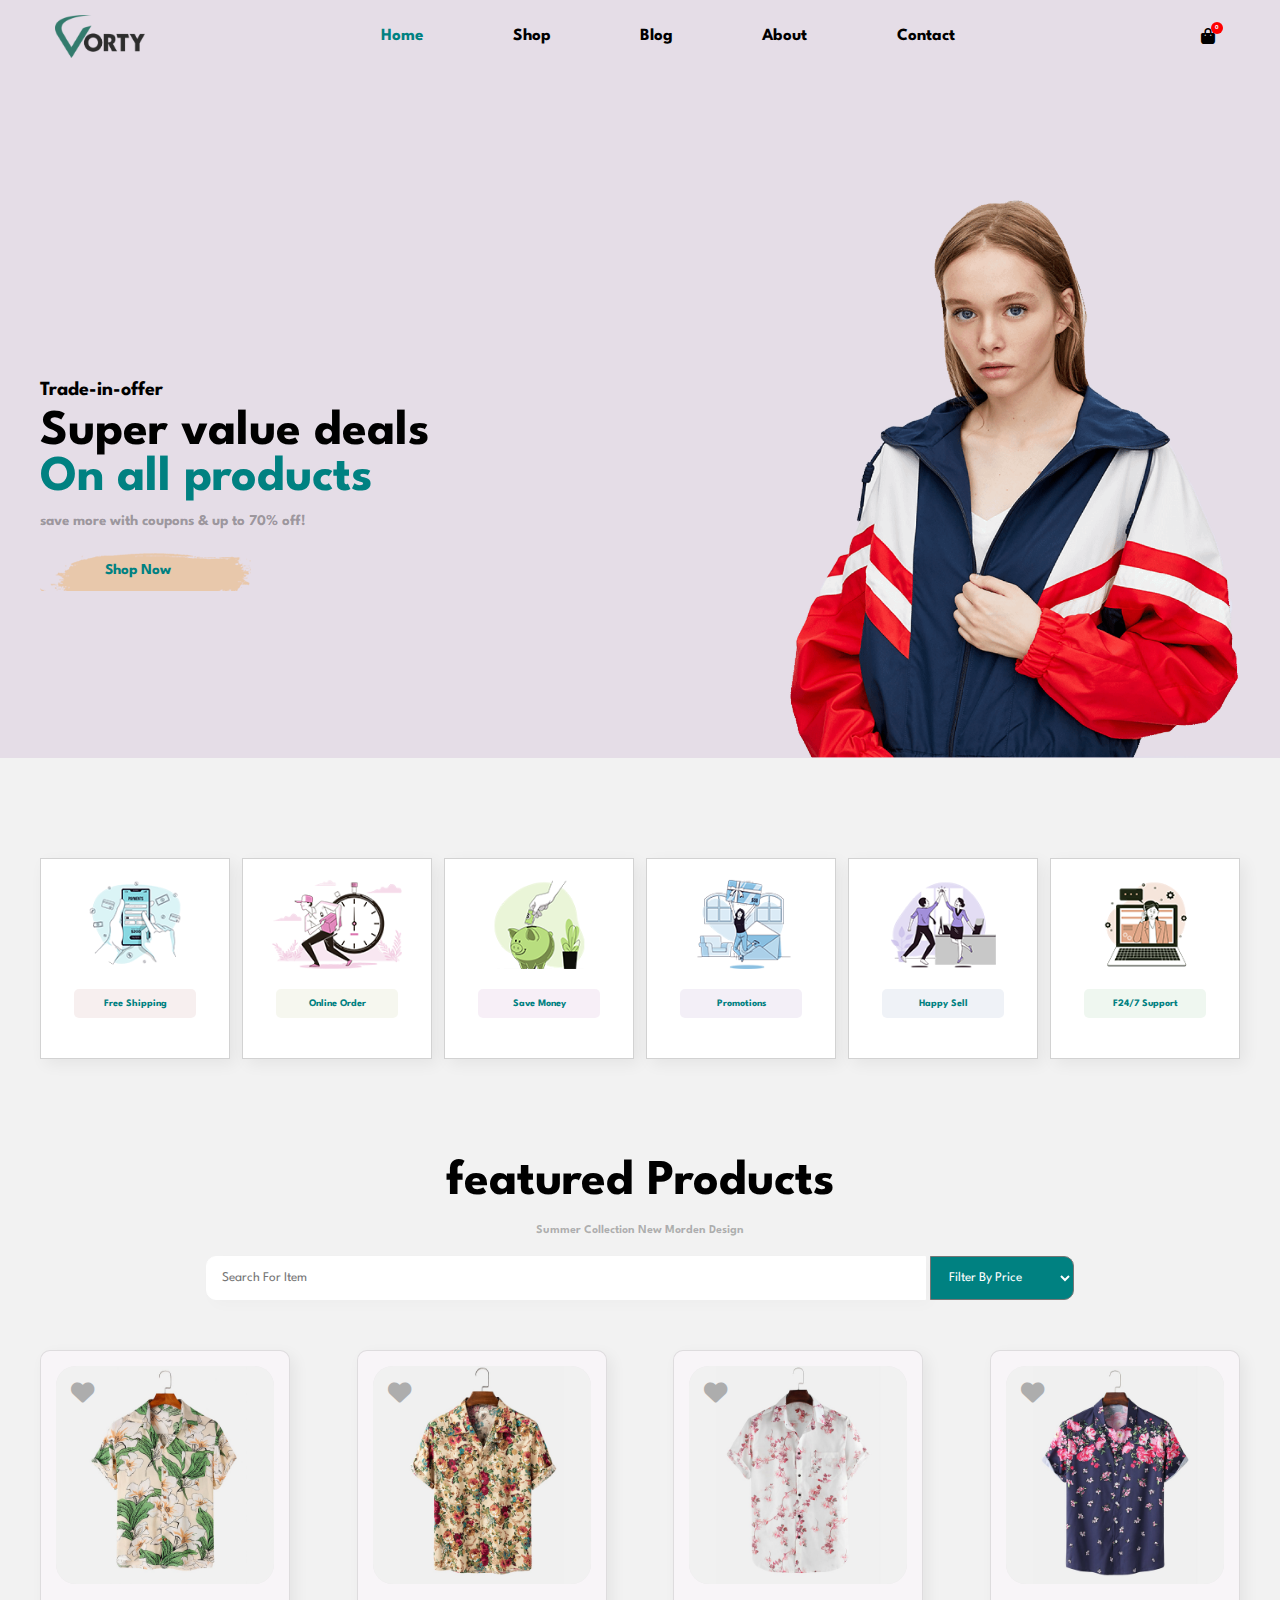
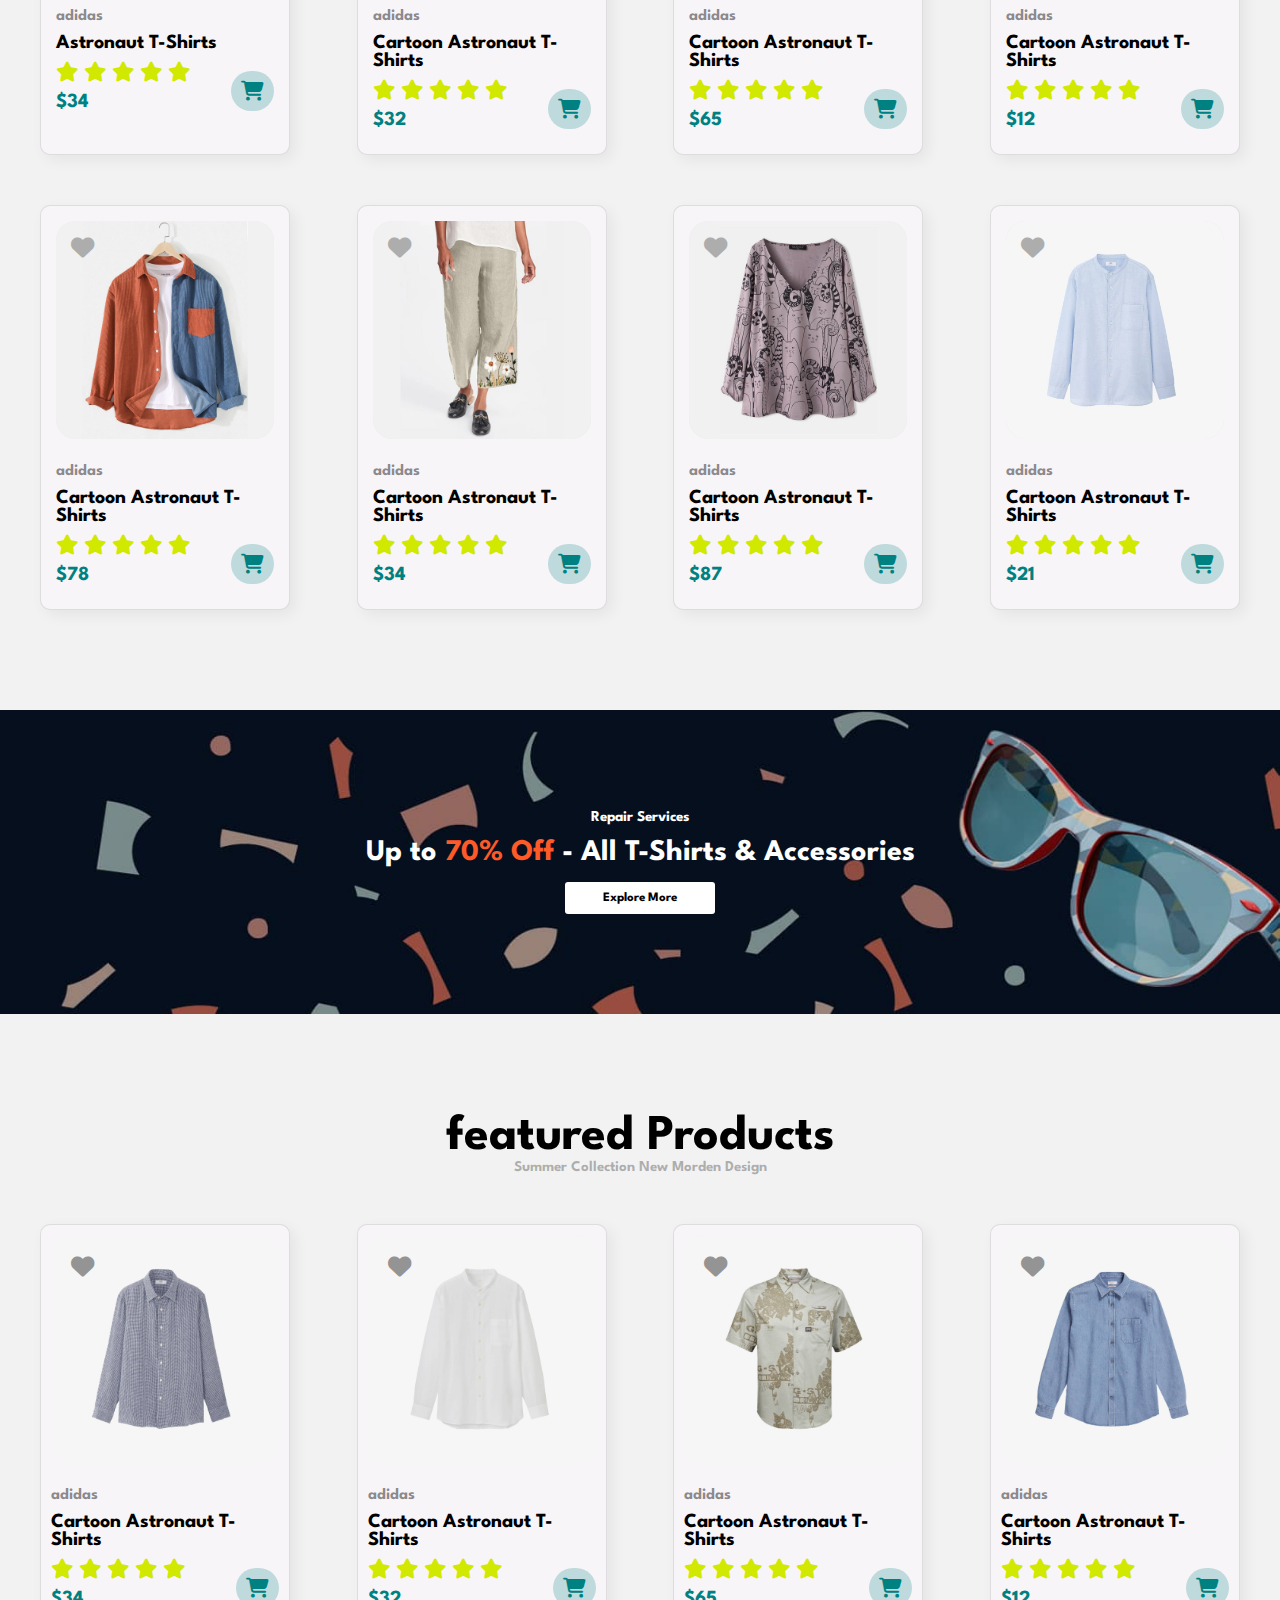
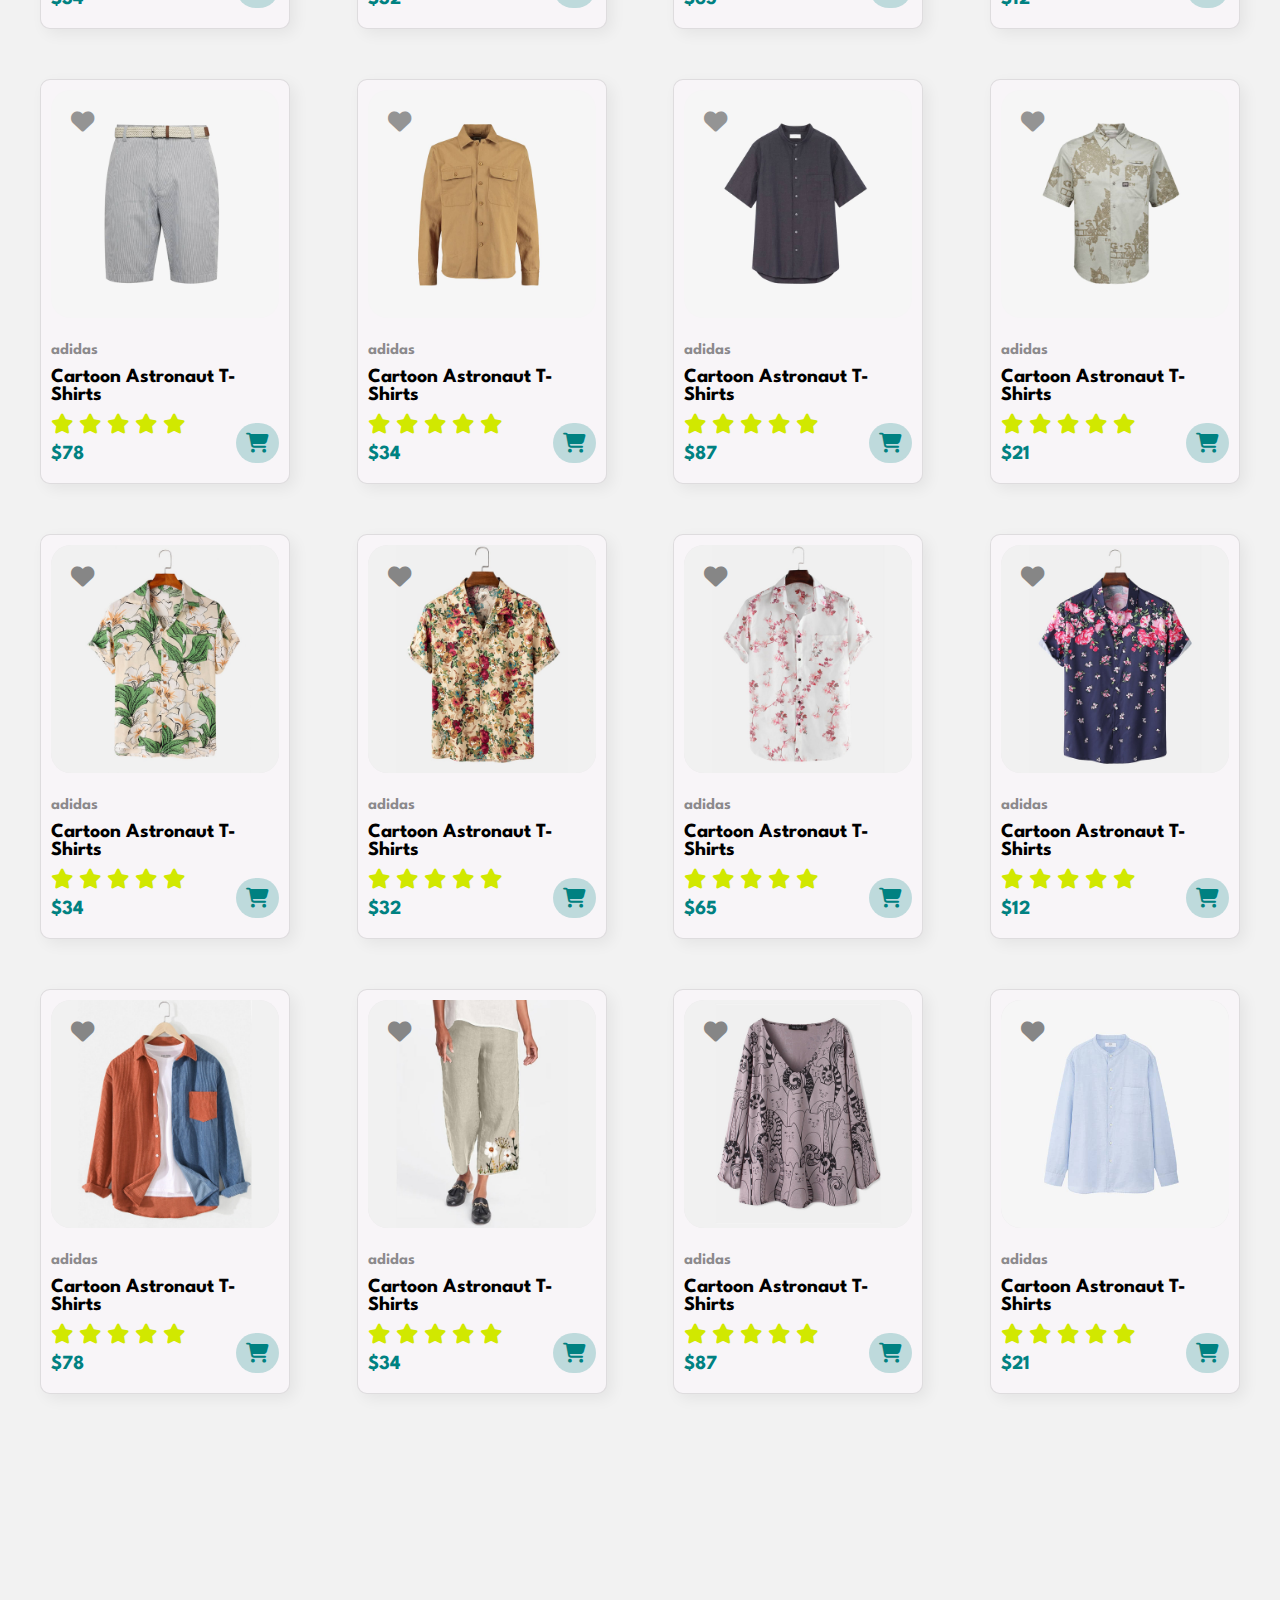
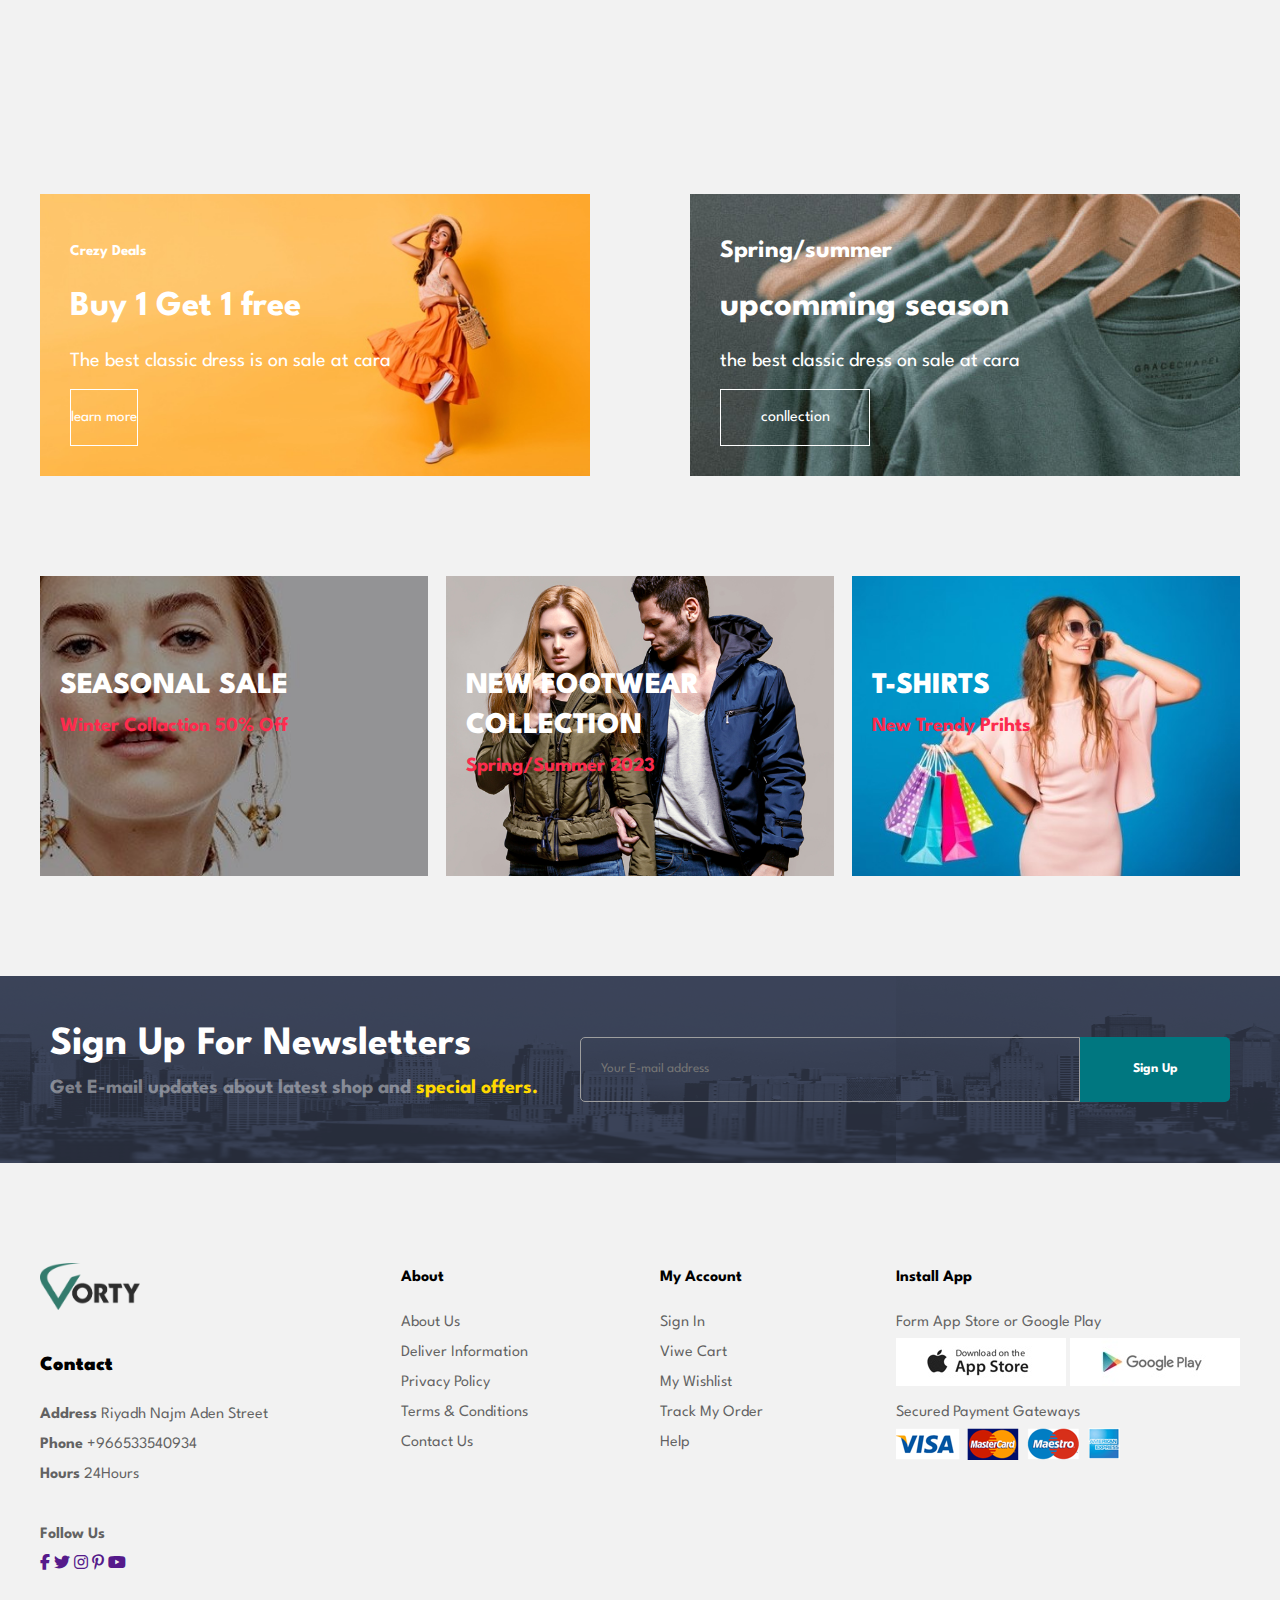
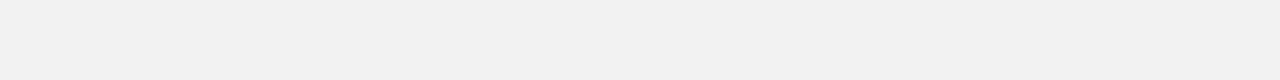
<file: index.html>
<html lang="en">
<head>
    <meta charset="UTF-8">
    <meta name="viewport" content="width=device-width, initial-scale=1.0">
    <title>VORTY</title>
    <link rel="stylesheet" href="index.css">
    <link rel="stylesheet" href="https://cdnjs.cloudflare.com/ajax/libs/font-awesome/6.2.0/css/all.min.css">
</head>

<!-- Navbar -->




<body>

    <!-- cart alert -->
    <section id="cart-alert">
        <div class="content container">
            <h1><strong>The item has been added to the cart</strong></h1>
            <div>
                <button class="button">Continue Shopping</button>
                <button class="cart"><a href="./Cart/cart.html"><i class="fa-solid fa-cart-shopping"></i></a></button>
            </div>
        </div>
    </section>


    <section id="navbar">
        <nav class="content container">
            <a href=""><img src="./images/logo.png" alt=""></a>
            <ul >
                <div class="links">         
                    <i class="fa-solid fa-xmark close__icon"></i>
                    <a class="page__active" href="./main/main.html"><strong>Home</strong></a>
                    <a href="./Shop/shop.html"><strong>Shop</strong></a>
                    <a href="./Blog/blog.html"><strong>Blog</strong></a>
                    <a href="./About/about.html"><strong>About</strong></a>
                    <a href="./Contact/contact.html"><strong>Contact</strong></a>
                </div>
            </ul>
            <div class="mobile">
                <div class="cart-icon">
                    <strong><i class="fa-solid fa-bag-shopping"></i></strong>
                    <span id="badge"></span>
                </div>
                <i class="fa-solid fa-grip-lines list__icon"></i>
            </div>
        </nav>
</section>







<section class="cart-section" >

    <section id="cart" >

        <div class="header">
            <a href="#" id="close-cart"><i class="fa-regular fa-circle-xmark"></i></a>
            <h1>Cart</h1>
        </div>

        <table>
            <tbody>
            </tbody>
        </table>

        
        <section id="add-to-cart">
            <div class="content">
        
                <!-- <div class="box-one">
                    <h1>Apply Coupon</h1>
                    <div>
                        <input type="text" placeholder="Enter Your Coupon">
                        <button class= button>Apply</button>
                    </div>
                </div> -->
        
        
                <div class="box-two">
                    <!-- <h1>Cart Total</h1>
                    <table>
                        <tr>
                            <td>Cart Subtotal</td>
                            <td>$ 335</td>
                        </tr>                
                        
                        <tr>
                            <td>Shipping</td>
                            <td>Free</td>
                        </tr>
        
                        <tr>
                            <td><strong>Total</strong></td>
                            <td><strong>$ 335</strong></td>
                        </tr>
                    </table> -->
                    <a href="./Cart/cart.html"><button class= "button" >View all products</button></a>
                    
                </div>
        
            </div>
        
        </section>
    </section>
</section>

<!-- Header  -->

<section id="main-header">
        <div class="content container">
            <div class="LiftSide"> 
                <h1>Trade-in-offer</h1>
                <p><strong>Super value deals<br><span>On all products</span></strong></p>
                <h2>save more with coupons & up to 70% off!</h2>
                <div>
                    <strong>Shop Now</strong>
                </div>
            </div>
            <div class="RightSide"><img src="./images/hero4.png" alt=""></div>
        </div>
</section>

<!-- Features -->



<section id="features">
        <div class="content container">
            <div>
                <img src="./images/f1.png" alt="">
                <h1 class="one" >Free Shipping</h1>
            </div>
            <div>
                <img  src="./images/f2.png" alt="">
                <h1 class="two" >Online Order</h1>
            </div>
            <div>
                <img  src="./images/f3.png" alt="">
                <h1 class="three" >Save Money</h1>
            </div>
            <div>
                <img  src="./images/f4.png" alt="">
                <h1 class="four" >Promotions</h1>
            </div>
            <div>
                <img  src="./images/f5.png" alt="">
                <h1 class="five" >Happy Sell</h1>
            </div>
            <div>
                <img  src="./images/f6.png" alt="">
                <h1 class="sex" >F24/7 Support</h1>
            </div>
        </div>
</section>

<!-- Products -->

<section id="search-for-item">
</section>



<section id="products">
    <div class="content container">
        <header>
            <h1>featured Products</h1>
            <h2>Summer Collection New Morden Design</h2>    
            <div>
                <input type="text" name="" id="search" placeholder="Search For Item">  
                <select id="price-filter">
                    <option value="" hidden> Filter By Price</option>
                    <option value="all items">All Items</option>
                    <option value="more than $100">More Than $100</option>
                    <option value="lower than $100">Lower Than $100</option>
                </select>
            </div>
        </header>
        <div class="content-box">
        </div>
    </div>
</section>





<!-- Repair Service -->

<section id="repair-service">
    <div class="content container">
        <h1>Repair Services</h1>
        <h2>Up to <span>70% Off</span> - All T-Shirts & Accessories</h2>
        <p>Explore More</p>
    </div>
</section>

<!-- Products -->

<section id="featured-Products" >
    <div class="content container">
        <header>
            <h1>featured Products</h1>
            <h2>Summer Collection New Morden Design</h2>      
        </header>
  
        <div class="content-box"></div>
        <div class="content-box2"></div>
    </div>
</section>


<section id="more-info">
    <section id="products">
        <div class="content container">

            <div class="chackCartPart"></div>
            <div class="content-box"></div>

        </div>
    </section>
</section>
<!-- Offers and news -->

<section id="offers-news" >

    <div class="content container">

        <div  class="LiftSide">
            <h1>Crezy Deals</h1>
            <h2>Buy 1 Get 1 free</h2>
            <p>The best classic dress is on sale at cara</p>
            <div>learn more</div></div>
            
        <div class="RightSide">
            <h1>Spring/summer</h1>
            <h2>upcomming season</h2>
            <p>the best classic dress on sale at cara</p>
            <div>conllection</div>
        </div>

    </div>
</section>

<!-- offers-news-part-two -->

<section id="offers-news-part-two">
    <div class="content container">

        <div  class="box1">
            <h1>seasonal sale</h1>
            <h2>Winter Collaction 50% Off</h2>
        </div>

        <div class="box2">
            <h1>new footwear collection</h1>
            <h2>Spring/Summer 2023</h2>
        </div>

        <div class="box3">
            <h1>t-shirts</h1>
            <h2>New Trendy Prihts</h2>
        </div>

    </div>
</section>

<!-- newsletters -->

<section id="newsletters">
    <div class="content">
        <div class="LiftSide">
            <h1>Sign Up For Newsletters</h1>
            <p>Get E-mail updates about latest shop and <span>special offers.</span></p>
        </div>
            <div class="RightSide">
                <input class="input" type="text" placeholder="Your E-mail address">
                <button class="button" type="">Sign Up</button>
            </div>
        </div>
</section>

<!-- footer -->

    <section id="footer">
        <div class="content container">

            <div class="box1">
                <img src="./images/logo.png" alt="">
                <h1><strong>Contact</strong></h1>
                <p>
                    <span><strong>Address</strong></span> Riyadh Najm Aden Street <br> 
                    <span><strong>Phone</strong></span> +966533540934 <br>
                    <span><strong>Hours</strong></span> 24Hours <br><br>
                    <span><strong>Follow Us</strong></span><br>
                    <span>
                        <a href=""><i class="fa-brands fa-facebook-f"></i></a>
                        <a href=""><i class="fa-brands fa-twitter"></i></a>
                        <a href=""><i class="fa-brands fa-instagram"></i></a>
                        <a href=""><i class="fa-brands fa-pinterest-p"></i></a>
                        <a href=""><i class="fa-brands fa-youtube"></i></a>
                    </span>
                </p>
            </div>

            <div class="box2">
                <header><strong>About</strong></header>
                <p>
                    About Us <br>
                    Deliver Information <br> 
                    Privacy Policy <br>
                    Terms & Conditions <br>
                    Contact Us <br>
                </p>
            </div>

            <div class="box2">
                <header><strong>My Account</strong></header>
                <p>
                    Sign In<br>
                    Viwe Cart<br> 
                    My Wishlist<br>
                    Track My Order<br>
                    Help<br>
                </p>
            </div>


            <div class="box4">
                <header><strong>Install App</strong></header>
                <p>
                    Form App Store or Google Play 
                </p>
                <div class="fist-Img-box">
                    <img src="./images/app.jpg" alt="">
                    <img src="./images/play.jpg" alt="">
                </div>
                <p>
                    Secured Payment Gateways
                </p>                
                <div class="second-img-box">
                    <img src="./images/pay.png" alt="">
                </div>
            </div>

        </div>
</section>  
<script src="index.js"></script>
</body>
</file>
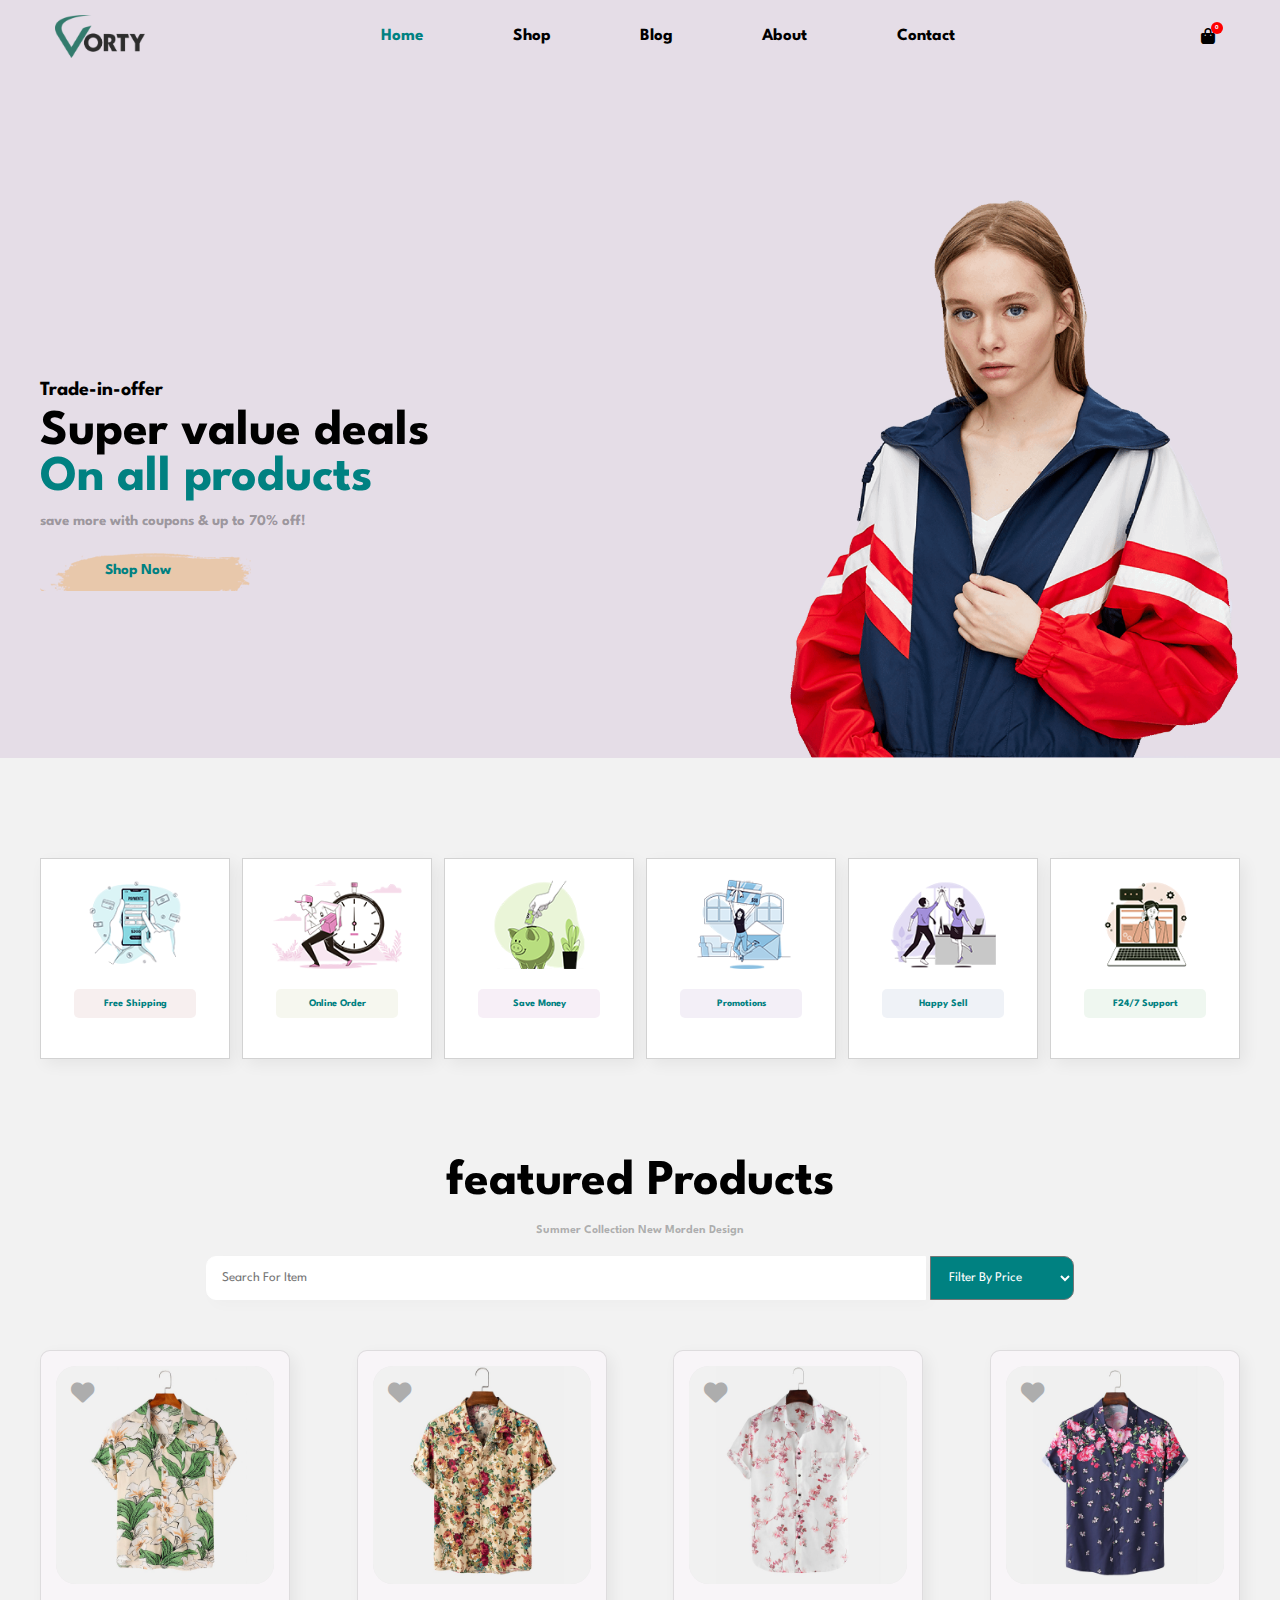
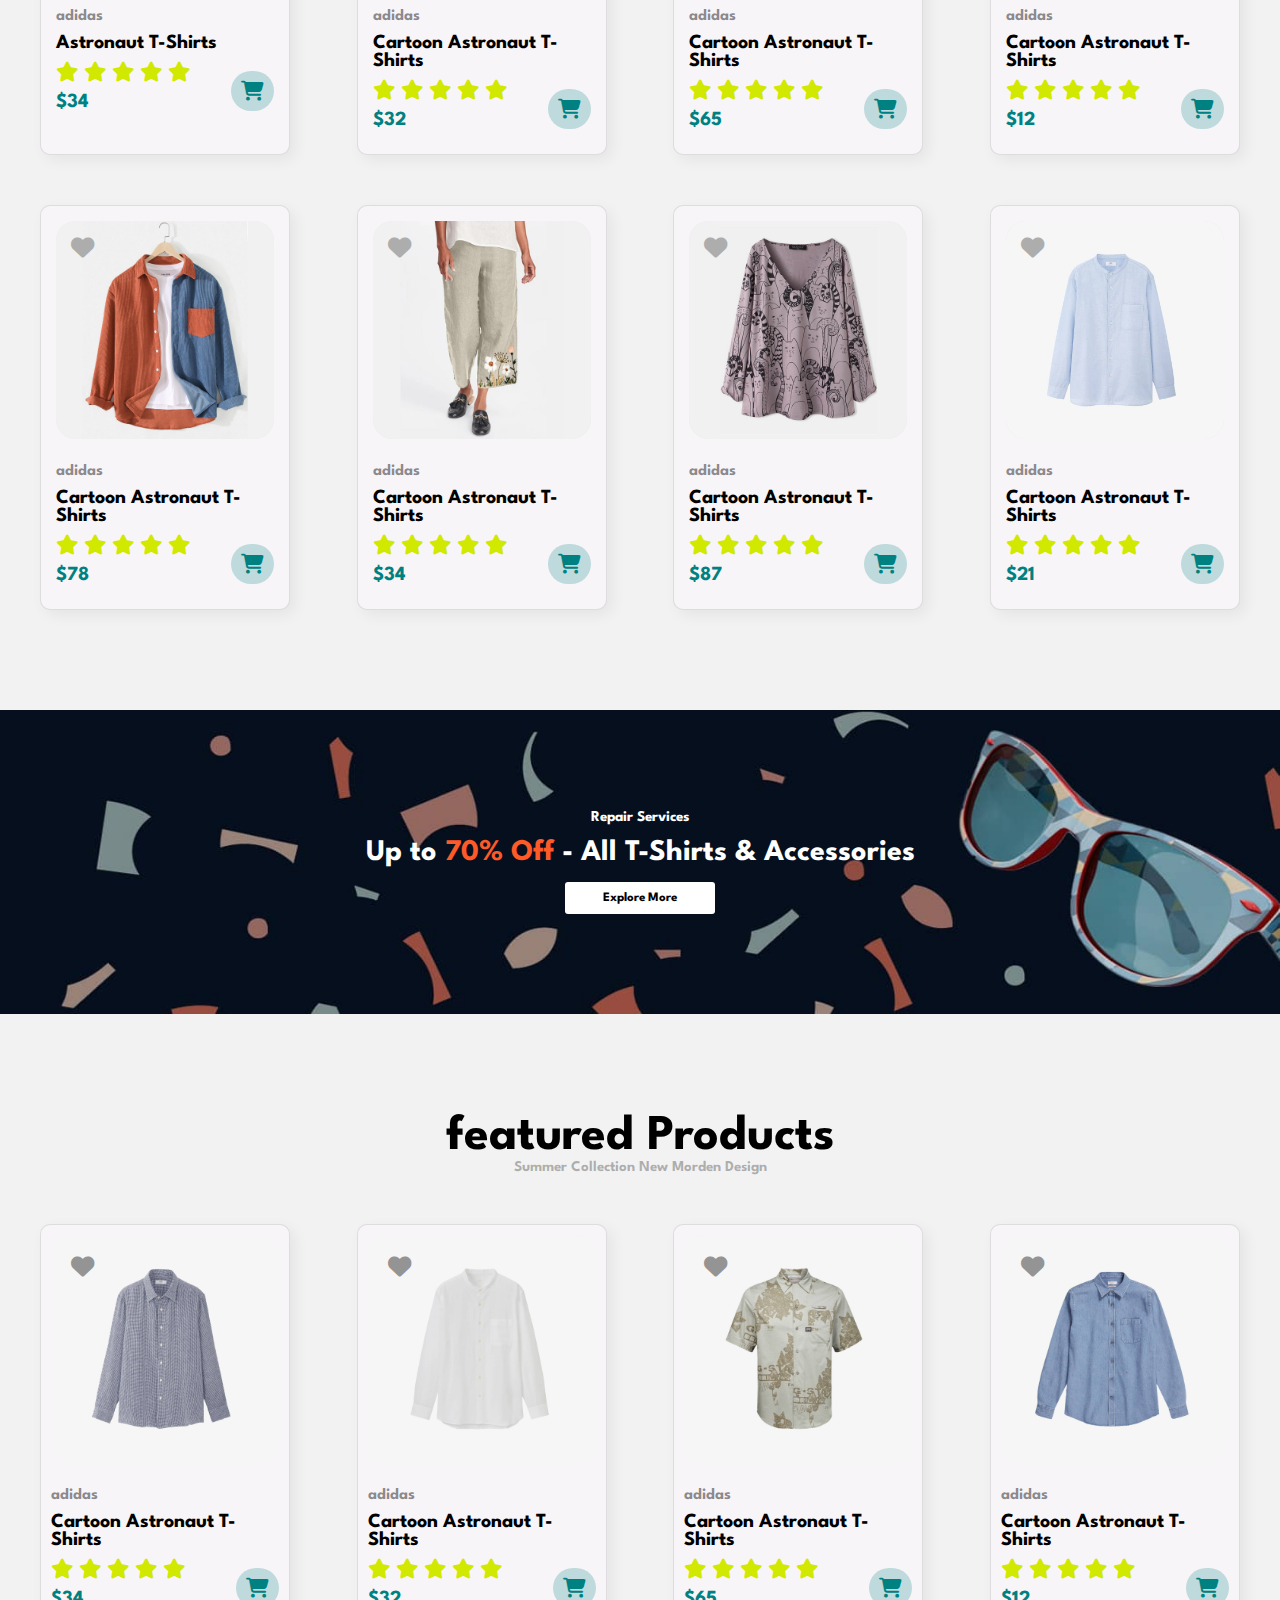
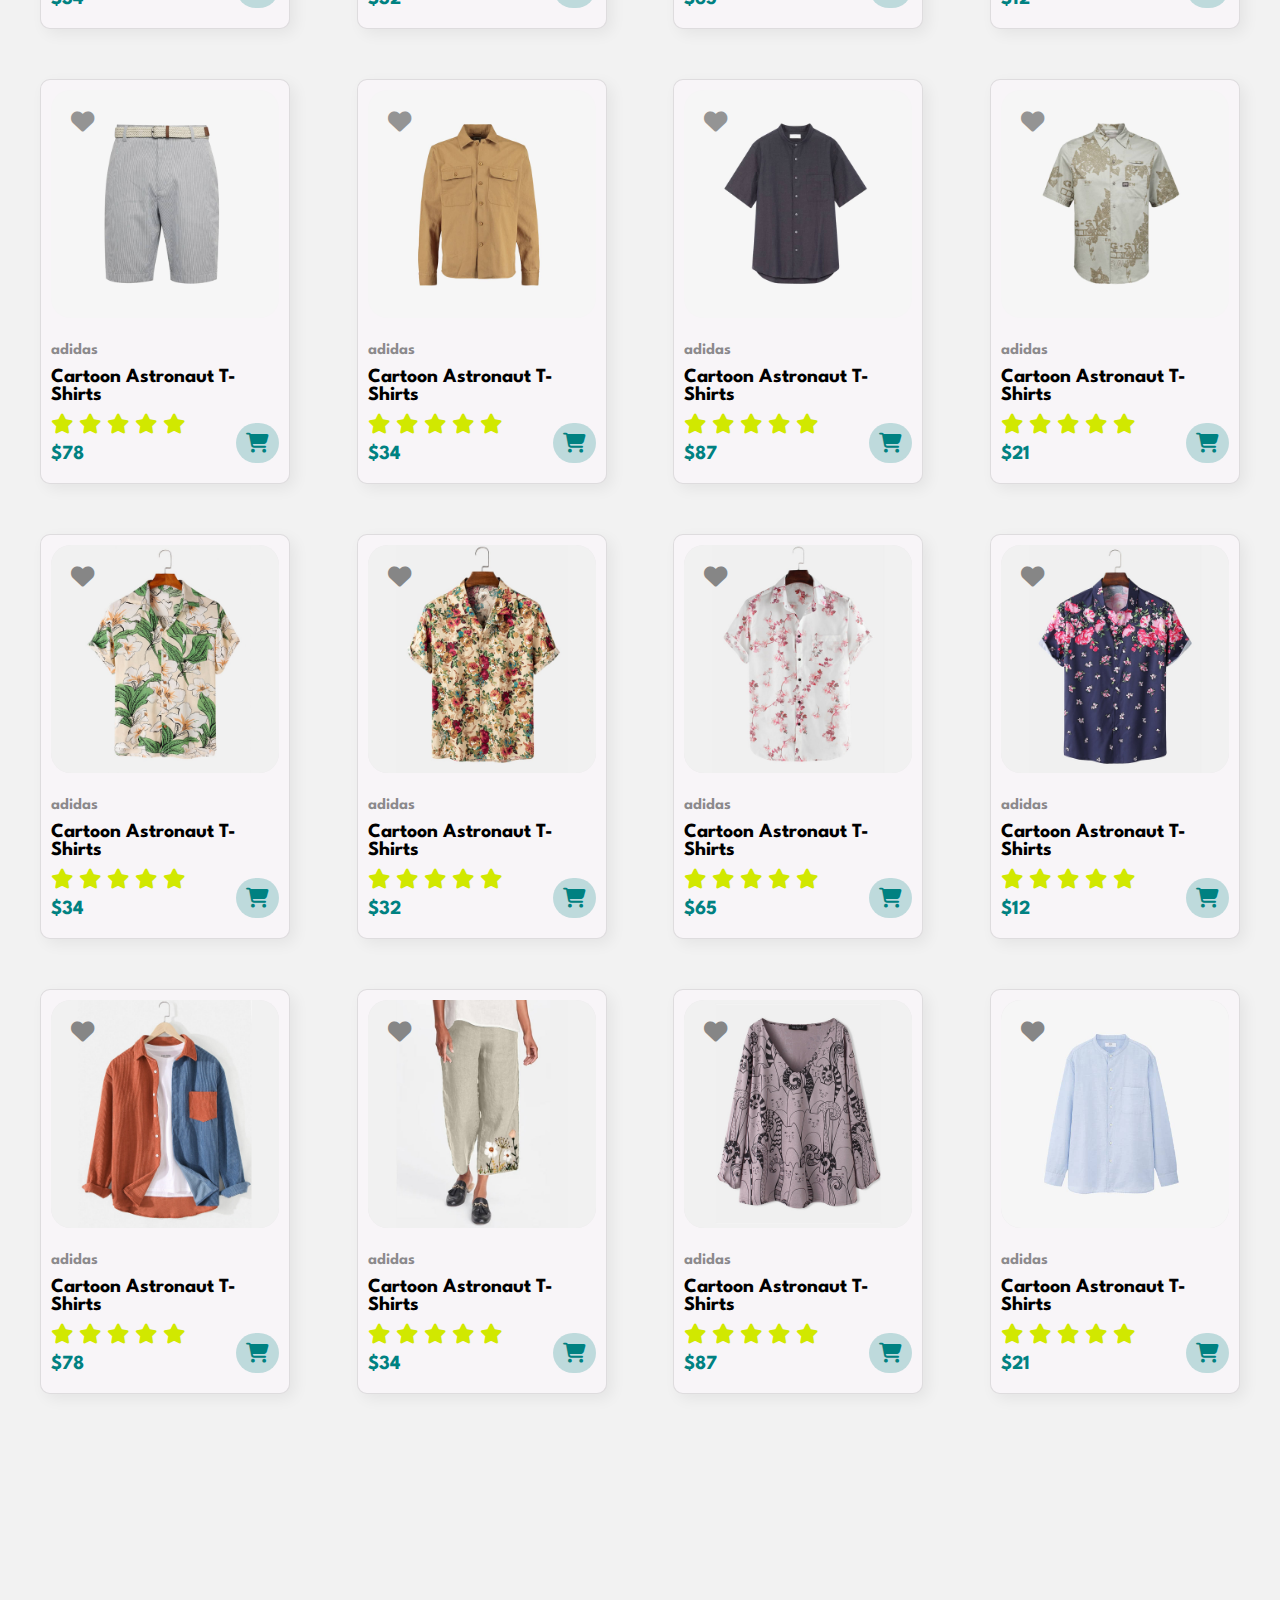
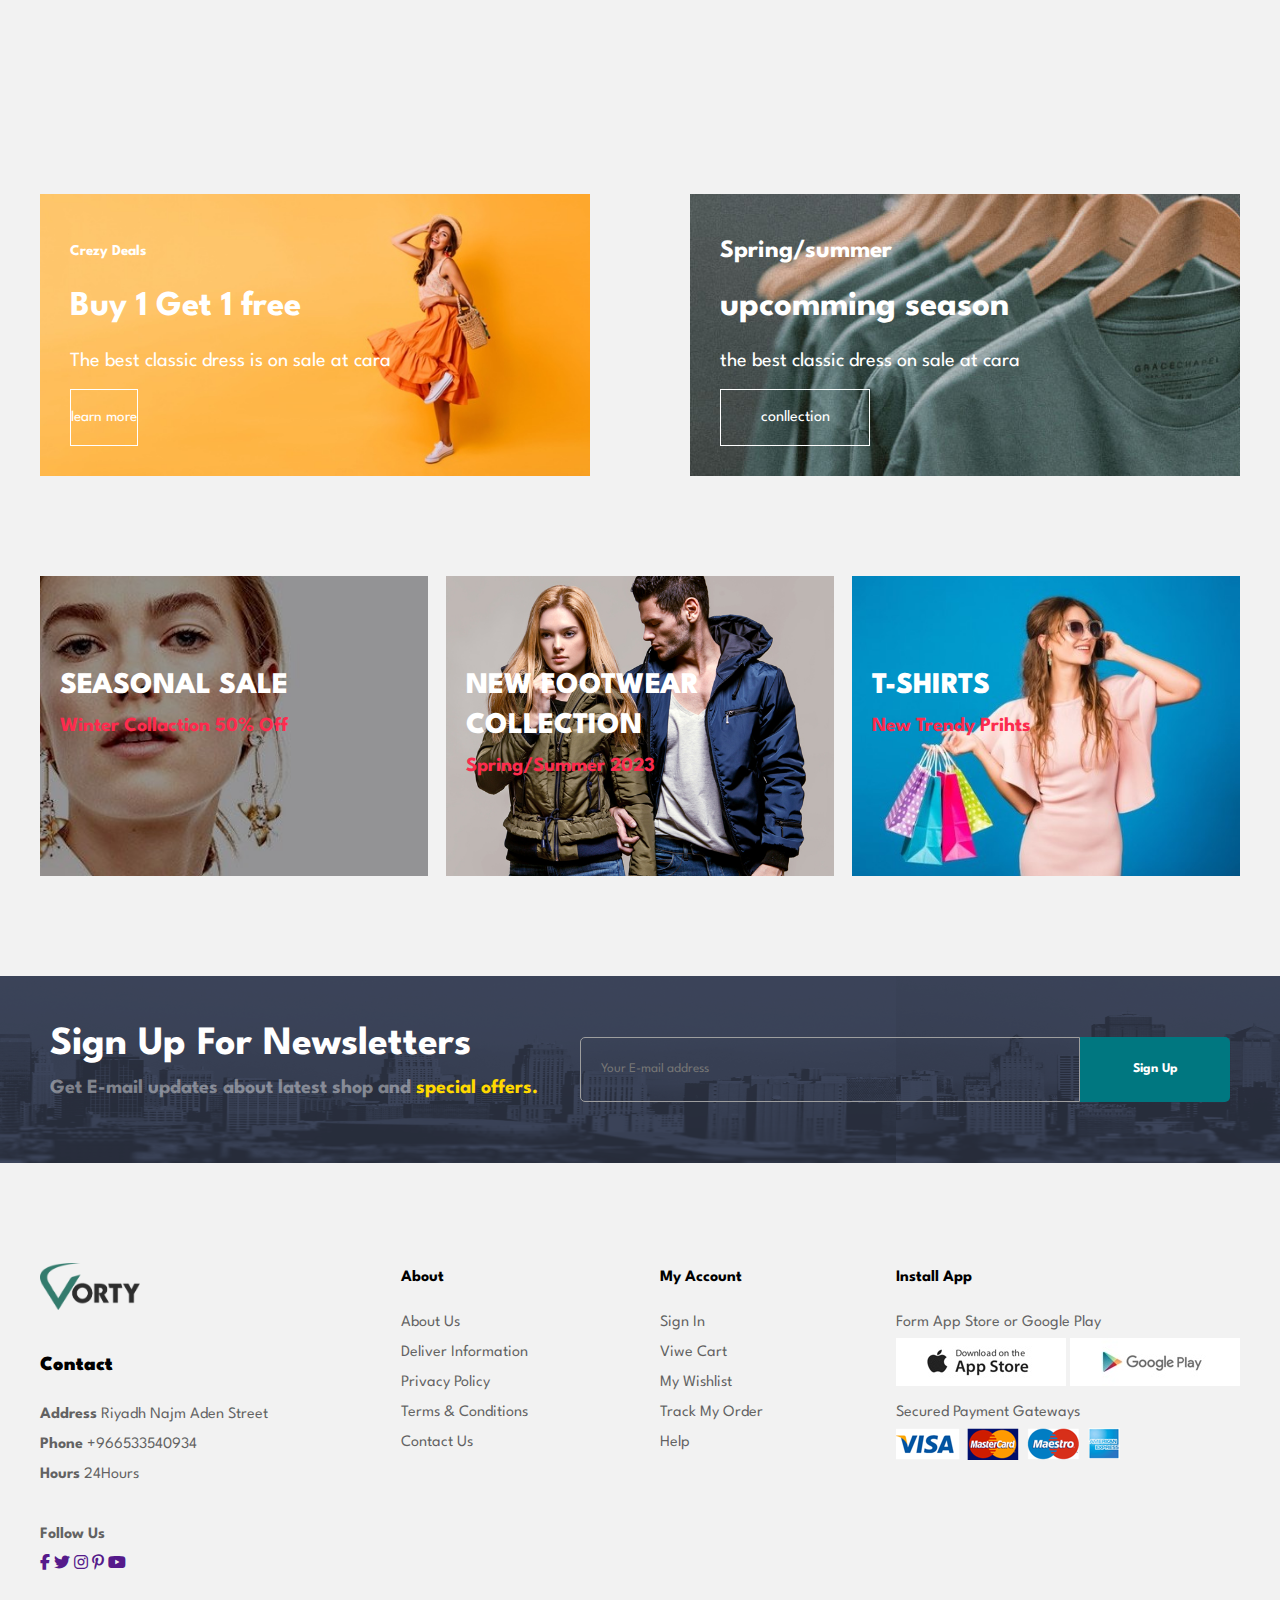
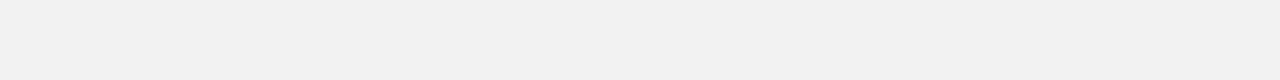
<file: main/index.html>
<html lang="en">
<head>
    <meta charset="UTF-8">
    <meta name="viewport" content="width=device-width, initial-scale=1.0">
    <title>VORTY</title>
    <link rel="stylesheet" href="index.css">
    <link rel="stylesheet" href="https://cdnjs.cloudflare.com/ajax/libs/font-awesome/6.2.0/css/all.min.css">
</head>

<!-- Navbar -->




<body>

    <!-- cart alert -->
    <section id="cart-alert">
        <div class="content container">
            <h1><strong>The item has been added to the cart</strong></h1>
            <div>
                <button class="button">Continue Shopping</button>
                <button class="cart"><a href="../Cart/cart.html"><i class="fa-solid fa-cart-shopping"></i></a></button>
            </div>
        </div>
    </section>


    <section id="navbar">
        <nav class="content container">
            <a href=""><img src="../images/logo.png" alt=""></a>
            <ul >
                <div class="links">         
                    <i class="fa-solid fa-xmark close__icon"></i>
                    <a class="page__active" href="../main/main.html"><strong>Home</strong></a>
                    <a href="../Shop/shop.html"><strong>Shop</strong></a>
                    <a href="../Blog/blog.html"><strong>Blog</strong></a>
                    <a href="../About/about.html"><strong>About</strong></a>
                    <a href="../Contact/contact.html"><strong>Contact</strong></a>
                </div>
            </ul>
            <div class="mobile">
                <div class="cart-icon">
                    <strong><i class="fa-solid fa-bag-shopping"></i></strong>
                    <span id="badge"></span>
                </div>
                <i class="fa-solid fa-grip-lines list__icon"></i>
            </div>
        </nav>
</section>







<section class="cart-section" >

    <section id="cart" >

        <div class="header">
            <a href="#" id="close-cart"><i class="fa-regular fa-circle-xmark"></i></a>
            <h1>Cart</h1>
        </div>

        <table>
            <tbody>
            </tbody>
        </table>

        
        <section id="add-to-cart">
            <div class="content">
        
                <!-- <div class="box-one">
                    <h1>Apply Coupon</h1>
                    <div>
                        <input type="text" placeholder="Enter Your Coupon">
                        <button class= button>Apply</button>
                    </div>
                </div> -->
        
        
                <div class="box-two">
                    <!-- <h1>Cart Total</h1>
                    <table>
                        <tr>
                            <td>Cart Subtotal</td>
                            <td>$ 335</td>
                        </tr>                
                        
                        <tr>
                            <td>Shipping</td>
                            <td>Free</td>
                        </tr>
        
                        <tr>
                            <td><strong>Total</strong></td>
                            <td><strong>$ 335</strong></td>
                        </tr>
                    </table> -->
                    <a href="../Cart/cart.html"><button class= "button" >View all products</button></a>
                    
                </div>
        
            </div>
        
        </section>
    </section>
</section>

<!-- Header  -->

<section id="main-header">
        <div class="content container">
            <div class="LiftSide"> 
                <h1>Trade-in-offer</h1>
                <p><strong>Super value deals<br><span>On all products</span></strong></p>
                <h2>save more with coupons & up to 70% off!</h2>
                <div>
                    <strong>Shop Now</strong>
                </div>
            </div>
            <div class="RightSide"><img src="../images/hero4.png" alt=""></div>
        </div>
</section>

<!-- Features -->



<section id="features">
        <div class="content container">
            <div>
                <img src="../images/f1.png" alt="">
                <h1 class="one" >Free Shipping</h1>
            </div>
            <div>
                <img  src="../images/f2.png" alt="">
                <h1 class="two" >Online Order</h1>
            </div>
            <div>
                <img  src="../images/f3.png" alt="">
                <h1 class="three" >Save Money</h1>
            </div>
            <div>
                <img  src="../images/f4.png" alt="">
                <h1 class="four" >Promotions</h1>
            </div>
            <div>
                <img  src="../images/f5.png" alt="">
                <h1 class="five" >Happy Sell</h1>
            </div>
            <div>
                <img  src="../images/f6.png" alt="">
                <h1 class="sex" >F24/7 Support</h1>
            </div>
        </div>
</section>

<!-- Products -->

<section id="search-for-item">
</section>



<section id="products">
    <div class="content container">
        <header>
            <h1>featured Products</h1>
            <h2>Summer Collection New Morden Design</h2>    
            <div>
                <input type="text" name="" id="search" placeholder="Search For Item">  
                <select id="price-filter">
                    <option value="" hidden> Filter By Price</option>
                    <option value="all items">All Items</option>
                    <option value="more than $100">More Than $100</option>
                    <option value="lower than $100">Lower Than $100</option>
                </select>
            </div>
        </header>
        <div class="content-box">
        </div>
    </div>
</section>





<!-- Repair Service -->

<section id="repair-service">
    <div class="content container">
        <h1>Repair Services</h1>
        <h2>Up to <span>70% Off</span> - All T-Shirts & Accessories</h2>
        <p>Explore More</p>
    </div>
</section>

<!-- Products -->

<section id="featured-Products" >
    <div class="content container">
        <header>
            <h1>featured Products</h1>
            <h2>Summer Collection New Morden Design</h2>      
        </header>
  
        <div class="content-box"></div>
        <div class="content-box2"></div>
    </div>
</section>


<section id="more-info">
    <section id="products">
        <div class="content container">

            <div class="chackCartPart"></div>
            <div class="content-box"></div>

        </div>
    </section>
</section>
<!-- Offers and news -->

<section id="offers-news" >

    <div class="content container">

        <div  class="LiftSide">
            <h1>Crezy Deals</h1>
            <h2>Buy 1 Get 1 free</h2>
            <p>The best classic dress is on sale at cara</p>
            <div>learn more</div></div>
            
        <div class="RightSide">
            <h1>Spring/summer</h1>
            <h2>upcomming season</h2>
            <p>the best classic dress on sale at cara</p>
            <div>conllection</div>
        </div>

    </div>
</section>

<!-- offers-news-part-two -->

<section id="offers-news-part-two">
    <div class="content container">

        <div  class="box1">
            <h1>seasonal sale</h1>
            <h2>Winter Collaction 50% Off</h2>
        </div>

        <div class="box2">
            <h1>new footwear collection</h1>
            <h2>Spring/Summer 2023</h2>
        </div>

        <div class="box3">
            <h1>t-shirts</h1>
            <h2>New Trendy Prihts</h2>
        </div>

    </div>
</section>

<!-- newsletters -->

<section id="newsletters">
    <div class="content">
        <div class="LiftSide">
            <h1>Sign Up For Newsletters</h1>
            <p>Get E-mail updates about latest shop and <span>special offers.</span></p>
        </div>
            <div class="RightSide">
                <input class="input" type="text" placeholder="Your E-mail address">
                <button class="button" type="">Sign Up</button>
            </div>
        </div>
</section>

<!-- footer -->

    <section id="footer">
        <div class="content container">

            <div class="box1">
                <img src="../images/logo.png" alt="">
                <h1><strong>Contact</strong></h1>
                <p>
                    <span><strong>Address</strong></span> Riyadh Najm Aden Street <br> 
                    <span><strong>Phone</strong></span> +966533540934 <br>
                    <span><strong>Hours</strong></span> 24Hours <br><br>
                    <span><strong>Follow Us</strong></span><br>
                    <span>
                        <a href=""><i class="fa-brands fa-facebook-f"></i></a>
                        <a href=""><i class="fa-brands fa-twitter"></i></a>
                        <a href=""><i class="fa-brands fa-instagram"></i></a>
                        <a href=""><i class="fa-brands fa-pinterest-p"></i></a>
                        <a href=""><i class="fa-brands fa-youtube"></i></a>
                    </span>
                </p>
            </div>

            <div class="box2">
                <header><strong>About</strong></header>
                <p>
                    About Us <br>
                    Deliver Information <br> 
                    Privacy Policy <br>
                    Terms & Conditions <br>
                    Contact Us <br>
                </p>
            </div>

            <div class="box2">
                <header><strong>My Account</strong></header>
                <p>
                    Sign In<br>
                    Viwe Cart<br> 
                    My Wishlist<br>
                    Track My Order<br>
                    Help<br>
                </p>
            </div>


            <div class="box4">
                <header><strong>Install App</strong></header>
                <p>
                    Form App Store or Google Play 
                </p>
                <div class="fist-Img-box">
                    <img src="../images/app.jpg" alt="">
                    <img src="../images/play.jpg" alt="">
                </div>
                <p>
                    Secured Payment Gateways
                </p>                
                <div class="second-img-box">
                    <img src="../images/pay.png" alt="">
                </div>
            </div>

        </div>
</section>  
<script src="index.js"></script>
</body>
</file>
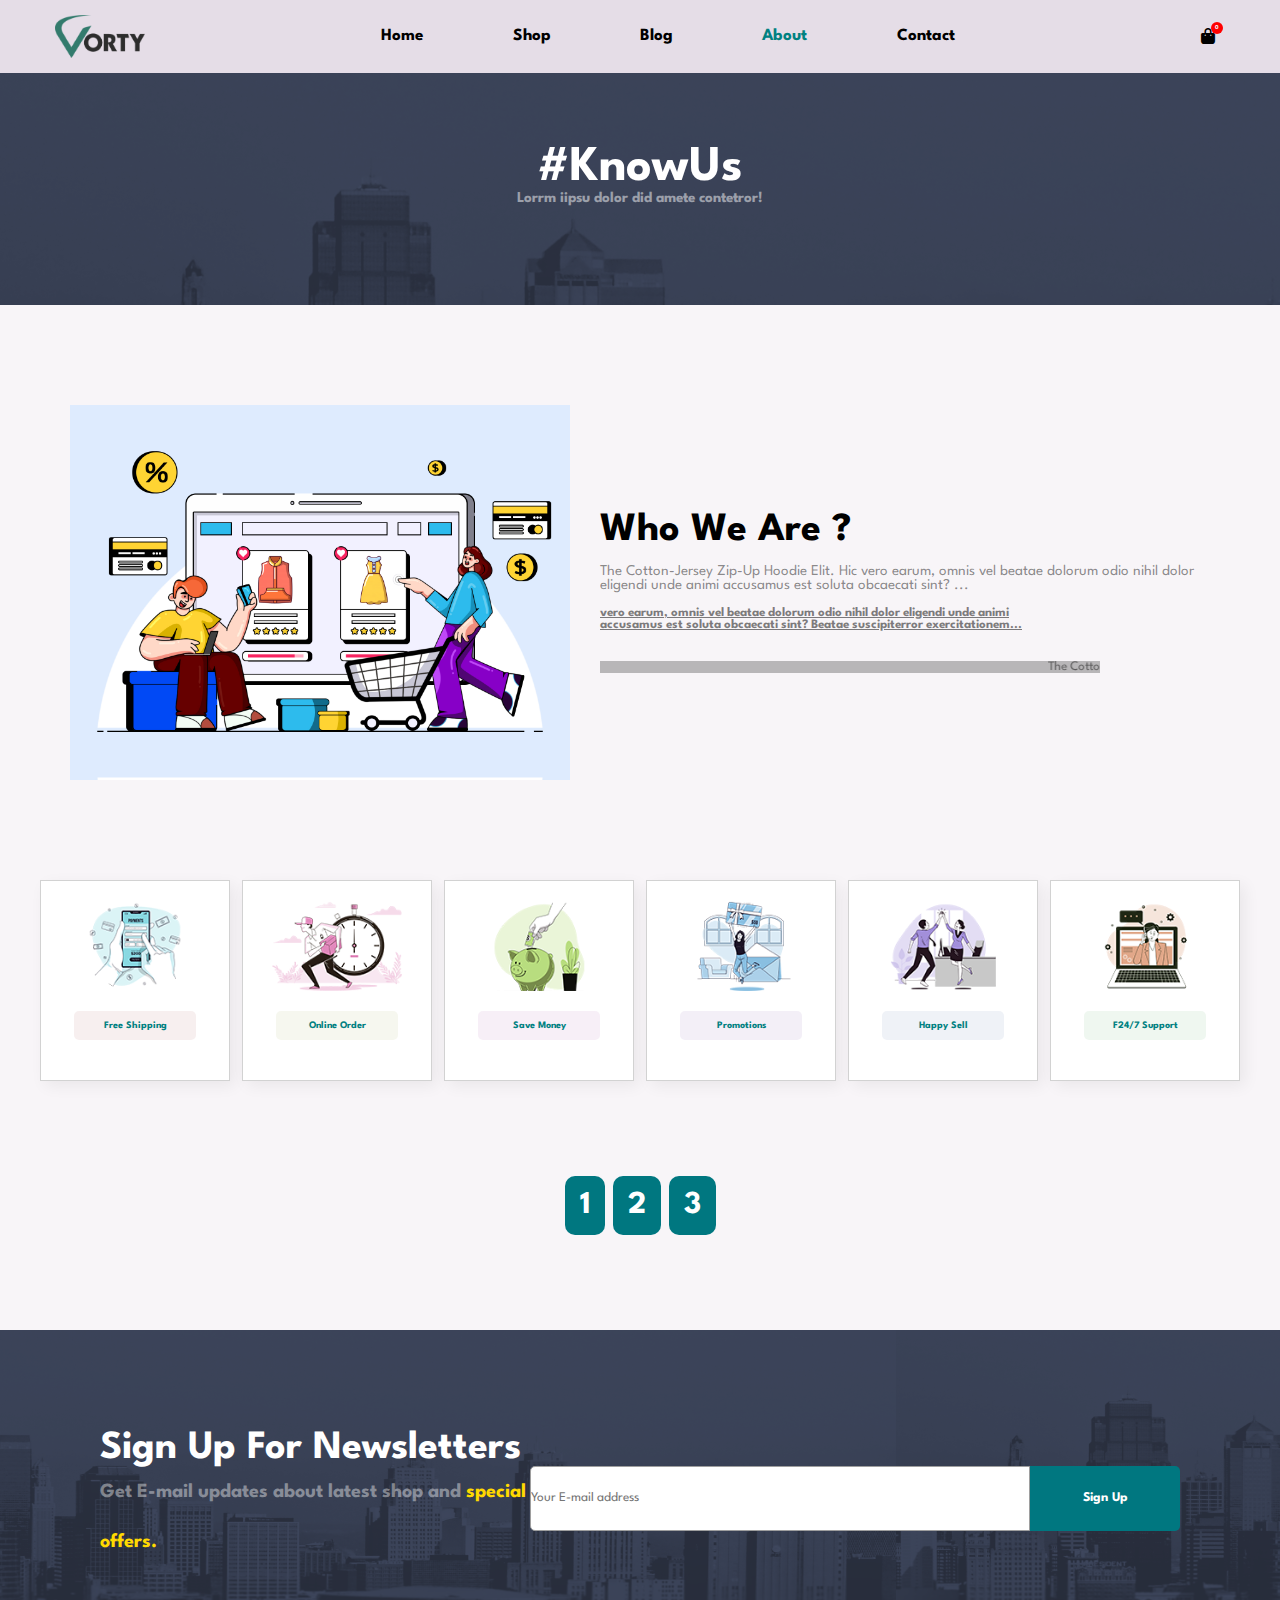
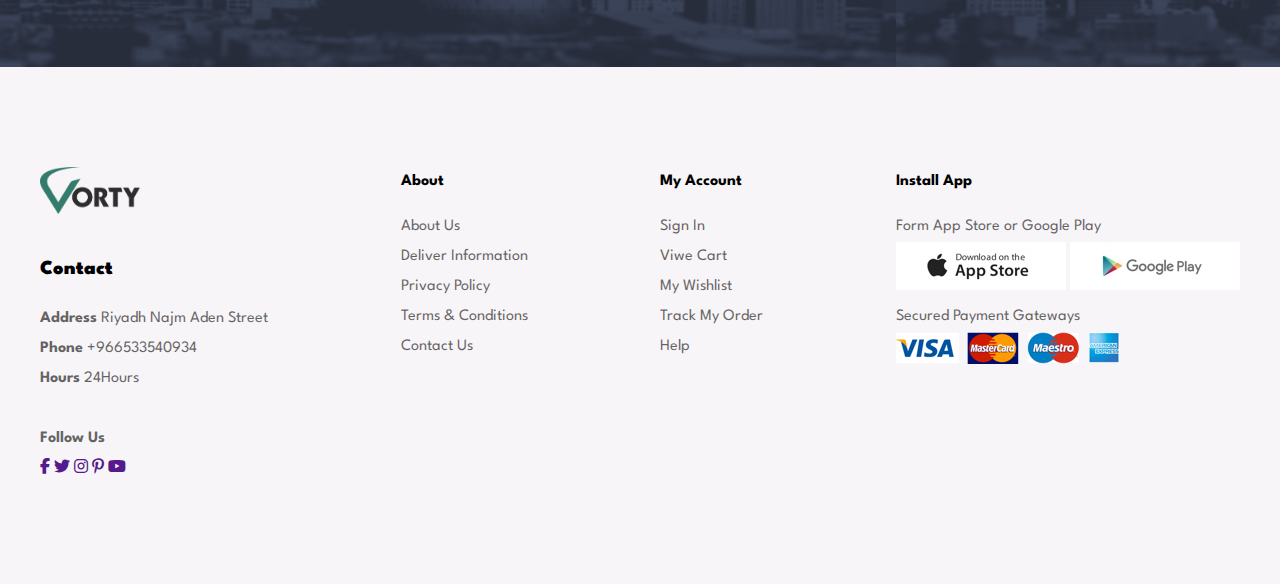
<file: About/about.html>
<html lang="en">
<head>
    <meta charset="UTF-8">
    <meta name="viewport" content="width=device-width, initial-scale=1.0">
    <title>VORTY</title>
    <link rel="stylesheet" href="about.css">
    <link rel="stylesheet" href="https://cdnjs.cloudflare.com/ajax/libs/font-awesome/6.2.0/css/all.min.css">
</head>
<body>
    <!-- navbar -->
    <section id="navbar">
        <nav class="content container">
            <a href=""><img src="../images/logo.png" alt=""></a>
            <ul >
                <div class="links">         
                    <i class="fa-solid fa-xmark close__icon"></i>
                    <a href="../index.html"><strong>Home</strong></a>
                    <a href="../Shop/shop.html"><strong>Shop</strong></a>
                    <a href="../Blog/blog.html"><strong>Blog</strong></a>
                    <a class="page__active" href="../About/about.html"><strong>About</strong></a>
                    <a href="../Contact/contact.html"><strong>Contact</strong></a>
                </div>
            </ul>
            <div class="mobile">
                <div class="cart-icon">
                    <strong><i class="fa-solid fa-bag-shopping"></i></strong>
                    <span id="badge"></span>
                </div>
                <i class="fa-solid fa-grip-lines list__icon"></i>
            </div>
        </nav>
</section>


    <section class="cart-section">

        <section id="cart">

            <div class="header">
                <a href="#" id="close-cart"><i class="fa-regular fa-circle-xmark"></i></a>
                <h1>Cart</h1>
            </div>

            <table>
                <tbody>
                </tbody>
            </table>

            <section id="add-to-cart">
    
                <div class="content">
            
                    <div class="box-one">
                        <h1>Apply Coupon</h1>
                        <div>
                            <input type="text" placeholder="Enter Your Coupon">
                            <button class= button>Apply</button>
                        </div>
                    </div>
            
            
                    <div class="box-two">
                        <h1>Cart Total</h1>
                        <table>
                            <tr>
                                <td>Cart Subtotal</td>
                                <td>$ 335</td>
                            </tr>                
                            
                            <tr>
                                <td>Shipping</td>
                                <td>Free</td>
                            </tr>
            
                            <tr>
                                <td><strong>Total</strong></td>
                                <td><strong>$ 335</strong></td>
                            </tr>
                        </table>
                        <button class= "button" >Proceed to checkout</button>
                    </div>
            
                </div>
            
            </section>
        </section>
    </section>

    <!-- header -->
    <section id="header">
        <div class="content">
            <header>
                <h1>#KnowUs</h1>
                <h2>Lorrm iipsu dolor did amete contetror!</h2>      
            </header>  
        </div>
    </section>
    <section id="who-we-are">
            <div class="content container">
                <div class="box">
                    <img src="../images/a6.jpg" alt="">
                    <div class="text">
                        <h1>Who We Are ?</h1>
                        <p>
                            The Cotton-Jersey Zip-Up Hoodie Elit. Hic 
                            vero earum, omnis vel beatae dolorum odio 
                            nihil dolor eligendi unde animi accusamus est soluta obcaecati sint? 
                            ... 
                        </p>
                        <h2>vero earum, omnis vel beatae dolorum odio 
                            nihil dolor eligendi unde animi<br> accusamus est soluta obcaecati sint? 
                            Beatae suscipiterror exercitationem...</h2>

                        <br><br>
                        
                        <marquee behavior="" direction="">                            The Cotton-Jersey Zip-Up Hoodie Elit. Hic 
                            vero earum, omnis vel beatae dolorum odio 
                            nihil dolor eligendi unde animi accusamus est soluta obcaecati sint? 
                            Beatae suscipiterror exercitationem...</marquee>
                    </div>
                </div>          
            </div>
    </section>
    <section id="features">
        <div class="content container">
            <div>
                <img src="../images/f1.png" alt="">
                <h1 class="one" >Free Shipping</h1>
            </div>
            <div>
                <img  src="../images/f2.png" alt="">
                <h1 class="two" >Online Order</h1>
            </div>
            <div>
                <img  src="../images/f3.png" alt="">
                <h1 class="three" >Save Money</h1>
            </div>
            <div>
                <img  src="../images/f4.png" alt="">
                <h1 class="four" >Promotions</h1>
            </div>
            <div>
                <img  src="../images/f5.png" alt="">
                <h1 class="five" >Happy Sell</h1>
            </div>
            <div>
                <img  src="../images/f6.png" alt="">
                <h1 class="sex" >F24/7 Support</h1>
            </div>
        </div>
</section>
    <section>
        <div class="contant4">
            <h1><a href="">1</a> <a href="">2</a> <a href="">3</a></h1>
        </div>
    </section>
    <section id="newsletters">
        <div class="content">
            <div class="LiftSide">
                <h1>Sign Up For Newsletters</h1>
                <p>Get E-mail updates about latest shop and <span>special offers.</span></p>
            </div>
                <div class="RightSide">
                    <input class="input" type="text" placeholder="Your E-mail address">
                    <button class="button" type="">Sign Up</button>
                </div>
            </div>
    </section>
    <section id="footer">
        <div class="content container">
    
            <div class="box1">
                <img src="../images/logo.png" alt="">
                <h1><strong>Contact</strong></h1>
                <p>
                    <span><strong>Address</strong></span> Riyadh Najm Aden Street <br> 
                    <span><strong>Phone</strong></span> +966533540934 <br>
                    <span><strong>Hours</strong></span> 24Hours <br><br>
                    <span><strong>Follow Us</strong></span><br>
                    <span>
                        <a href=""><i class="fa-brands fa-facebook-f"></i></a>
                        <a href=""><i class="fa-brands fa-twitter"></i></a>
                        <a href=""><i class="fa-brands fa-instagram"></i></a>
                        <a href=""><i class="fa-brands fa-pinterest-p"></i></a>
                        <a href=""><i class="fa-brands fa-youtube"></i></a>
                    </span>
                </p>
            </div>
    
            <div class="box2">
                <header><strong>About</strong></header>
                <p>
                    About Us <br>
                    Deliver Information <br> 
                    Privacy Policy <br>
                    Terms & Conditions <br>
                    Contact Us <br>
                </p>
            </div>
    
            <div class="box2">
                <header><strong>My Account</strong></header>
                <p>
                    Sign In<br>
                    Viwe Cart<br> 
                    My Wishlist<br>
                    Track My Order<br>
                    Help<br>
                </p>
            </div>
    
    
            <div class="box4">
                <header><strong>Install App</strong></header>
                <p>
                    Form App Store or Google Play 
                </p>
                <div class="fist-Img-box">
                    <img src="../images/app.jpg" alt="">
                    <img src="../images/play.jpg" alt="">
                </div>
                <p>
                    Secured Payment Gateways
                </p>                
                <div class="second-img-box">
                    <img src="../images/pay.png" alt="">
                </div>
            </div>
    
        </div>
    
    </section>
    <script src="about.js"></script>
</body>
</html>
</file>
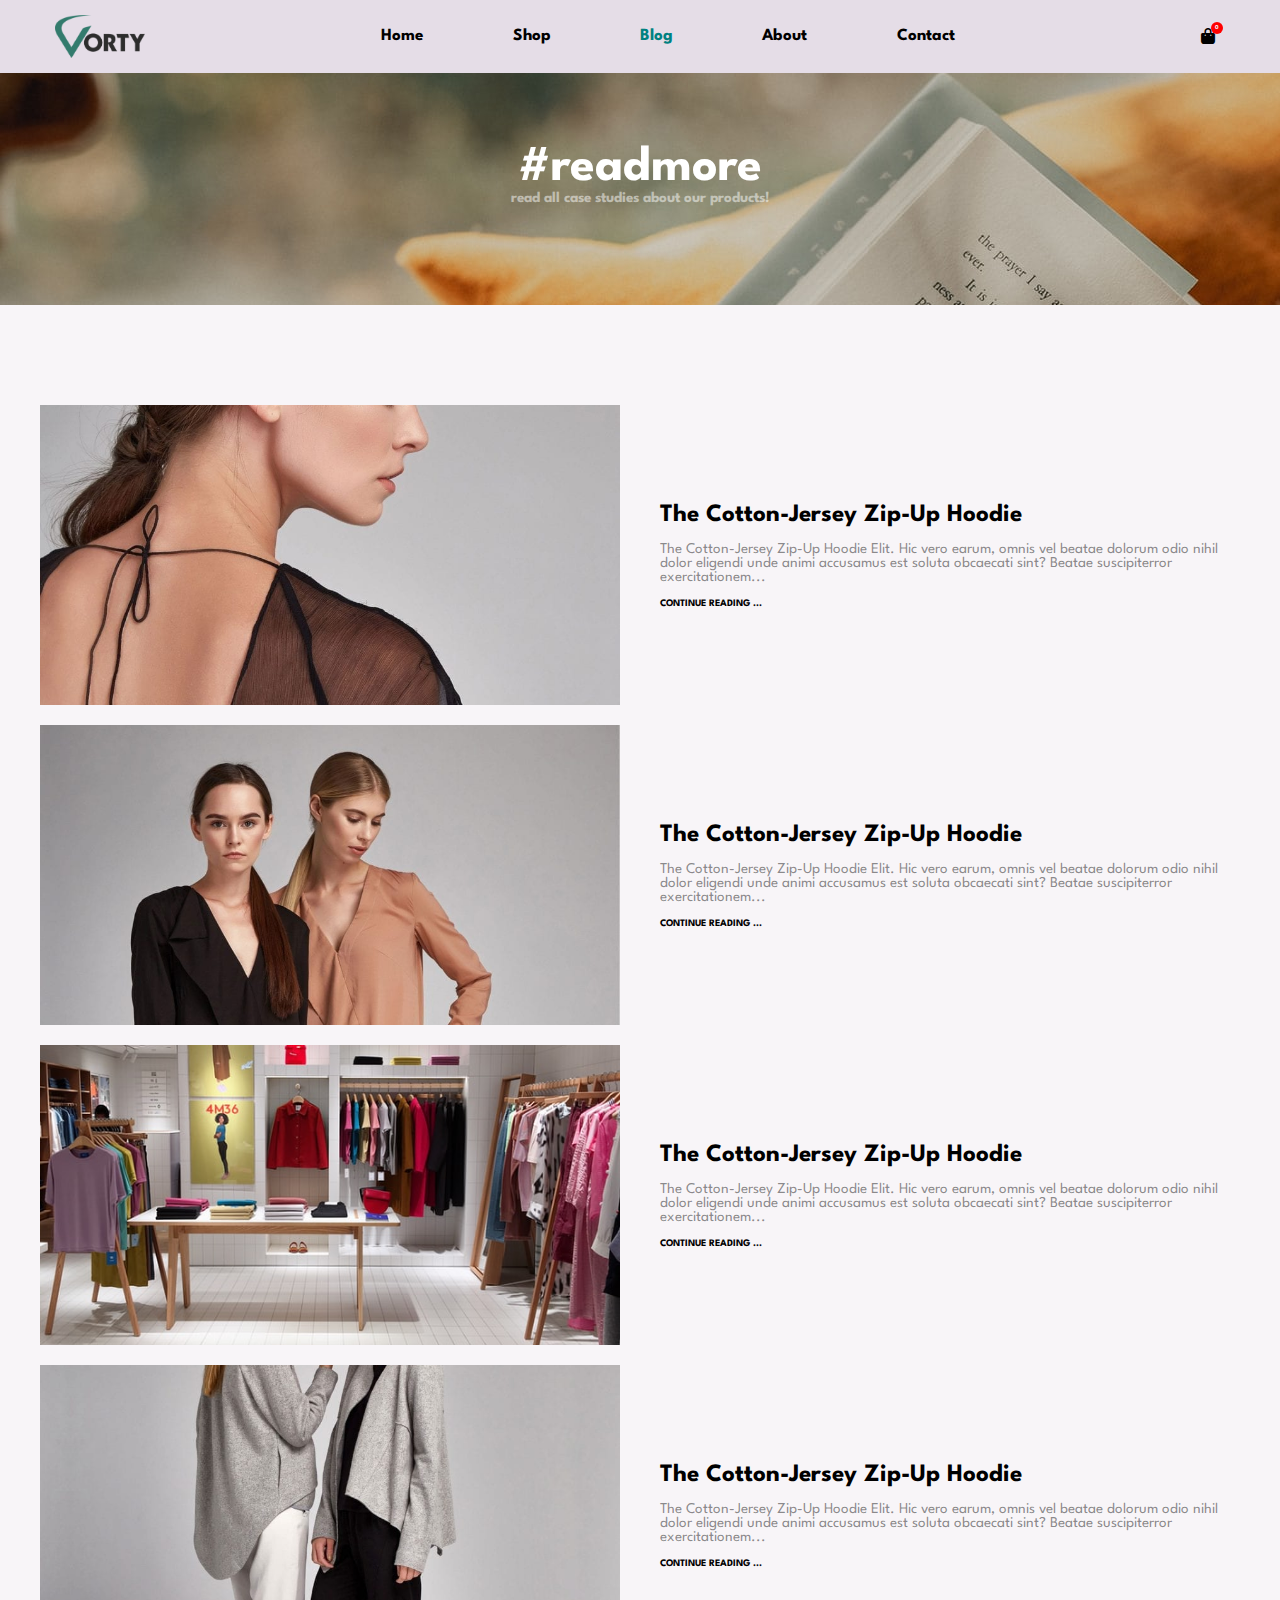
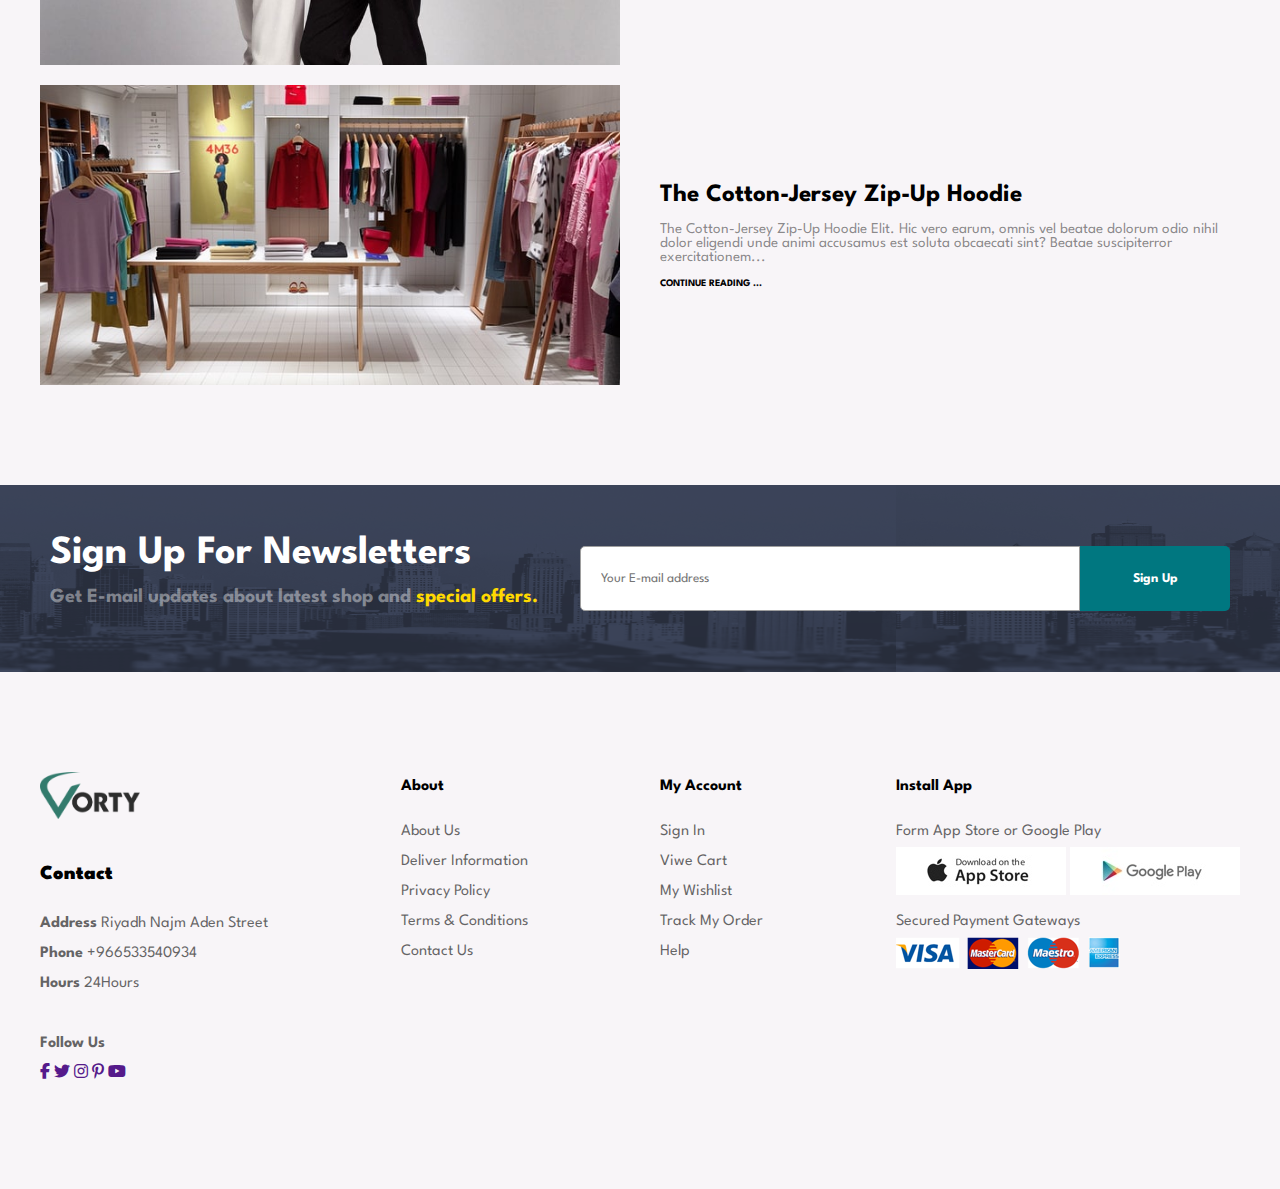
<file: Blog/blog.html>
<html lang="en">
<head>
    <meta charset="UTF-8">
    <meta name="viewport" content="width=device-width, initial-scale=1.0">
    <title>VORTY</title>
    <link rel="stylesheet" href="blog.css">
    <link rel="stylesheet" href="https://cdnjs.cloudflare.com/ajax/libs/font-awesome/6.2.0/css/all.min.css">
</head>
<body> 
    <!-- navbar -->
    
    <section id="navbar">
        <nav class="content container">
            <a href=""><img src="../images/logo.png" alt=""></a>
            <ul >
                <div class="links">         
                    <i class="fa-solid fa-xmark close__icon"></i>
                    <a href="../index.html"><strong>Home</strong></a>
                    <a href="../Shop/shop.html"><strong>Shop</strong></a>
                    <a class="page__active" href="../Blog/blog.html"><strong>Blog</strong></a>
                    <a href="../About/about.html"><strong>About</strong></a>
                    <a href="../Contact/contact.html"><strong>Contact</strong></a>
                </div>
            </ul>
            <div class="mobile">
                <div class="cart-icon">
                    <strong><i class="fa-solid fa-bag-shopping"></i></strong>
                    <span id="badge"></span>
                </div>
                <i class="fa-solid fa-grip-lines list__icon"></i>
            </div>
        </nav>
</section>



<section class="cart-section" >

    <section id="cart">

        <div class="header">
            <a href="#" id="close-cart"><i class="fa-regular fa-circle-xmark"></i></a>
            <h1>Cart</h1>
        </div>

        <table>
            <tbody>
            </tbody>
        </table>

        
        <section id="add-to-cart">
            <div class="content">
        
                <!-- <div class="box-one">
                    <h1>Apply Coupon</h1>
                    <div>
                        <input type="text" placeholder="Enter Your Coupon">
                        <button class= button>Apply</button>
                    </div>
                </div> -->
        
        
                <div class="box-two">
                    <!-- <h1>Cart Total</h1>
                    <table>
                        <tr>
                            <td>Cart Subtotal</td>
                            <td>$ 335</td>
                        </tr>                
                        
                        <tr>
                            <td>Shipping</td>
                            <td>Free</td>
                        </tr>
        
                        <tr>
                            <td><strong>Total</strong></td>
                            <td><strong>$ 335</strong></td>
                        </tr>
                    </table> -->
                    <a href="cart.html"><button class= "button" >View all products</button></a>
                    
                </div>
        
            </div>
        
        </section>
    </section>
</section>

    <!-- header -->

    <section id="header">
        <div class="content">
            <header>
                <h1>#readmore</h1>
                <h2>read all case studies about our products!</h2>      
            </header>  
        </div>
    </section>

    <section class="cart-section">

        <section id="cart">

            <div class="header ">
                <a href="#" id="close-cart"><i class="fa-regular fa-circle-xmark"></i></a>
                <h1>Cart</h1>
            </div>

            <table>
                <tbody>
                    <tr>
                        <td><a href=""><i class="fa-regular fa-circle-xmark"></i></a></td>
                        <td><img src="../t-shirses/t-shirt (1).jpg" alt=""></td>
                        <td>Cartoon Astronaut T-shirt</td>
                        <td>$119</td>
                        <td><input type="number" value="1"></td>
                    </tr>

                    <tr>
                        <td><a href=""><i class="fa-regular fa-circle-xmark"></i></a></td>
                        <td><img src="../t-shirses/t-shirt (1).jpg" alt=""></td>
                        <td>Cartoon Astronaut T-shirt</td>
                        <td>$119</td>
                        <td><input type="number" value="1"></td>
                    </tr>
                </tbody>
            </table>

            <section id="add-to-cart">
    
                <div class="content">
            
                    <div class="box-one">
                        <h1>Apply Coupon</h1>
                        <div>
                            <input type="text" placeholder="Enter Your Coupon">
                            <button class= button>Apply</button>
                        </div>
                    </div>
            
            
                    <div class="box-two">
                        <h1>Cart Total</h1>
                        <table>
                            <tr>
                                <td>Cart Subtotal</td>
                                <td>$ 335</td>
                            </tr>                
                            
                            <tr>
                                <td>Shipping</td>
                                <td>Free</td>
                            </tr>
            
                            <tr>
                                <td><strong>Total</strong></td>
                                <td><strong>$ 335</strong></td>
                            </tr>
                        </table>
                        <button class= "button" >Proceed to checkout</button>
                    </div>
            
                </div>
            
            </section>
        </section>
    </section>


    <!-- blog -->

    <section id="blog">

            <div class="content container">

                <div class="box">
                    <div class="img">
                        <img src="../images/b1 (1).jpg" alt="">
                    </div>
                    <div class="text">
                        <h1>The Cotton-Jersey Zip-Up Hoodie</h1>
                        <p>
                            The Cotton-Jersey Zip-Up Hoodie Elit. Hic vero earum, omnis vel beatae dolorum odio 
                            nihil dolor eligendi unde animi accusamus est soluta obcaecati sint? 
                            Beatae suscipiterror exercitationem...
                        </p>
                        <h2>CONTINUE READING ...</h2>
                    </div>
                </div>



                <div class="box">
                    <div class="img">
                        <img src="../banner/b2.jpg" alt="">
                    </div>
                    <div class="text">
                        <h1>The Cotton-Jersey Zip-Up Hoodie</h1>
                        <p>
                            The Cotton-Jersey Zip-Up Hoodie Elit. Hic vero earum, omnis vel beatae dolorum odio 
                            nihil dolor eligendi unde animi accusamus est soluta obcaecati sint? 
                            Beatae suscipiterror exercitationem...
                        </p>
                        <h2>CONTINUE READING ...</h2>
                    </div>
                </div>



                <div class="box">
                    <div class="img">
                        <img src="../banner/b3.jpg" alt="">
                    </div>
                    <div class="text">
                        <h1>The Cotton-Jersey Zip-Up Hoodie</h1>
                        <p>
                            The Cotton-Jersey Zip-Up Hoodie Elit. Hic vero earum, omnis vel beatae dolorum odio 
                            nihil dolor eligendi unde animi accusamus est soluta obcaecati sint? 
                            Beatae suscipiterror exercitationem...
                        </p>
                        <h2>CONTINUE READING ...</h2>
                    </div>
                </div>



                <div class="box">
                    <div class="img">
                        <img src="../banner/b4.jpg" alt="">
                    </div>
                    <div class="text">
                        <h1>The Cotton-Jersey Zip-Up Hoodie</h1>
                        <p>
                            The Cotton-Jersey Zip-Up Hoodie Elit. Hic vero earum, omnis vel beatae dolorum odio 
                            nihil dolor eligendi unde animi accusamus est soluta obcaecati sint? 
                            Beatae suscipiterror exercitationem...
                        </p>
                        <h2>CONTINUE READING ...</h2>
                    </div>
                </div>


                <div class="box">
                    <div class="img">
                        <img src="../banner/b3.jpg" alt="">
                    </div>
                    <div class="text">
                        <h1>The Cotton-Jersey Zip-Up Hoodie</h1>
                        <p>
                            The Cotton-Jersey Zip-Up Hoodie Elit. Hic vero earum, omnis vel beatae dolorum odio 
                            nihil dolor eligendi unde animi accusamus est soluta obcaecati sint? 
                            Beatae suscipiterror exercitationem...
                        </p>
                        <h2>CONTINUE READING ...</h2>
                    </div>
                </div>
            </div>

    </section>

    <!-- newletters -->

    <section id="newsletters">
        <div class="content">
            <div class="LiftSide">
                <h1>Sign Up For Newsletters</h1>
                <p>Get E-mail updates about latest shop and <span>special offers.</span></p>
            </div>
                <div class="RightSide">
                    <input class="input" type="text" placeholder="Your E-mail address">
                    <button class="button" type="">Sign Up</button>
                </div>
            </div>
    </section>

    <!-- footer -->

    <section id="footer">
        <div class="content container">
    
            <div class="box1">
                <img src="../images/logo.png" alt="">
                <h1><strong>Contact</strong></h1>
                <p>
                    <span><strong>Address</strong></span> Riyadh Najm Aden Street <br> 
                    <span><strong>Phone</strong></span> +966533540934 <br>
                    <span><strong>Hours</strong></span> 24Hours <br><br>
                    <span><strong>Follow Us</strong></span><br>
                    <span>
                        <a href=""><i class="fa-brands fa-facebook-f"></i></a>
                        <a href=""><i class="fa-brands fa-twitter"></i></a>
                        <a href=""><i class="fa-brands fa-instagram"></i></a>
                        <a href=""><i class="fa-brands fa-pinterest-p"></i></a>
                        <a href=""><i class="fa-brands fa-youtube"></i></a>
                    </span>
                </p>
            </div>
    
            <div class="box2">
                <header><strong>About</strong></header>
                <p>
                    About Us <br>
                    Deliver Information <br> 
                    Privacy Policy <br>
                    Terms & Conditions <br>
                    Contact Us <br>
                </p>
            </div>
    
            <div class="box2">
                <header><strong>My Account</strong></header>
                <p>
                    Sign In<br>
                    Viwe Cart<br> 
                    My Wishlist<br>
                    Track My Order<br>
                    Help<br>
                </p>
            </div>
    
    
            <div class="box4">
                <header><strong>Install App</strong></header>
                <p>
                    Form App Store or Google Play 
                </p>
                <div class="fist-Img-box">
                    <img src="../images/app.jpg" alt="">
                    <img src="../images/play.jpg" alt="">
                </div>
                <p>
                    Secured Payment Gateways
                </p>                
                <div class="second-img-box">
                    <img src="../images/pay.png" alt="">
                </div>
            </div>
    
        </div>
    
    </section>
    <script src="blog.js"></script>

</body>
</html>
</file>
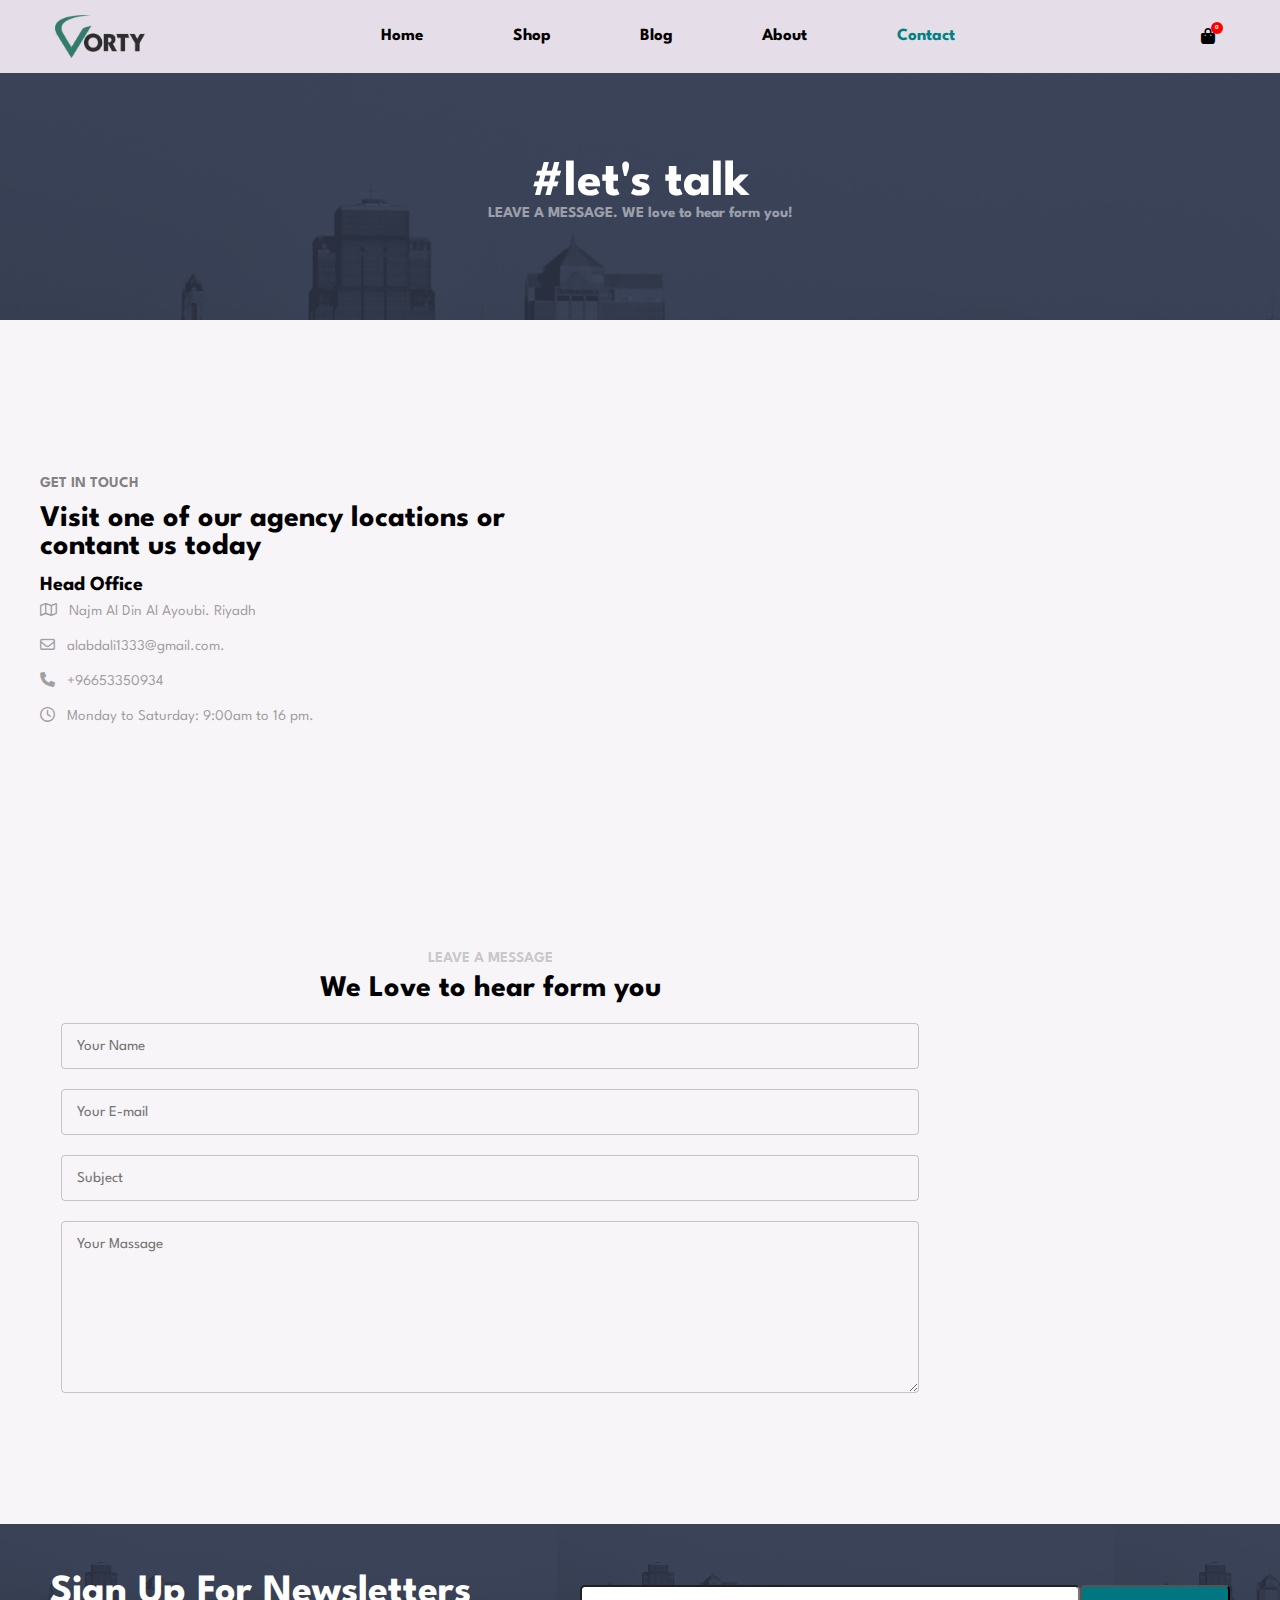
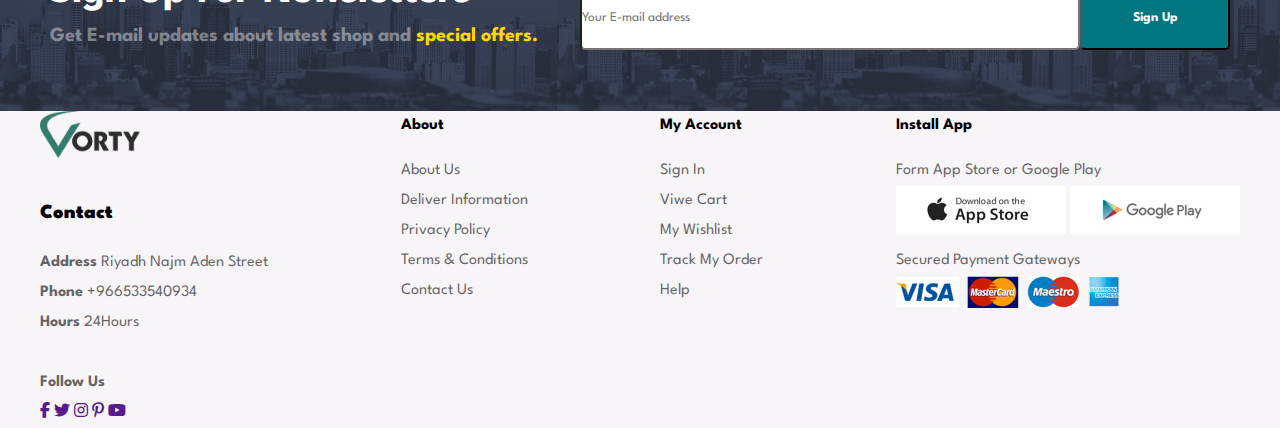
<file: Contact/contact.html>
<html lang="en">
<head>
    <meta charset="UTF-8">
    <meta name="viewport" content="width=device-width, initial-scale=1.0">
    <title>VORTY</title>
    <link rel="stylesheet" href="contact.css">
    <link rel="stylesheet" href="https://cdnjs.cloudflare.com/ajax/libs/font-awesome/6.2.0/css/all.min.css">
</head>
<body> 
    
<!-- Navbar -->

<section id="navbar">
    <nav class="content container">
        <a href=""><img src="../images/logo.png" alt=""></a>
        <ul >
            <div class="links">         
                <i class="fa-solid fa-xmark close__icon"></i>
                <a href="../index.html"><strong>Home</strong></a>
                <a href="../Shop/shop.html"><strong>Shop</strong></a>
                <a href="../Blog/blog.html"><strong>Blog</strong></a>
                <a href="../About/about.html"><strong>About</strong></a>
                <a class="page__active" href="../Contact/contact.html"><strong>Contact</strong></a>
            </div>
        </ul>
        <div class="mobile">
            <div class="cart-icon">
                <strong><i class="fa-solid fa-bag-shopping"></i></strong>
                <span id="badge"></span>
            </div>
            <i class="fa-solid fa-grip-lines list__icon"></i>
        </div>
    </nav>
</section>


<section class="cart-section" >

    <section id="cart">

        <div class="header">
            <a href="#" id="close-cart"><i class="fa-regular fa-circle-xmark"></i></a>
            <h1>Cart</h1>
        </div>

        <table>
            <tbody>
            </tbody>
        </table>

        
        <section id="add-to-cart">
            <div class="content">
        
                <!-- <div class="box-one">
                    <h1>Apply Coupon</h1>
                    <div>
                        <input type="text" placeholder="Enter Your Coupon">
                        <button class= button>Apply</button>
                    </div>
                </div> -->
        
        
                <div class="box-two">
                    <!-- <h1>Cart Total</h1>
                    <table>
                        <tr>
                            <td>Cart Subtotal</td>
                            <td>$ 335</td>
                        </tr>                
                        
                        <tr>
                            <td>Shipping</td>
                            <td>Free</td>
                        </tr>
        
                        <tr>
                            <td><strong>Total</strong></td>
                            <td><strong>$ 335</strong></td>
                        </tr>
                    </table> -->
                    <a href="cart.html"><button class= "button" >View all products</button></a>
                    
                </div>
        
            </div>
        
        </section>
    </section>
</section>

<!-- header -->

<section id="header">
    
    <div class="content">
        <header>
            <h1>#let's talk</h1>
            <h2>LEAVE A MESSAGE. WE love to hear form you!</h2>      
        </header>  
    </div>
</section>


<section class="cart-section">

    <section id="cart">

        <div class="header">
            <a href="#" id="close-cart"><i class="fa-regular fa-circle-xmark"></i></a>
            <h1>Cart</h1>
        </div>

        <table>
            <tbody>
                <tr>
                    <td><a href=""><i class="fa-regular fa-circle-xmark"></i></a></td>
                    <td><img src="../t-shirses/t-shirt (1).jpg" alt=""></td>
                    <td>Cartoon Astronaut T-shirt</td>
                    <td>$119</td>
                    <td><input type="number" value="1"></td>
                </tr>

                <tr>
                    <td><a href=""><i class="fa-regular fa-circle-xmark"></i></a></td>
                    <td><img src="../t-shirses/t-shirt (1).jpg" alt=""></td>
                    <td>Cartoon Astronaut T-shirt</td>
                    <td>$119</td>
                    <td><input type="number" value="1"></td>
                </tr>
            </tbody>
        </table>

        <section id="add-to-cart">

            <div class="content">
        
                <div class="box-one">
                    <h1>Apply Coupon</h1>
                    <div>
                        <input type="text" placeholder="Enter Your Coupon">
                        <button class= button>Apply</button>
                    </div>
                </div>
        
        
                <div class="box-two">
                    <h1>Cart Total</h1>
                    <table>
                        <tr>
                            <td>Cart Subtotal</td>
                            <td>$ 335</td>
                        </tr>                
                        
                        <tr>
                            <td>Shipping</td>
                            <td>Free</td>
                        </tr>
        
                        <tr>
                            <td><strong>Total</strong></td>
                            <td><strong>$ 335</strong></td>
                        </tr>
                    </table>
                    <button class= "button" >Proceed to checkout</button>
                </div>
        
            </div>
        
        </section>
    </section>
</section>


<!-- contact-infromtions -->
    
<section id="contact-informtions">
        <div class="content container">
            <div class="text">
                <h1>GET IN TOUCH</h1>
                <p>Visit one of our agency locations or contant us today</p>
                <h2>Head Office</h2>
                <div class="contant-options">
                    <div class="contants-detials">
                        <i class="fa-regular fa-map"></i> &nbsp; Najm Al Din Al Ayoubi. Riyadh <br>
                        <i class="fa-regular fa-envelope"></i> &nbsp; alabdali1333@gmail.com. <br>
                        <i class="fa-solid fa-phone"></i> &nbsp; +96653350934 <br>
                        <i class="fa-regular fa-clock"></i> &nbsp; Monday to Saturday: 9:00am to 16 pm. <br>
                    </div>
                </div>
            </div>
            <div class="location">
                <iframe src="https://www.google.com/maps/embed?pb=!1m18!1m12!1m3!1d3629.0854118645593!2d46.58800292393572!3d24.551710378132174!2m3!1f0!2f0!3f0!3m2!1i1024!2i768!4f13.1!3m3!1m2!1s0x3e2f2288ccd42f05%3A0xc650ed7ec4367f4c!2z2LfYsdmK2YIg2YbYrNmFINin2YTYr9mK2YYg2KfZhNij2YrZiNio2Yog2KfZhNmB2LHYudmK2Iwg2KfZhNix2YrYp9i2!5e0!3m2!1sar!2ssa!4v1696209036175!5m2!1sar!2ssa" width="600" height="450" style="border:0;" allowfullscreen="" loading="lazy" referrerpolicy="no-referrer-when-downgrade"></iframe>            </div>
        </div>
</section>

<!-- sent-massage -->

<section id="sent-massage">
    <div class="content">
        <div class="contant container">
            <div class="texts">
                <h1>LEAVE A MESSAGE</h1>
                <h2>We Love to hear form you</h2>
                <input type="text" placeholder="Your Name ">
                <input type="text" placeholder="Your E-mail">
                <input type="text" placeholder="Subject">
                <textarea name="" id="" cols="30" rows="10" placeholder="Your Massage"></textarea>
            </div>
            <!-- <div class="../images">
                <div>
                    <img src="../images/1.png" alt="">
                    <p> Johm Doe <br> Senior Marketing Manager</p>
                </div>
                <img src="../images/1.png" alt="">
                <img src="../images/2.png" alt="">
                <img src="../images/3.png" alt="">
            </div> -->
        </div>

    </div>
</section>

<!-- newsletters -->

    <section id="newsletters">
        <div class="content ">
            <div class="LiftSide">
                <h1>Sign Up For Newsletters</h1>
                <p>Get E-mail updates about latest shop and <span>special offers.</span></p>
            </div>
                <div class="RightSide">
                    <input class="input" type="text" placeholder="Your E-mail address">
                    <button class="button" type="">Sign Up</button>
                </div>
            </div>
    </section>

<!-- footer -->

    <section id="footer">
        <div class="content container">
    
            <div class="box1">
                <img src="../images/logo.png" alt="">
                <h1><strong>Contact</strong></h1>
                <p>
                    <span><strong>Address</strong></span> Riyadh Najm Aden Street <br> 
                    <span><strong>Phone</strong></span> +966533540934 <br>
                    <span><strong>Hours</strong></span> 24Hours <br><br>
                    <span><strong>Follow Us</strong></span><br>
                    <span>
                        <a href=""><i class="fa-brands fa-facebook-f"></i></a>
                        <a href=""><i class="fa-brands fa-twitter"></i></a>
                        <a href=""><i class="fa-brands fa-instagram"></i></a>
                        <a href=""><i class="fa-brands fa-pinterest-p"></i></a>
                        <a href=""><i class="fa-brands fa-youtube"></i></a>
                    </span>
                </p>
            </div>
    
            <div class="box2">
                <header><strong>About</strong></header>
                <p>
                    About Us <br>
                    Deliver Information <br> 
                    Privacy Policy <br>
                    Terms & Conditions <br>
                    Contact Us <br>
                </p>
            </div>
    
            <div class="box2">
                <header><strong>My Account</strong></header>
                <p>
                    Sign In<br>
                    Viwe Cart<br> 
                    My Wishlist<br>
                    Track My Order<br>
                    Help<br>
                </p>
            </div>
    
    
            <div class="box4">
                <header><strong>Install App</strong></header>
                <p>
                    Form App Store or Google Play 
                </p>
                <div class="fist-Img-box">
                    <img src="../images/app.jpg" alt="">
                    <img src="../images/play.jpg" alt="">
                </div>
                <p>
                    Secured Payment Gateways
                </p>                
                <div class="second-img-box">
                    <img src="../images/pay.png" alt="">
                </div>
            </div>
    
        </div>
    
    </section>

<!-- JS link -->

    <script src="contact.js"></script>
</body>
</html>
</file>
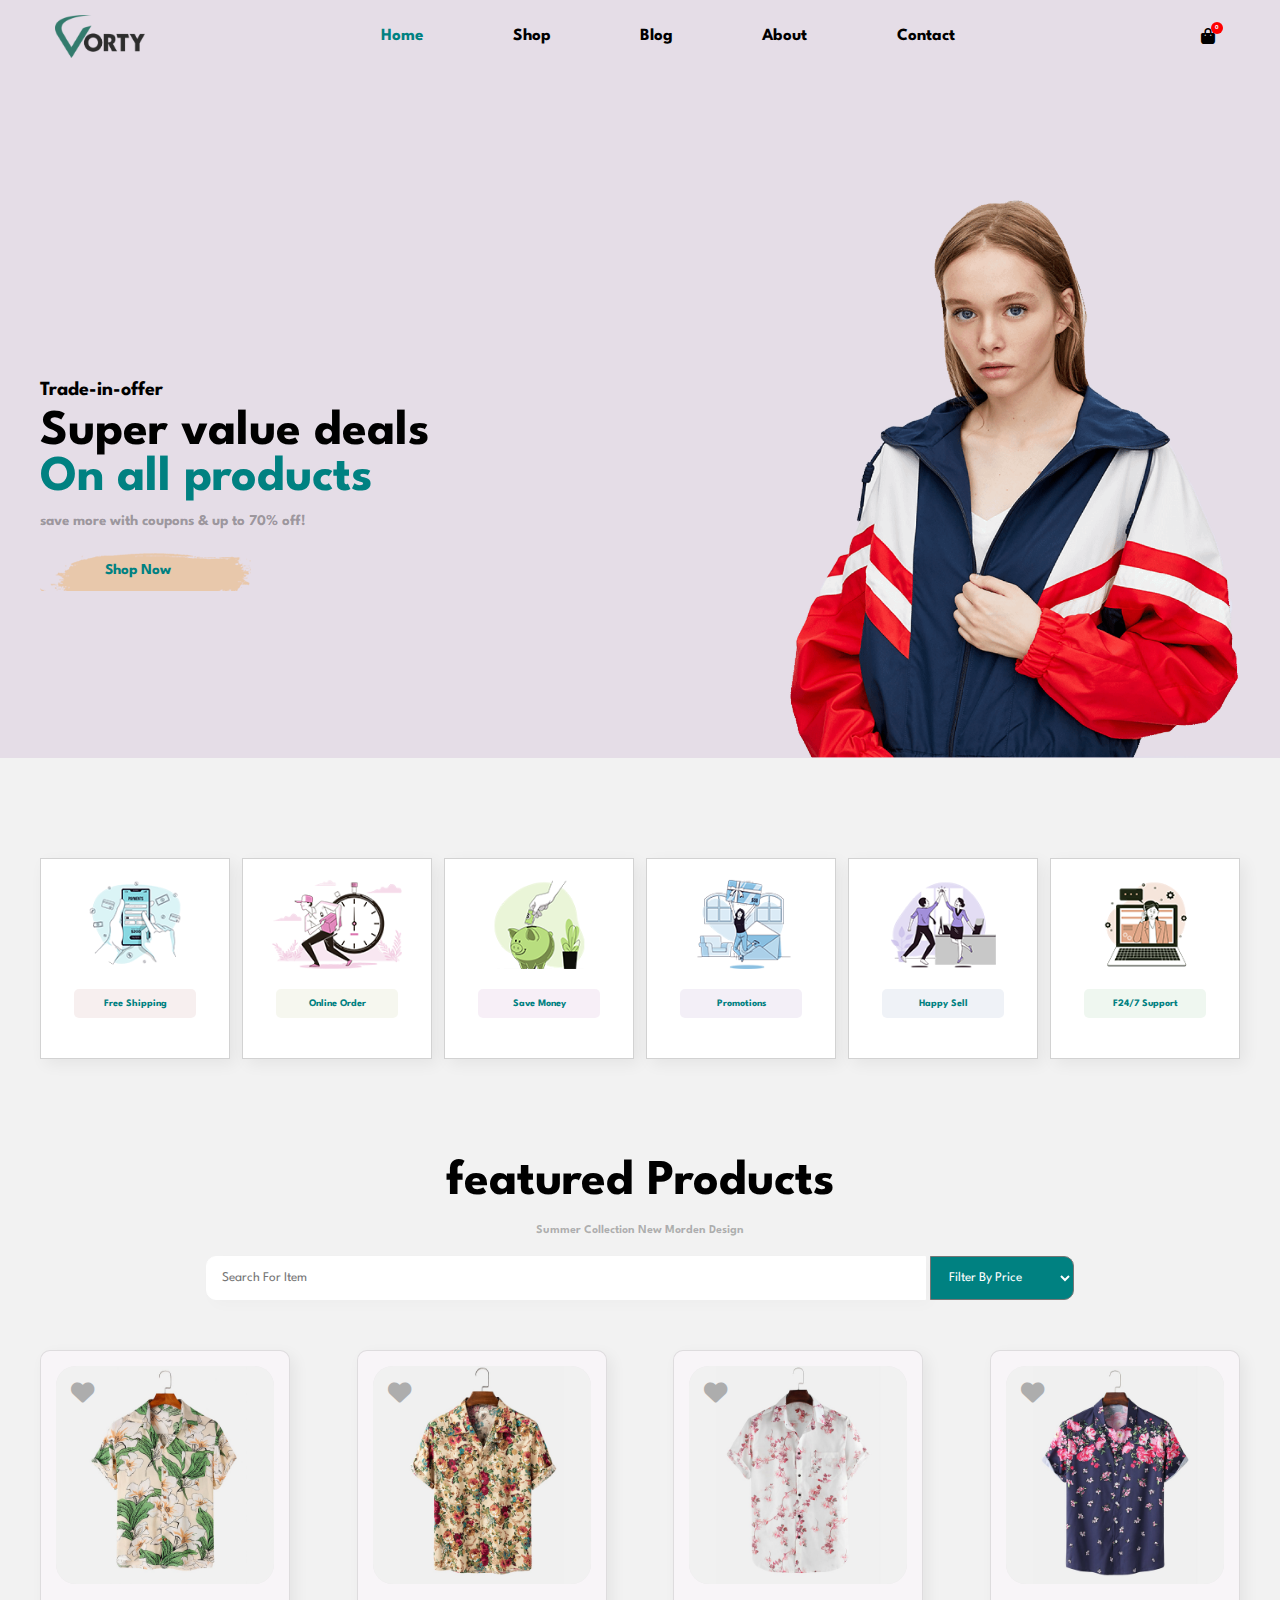
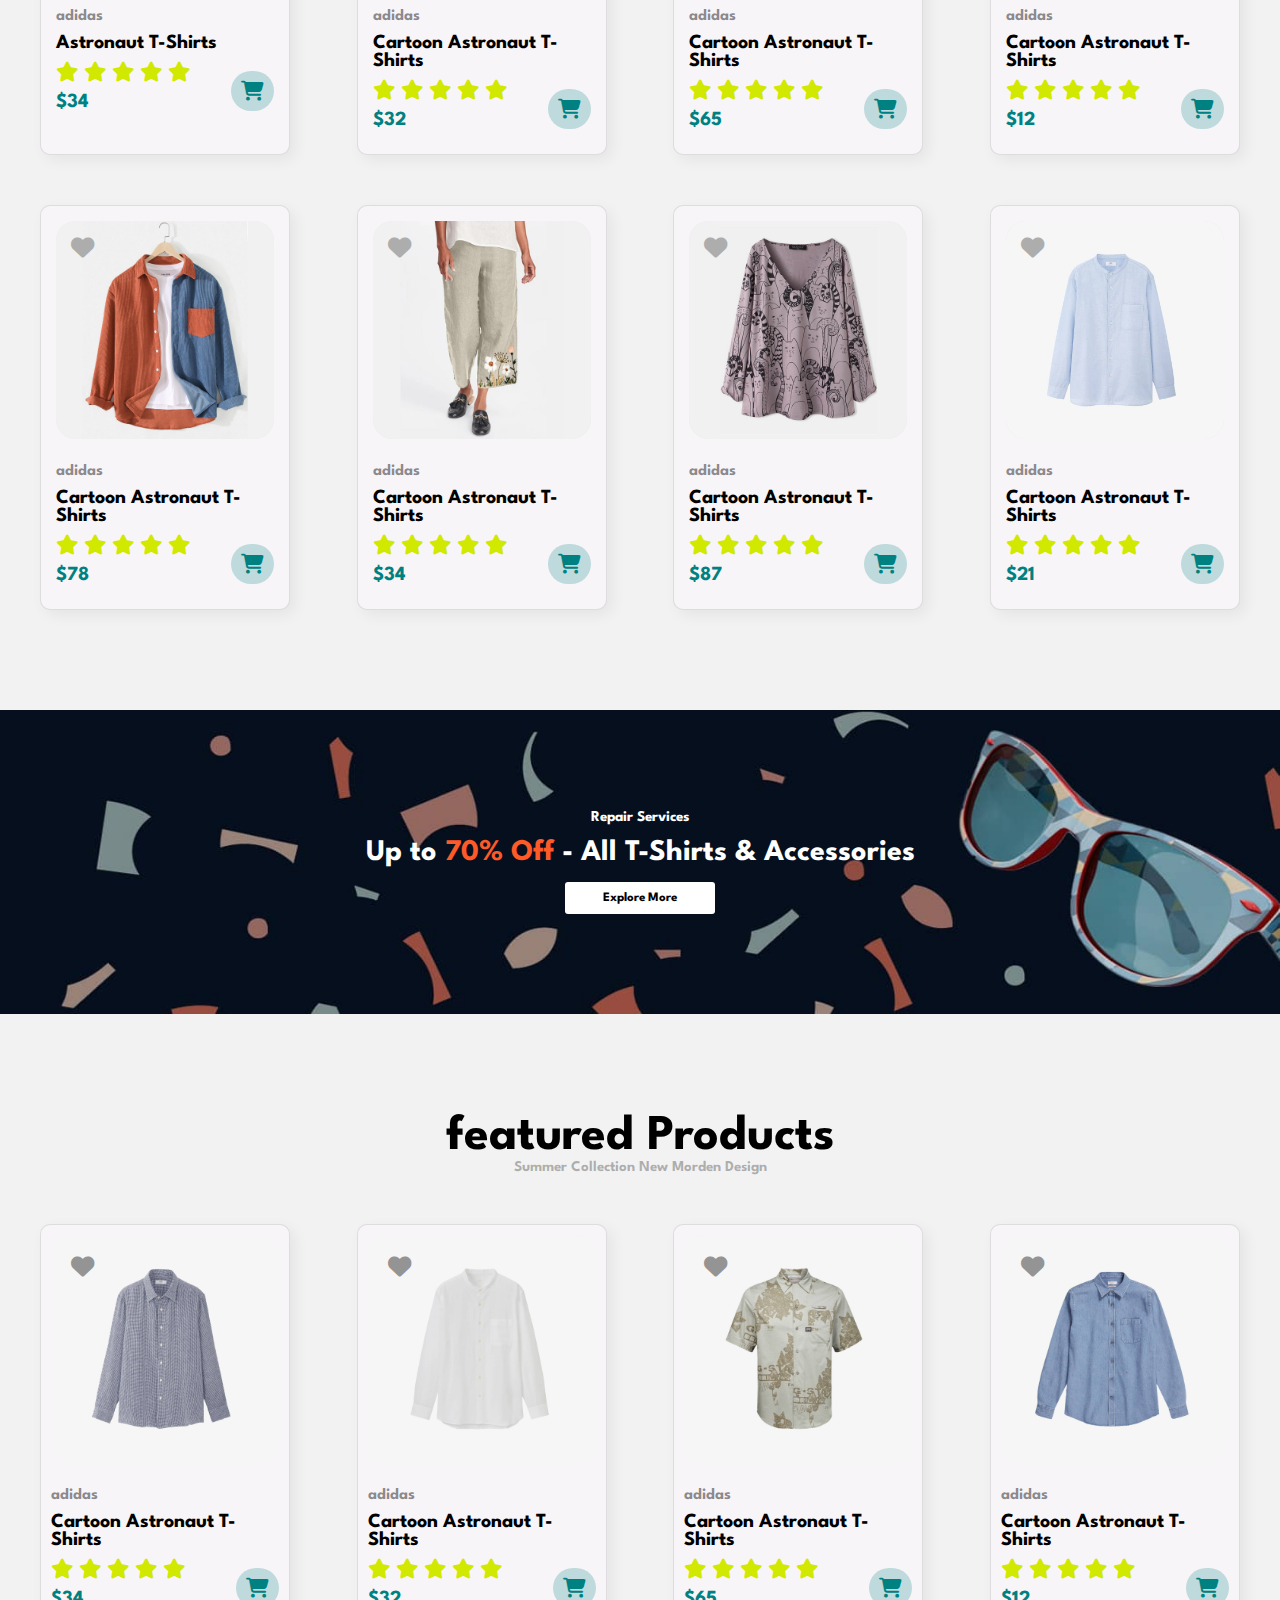
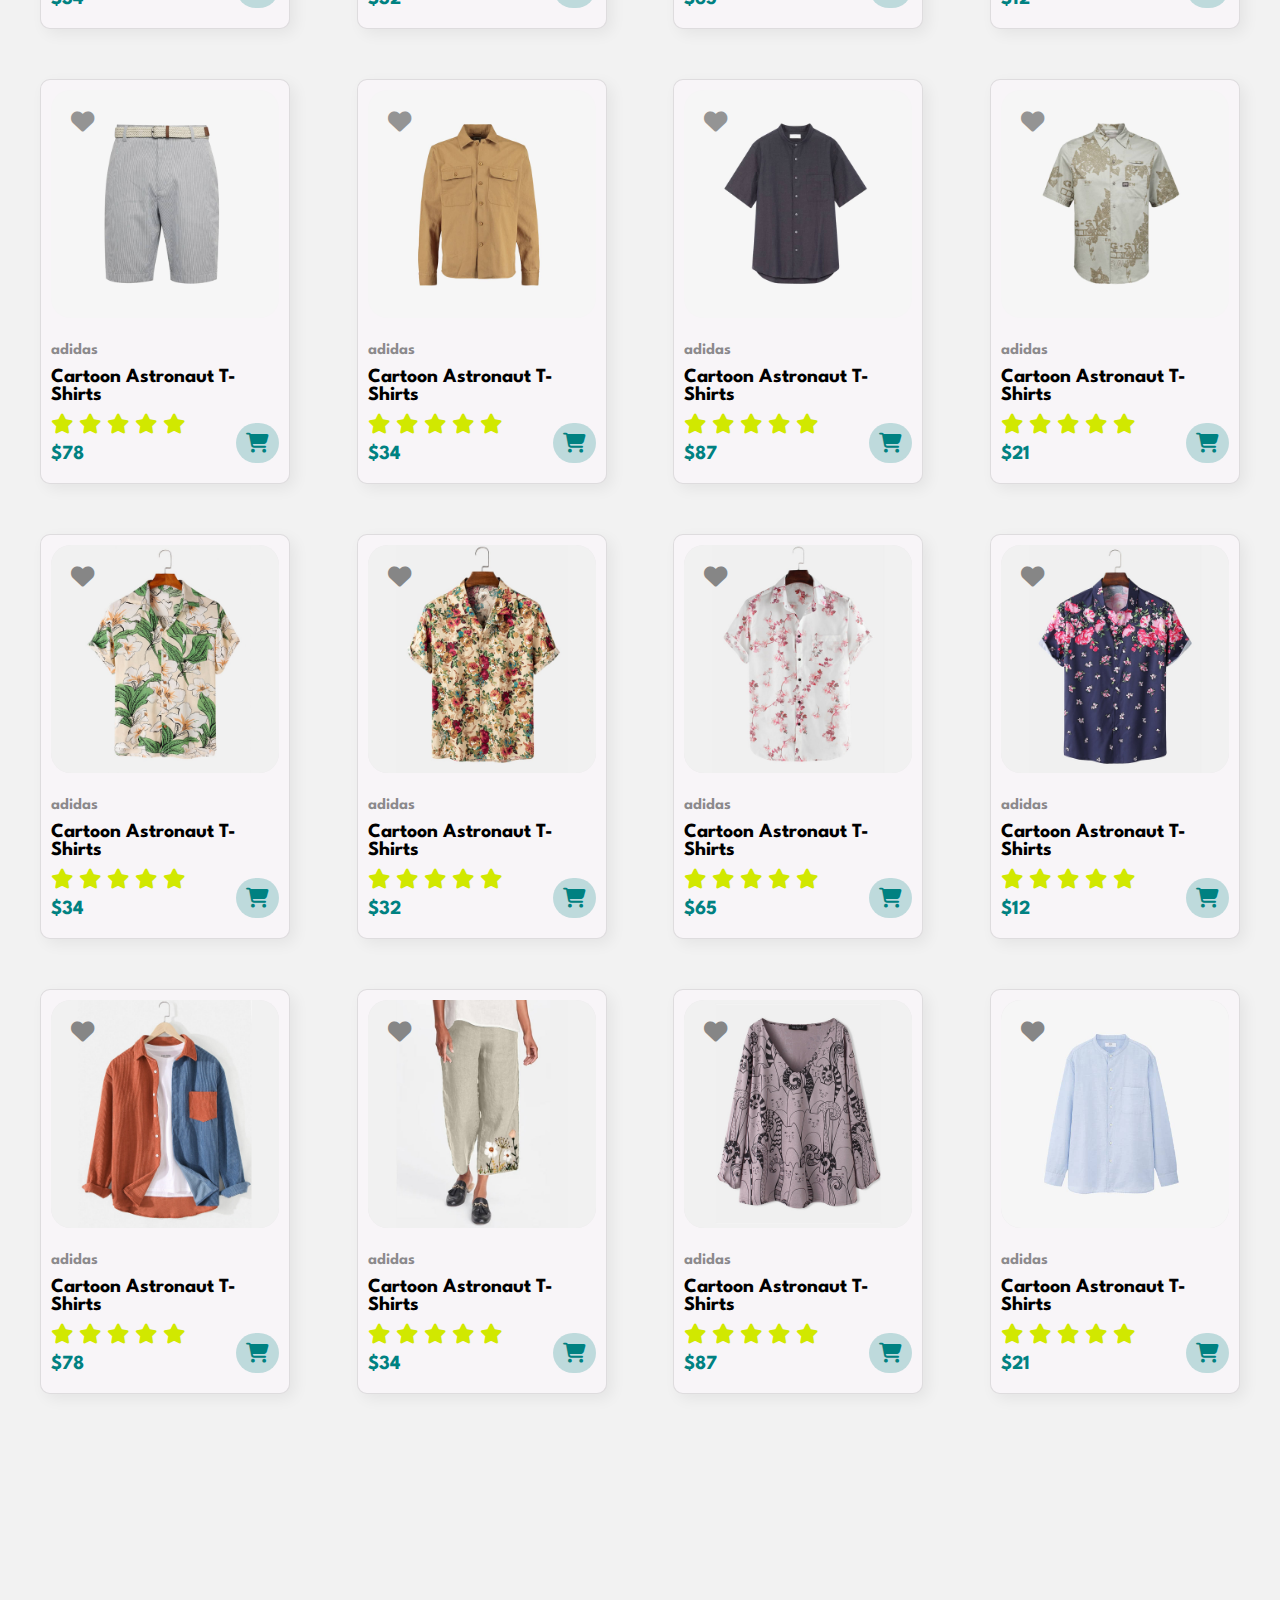
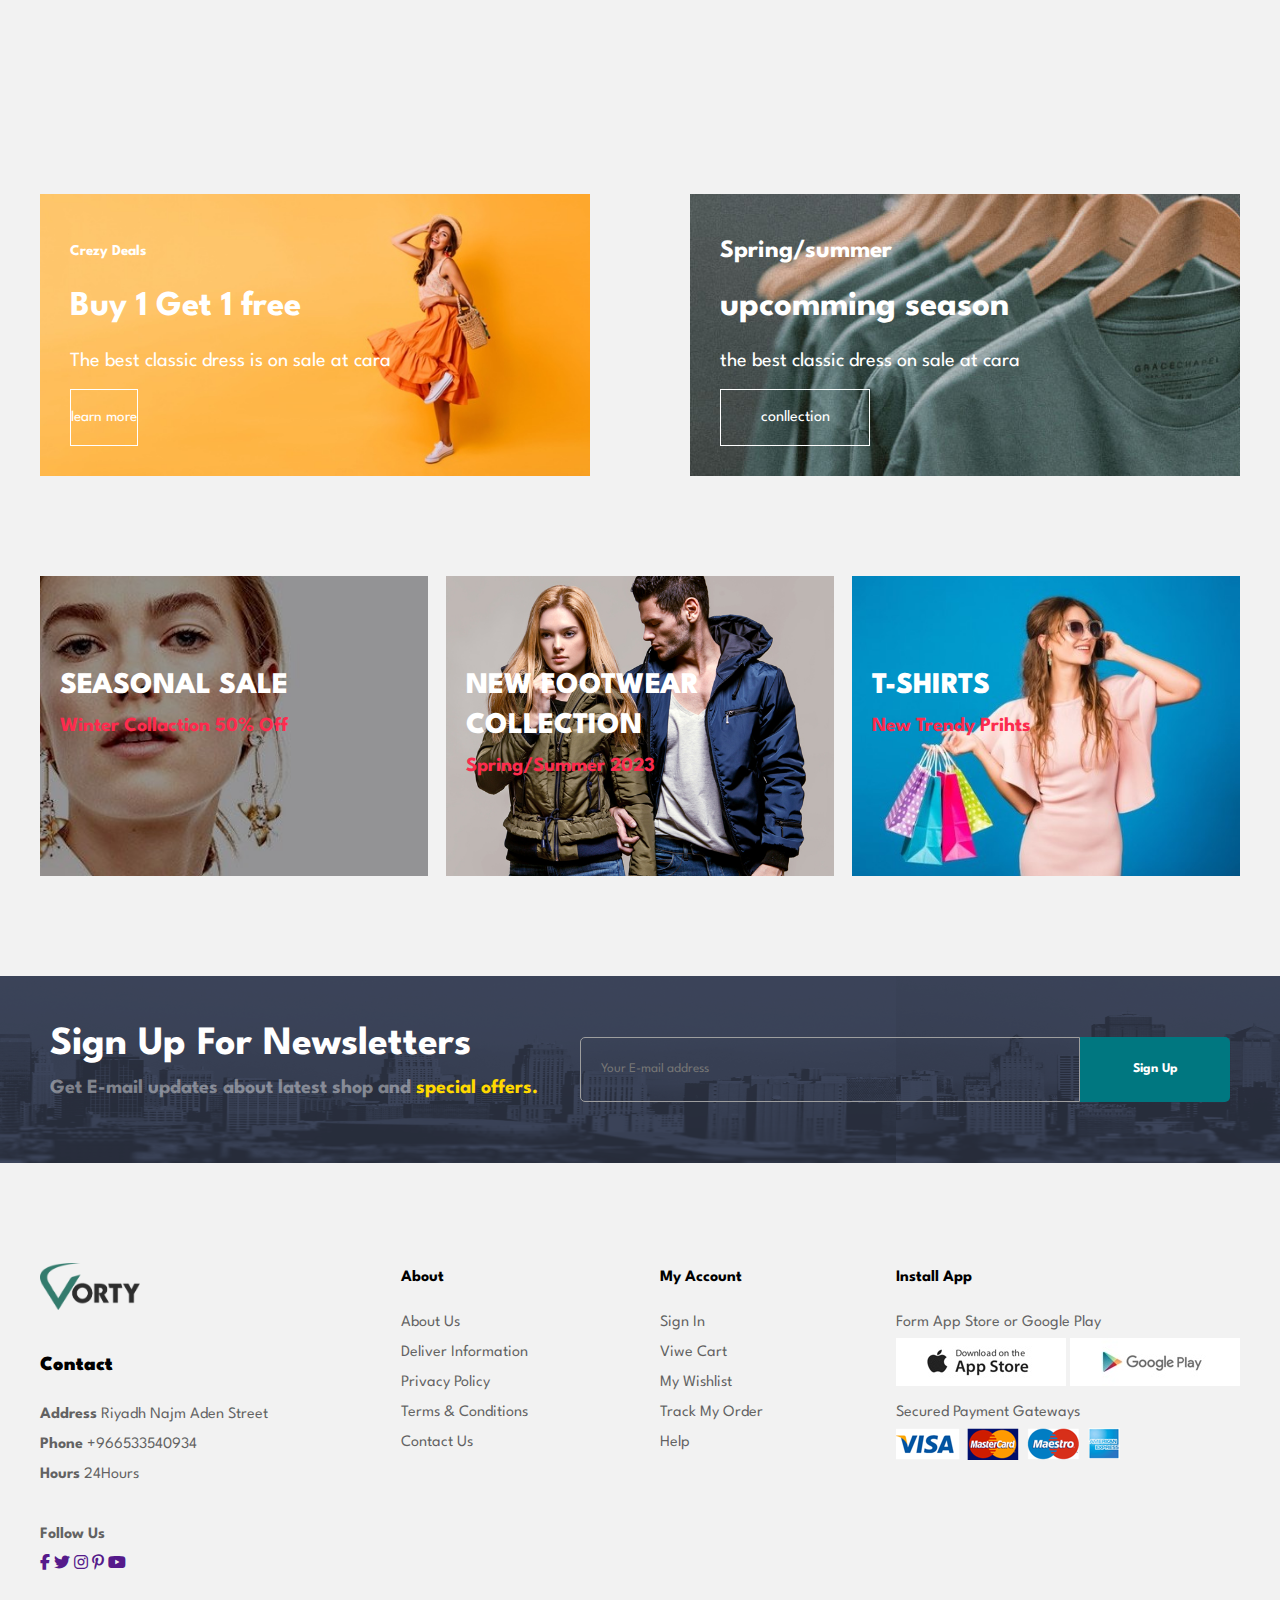
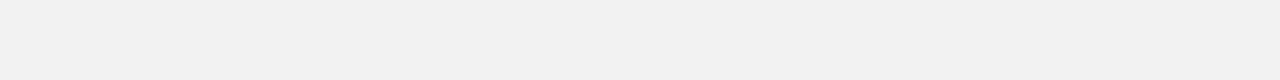
<file: main/main.html>
<html lang="en">
<head>
    <meta charset="UTF-8">
    <meta name="viewport" content="width=device-width, initial-scale=1.0">
    <title>VORTY</title>
    <link rel="stylesheet" href="main.css">
    <link rel="stylesheet" href="https://cdnjs.cloudflare.com/ajax/libs/font-awesome/6.2.0/css/all.min.css">
</head>

<!-- Navbar -->




<body>

    <!-- cart alert -->
    <section id="cart-alert">
        <div class="content container">
            <h1><strong>The item has been added to the cart</strong></h1>
            <div>
                <button class="button">Continue Shopping</button>
                <button class="cart"><a href="../Cart/cart.html"><i class="fa-solid fa-cart-shopping"></i></a></button>
            </div>
        </div>
    </section>


    <section id="navbar">
        <nav class="content container">
            <a href=""><img src="../images/logo.png" alt=""></a>
            <ul >
                <div class="links">         
                    <i class="fa-solid fa-xmark close__icon"></i>
                    <a class="page__active" href="../main/main.html"><strong>Home</strong></a>
                    <a href="../Shop/shop.html"><strong>Shop</strong></a>
                    <a href="../Blog/blog.html"><strong>Blog</strong></a>
                    <a href="../About/about.html"><strong>About</strong></a>
                    <a href="../Contact/contact.html"><strong>Contact</strong></a>
                </div>
            </ul>
            <div class="mobile">
                <div class="cart-icon">
                    <strong><i class="fa-solid fa-bag-shopping"></i></strong>
                    <span id="badge"></span>
                </div>
                <i class="fa-solid fa-grip-lines list__icon"></i>
            </div>
        </nav>
</section>







<section class="cart-section" >

    <section id="cart" >

        <div class="header">
            <a href="#" id="close-cart"><i class="fa-regular fa-circle-xmark"></i></a>
            <h1>Cart</h1>
        </div>

        <table>
            <tbody>
            </tbody>
        </table>

        
        <section id="add-to-cart">
            <div class="content">
        
                <!-- <div class="box-one">
                    <h1>Apply Coupon</h1>
                    <div>
                        <input type="text" placeholder="Enter Your Coupon">
                        <button class= button>Apply</button>
                    </div>
                </div> -->
        
        
                <div class="box-two">
                    <!-- <h1>Cart Total</h1>
                    <table>
                        <tr>
                            <td>Cart Subtotal</td>
                            <td>$ 335</td>
                        </tr>                
                        
                        <tr>
                            <td>Shipping</td>
                            <td>Free</td>
                        </tr>
        
                        <tr>
                            <td><strong>Total</strong></td>
                            <td><strong>$ 335</strong></td>
                        </tr>
                    </table> -->
                    <a href="../Cart/cart.html"><button class= "button" >View all products</button></a>
                    
                </div>
        
            </div>
        
        </section>
    </section>
</section>

<!-- Header  -->

<section id="main-header">
        <div class="content container">
            <div class="LiftSide"> 
                <h1>Trade-in-offer</h1>
                <p><strong>Super value deals<br><span>On all products</span></strong></p>
                <h2>save more with coupons & up to 70% off!</h2>
                <div>
                    <strong>Shop Now</strong>
                </div>
            </div>
            <div class="RightSide"><img src="../images/hero4.png" alt=""></div>
        </div>
</section>

<!-- Features -->



<section id="features">
        <div class="content container">
            <div>
                <img src="../images/f1.png" alt="">
                <h1 class="one" >Free Shipping</h1>
            </div>
            <div>
                <img  src="../images/f2.png" alt="">
                <h1 class="two" >Online Order</h1>
            </div>
            <div>
                <img  src="../images/f3.png" alt="">
                <h1 class="three" >Save Money</h1>
            </div>
            <div>
                <img  src="../images/f4.png" alt="">
                <h1 class="four" >Promotions</h1>
            </div>
            <div>
                <img  src="../images/f5.png" alt="">
                <h1 class="five" >Happy Sell</h1>
            </div>
            <div>
                <img  src="../images/f6.png" alt="">
                <h1 class="sex" >F24/7 Support</h1>
            </div>
        </div>
</section>

<!-- Products -->

<section id="search-for-item">
</section>



<section id="products">
    <div class="content container">
        <header>
            <h1>featured Products</h1>
            <h2>Summer Collection New Morden Design</h2>    
            <div>
                <input type="text" name="" id="search" placeholder="Search For Item">  
                <select id="price-filter">
                    <option value="" hidden> Filter By Price</option>
                    <option value="all items">All Items</option>
                    <option value="more than $100">More Than $100</option>
                    <option value="lower than $100">Lower Than $100</option>
                </select>
            </div>
        </header>
        <div class="content-box">
        </div>
    </div>
</section>





<!-- Repair Service -->

<section id="repair-service">
    <div class="content container">
        <h1>Repair Services</h1>
        <h2>Up to <span>70% Off</span> - All T-Shirts & Accessories</h2>
        <p>Explore More</p>
    </div>
</section>

<!-- Products -->

<section id="featured-Products" >
    <div class="content container">
        <header>
            <h1>featured Products</h1>
            <h2>Summer Collection New Morden Design</h2>      
        </header>
  
        <div class="content-box"></div>
        <div class="content-box2"></div>
    </div>
</section>


<section id="more-info">
    <section id="products">
        <div class="content container">

            <div class="chackCartPart"></div>
            <div class="content-box"></div>

        </div>
    </section>
</section>
<!-- Offers and news -->

<section id="offers-news" >

    <div class="content container">

        <div  class="LiftSide">
            <h1>Crezy Deals</h1>
            <h2>Buy 1 Get 1 free</h2>
            <p>The best classic dress is on sale at cara</p>
            <div>learn more</div></div>
            
        <div class="RightSide">
            <h1>Spring/summer</h1>
            <h2>upcomming season</h2>
            <p>the best classic dress on sale at cara</p>
            <div>conllection</div>
        </div>

    </div>
</section>

<!-- offers-news-part-two -->

<section id="offers-news-part-two">
    <div class="content container">

        <div  class="box1">
            <h1>seasonal sale</h1>
            <h2>Winter Collaction 50% Off</h2>
        </div>

        <div class="box2">
            <h1>new footwear collection</h1>
            <h2>Spring/Summer 2023</h2>
        </div>

        <div class="box3">
            <h1>t-shirts</h1>
            <h2>New Trendy Prihts</h2>
        </div>

    </div>
</section>

<!-- newsletters -->

<section id="newsletters">
    <div class="content">
        <div class="LiftSide">
            <h1>Sign Up For Newsletters</h1>
            <p>Get E-mail updates about latest shop and <span>special offers.</span></p>
        </div>
            <div class="RightSide">
                <input class="input" type="text" placeholder="Your E-mail address">
                <button class="button" type="">Sign Up</button>
            </div>
        </div>
</section>

<!-- footer -->

    <section id="footer">
        <div class="content container">

            <div class="box1">
                <img src="../images/logo.png" alt="">
                <h1><strong>Contact</strong></h1>
                <p>
                    <span><strong>Address</strong></span> Riyadh Najm Aden Street <br> 
                    <span><strong>Phone</strong></span> +966533540934 <br>
                    <span><strong>Hours</strong></span> 24Hours <br><br>
                    <span><strong>Follow Us</strong></span><br>
                    <span>
                        <a href=""><i class="fa-brands fa-facebook-f"></i></a>
                        <a href=""><i class="fa-brands fa-twitter"></i></a>
                        <a href=""><i class="fa-brands fa-instagram"></i></a>
                        <a href=""><i class="fa-brands fa-pinterest-p"></i></a>
                        <a href=""><i class="fa-brands fa-youtube"></i></a>
                    </span>
                </p>
            </div>

            <div class="box2">
                <header><strong>About</strong></header>
                <p>
                    About Us <br>
                    Deliver Information <br> 
                    Privacy Policy <br>
                    Terms & Conditions <br>
                    Contact Us <br>
                </p>
            </div>

            <div class="box2">
                <header><strong>My Account</strong></header>
                <p>
                    Sign In<br>
                    Viwe Cart<br> 
                    My Wishlist<br>
                    Track My Order<br>
                    Help<br>
                </p>
            </div>


            <div class="box4">
                <header><strong>Install App</strong></header>
                <p>
                    Form App Store or Google Play 
                </p>
                <div class="fist-Img-box">
                    <img src="../images/app.jpg" alt="">
                    <img src="../images/play.jpg" alt="">
                </div>
                <p>
                    Secured Payment Gateways
                </p>                
                <div class="second-img-box">
                    <img src="../images/pay.png" alt="">
                </div>
            </div>

        </div>
</section>  
<script src="main.js"></script>
</body>
</file>
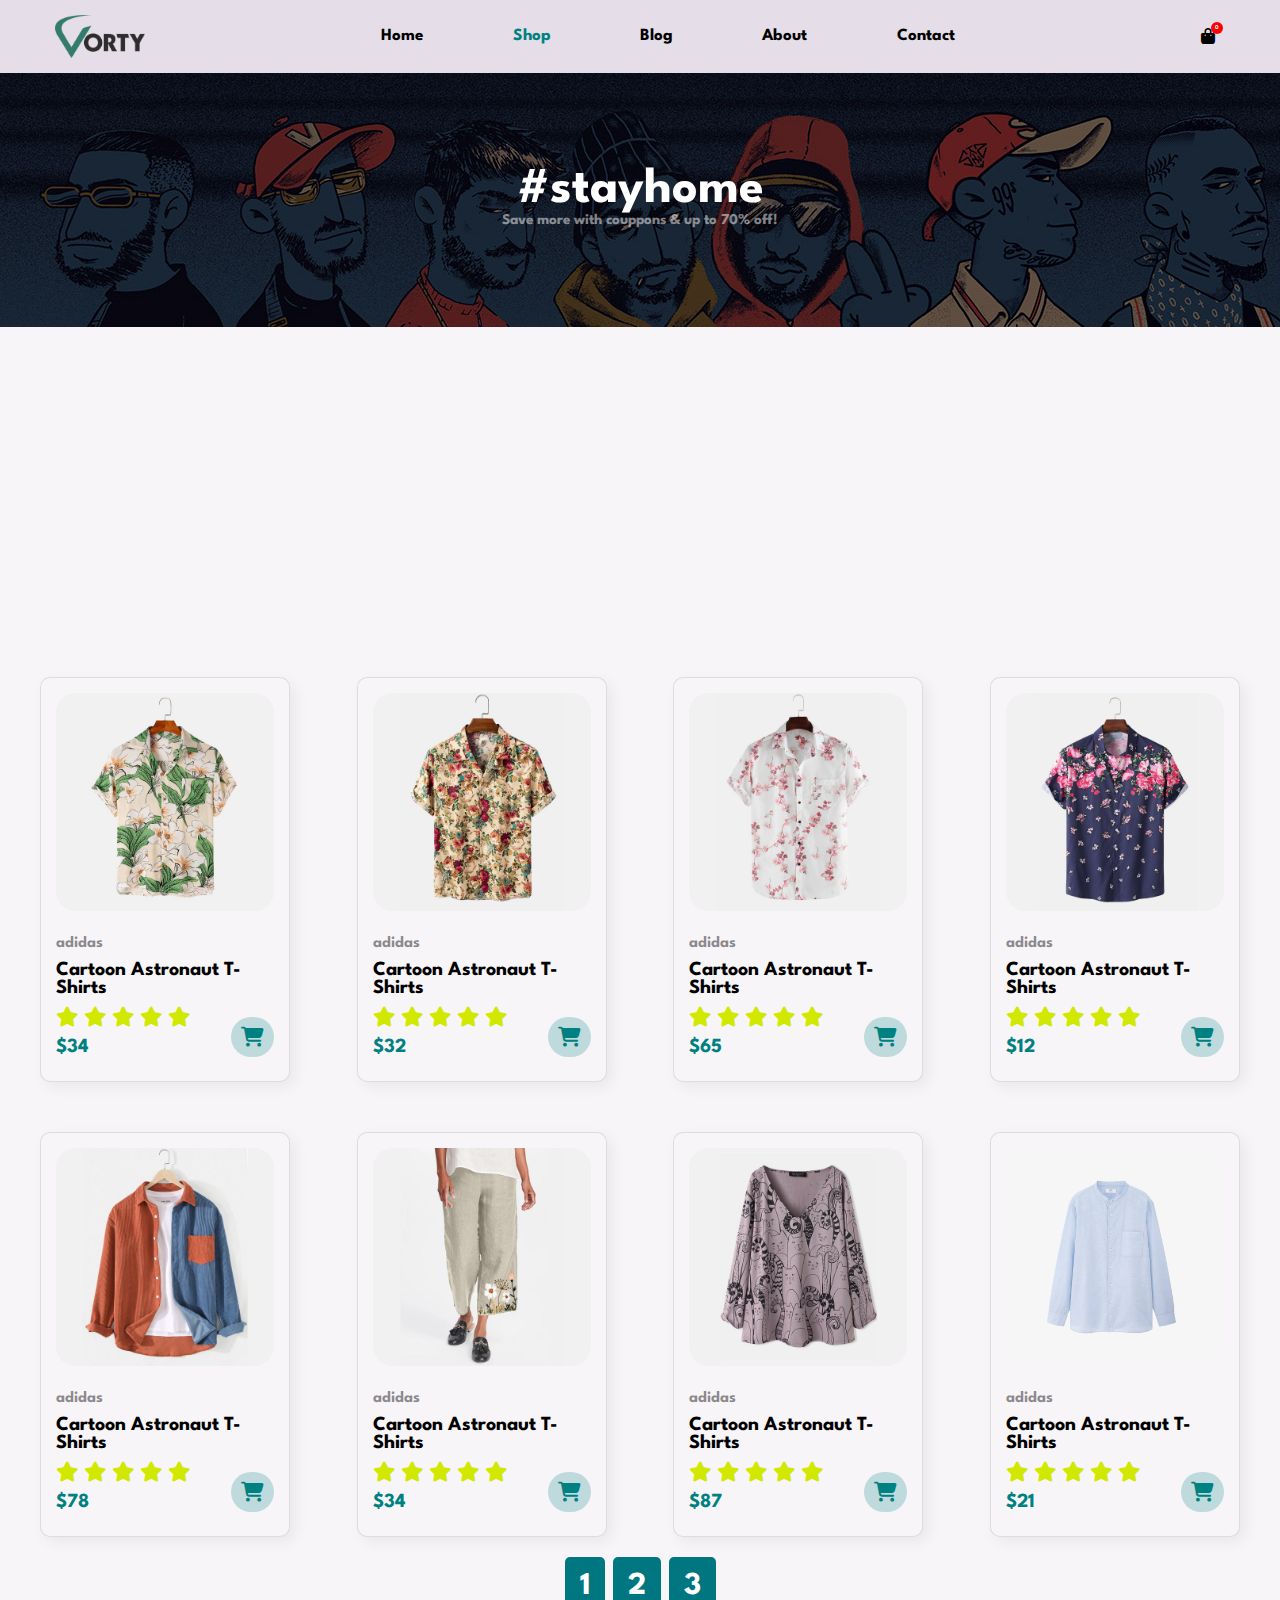
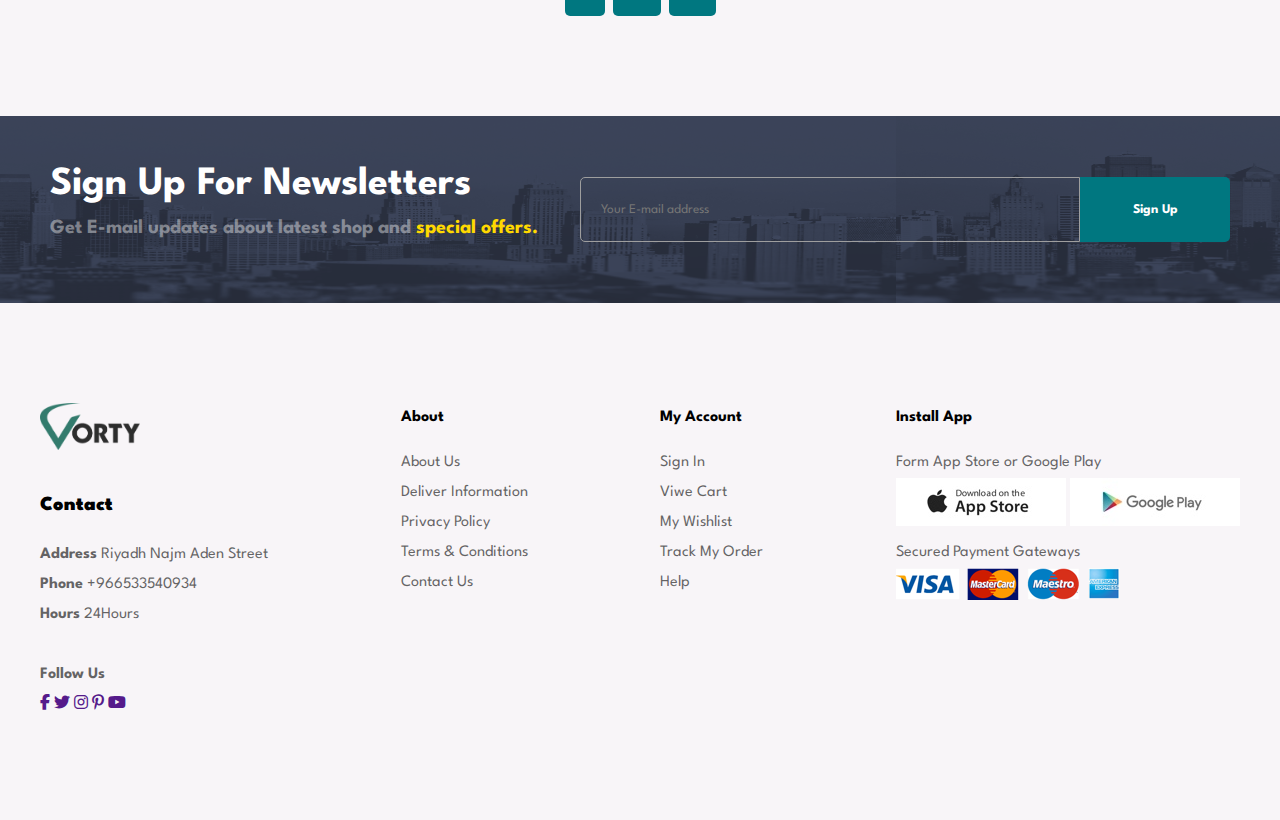
<file: Shop/shop.html>
<html lang="en">
<head>
    <meta charset="UTF-8">
    <meta name="viewport" content="width=device-width, initial-scale=1.0">
    <title>VORTY</title>
    <link rel="stylesheet" href="shop.css">
    <link rel="stylesheet" href="https://cdnjs.cloudflare.com/ajax/libs/font-awesome/6.2.0/css/all.min.css">
</head>
<body>
    

    <section id="cart-alert">
        <div class="content">
            <h1><strong>The item has been added to the cart</strong></h1>
            <div>
                <button class="button">Continue Shopping</button>
                <button class="cart"><a href="cart.html"><i class="fa-solid fa-cart-shopping"></i></a></button>
            </div>
        </div>
    </section>
    <!-- navbar -->
    <section id="navbar">
        <nav class="content container">
            <a href=""><img src="../images/logo.png" alt=""></a>
            <ul >
                <div class="links">         
                    <i class="fa-solid fa-xmark close__icon"></i>
                    <a href="../index.html"><strong>Home</strong></a>
                    <a class="page__active" href="../Shop/shop.html"><strong>Shop</strong></a>
                    <a href="../Blog/blog.html"><strong>Blog</strong></a>
                    <a href="../About/about.html"><strong>About</strong></a>
                    <a href="../Contact/contact.html"><strong>Contact</strong></a>
                </div>
            </ul>
            <div class="mobile">
                <div class="cart-icon">
                    <strong><i class="fa-solid fa-bag-shopping"></i></strong>
                    <span id="badge"></span>
                </div>
                <i class="fa-solid fa-grip-lines list__icon"></i>
            </div>
        </nav>
</section>
    <!-- header -->
    <section id="header">
            <div class="content">
                <header>
                    <h1>#stayhome</h1>
                    <h2>Save more with couppons & up to 70% off!</h2>      
                </header>  
            </div>
    </section>
    <!-- more-info -->
    <section id="more-info">
        <section id="products">
            <div class="content container">
                <div class="chackCartPart" ></div>
                <div class="content-box"></div>
            </div>
        </section>
    </section>
    <!-- cart-section -->
    

    <section class="cart-section" >

        <section id="cart">
    
            <div class="header">
                <a href="#" id="close-cart"><i class="fa-regular fa-circle-xmark"></i></a>
                <h1>Cart</h1>
            </div>
    
            <table>
                <tbody>
                </tbody>
            </table>
    
            
            <section id="add-to-cart">
                <div class="content">
            
                    <!-- <div class="box-one">
                        <h1>Apply Coupon</h1>
                        <div>
                            <input type="text" placeholder="Enter Your Coupon">
                            <button class= button>Apply</button>
                        </div>
                    </div> -->
            
            
                    <div class="box-two">
                        <!-- <h1>Cart Total</h1>
                        <table>
                            <tr>
                                <td>Cart Subtotal</td>
                                <td>$ 335</td>
                            </tr>                
                            
                            <tr>
                                <td>Shipping</td>
                                <td>Free</td>
                            </tr>
            
                            <tr>
                                <td><strong>Total</strong></td>
                                <td><strong>$ 335</strong></td>
                            </tr>
                        </table> -->
                        <a href="cart.html"><button class= "button" >View all products</button></a>
                        
                    </div>
            
                </div>
            
            </section>
        </section>
    </section>



    <!-- products -->
    <section id="products">
        <div class="content container">
            <div class="content-box">
               
            </div>
        </div>
    </section>
    <!-- pages -->
    <section id="pages">
        <div class="content container">
            <h1><a href="">1</a> <a href="">2</a> <a href="">3</a></h1>
        </div>
    </section>
    <!-- newsletters -->
    <section id="newsletters">
        <div class="content">
            <div class="LiftSide">
                <h1>Sign Up For Newsletters</h1>
                <p>Get E-mail updates about latest shop and <span>special offers.</span></p>
            </div>
                <div class="RightSide">
                    <input class="input" type="text" placeholder="Your E-mail address">
                    <button class="button" type="">Sign Up</button>
                </div>
            </div>
    </section>
    <!-- footer -->
    <section id="footer">
        <div class="content container">

            <div class="box1">
                <img src="../images/logo.png" alt="">
                <h1><strong>Contact</strong></h1>
                <p>
                    <span><strong>Address</strong></span> Riyadh Najm Aden Street <br> 
                    <span><strong>Phone</strong></span> +966533540934 <br>
                    <span><strong>Hours</strong></span> 24Hours <br><br>
                    <span><strong>Follow Us</strong></span><br>
                    <span>
                        <a href=""><i class="fa-brands fa-facebook-f"></i></a>
                        <a href=""><i class="fa-brands fa-twitter"></i></a>
                        <a href=""><i class="fa-brands fa-instagram"></i></a>
                        <a href=""><i class="fa-brands fa-pinterest-p"></i></a>
                        <a href=""><i class="fa-brands fa-youtube"></i></a>
                    </span>
                </p>
            </div>

            <div class="box2">
                <header><strong>About</strong></header>
                <p>
                    About Us <br>
                    Deliver Information <br> 
                    Privacy Policy <br>
                    Terms & Conditions <br>
                    Contact Us <br>
                </p>
            </div>

            <div class="box2">
                <header><strong>My Account</strong></header>
                <p>
                    Sign In<br>
                    Viwe Cart<br> 
                    My Wishlist<br>
                    Track My Order<br>
                    Help<br>
                </p>
            </div>


            <div class="box4">
                <header><strong>Install App</strong></header>
                <p>
                    Form App Store or Google Play 
                </p>
                <div class="fist-Img-box">
                    <img src="../images/app.jpg" alt="">
                    <img src="../images/play.jpg" alt="">
                </div>
                <p>
                    Secured Payment Gateways
                </p>                
                <div class="second-img-box">
                    <img src="../images/pay.png" alt="">
                </div>
            </div>

        </div>

    </section>

    <script src="shop.js"></script>
    
</body>
</html>
</file>
<file: index.css>
/* main styles */
@import url("https://fonts.googleapis.com/css2?family=Spartan:wght@100;200;300;400;500;600;700;800;900&display=swap");
* {
  margin: 0;
  padding: 0;
  box-sizing: border-box;
  font-family: "Spartan", sans-serif;
  background-color: rgba(229, 221, 231, 0);
}
body{
    background-color: rgb(229, 221, 231);
    background-color: rgba(233, 233, 233, 0.589);
}
/* ------------------------------------------    Navbar styles   -----------------------------------------------*/
#navbar{
    position: fixed;
    background-color: rgb(229, 221, 231);
    top: 0;
    width: 100%;
    z-index: 100;
}
#navbar .content{
    display: flex;
    justify-content: space-between;
    align-items: center;
    margin: auto;
    padding: 15px;
}
#navbar .content a img{
    width: 90px;
}
#navbar .content ul{
    width: 49%;
    display: flex;
    justify-content: space-between;
}

#navbar .content ul .links{
    display: flex;
    width: 100%;
    justify-content: space-between;
}
#navbar .content .list__icon,
#navbar .content ul .close__icon 
{
    display: none;
}
#navbar .content ul .links a{
    text-decoration: none;
    font-size: 17px;
    color: #000000;
}
#navbar .content ul a:hover{
    color: rgb(0, 129, 129);  
}
#navbar .content ul .cart-icon{
    position: relative;
    cursor: pointer;
}
.cart-icon{
    cursor: pointer;
}
.page__active{
    color: rgb(0, 129, 129) !important;
}
#navbar .content .mobile{
    position: relative;
    padding: 10px;
} 
#navbar .content .mobile .cart-icon #badge {
    text-align: center;
    background-color: red;
    padding-top: 3px;
    width: 12px;
    height: 12px;
    border-radius: 50%;
    color: aliceblue;
    position: absolute;
    top: 4px;
    left: 20px;
    font-size: 6px;
    font-weight: bold;
}
/* --------------------------------------------   Header styles  ---------------------------------------------------- */
#main-header{
    background-color: rgb(229, 221, 231);
}
#main-header .content{
    display: flex;
    flex-direction: row;
    justify-content: space-between;
    align-items: center;
    background-color: rgb(229, 221, 231);
    padding: 200px 0px 0px 0px;
}
#main-header .content .LiftSide h1{
    color: black;
    margin: 0;
    font-size: 20px;
}
#main-header .content .LiftSide p{
    color: black;
    font-size: 50px;
    margin-top: 10px;
}
#main-header .content .LiftSide p span{
    color: rgb(0, 129, 129);
}
#main-header .content .LiftSide h2{
    color: rgba(0, 0, 0, 0.336);
    font-size: 15px;
    margin-top: 13px;
}
#main-header .content .LiftSide div{
    width: 60%;
    font-size: 15px;
    margin-top: 35px;
}
#main-header .content .LiftSide div strong{
    background-image: url(./images/button.png);
    background-color: transparent;
    color: rgb(0, 129, 129);
    border: 0;
    padding: 10px 80px 14px 65px;
}
#main-header .content .RightSide img{
    width: 450px;   
}
/* --------------------------------------------   Features styles  ---------------------------------------------------- */
#features .content{
    display: flex;
    flex-direction: row;
    flex-wrap: wrap;
    justify-content: space-between;
    margin: 100px auto;
}
#features .content div{
    background-color: rgb(255, 255, 255);
    width: 190px;
    text-align: center;
    border: rgba(0, 0, 0, 0.178) solid 1px;
    box-shadow: 5px 5px 15px rgb(0, 0, 0, 0.06);
    padding: 20px 0;

}
#features .content img{
    background-color: white;
    width: 130px;
}
#features .content div .one,
#features .content div .two,
#features .content div .three,
#features .content div .four,
#features .content div .five,
#features .content div .sex{
    font-size: 10px;
    width: 65%;
    margin: 20px auto;
    padding: 10px 0;   
    border-radius: 5px;
}
#features .content div .one{
    background-color: rgba(204, 148, 148, 0.154);
    color: rgb(0, 129, 129);
}
#features .content div .two{
    background-color: rgba(197, 204, 148, 0.154);
    color: rgb(0, 129, 129);
}
#features .content div .three{
    background-color: rgba(202, 148, 204, 0.154);
    color: rgb(0, 129, 129);
}
#features .content div .four{
    background-color: rgba(178, 148, 204, 0.154);
    color: rgb(0, 129, 129);
}
#features .content div .five{
    background-color: rgba(148, 168, 204, 0.154);
    color: rgb(0, 129, 129);
}
#features .content div .sex{
    background-color: rgba(148, 204, 156, 0.154);
    color: rgb(0, 129, 129);
}
/* --------------------------------------------   Products styles  ---------------------------------------------------- */
#products .content header{
    text-align: center;
}
#products .content header h1{
    font-size: 50px;
}
#products .content header h2{
    font-size: 12px;
    color: rgba(0, 0, 0, 0.281);
    margin: 20px 0;
}
#products .content header input{
    width: 60%;
    border: solid 1px white;
    color: rgba(0, 0, 0, 0.457);
    border-radius: 10px 0px 0px  10px;
    box-shadow: 5px 5px 15px rgb(0, 0, 0, 0.02);
    padding: 15px;
    background-color: rgb(255, 255, 255);
}
#price-filter{
    background-color:rgb(0, 129, 129);
    color: white;
    padding: 14px;
    border-radius: 0px 10px 10px  0px;
}
#products .content header #size-filter{
    width: 10%;
    border: solid 1px rgb(255, 255, 255);
    color: rgb(255, 255, 255);
    margin: 0 10px;
    background-color:rgb(0, 129, 129);
    border-radius: 3px;
}
#products .content header #size-filter option{
    color: rgba(0, 0, 0, 0.456);
    font-size: 10px;
    background-color: white;
}
#products .content .content-box{

    display: flex;
    flex-wrap: wrap;
    width: 100%;
    justify-content: space-between;
}
#products .content .content-box .t-shirtBox{
    border: rgba(0, 0, 0, 0.101) solid 1px;
    box-shadow: 5px 5px 15px rgb(0, 0, 0, 0.06);
    width: 250px;
    border-radius: 10px;
    background-color: rgb(248, 245, 248);
    margin-top: 50px;
    cursor: pointer;
    padding: 15px;
}
#products .content .content-box img{
    width: 100%;
    border-radius: 20px;
    background-color: rgba(223, 223, 223, 0.539);

}
#products .content .content-box .t-shirtBox h1{
    background-color: rgb(248, 245, 248);
    font-size: 16px;
    color: rgba(0, 0, 0, 0.438);
    margin-top: 25px;
}

#products .content .content-box .t-shirtBox h2{
    display: none
}
#products .content .content-box .t-shirtBox p{
    font-size:20px;
    color: rgb(0, 0, 0);
    font-weight: bold;
    background-color: rgb(248, 245, 248);
    margin: 10px 0;
}
#products .content .content-box .t-shirtBox .cart-icon,
#featured-Products .content .content-box .t-shirtBox .cart-icon,
#featured-Products .content .content-box2 .t-shirtBox .cart-icon{
    color: rgb(0, 129, 129);
    background-color:rgba(0, 129, 129, 0.23);
    border-radius: 50px;
    text-align: center;
    align-items: center;
    cursor: pointer;
    padding: 10px;
}
#products .content .content-box .t-shirtBox div{
    font-size:20px;
    color: rgb(209, 232, 0);
    background-color: rgb(248, 245, 248);
    width: fit-content;
}
.t-shirtBox .cart-part a{
    color: rgb(0, 129, 129);
    font-size: 30px;
    background-color: rgba(0, 129, 129, 0.144) ;
    border: solid rgba(255, 255, 255, 0) 1px;
    border-radius:50px;
    width: fit-content;
}
#products .content .t-shirtBox{
    position: relative;
}
#products .content .t-shirtBox .cart-part .heart{
    position: absolute;
    top: 30;
    left: 30;
}
#products .content .t-shirtBox{
    position: relative;
}
#products .content .t-shirtBox .cart-part .heart{
    position: absolute;
    top: 30;
    left: 30;
}
#products .content .content-box .t-shirtBox .cart-part h1{
    color: rgb(0, 129, 129);
    width: fit-content;
    font-size: 20px;
    margin: 10px 0px;
}

#products .content .content-box .t-shirtBox .cart-part h3{
    color: rgb(173, 173, 173);
}
#products .content .content-box .t-shirtBox .cart-part{
    display: flex;
    flex-direction: row;
    justify-content: space-between;
    width: 100%;
    align-items: center;
}
#products .content .content-box.t-shirtBox .cart-part div{
    width: fit-content;
}
/* ------------------------------------------    More info   -----------------------------------------------*/
#more-info .content .box1{
    width: 50%;
}

#more-info .content .chackCartPart{
    display: flex;
    flex-direction: row;
    margin: 150px 0;
}
#more-info .content .box1 .main-image img{
    width: 100%;
}
#more-info .content .images{
    width: 100%;
    display: flex;
    flex-direction: row;
    justify-content: space-between;
    cursor: pointer;
}
#more-info .content .images img{
    width: 119px;
    margin: 5px 1px;
}
#more-info .content .box2{
    width: 50%;
}
#more-info .content .box2 .texts h1{
    font-size: 15px;
}
#more-info .content .box2 .texts h2{
    font-size: 25px;
    margin: 30px 0;
}
#more-info .content .box2 .texts h3{
    font-size: 40px;
}#more-info .content .box2 .texts h4{
    display: none;
}
#more-info .content .box2 select{
    margin: 10px 0;
    border: 1px solid #b8b8b8;
}
#more-info .content .box2 .cart-options{
    width: 210px;    
    display: flex;
    flex-direction: row;
    justify-content: space-between;
    margin-bottom:20px;
}
#more-info .content .box2 .cart-options .option-one{
    width: 45px;
    height: 40px;
    text-align: center;
    border: 1px solid #b8b8b8;
    border-radius: 3px;
}
#more-info .content .box2 .cart-options .option-two{
    width: 150px;
    background-color: rgb(0, 119, 128);
    color: white;
    border: solid 1px #ffffff00;
    border-radius: 3px;
    cursor: pointer;
}
#more-info .content .box2 p span{
    color: rgb(0, 0, 0);
}
#more-info .content .box2 p{
    font-size: 20px;
    color: rgba(0, 0, 0, 0.442);
}
/* --------------------------------------------   featured-Products styles  ---------------------------------------------------- */
#featured-Products .content header{
    text-align: center;
}
#featured-Products .content header h1{
    font-size: 50px;
}
#featured-Products .content header h2{
    font-size: 15px;
    color: rgba(0, 0, 0, 0.281);
}
#featured-Products .content .content-box{
    display: flex;
    flex-wrap: wrap;
    width: 100%;
    justify-content: space-between;
}
#featured-Products .content .content-box .t-shirtBox{
    border: rgba(0, 0, 0, 0.101) solid 1px;
    box-shadow: 5px 5px 15px rgb(0, 0, 0, 0.06);
    width: 250px;
    border-radius: 10px;
    background-color: rgb(248, 245, 248);
    margin-top: 50px;
    padding: 10px;
}
#featured-Products .content .content-box img{
    width: 100%;
    border-radius: 20px;
}
#featured-Products .content .content-box .t-shirtBox h1{
    font-size: 16px;
    color: rgba(0, 0, 0, 0.438);
    margin-top: 25px;
}
#featured-Products  .content .content-box .t-shirtBox .cart-icon{
    color: rgb(0, 129, 129);
    background-color:rgba(0, 129, 129, 0.23);
    border-radius: 50px;
    text-align: center;
    align-items: center;
    cursor: pointer;
}
#featured-Products .content .content-box .t-shirtBox h2{
    display: none;
}
#featured-Products .content .content-box .t-shirtBox p{
    font-size:20px;
    color: rgb(0, 0, 0);
    font-weight: bold;
    margin: 10px 0;
}
#featured-Products .content .content-box .t-shirtBox div{
    font-size:20px;
    color: rgb(209, 232, 0);
    width: fit-content;
}
#featured-Products .content .content-box .t-shirtBox{
    position: relative;
}
#featured-Products .content .t-shirtBox .cart-part .heart{
    position: absolute;
    top: 30;
    left: 30;
}
#featured-Products .content .content-box2 .t-shirtBox{
    position: relative;
}
#featured-Products .content .t-shirtBox2 .cart-part .heart{
    position: absolute;
    top: 30;
    left: 30;
}
.t-shirtBox .cart-part a{
    color: rgb(0, 129, 129);
    font-size: 30px;
    background-color: rgba(0, 129, 129, 0.144) ;
    border-radius:50px;
    width: fit-content;
}
#featured-Products .content .content-box .t-shirtBox .cart-part h1{
    color: rgb(0, 129, 129);
    width: fit-content;
    font-size: 20px;
    margin: 10px 0px;
}

#featured-Products .content .content-box .t-shirtBox .cart-part h3{
    color: rgb(148, 148, 148);
}
#featured-Products .content .content-box .t-shirtBox .cart-part{
    display: flex;
    flex-direction: row;
    justify-content: space-between;
    width: 100%;
    align-items: center;
}
#featured-Products .content .content-box .t-shirtBox .cart-part div{
    width: fit-content;
}
#featured-Products .content header{
    text-align: center;

}
#featured-Products .content header h1{
    font-size: 50px;
}
#featured-Products .content header h2{
    font-size: 15px;
    color: rgba(0, 0, 0, 0.281);
}
#featured-Products .content .content-box2{
    display: flex;
    flex-wrap: wrap;
    width: 100%;
    justify-content: space-between;
}
#featured-Products .content .content-box2 .t-shirtBox{
    border: rgba(0, 0, 0, 0.101) solid 1px;
    box-shadow: 5px 5px 15px rgb(0, 0, 0, 0.06);
    width: 250px;
    border-radius: 10px;
    background-color: rgb(248, 245, 248);
    margin-top: 50px;
    padding: 10px;
}
#featured-Products .content .content-box2 img{
    width: 100%;
    border-radius: 20px;
    background-color: rgba(223, 223, 223, 0.539);
}
#featured-Products .content .content-box2 .t-shirtBox h1{
    background-color: rgb(248, 245, 248);
    font-size: 16px;
    color: rgba(0, 0, 0, 0.438);
    margin-top: 25px;
}
#featured-Products .content .content-box2 .t-shirtBox h2{
display: none;
}
#featured-Products .content .content-box2 .t-shirtBox p{
    font-size:20px;
    color: rgb(0, 0, 0);
    font-weight: bold;
    background-color: rgb(248, 245, 248);
    margin: 10px 0;
}
#featured-Products  .content .content-box2 .t-shirtBox .cart-icon{
    color: rgb(0, 129, 129);
    background-color:rgba(0, 129, 129, 0.23);
    border-radius: 50px;
    text-align: center;
    align-items: center;
    cursor: pointer;
}
#featured-Products .content .content-box2 .t-shirtBox div{
    font-size:20px;
    color: rgb(209, 232, 0);
    background-color: rgb(248, 245, 248);
    width: fit-content;
}
.t-shirtBox .cart-part a{
    color: rgb(0, 129, 129);
    font-size: 30px;
    background-color: rgba(0, 129, 129, 0.144) ;
    border-radius:50px;
    width: fit-content;
}
#featured-Products .content .content-box2 .t-shirtBox .cart-part h1{
    color: rgb(0, 129, 129);
    width: fit-content;
    font-size: 20px;
    margin: 10px 0px;
}
#featured-Products .content .content-box2 .t-shirtBox .cart-part h3{
    color: rgb(134, 134, 134);
}
#featured-Products .content .content-box2 .t-shirtBox .cart-part{
    display: flex;
    flex-direction: row;
    justify-content: space-between;
    width: 100%;
    align-items: center;
}
#featured-Products .content .content-box2 .t-shirtBox .cart-part div{
    width: fit-content;
}
/* ----------------------------------------------   repair service styles ---------------------------------------------- */
#repair-service{
    width: 100%;
    background-image: url(./banner/banner1.jpg);
    margin: 100px auto;
    background-repeat: round;
    background-size: 1400px;
    padding: 100px 0;
}
#repair-service .content{
    text-align: center;
}
#repair-service .content h1{
    color: white;
    font-size: 15px;
}
#repair-service .content h2{
    color: white;
    margin: 15px 0;
    font-size: 30px;
}
#repair-service .content h2 span{
    color: rgb(254, 90, 40);
}
#repair-service .content p{
    color: black;
    background-color: white;
    width: 150;
    margin: auto;
    font-size: 13px;
    font-weight: bold;
    border-radius: 3px;
    padding: 10px;
}
/* ----------------------------------------------   offeres news styles ---------------------------------------------- */
#offers-news .content{
    display: flex;
    flex-direction: row;
    justify-content: space-between;
    color: white;
    margin: 100px auto;

}
#offers-news .content .LiftSide{
    background-image: url(./images/b17.jpg);
    background-size: cover;
    width:550px;
    line-height: 55px;
    padding: 30px;
}
#offers-news .content .LiftSide h1{
    font-size: 15px;
}
#offers-news .content .LiftSide h2{
    font-size: 35px;
    font-weight: bold;
}
#offers-news .content .LiftSide p{
    font-size: 20px;
}
#offers-news .content .LiftSide div{
    font-size: 15px;
    border: solid white 1px;
    text-align: center;
    cursor: pointer;
    transition: 0.5s;
    width: fit-content;
    height: fit-content;
}
#offers-news .content .LiftSide div:hover{
    background-color: white;
    color: orange;
}
#offers-news .content .RightSide{
    background-image: url(./images/b10.jpg);
    background-size: cover;
    background-position: right;
    width:550px;;
    line-height: 55px;
    padding: 30px;
}
#offers-news .content .RightSide h1{
    font-size: 25px;
}
#offers-news .content .RightSide h2{
    font-size: 35px;
    font-weight: bold;
}
#offers-news .content .RightSide p{
    font-size: 20px;
}
#offers-news .content .RightSide div{
    font-size: px;
    width: 150px;
    border: solid white 1px;
    text-align: center;
    cursor: pointer;
    transition: 0.5s;
}
#offers-news .content .RightSide div:hover{
    background-color: orange;
    color: rgb(255, 255, 255);
    border: solid orange 1px;
}
/* ------------------------------------------    offers-news-part-two styels   -------------------------------- */
#offers-news-part-two .content{
    display: flex;
    flex-direction: row;
    justify-content: space-between;
    color: white;
}
#offers-news-part-two .content .box1,
#offers-news-part-two .content .box2,
#offers-news-part-two .content .box3
{
    background-image: url(./banner/b7\ \(1\).jpg);
    background-size: cover;
    background-position: right;
    width:calc(97%/3);
    line-height: 40px;
    padding: 90px 20px;
    height: 300px;
    background-color: red;
}
#offers-news-part-two .content .box2{
    background-image: url(./banner/b4\ \(1\).jpg);
    
}
#offers-news-part-two .content .box3{
    background-image: url(./images/b18.jpg);
}
#offers-news-part-two .content .box1 h1,
#offers-news-part-two .content .box2 h1,
#offers-news-part-two .content .box3 h1{
    font-size: 30px;
    font-weight: 800;
    color: white;
    text-transform: uppercase;
}
#offers-news-part-two .content .box1 h2,
#offers-news-part-two .content .box2 h2,
#offers-news-part-two .content .box3 h2{
    font-size: 20px;
    font-weight: bold;
    color: rgb(252, 44, 78);
    
}
/* ------------------------------------------  newletters style  --------------------------------------- */
#newsletters .content{
    display: flex;
    flex-direction: row;
    justify-content: space-between; 
    background-image: url(./images/banner.png); 
    background-repeat: round;
    background-position: top;
    align-items: center;
    margin: 100px auto;
    padding: 50px;
}
#newsletters .content .LiftSide h1{
    color:white;
    font-weight: bold;
    font-size: 40px;
}
#newsletters .content .LiftSide p{
    color:rgba(255, 255, 255, 0.411);
    font-weight: bold;
    font-size: 20px;
    line-height: 50px;
}
#newsletters .content .LiftSide span{
    font-size: 20px;
    color: rgb(255, 217, 0);
}
#newsletters .content .RightSide{
    display: flex;
    flex-direction: row;
    margin: 0;
    padding:0;
}
#newsletters .content .RightSide input{
    width: 500px;
    height: 65px;
    border-radius: 5px 0px 0px 5px;
    border: 1px rgb(158, 158, 158) solid;
    padding:0 20px ;
}
#newsletters .content .RightSide .button{
    height: 65px;
    border-radius: 0px 5px 5px 0px;
    background-color: rgb(0, 119, 128);
    color: white;
    width: 150px;
    font-weight: bold;
    border: 1px solid rgba(95, 158, 160, 0);
}
/* ------------------------------------------  footer style  --------------------------------------- */
#footer{
    margin-bottom: 100px;   
}
#footer .content{
    display: flex;
    flex-direction: row;
    justify-content: space-between;
    line-height: 30px;  
}
#footer .content .box1 img{
    width: 100px;
    margin-bottom: 20px;
}
#footer .content .box1 h1{
    margin: 20px 0;
    font-size: 20px;
}
#footer .content .box1 p{
    color: rgba(0, 0, 0, 0.603);

}
#footer .content .box2 header{
    margin-bottom: 15px;
}
#footer .content .box2 p{
    color: rgba(0, 0, 0, 0.603);
}
#footer .content .box4 header{
    margin-bottom: 15px;
}
#footer .content .box4 p{
    color: rgba(0, 0, 0, 0.603);
}
/* ------------------------------------------  Cart style  --------------------------------------- */
.cart-section{
    width: 400px;
    align-items: flex-start;
    justify-content: flex-start;
    position: fixed;
    top: 0;
    right: -600px;
    height: 100vh;
    background-color: rgb(229, 221, 231);
    box-shadow: 0 40px 60px rgba(0, 0, 0, 0.1);
    transition: 1s;
    z-index: 100;
}
.active{
    transform: translateX(-600px);
}
#cart .header{
    border-radius: 5px;
    width: 96%;
    margin: 15px auto;
    color: white;
    background-color: rgb(0, 129, 129);
    font-weight: bold;
    border: #ffffff00 solid 1px;
    font-size: 15px;
    text-align: center;
    position: relative;
    padding: 12px;
}
#cart .header a{
    color: white;
    position: absolute;
    top: 8px;
    left: 9px;
}
#cart table{
    width: 100%;
    border-collapse: collapse;
    white-space: nowrap;
    margin: 30px 0;
}
#cart table img{
    width: 70px;
    border: solid rgba(0, 0, 0, 0.172) 1px;
    box-shadow: 5px 5px 5px 5px rgb(0, 0, 0, 0,06);
}
#cart table td:nth-child(1){
    width: 100px;
    text-align: center;
}
#cart table td:nth-child(2){
    width: 150px;
    text-align: center;
}
#cart table td:nth-child(3){
    width: 250px;
    text-align: center;
}
#cart table td:nth-child(4),
#cart table td:nth-child(5),
#cart table td:nth-child(6){
    width: 150px;
    text-align: center;
}
#cart table td:nth-child(5) input{
    width: 70px;
}
#cart table thead{
    border: solid 1px black;
    border-left: none;
    border-right: none;
}
#cart table thead td{
    font-size: 13px;
    font-weight: bold;
    text-transform: uppercase;
}
#cart table tbody td{
    font-size: 13px;
}
/* ------------------------------------------  Add to cart style  --------------------------------------- */
#add-to-cart .content .box-one{
    text-align: center;
    margin: 60px auto;
}
#add-to-cart .content .box-one h1{
    margin-bottom: 15px;
}
#add-to-cart .content .box-one input{
    width: 60%;
    outline: none;
    border: 1px solid rgb(233 233 233);
}
#add-to-cart .content .box-one .button{
    border-radius: 5px;
    width: 113px;
    color: white;
    background-color: rgb(0, 129, 129);
    font-weight: bold;
    border: #ffffff00 solid 1px;
    font-size: 15px;
}
#add-to-cart .content .box-two{
    width: 85%;
    margin: 40px auto;
    text-align: center;
}
#add-to-cart .content .box-two h1{
    margin-bottom: 15px;
}
#add-to-cart .content .box-two .button{
    border-radius: 5px;
    width: 250px;
    color: white;
    background-color: rgb(0, 129, 129);
    font-weight: bold;
    border: #ffffff00 solid 1px;
    font-size: 15px;
    padding: 10px;
}
#add-to-cart .content .box-two table{
    border-collapse: collapse;
    width: 100%;
    margin-bottom: 20px ;

}
#add-to-cart .content .box-two table td{
    width: 50%;
    border: 1px solid #b8b4b4;
    font-size: 13px;
}
/* ------------------------------------------  Cart style  --------------------------------------- */
#cart-alert{
    position: fixed;
    z-index: 200;
    width: 100%;
    top: -200;
    left: 0;
    right: 0;
    transition: 0.5s;
}
#cart-alert .content{
    width: 400px;
    border: solid 1px rgba(0, 0, 0, 0.15);
    text-align: center;
    margin: auto;
    background-color: rgb(248, 242, 249);
    box-shadow: 0 10px 15px rgb(0, 0, 0 , 0.06);
    border-radius: 10px;
    padding: 40px 0px;}
.active-one{
    transform: translateY(200px);
}
#cart-alert .content h1{
    margin-bottom: 10px;
    font-size: 15px;
    color:rgb(0, 0, 0);
}
#cart-alert .content div{
    display: flex;
    justify-content: center;
    gap: 0.5rem;
    align-items: center;
}
#cart-alert .content div .button{
    border-radius: 5px;
    width: 150px;
    color: white;
    border: rgb(0, 129, 129) solid 1px;
    font-size: 10px;
    color:  rgb(0, 129, 129) ;
    transition: 0.5s;
    cursor: pointer;
    background-color: rgb(248, 242, 249);
    padding: 10px;
}
#cart-alert .content div .cart{
    border-radius: 5px;
    width: 40px;
    color: white;
    border: rgb(0, 129, 129) solid 1px;
    font-size: 13px;
    color:  rgb(0, 129, 129) ;
    transition: 0.5s;
    background-color: rgb(248, 242, 249);
    cursor: pointer;
    text-align: center;
    padding: 10px;
}
#cart-alert .content div a{
    color:  rgb(0, 129, 129);
}
#cart-alert .content div .cart:hover
{
    background-color:rgb(0, 129, 129);
    color: white;
}
#cart-alert .content div .cart i:hover
{
    color: white;
}
#cart-alert .content div .button:hover
{
    background-color:rgb(0, 129, 129);
    color: white;
}
/* ------------------------------------------------ */
/* ------------------------------------------------ */
/* ------------------------------------------------ */
/* portrait tablets and large phones, 600px and up) */
/* ------------------------------------------------ */
/* ------------------------------------------------ */
/* ------------------------------------------------ */
@media only screen and (min-width: 600px) and (max-width:767px){
/*--- container ---- */
    .container{
        margin: auto;
        width: 600px;
        background-color: rgba(251, 255, 0, 0);
    }
    *{
        overflow: scroll;
    }
/*--- #main-header ---- */
    #main-header .content {
        padding: 120px 0px 0px 0px;
    }
    #main-header .content .RightSide img {
        width: 300px;
    }
    #main-header .content .LiftSide p {
        font-size: 25px;
        margin-top: 10px;
    }
    #main-header .content .LiftSide h2 {
        font-size: 8px;
        margin-top: 13px;
    }
    #main-header .content .LiftSide div strong {
        padding: 10px 31px 20px 53px;
        font-size: 10px;
    }
/*--- #products ---- */
#products .content .content-box {
        width: 100%;
        justify-content: center;
        gap: 1rem;
    }
/*--- #featured-Products ---- */
    #featured-Products .content .content-box{
        display: flex;
        flex-wrap: wrap;
        width: 100%;
        justify-content: center;
        gap: 1rem;
    }    
    #featured-Products .content .content-box2{
        display: flex;
        flex-wrap: wrap;
        width: 100%;
        justify-content: center;
        gap: 1rem;
    }
/*--- #offers-news ---- */
#offers-news .content {
        display: flex;
        flex-direction: column;
        color: white;
        margin: 100px auto;
        gap: 1rem;
    }    
    #offers-news .content .LiftSide div{
        width: 150px;
    }
    #offers-news .content .LiftSide,
    #offers-news .content .RightSide
    {
        background-image: url(./images/b10.jpg);
        background-size: cover;
        width: 100%;
        line-height: 55px;
        padding: 30px;
    }    
    #offers-news .content .LiftSide {
        background-image: url(./images/b17.jpg);
    }

    #offers-news-part-two .content{
        display: flex;
        flex-direction: column;
        justify-content: center;
        gap: 1rem;
    }
    #offers-news-part-two .content .box1, #offers-news-part-two .content .box2, #offers-news-part-two .content .box3 {
        width: 100%;
        line-height: 40px;
        padding: 20px;
        height: 300px;
    }
    #newsletters .content {
        display: flex;
        flex-direction: column;
        justify-content: space-between;
        background-image: url(./images/banner.png);
        background-repeat: round;
        background-position: top;
        align-items: center;
        margin: 100px auto;
        padding: 50px;
    }
/*--- #footer ---- */
    #footer{
        margin-bottom: 50px;
        font-size: 10px;  
    }
    #footer .content{
        line-height: 20px;
    }
    #footer .content .box1 img{
        width: 80px;
        margin-bottom: 20px;
    }
    #footer .content .box1 h1{
        font-size: 10px;
    }
    #footer .content .box1 p{
        color: rgba(0, 0, 0, 0.603);
    }
    #footer .content .box2 header{
        margin-bottom: 15px;
    }
    #footer .content .box2 p{
        color: rgba(0, 0, 0, 0.603);
        width: 100px;
    }
    #footer .content .box4 header{
        margin-bottom: 15px;
    }
    #footer .content .box4 p{
        color: rgba(0, 0, 0, 0.603);
    }
    #footer .content .box4{
        width: 230px;
    }
    #newsletters .content .LiftSide h1 {
        font-size: 25px;
    }
    #newsletters .content .LiftSide p {
        color: rgba(255, 255, 255, 0.411);
        font-weight: bold;
        font-size: 15px;
        line-height: 40px;
    }
    #newsletters .content .LiftSide{
        width: 100%;
        text-align: center;
    }
    #repair-service {
        width: 100%;
        background-image: url(./banner/banner1.jpg);
        margin: 100px auto;
        background-repeat: space;
        background-size: 1400px;
        padding: 50px;
    }
    #offers-news-part-two .content .box1,
    #offers-news-part-two .content .box2,
    #offers-news-part-two .content .box3
    {

        line-height: 40px;
        padding: 90px 20px;
        height: 300px;
        background-color: red;
    }
    #offers-news-part-two .content .box2{
        background-image: url(./banner/b4\ \(1\).jpg);
        
    }
    #offers-news-part-two .content .box3{
        background-image: url(./images/b18.jpg);
    }
    #offers-news-part-two .content .box1 h1,
    #offers-news-part-two .content .box2 h1,
    #offers-news-part-two .content .box3 h1{
        font-size: 30px;
        font-weight: 800;
        color: white;
        text-transform: uppercase;
    }
    #offers-news-part-two .content .box1 h2,
    #offers-news-part-two .content .box2 h2,
    #offers-news-part-two .content .box3 h2{
        font-size: 20px;
        font-weight: bold;
        color: rgb(252, 44, 78);
    }
    #repair-service .content p{
        color: black;
        background-color: white;
        width: 150;
        margin: auto;
        font-size: 13px;
        font-weight: bold;
        border-radius: 3px;
        padding: 10px 0px;
    }
    #navbar .content ul .links a {
        text-decoration: none;
        font-size: 13px;
        color: #000000;
    }
    #more-info .content .chackCartPart{
        align-items: center;
    }
    #more-info .content .box1 .main-image img{
        width: 300px;
    }
    #more-info .content .box2 .texts h1{
        font-size: 15px;
    }
    #more-info .content .box2 .texts h2 {
        font-size: 16px;
        margin: 14px 0;
    }
    #more-info .content .box2 .texts h3{
        font-size: 20px;
    }

    #more-info .content .box2 p{
        font-size: 12px;
    }
}
/* ------------------------------------------------ */
/* ------------------------------------------------ */
/* ------------------------------------------------ */
/* Medium devices (landscape tablets, 768px and up) */
/* ------------------------------------------------ */
/* ------------------------------------------------ */
/* ------------------------------------------------ */
@media only screen and (min-width: 768px) and (max-width: 1199px) {

    .container{
        margin: auto;
        width: 768px;
        background-color: rgba(77, 255, 0, 0);
    }

    * {
        margin: 0;
        padding: 0;
        box-sizing: border-box;
        font-family: "Spartan", sans-serif;
        background-color: rgba(229, 221, 231, 0);
        overflow: scroll;
      }


    #main-header .content {
        padding: 120px 0px 0px 0px;
    }

    #main-header .content .RightSide img {
        width: 350px;
    }

    #main-header .content .LiftSide p {
        font-size: 31px;
        margin-top: 10px;
    }
    #main-header .content .LiftSide h2 {
        font-size: 11px;
        margin-top: 13px;
    }

    #main-header .content .LiftSide div strong {
        padding: 12px 31px 20px 53px;
        font-size: 13px;
    }

    #features .content div {
        width: 250px;
        padding: 20px 0;
        margin: 5px 0;
    }
    #products .content header h1 {
        font-size: 35px;
    }
    #products .content .content-box .t-shirtBox {
        width: 180px;
        margin-top: 50px;
        padding: 15px;
    }

    #products .content .content-box .t-shirtBox p {
        font-size: 12px;
        margin: 8px 0;
    }

    #products .content .content-box .t-shirtBox div {
        font-size: 10px;
    }

    #products .content .content-box .t-shirtBox .cart-part h1 {
        font-size: 15px;
        margin: 10px 0px;
    }

    #products .content .content-box .t-shirtBox h1 {
        font-size: 10px;
        margin-top: 21px;
    }
    #featured-Products  .content header h1 {
        font-size: 35px;
    }
    #featured-Products  .content .content-box .t-shirtBox {
        width: 180px;
        margin-top: 50px;
        padding: 15px;
    }
    
    #featured-Products  .content .content-box .t-shirtBox p {
        font-size: 12px;
        color: rgb(0, 0, 0);
        font-weight: bold;
        background-color: rgb(248, 245, 248);
        margin: 8px 0;
    }

    #featured-Products  .content .content-box .t-shirtBox div {
        font-size: 10px;
        background-color: rgb(248, 245, 248);
    }

    #featured-Products  .content .content-box .t-shirtBox .cart-part h1 {
        font-size: 15px;
        margin: 10px 0px;
    }

    #featured-Products  .content .content-box .t-shirtBox h1 {
        font-size: 10px;
        margin-top: 21px;
    }


    #featured-Products  .content header h1 {
        font-size: 35px;
    }
    #featured-Products  .content .content-box2 .t-shirtBox {
        width: 180px;
        margin-top: 50px;
        padding: 15px;
    }
    
    #featured-Products  .content .content-box2 .t-shirtBox p {
        font-size: 12px;
        margin: 8px 0;
    }

    #featured-Products  .content .content-box2 .t-shirtBox div {
        font-size: 10px;
    }

    #featured-Products  .content .content-box2 .t-shirtBox .cart-part h1 {
        font-size: 15px;
        margin: 10px 0px;
    }

    #featured-Products  .content .content-box2 .t-shirtBox h1 {
        font-size: 10px;
        margin-top: 21px;
    }

    #offers-news .content .LiftSide, 
    #offers-news .content .RightSide{
        background-image: url(./images/b17.jpg);
        background-size: 450px;
        width: 350px;
        line-height: 40px;
        padding: 30px;
        height: 250px;
    }   
    
    #offers-news .content .RightSide {
        background-image: url(./images/b10.jpg);
    }

    #offers-news .content{
        margin: 100px auto;
    
    }

    #offers-news .content .LiftSide h1{
        font-size: 10px;
    }
    #offers-news .content .LiftSide h2{
        font-size: 20px;
    }
    #offers-news .content .LiftSide p{
        font-size: 10px;
    }
    #offers-news .content .LiftSide div{
        font-size: 10px;
    }
    
    
    #offers-news .content .RightSide h1{
        font-size: 15px;
    }
    #offers-news .content .RightSide h2{
        font-size: 20px;
    
    }
    #offers-news .content .RightSide p{
        font-size: calc(100px - 90px);
    }
    #offers-news .content .RightSide div{
        font-size: 10px;
        width: 80px;
    }
    

    #newsletters .content .LiftSide h1{
        font-size: 10px;
    }

    #offers-news-part-two .content .box1 h1,
    #offers-news-part-two .content .box2 h1,
    #offers-news-part-two .content .box3 h1{
        font-size: 20px;
    }

    #offers-news-part-two .content .box1,
    #offers-news-part-two .content .box2,
    #offers-news-part-two .content .box3
    {
        height: 200px;
        padding: 50px 10px;
    }
    #offers-news-part-two .content .box1 h2,
    #offers-news-part-two .content .box2 h2,
    #offers-news-part-two .content .box3 h2
    {
        font-size: 10px;
    }

    #newsletters .content .RightSide{
        width: 300px;
        height: 40px;
    }    
    
    #newsletters .content .RightSide input{
        width: 300px;
        height: 40px;
        font-size: 10px;
    }
    #newsletters .content .RightSide .button{
        height: 40px;
        width: 100px;
        font-size: 10px;
    }

    #newsletters .content .LiftSide{
        width: 600px;
    }    
    
    
    #newsletters .content .LiftSide h1{
        color:white;
        font-weight: bold;
        font-size: 20px;
    }
    #newsletters .content .LiftSide p{
        color:rgba(255, 255, 255, 0.411);
        font-weight: bold;
        font-size: 10px;
        line-height: 40px;
    }
    #newsletters .content .LiftSide span{
        font-size: 10px;
        color: rgb(255, 217, 0);
    }
    
    #footer{
        margin-bottom: 100px;
        font-size: 12px;  
    }

    #footer .content{
        line-height: 30px;
    }
    #footer .content .box1 img{
        width: 100px;
        margin-bottom: 20px;
    }
    #footer .content .box1 h1{
        font-size: 20px;
    }
    #footer .content .box1 p{
        color: rgba(0, 0, 0, 0.603);
    }
    #footer .content .box2 header{
        margin-bottom: 15px;
    }
    #footer .content .box2 p{
        color: rgba(0, 0, 0, 0.603);
    }
    #footer .content .box4 header{
        margin-bottom: 15px;
    }
    #footer .content .box4 p{
        color: rgba(0, 0, 0, 0.603);
    }
    .fist-Img-box{
        width: 100px;
        display: flex;
    }    
    .fist-Img-box img{
        width: 100px;
    }

    #repair-service .content h2 {
        font-size: 18px;
    }
    #repair-service .content p{
        color: black;
        background-color: white;
        width: 150;
        margin: auto;
        font-size: 13px;
        font-weight: bold;
        border-radius: 3px;
        padding: 10px;
    }
    #navbar .content ul .links a {
        text-decoration: none;
        font-size: 13px;
        color: #000000;
    }

    #more-info .content .chackCartPart{
        align-items: center;
        background-color: #6d303000;
    }
    #more-info .content .box1 .main-image img{
        width: 400px;
    }
    
    
    #more-info .content .box2 .texts h1{
        font-size: 20px;
    }
    #more-info .content .box2 .texts h2 {
        font-size: 20px;
        margin: 14px 0;
    }
    #more-info .content .box2 .texts h3{
        font-size: 20px;
    }
    
    #more-info .content .box2 p{
        font-size: 15px;
    }
    
}
/* ------------------------------------------------ */
/* ------------------------------------------------ */
/* ------------------------------------------------ */
/*     large laptops and desktops, 1200px and up    */
/* ------------------------------------------------ */
/* ------------------------------------------------ */
/* ------------------------------------------------ */
@media only screen and (min-width: 1200px) {
    .container{
        margin: auto;
        width: 1200px;
        background-color: rgba(167, 140, 140, 0);
    }

}  
/* ------------------------------------------------ */
/* ------------------------------------------------ */
/* ------------------------------------------------ */
/* Extra small devices (phones, 600px and down) */
/* ------------------------------------------------ */
/* ------------------------------------------------ */
/* ------------------------------------------------ */
@media screen and (max-width: 600px) {
    .container{
        margin: 0 auto;
        width: 100%;
        padding: 10px 15px;
    }
    * {
        margin: 0;
        padding: 0;
        box-sizing: border-box;
        font-family: "Spartan", sans-serif;
        background-color: rgba(229, 221, 231, 0);
        overflow: scroll;
      }

  
    #main-header .content {
        padding: 120px 0px 0px 0px;
        width: 100%;
        padding: 0 20px;
        padding-top: 80px;
    }

    #main-header .content .RightSide img {
        width: 300px;
    }

    #main-header .content .LiftSide p {
        font-size: 25px;
        margin-top: 10px;
    }

    #main-header .content .LiftSide div strong {
        background-image: url(./images/button.png);
        background-position: center;
        background-size: 190px;
        background-color: transparent;
        color: rgb(0, 129, 129);
    }


    #main-header .content .LiftSide h2 {
        font-size: 8px;
        margin-top: 13px;
    }

    #main-header .content .LiftSide div strong {
        padding: 10px 31px 20px 53px;
        font-size: 10px;
    }
    #products .content .content-box {
        display: flex;
        flex-wrap: wrap;
        width: 100%;
        justify-content: center;
        gap: 1rem;
    }
    #featured-Products .content .content-box{
        display: flex;
        flex-wrap: wrap;
        width: 100%;
        justify-content: center;
        gap: 1rem;
    }    
    
    #featured-Products .content .content-box2{
        display: flex;
        flex-wrap: wrap;
        width: 100%;
        justify-content: center;
        gap: 1rem;
    }

    #offers-news .content {
        display: flex;
        flex-direction: column;
        color: white;
        margin: 100px auto;
        gap: 1rem;
    }

    #offers-news .content .LiftSide,
    #offers-news .content .RightSide
    {
        background-image: url(./images/b10.jpg);
        background-size: cover;
        width: 100%;
        line-height: 55px;
        padding: 30px;
    }    
    
    #offers-news .content .LiftSide {
        background-image: url(./images/b17.jpg);
    }

    #offers-news-part-two .content{
        display: flex;
        flex-direction: column;
        justify-content: center;
        gap: 1rem;
    }
    #offers-news-part-two .content .box1, #offers-news-part-two .content .box2, #offers-news-part-two .content .box3 {

        width: 100%;
        line-height: 40px;
        padding: 20px;
        height: 300px;
    }

    #newsletters .content {
        display: flex;
        flex-direction: column;
        justify-content: space-between;
        background-image: url(./images/banner.png);
        background-repeat: round;
        background-position: top;
        align-items: center;
        margin: 100px auto;
        padding: 50px;
    }
        
    #footer{
        margin-bottom: 50px;
        font-size: 10px;  
    }

    #footer .content{
        line-height: 20px;
        width: 100%;
        padding: 20px;
        flex-direction: column;
    }
    #footer .content .box1 img{
        text-align: center;
        width: 100%;
    }    
    
    #footer .content .box1 img{
        width: 80px;
        margin-bottom: 20px;
    }
    #footer .content .box1 h1{
        font-size: 10px;
        text-align: center;
        margin: 0;
    }
    #footer .content .box1 p{
        color: rgba(0, 0, 0, 0.603);
        text-align: center;

    }
    #footer .content .box2 header{
        margin-bottom: 0px;
    }
    #footer .content .box2 p{
        color: rgba(0, 0, 0, 0.603);
        text-align: center;
    }
    #footer .content .box4 header{
        margin-bottom: 15px;
    }
    #footer .content .box4 p{
        color: rgba(0, 0, 0, 0.603);
        text-align: center;

    }
    #footer .content .box4 header {
        margin-bottom: 0px;
    }
    #footer .content .box1,
    #footer .content .box2,
    #footer .content .box4{
        width: 100%;
        text-align: center;
        margin-top: 20px ;
    }

    #newsletters .content .LiftSide h1 {
        font-size: 25px;
        text-align: center;
    }

    #newsletters .content .LiftSide p {
        color: rgba(255, 255, 255, 0.411);
        font-weight: bold;
        font-size: 15px;
        line-height: 40px;
    }

    #newsletters .content .LiftSide{
        width: 100%;
        text-align: center;
    }

    #repair-service {
        width: 100%;
        background-image: url(./banner/banner1.jpg);
        margin: 100px auto;
        background-repeat: space;
        background-size: 1400px;
        padding: 50px 0;
    }

    #features .content div {
        background-color: rgb(255, 255, 255);
        width: 170px;
        text-align: center;
        border: rgba(0, 0, 0, 0.178) solid 1px;
        box-shadow: 5px 5px 15px rgb(0, 0, 0, 0.06);
        padding: 20px 0;
        margin: 5px 0;
    }

    #products .content .content-box .t-shirtBox,
    #featured-Products .content .content-box .t-shirtBox,
    #featured-Products .content .content-box2 .t-shirtBox {
        width: 167px;
    }

    #Products .content .content-box .t-shirtBox p,
    #Products .content .content-box .t-shirtBox h1,
    #Products .content .content-box .t-shirtBox div,
    #Products .content .content-box .t-shirtBox .cart-part h1 {
        font-size: 13px;
    }

    #featured-Products .content .content-box .t-shirtBox p,
    #featured-Products .content .content-box .t-shirtBox h1,
    #featured-Products .content .content-box .t-shirtBox div,
    #featured-Products .content .content-box .t-shirtBox .cart-part h1 {
        font-size: 13px;
    }

    #featured-Products .content .content-box2 .t-shirtBox p,
    #featured-Products .content .content-box2 .t-shirtBox h1,
    #featured-Products .content .content-box2 .t-shirtBox div,
    #featured-Products .content .content-box2 .t-shirtBox .cart-part h1 {
        font-size: 13px;
    }

    #offers-news .content .LiftSide, #offers-news .content .RightSide {
        line-height: 35px;
    }
    #offers-news .content .LiftSide,
    #offers-news .content .RightSide{
        height: 250px;
    }    
    
    #offers-news .content .LiftSide h2,
    #offers-news .content .RightSide h2 {
        font-size: 20;
    }
    #offers-news .content .LiftSide p,
    #offers-news .content .RightSide p {
        font-size: 10px;
    }

    
    #offers-news .content .LiftSide div,
    #offers-news .content .RightSide div {
        font-size: 10px;
        line-height: 0;
        padding: 15px 5px;
        width: fit-content;
    }
    #newsletters .content .LiftSide h1 {
        font-size: 20px;
    }
    #newsletters .content .LiftSide p {
        font-size: 12px;
    }
    #newsletters .content .LiftSide span {
        font-size: 12px;
    }
    #newsletters .content .RightSide input {
        width: 356px;
        height: 35px;
    }
    #newsletters .content .RightSide .button {
        height: 35px;
    }
    #repair-service .content h1 {
        color: white;
        font-size: 12px;
    }
    #repair-service .content h2 {
        color: white;
        margin: 15px 0;
        font-size: 17px;
    }
    #repair-service .content p {
        width: 120px;
        font-size: 11px;
        padding: 10px;
    }
    #products .content header h1 {
        font-size: 20px;
    }
    #products .content header h2 {
        font-size: 10px;
        margin: 10px 0;
    }
    #products .content header input {
        width: 60%;
        padding: 8px;
        font-size: 7px;
    }
    #price-filter {
        padding: 8px;
        width: 25%;
        font-size: 6px;
    }
    #featured-Products .content header h1 {
        font-size: 15px;
    }
    #featured-Products .content header h2 {
        font-size: 10px;
        color: rgba(0, 0, 0, 0.281);
        margin: 10px 0;
    }
    #main-header .content .LiftSide p {
        font-size: 15px;
    }
    #main-header .content .RightSide img {
        width: 220px;
    }
    #main-header .content .LiftSide h1 {
        color: black;
        margin: 0;
        font-size: 15px;
    }

    #main-header .content .LiftSide div {
        width: 100%;
        font-size: 10px;
        margin-top: 20px;
    }
    #main-header .content .LiftSide div strong{
        background-image: url(./images/button.png);
        background-color: transparent;
        background-repeat: no-repeat;
        background-position: center;
        background-size: 80px;
        padding: 20px 20px 20px 20px;
        margin-top: 0;
        font-size: 6px;
    }
    /* #navbar .content{
        display: flex;
        justify-content: space-between;
        margin: 0 auto;
    }

    nav{
        display: flex;
        justify-content: space-between;
        align-items: center;
        background-color: #923737;

    }
    nav ul .aa{
        color: rgb(0, 129, 129);
    }
    nav img{
        width: 50px;
    }
    nav ul{
        display: flex;
        flex-direction: column;
        justify-content: space-between;
        background-color: black;
        background-color: aqua;
        width: fit-content;
    }
    nav ul a {
        text-decoration: none;
        color: rgb(54, 54, 54);
        font-size: 14px;
        line-height: 45px;
        text-align: left;
        width: 100%;
    }


    nav ul a:hover{
        color: rgb(0, 129, 129);  
    }
    
    
    #navbar nav ul .cart-icon{
        position: relative;
    }
    #navbar{
        background-color: rgb(229, 221, 231);
        box-shadow: 0 10px 15px rgb(0, 0, 0 , 0.06);
        position: fixed;
        z-index: 10;
        padding: 0;
        margin: 0;
    }
    
    #navbar nav ul .cart-icon i{
        cursor: pointer;
    }
    

    
    #navbar nav ul .cart span{
        width: 12px;
        height: 12px;
        text-align: center;
        display: block;
        position: absolute;
        top: 42px;
        right: 65px;
        font-size: 10px;
        line-height: 20px;
        background-color: red;
        color: white;
        border-radius: 50%; 
    }
    #navbar nav ul i{
        text-align: right;
        position: relative;
    }
    #navbar nav ul .links{
        display: flex;
        flex-direction: column;
        justify-content: space-between;
        position: absolute;
        top: 0;
        right: -180;
        transition: 0.5s;
        background-color: rgb(229, 221, 231);
        padding-right: 100px;
        padding-left: 10px;
        padding-bottom: 200px;
        padding-top: 40px;
        text-align: left;
        border-radius: 6px;
        display: none;
    }      
    .link__active{
        transform: translateX(-180px);
    }    
    #navbar nav ul .cart-icon i {
        font-size: 15px;
        margin-top: 5px;
    }    
    
    #navbar nav ul .close__icon{
        font-size: 15px;
        margin-bottom: 5px;
    }
    #navbar nav ul .cart-icon #badge {
        text-align: center;
        background-color: red;
        padding-top: 4px;
        width: 13px;
        height: 13px;
        border-radius: 50%;
        color: aliceblue;
        position: absolute;
        top: -2.5px;
        left: 9px;
        font-size: 6px;
        font-weight: bold;
        display: none;
    }

    #navbar .content ul .list__icon,
    #navbar .content ul .close__icon 
    {
        display: block;
        width: fit-content;
    }

    #navbar nav ul .list__icon{
        font-size: 20px;
        background-color: rgb(229, 221, 231);
    }


    #navbar .content ul {
        width: fit-content;
        display: flex;
        justify-content: space-between;
    }
     */


  
     #navbar .content ul .links{
        display: flex;
        flex-direction: column;
        align-items: flex-start;
        justify-content: flex-start;
        position: fixed;
        top: 0;
        right: -600px;
        height: 100vh;
        background-color: rgb(229, 221, 231);
        box-shadow: 0 40px 60px rgba(0, 0, 0, 0.1);
        padding: 30px 0 0 10px;
        transition: 1s;
        z-index: 100;
    } 
    #navbar .content{
        width: 100%;
   }    
    
    #navbar .content ul i{
        margin-bottom: 25px;
    }
    #navbar .content {
        display: flex;
        justify-content: space-between;
        align-items: center;
        margin: auto;
        
    }
    #navbar .content .img{
        width: 100%;
        display: flex;
        justify-content: space-between;
        align-items: center;
    }

    #navbar .content ul .links a {
        font-size: 12px;
        padding: 10px 0;
    }

    
    .link__active{
        transform: translateX(-300px);
    }   
    
    #navbar .content .list__icon,
    #navbar .content ul .close__icon 
    {
        display: block;
        width: fit-content;
    }
    
    #navbar .content .mobile {
        display: flex;
        align-items: center;
    }
    #navbar .content .mobile .cart-icon{
        display: flex;
    }

    #navbar nav ul .close__icon{
        font-size: 15px;
        margin-bottom: 5px;
    }
    #navbar .content .mobile{
        position: relative;
    }    
    
    #navbar .content .mobile .cart-icon{
        margin: 0 10px
    }
    #navbar .content .mobile .cart-icon #badge {
        text-align: center;
        background-color: red;
        padding-top: 3px;
        width: 12px;
        height: 12px;
        border-radius: 50%;
        color: aliceblue;
        position: absolute;
        top: 13px;
        left: 40px;
        font-size: 6px;
        font-weight: bold;
    }
    #navbar .content ul .cart-icon {
        position: relative;
        cursor: pointer;
        display: none;
    }
    #navbar .content a img {
        width: 60px;
    }
    #navbar .content .mobile .cart-icon {
        margin: 0 10px;
        padding: 10px;
    }

    #offers-news-part-two .content .box1,
    #offers-news-part-two .content .box2,
    #offers-news-part-two .content .box3
    {
    
        line-height: 40px;
        padding: 90px 20px;
        height: 300px;
        background-color: red;
    }
    #offers-news-part-two .content .box2{
        background-image: url(./banner/b4\ \(1\).jpg);
        
    }
    
    #offers-news-part-two .content .box3{
        background-image: url(./images/b18.jpg);
    }
    #offers-news-part-two .content .box1 h1,
    #offers-news-part-two .content .box2 h1,
    #offers-news-part-two .content .box3 h1{
        font-size: 30px;
        font-weight: 800;
        color: white;
        text-transform: uppercase;
    }
    #offers-news-part-two .content .box1 h2,
    #offers-news-part-two .content .box2 h2,
    #offers-news-part-two .content .box3 h2{
        font-size: 20px;
        font-weight: bold;
        color: rgb(252, 44, 78);
        
    }

    #more-info .content .chackCartPart{
        align-items: center;
        flex-direction: column;
    }
    #more-info .content .box1 .main-image img{
        width: 100%;
    }    
    
    #more-info .content .box1,
    #more-info .content .box2{
        width: 100%;
        margin: 20px 0;
    }
    
    
    #more-info .content .box2 .texts h1{
        font-size: 20px;
    }
    #more-info .content .box2 .texts h2 {
        font-size: 20px;
        margin: 14px 0;
    }
    #more-info .content .box2 .texts h3{
        font-size: 20px;
    }
    
    #more-info .content .box2 p{
        font-size: 15px;
    }

}
</file>
<file: main/index.css>
/* main styles */
@import url("https://fonts.googleapis.com/css2?family=Spartan:wght@100;200;300;400;500;600;700;800;900&display=swap");
* {
  margin: 0;
  padding: 0;
  box-sizing: border-box;
  font-family: "Spartan", sans-serif;
  background-color: rgba(229, 221, 231, 0);
}
body{
    background-color: rgb(229, 221, 231);
    background-color: rgba(233, 233, 233, 0.589);
}
/* ------------------------------------------    Navbar styles   -----------------------------------------------*/
#navbar{
    position: fixed;
    background-color: rgb(229, 221, 231);
    top: 0;
    width: 100%;
    z-index: 100;
}
#navbar .content{
    display: flex;
    justify-content: space-between;
    align-items: center;
    margin: auto;
    padding: 15px;
}
#navbar .content a img{
    width: 90px;
}
#navbar .content ul{
    width: 49%;
    display: flex;
    justify-content: space-between;
}

#navbar .content ul .links{
    display: flex;
    width: 100%;
    justify-content: space-between;
}
#navbar .content .list__icon,
#navbar .content ul .close__icon 
{
    display: none;
}
#navbar .content ul .links a{
    text-decoration: none;
    font-size: 17px;
    color: #000000;
}
#navbar .content ul a:hover{
    color: rgb(0, 129, 129);  
}
#navbar .content ul .cart-icon{
    position: relative;
    cursor: pointer;
}
.cart-icon{
    cursor: pointer;
}
.page__active{
    color: rgb(0, 129, 129) !important;
}
#navbar .content .mobile{
    position: relative;
    padding: 10px;
} 
#navbar .content .mobile .cart-icon #badge {
    text-align: center;
    background-color: red;
    padding-top: 3px;
    width: 12px;
    height: 12px;
    border-radius: 50%;
    color: aliceblue;
    position: absolute;
    top: 4px;
    left: 20px;
    font-size: 6px;
    font-weight: bold;
}
/* --------------------------------------------   Header styles  ---------------------------------------------------- */
#main-header{
    background-color: rgb(229, 221, 231);
}
#main-header .content{
    display: flex;
    flex-direction: row;
    justify-content: space-between;
    align-items: center;
    background-color: rgb(229, 221, 231);
    padding: 200px 0px 0px 0px;
}
#main-header .content .LiftSide h1{
    color: black;
    margin: 0;
    font-size: 20px;
}
#main-header .content .LiftSide p{
    color: black;
    font-size: 50px;
    margin-top: 10px;
}
#main-header .content .LiftSide p span{
    color: rgb(0, 129, 129);
}
#main-header .content .LiftSide h2{
    color: rgba(0, 0, 0, 0.336);
    font-size: 15px;
    margin-top: 13px;
}
#main-header .content .LiftSide div{
    width: 60%;
    font-size: 15px;
    margin-top: 35px;
}
#main-header .content .LiftSide div strong{
    background-image: url(../images/button.png);
    background-color: transparent;
    color: rgb(0, 129, 129);
    border: 0;
    padding: 10px 80px 14px 65px;
}
#main-header .content .RightSide img{
    width: 450px;   
}
/* --------------------------------------------   Features styles  ---------------------------------------------------- */
#features .content{
    display: flex;
    flex-direction: row;
    flex-wrap: wrap;
    justify-content: space-between;
    margin: 100px auto;
}
#features .content div{
    background-color: rgb(255, 255, 255);
    width: 190px;
    text-align: center;
    border: rgba(0, 0, 0, 0.178) solid 1px;
    box-shadow: 5px 5px 15px rgb(0, 0, 0, 0.06);
    padding: 20px 0;

}
#features .content img{
    background-color: white;
    width: 130px;
}
#features .content div .one,
#features .content div .two,
#features .content div .three,
#features .content div .four,
#features .content div .five,
#features .content div .sex{
    font-size: 10px;
    width: 65%;
    margin: 20px auto;
    padding: 10px 0;   
    border-radius: 5px;
}
#features .content div .one{
    background-color: rgba(204, 148, 148, 0.154);
    color: rgb(0, 129, 129);
}
#features .content div .two{
    background-color: rgba(197, 204, 148, 0.154);
    color: rgb(0, 129, 129);
}
#features .content div .three{
    background-color: rgba(202, 148, 204, 0.154);
    color: rgb(0, 129, 129);
}
#features .content div .four{
    background-color: rgba(178, 148, 204, 0.154);
    color: rgb(0, 129, 129);
}
#features .content div .five{
    background-color: rgba(148, 168, 204, 0.154);
    color: rgb(0, 129, 129);
}
#features .content div .sex{
    background-color: rgba(148, 204, 156, 0.154);
    color: rgb(0, 129, 129);
}
/* --------------------------------------------   Products styles  ---------------------------------------------------- */
#products .content header{
    text-align: center;
}
#products .content header h1{
    font-size: 50px;
}
#products .content header h2{
    font-size: 12px;
    color: rgba(0, 0, 0, 0.281);
    margin: 20px 0;
}
#products .content header input{
    width: 60%;
    border: solid 1px white;
    color: rgba(0, 0, 0, 0.457);
    border-radius: 10px 0px 0px  10px;
    box-shadow: 5px 5px 15px rgb(0, 0, 0, 0.02);
    padding: 15px;
    background-color: rgb(255, 255, 255);
}
#price-filter{
    background-color:rgb(0, 129, 129);
    color: white;
    padding: 14px;
    border-radius: 0px 10px 10px  0px;
}
#products .content header #size-filter{
    width: 10%;
    border: solid 1px rgb(255, 255, 255);
    color: rgb(255, 255, 255);
    margin: 0 10px;
    background-color:rgb(0, 129, 129);
    border-radius: 3px;
}
#products .content header #size-filter option{
    color: rgba(0, 0, 0, 0.456);
    font-size: 10px;
    background-color: white;
}
#products .content .content-box{

    display: flex;
    flex-wrap: wrap;
    width: 100%;
    justify-content: space-between;
}
#products .content .content-box .t-shirtBox{
    border: rgba(0, 0, 0, 0.101) solid 1px;
    box-shadow: 5px 5px 15px rgb(0, 0, 0, 0.06);
    width: 250px;
    border-radius: 10px;
    background-color: rgb(248, 245, 248);
    margin-top: 50px;
    cursor: pointer;
    padding: 15px;
}
#products .content .content-box img{
    width: 100%;
    border-radius: 20px;
    background-color: rgba(223, 223, 223, 0.539);

}
#products .content .content-box .t-shirtBox h1{
    background-color: rgb(248, 245, 248);
    font-size: 16px;
    color: rgba(0, 0, 0, 0.438);
    margin-top: 25px;
}

#products .content .content-box .t-shirtBox h2{
    display: none
}
#products .content .content-box .t-shirtBox p{
    font-size:20px;
    color: rgb(0, 0, 0);
    font-weight: bold;
    background-color: rgb(248, 245, 248);
    margin: 10px 0;
}
#products .content .content-box .t-shirtBox .cart-icon,
#featured-Products .content .content-box .t-shirtBox .cart-icon,
#featured-Products .content .content-box2 .t-shirtBox .cart-icon{
    color: rgb(0, 129, 129);
    background-color:rgba(0, 129, 129, 0.23);
    border-radius: 50px;
    text-align: center;
    align-items: center;
    cursor: pointer;
    padding: 10px;
}
#products .content .content-box .t-shirtBox div{
    font-size:20px;
    color: rgb(209, 232, 0);
    background-color: rgb(248, 245, 248);
    width: fit-content;
}
.t-shirtBox .cart-part a{
    color: rgb(0, 129, 129);
    font-size: 30px;
    background-color: rgba(0, 129, 129, 0.144) ;
    border: solid rgba(255, 255, 255, 0) 1px;
    border-radius:50px;
    width: fit-content;
}
#products .content .t-shirtBox{
    position: relative;
}
#products .content .t-shirtBox .cart-part .heart{
    position: absolute;
    top: 30;
    left: 30;
}
#products .content .t-shirtBox{
    position: relative;
}
#products .content .t-shirtBox .cart-part .heart{
    position: absolute;
    top: 30;
    left: 30;
}
#products .content .content-box .t-shirtBox .cart-part h1{
    color: rgb(0, 129, 129);
    width: fit-content;
    font-size: 20px;
    margin: 10px 0px;
}

#products .content .content-box .t-shirtBox .cart-part h3{
    color: rgb(173, 173, 173);
}
#products .content .content-box .t-shirtBox .cart-part{
    display: flex;
    flex-direction: row;
    justify-content: space-between;
    width: 100%;
    align-items: center;
}
#products .content .content-box.t-shirtBox .cart-part div{
    width: fit-content;
}
/* ------------------------------------------    More info   -----------------------------------------------*/
#more-info .content .box1{
    width: 50%;
}

#more-info .content .chackCartPart{
    display: flex;
    flex-direction: row;
    margin: 150px 0;
}
#more-info .content .box1 .main-image img{
    width: 100%;
}
#more-info .content .images{
    width: 100%;
    display: flex;
    flex-direction: row;
    justify-content: space-between;
    cursor: pointer;
}
#more-info .content .images img{
    width: 119px;
    margin: 5px 1px;
}
#more-info .content .box2{
    width: 50%;
}
#more-info .content .box2 .texts h1{
    font-size: 15px;
}
#more-info .content .box2 .texts h2{
    font-size: 25px;
    margin: 30px 0;
}
#more-info .content .box2 .texts h3{
    font-size: 40px;
}#more-info .content .box2 .texts h4{
    display: none;
}
#more-info .content .box2 select{
    margin: 10px 0;
    border: 1px solid #b8b8b8;
}
#more-info .content .box2 .cart-options{
    width: 210px;    
    display: flex;
    flex-direction: row;
    justify-content: space-between;
    margin-bottom:20px;
}
#more-info .content .box2 .cart-options .option-one{
    width: 45px;
    height: 40px;
    text-align: center;
    border: 1px solid #b8b8b8;
    border-radius: 3px;
}
#more-info .content .box2 .cart-options .option-two{
    width: 150px;
    background-color: rgb(0, 119, 128);
    color: white;
    border: solid 1px #ffffff00;
    border-radius: 3px;
    cursor: pointer;
}
#more-info .content .box2 p span{
    color: rgb(0, 0, 0);
}
#more-info .content .box2 p{
    font-size: 20px;
    color: rgba(0, 0, 0, 0.442);
}
/* --------------------------------------------   featured-Products styles  ---------------------------------------------------- */
#featured-Products .content header{
    text-align: center;
}
#featured-Products .content header h1{
    font-size: 50px;
}
#featured-Products .content header h2{
    font-size: 15px;
    color: rgba(0, 0, 0, 0.281);
}
#featured-Products .content .content-box{
    display: flex;
    flex-wrap: wrap;
    width: 100%;
    justify-content: space-between;
}
#featured-Products .content .content-box .t-shirtBox{
    border: rgba(0, 0, 0, 0.101) solid 1px;
    box-shadow: 5px 5px 15px rgb(0, 0, 0, 0.06);
    width: 250px;
    border-radius: 10px;
    background-color: rgb(248, 245, 248);
    margin-top: 50px;
    padding: 10px;
}
#featured-Products .content .content-box img{
    width: 100%;
    border-radius: 20px;
}
#featured-Products .content .content-box .t-shirtBox h1{
    font-size: 16px;
    color: rgba(0, 0, 0, 0.438);
    margin-top: 25px;
}
#featured-Products  .content .content-box .t-shirtBox .cart-icon{
    color: rgb(0, 129, 129);
    background-color:rgba(0, 129, 129, 0.23);
    border-radius: 50px;
    text-align: center;
    align-items: center;
    cursor: pointer;
}
#featured-Products .content .content-box .t-shirtBox h2{
    display: none;
}
#featured-Products .content .content-box .t-shirtBox p{
    font-size:20px;
    color: rgb(0, 0, 0);
    font-weight: bold;
    margin: 10px 0;
}
#featured-Products .content .content-box .t-shirtBox div{
    font-size:20px;
    color: rgb(209, 232, 0);
    width: fit-content;
}
#featured-Products .content .content-box .t-shirtBox{
    position: relative;
}
#featured-Products .content .t-shirtBox .cart-part .heart{
    position: absolute;
    top: 30;
    left: 30;
}
#featured-Products .content .content-box2 .t-shirtBox{
    position: relative;
}
#featured-Products .content .t-shirtBox2 .cart-part .heart{
    position: absolute;
    top: 30;
    left: 30;
}
.t-shirtBox .cart-part a{
    color: rgb(0, 129, 129);
    font-size: 30px;
    background-color: rgba(0, 129, 129, 0.144) ;
    border-radius:50px;
    width: fit-content;
}
#featured-Products .content .content-box .t-shirtBox .cart-part h1{
    color: rgb(0, 129, 129);
    width: fit-content;
    font-size: 20px;
    margin: 10px 0px;
}

#featured-Products .content .content-box .t-shirtBox .cart-part h3{
    color: rgb(148, 148, 148);
}
#featured-Products .content .content-box .t-shirtBox .cart-part{
    display: flex;
    flex-direction: row;
    justify-content: space-between;
    width: 100%;
    align-items: center;
}
#featured-Products .content .content-box .t-shirtBox .cart-part div{
    width: fit-content;
}
#featured-Products .content header{
    text-align: center;

}
#featured-Products .content header h1{
    font-size: 50px;
}
#featured-Products .content header h2{
    font-size: 15px;
    color: rgba(0, 0, 0, 0.281);
}
#featured-Products .content .content-box2{
    display: flex;
    flex-wrap: wrap;
    width: 100%;
    justify-content: space-between;
}
#featured-Products .content .content-box2 .t-shirtBox{
    border: rgba(0, 0, 0, 0.101) solid 1px;
    box-shadow: 5px 5px 15px rgb(0, 0, 0, 0.06);
    width: 250px;
    border-radius: 10px;
    background-color: rgb(248, 245, 248);
    margin-top: 50px;
    padding: 10px;
}
#featured-Products .content .content-box2 img{
    width: 100%;
    border-radius: 20px;
    background-color: rgba(223, 223, 223, 0.539);
}
#featured-Products .content .content-box2 .t-shirtBox h1{
    background-color: rgb(248, 245, 248);
    font-size: 16px;
    color: rgba(0, 0, 0, 0.438);
    margin-top: 25px;
}
#featured-Products .content .content-box2 .t-shirtBox h2{
display: none;
}
#featured-Products .content .content-box2 .t-shirtBox p{
    font-size:20px;
    color: rgb(0, 0, 0);
    font-weight: bold;
    background-color: rgb(248, 245, 248);
    margin: 10px 0;
}
#featured-Products  .content .content-box2 .t-shirtBox .cart-icon{
    color: rgb(0, 129, 129);
    background-color:rgba(0, 129, 129, 0.23);
    border-radius: 50px;
    text-align: center;
    align-items: center;
    cursor: pointer;
}
#featured-Products .content .content-box2 .t-shirtBox div{
    font-size:20px;
    color: rgb(209, 232, 0);
    background-color: rgb(248, 245, 248);
    width: fit-content;
}
.t-shirtBox .cart-part a{
    color: rgb(0, 129, 129);
    font-size: 30px;
    background-color: rgba(0, 129, 129, 0.144) ;
    border-radius:50px;
    width: fit-content;
}
#featured-Products .content .content-box2 .t-shirtBox .cart-part h1{
    color: rgb(0, 129, 129);
    width: fit-content;
    font-size: 20px;
    margin: 10px 0px;
}
#featured-Products .content .content-box2 .t-shirtBox .cart-part h3{
    color: rgb(134, 134, 134);
}
#featured-Products .content .content-box2 .t-shirtBox .cart-part{
    display: flex;
    flex-direction: row;
    justify-content: space-between;
    width: 100%;
    align-items: center;
}
#featured-Products .content .content-box2 .t-shirtBox .cart-part div{
    width: fit-content;
}
/* ----------------------------------------------   repair service styles ---------------------------------------------- */
#repair-service{
    width: 100%;
    background-image: url(../banner/banner1.jpg);
    margin: 100px auto;
    background-repeat: round;
    background-size: 1400px;
    padding: 100px 0;
}
#repair-service .content{
    text-align: center;
}
#repair-service .content h1{
    color: white;
    font-size: 15px;
}
#repair-service .content h2{
    color: white;
    margin: 15px 0;
    font-size: 30px;
}
#repair-service .content h2 span{
    color: rgb(254, 90, 40);
}
#repair-service .content p{
    color: black;
    background-color: white;
    width: 150;
    margin: auto;
    font-size: 13px;
    font-weight: bold;
    border-radius: 3px;
    padding: 10px;
}
/* ----------------------------------------------   offeres news styles ---------------------------------------------- */
#offers-news .content{
    display: flex;
    flex-direction: row;
    justify-content: space-between;
    color: white;
    margin: 100px auto;

}
#offers-news .content .LiftSide{
    background-image: url(../images/b17.jpg);
    background-size: cover;
    width:550px;
    line-height: 55px;
    padding: 30px;
}
#offers-news .content .LiftSide h1{
    font-size: 15px;
}
#offers-news .content .LiftSide h2{
    font-size: 35px;
    font-weight: bold;
}
#offers-news .content .LiftSide p{
    font-size: 20px;
}
#offers-news .content .LiftSide div{
    font-size: 15px;
    border: solid white 1px;
    text-align: center;
    cursor: pointer;
    transition: 0.5s;
    width: fit-content;
    height: fit-content;
}
#offers-news .content .LiftSide div:hover{
    background-color: white;
    color: orange;
}
#offers-news .content .RightSide{
    background-image: url(../images/b10.jpg);
    background-size: cover;
    background-position: right;
    width:550px;;
    line-height: 55px;
    padding: 30px;
}
#offers-news .content .RightSide h1{
    font-size: 25px;
}
#offers-news .content .RightSide h2{
    font-size: 35px;
    font-weight: bold;
}
#offers-news .content .RightSide p{
    font-size: 20px;
}
#offers-news .content .RightSide div{
    font-size: px;
    width: 150px;
    border: solid white 1px;
    text-align: center;
    cursor: pointer;
    transition: 0.5s;
}
#offers-news .content .RightSide div:hover{
    background-color: orange;
    color: rgb(255, 255, 255);
    border: solid orange 1px;
}
/* ------------------------------------------    offers-news-part-two styels   -------------------------------- */
#offers-news-part-two .content{
    display: flex;
    flex-direction: row;
    justify-content: space-between;
    color: white;
}
#offers-news-part-two .content .box1,
#offers-news-part-two .content .box2,
#offers-news-part-two .content .box3
{
    background-image: url(../banner/b7\ \(1\).jpg);
    background-size: cover;
    background-position: right;
    width:calc(97%/3);
    line-height: 40px;
    padding: 90px 20px;
    height: 300px;
    background-color: red;
}
#offers-news-part-two .content .box2{
    background-image: url(../banner/b4\ \(1\).jpg);
    
}
#offers-news-part-two .content .box3{
    background-image: url(../images/b18.jpg);
}
#offers-news-part-two .content .box1 h1,
#offers-news-part-two .content .box2 h1,
#offers-news-part-two .content .box3 h1{
    font-size: 30px;
    font-weight: 800;
    color: white;
    text-transform: uppercase;
}
#offers-news-part-two .content .box1 h2,
#offers-news-part-two .content .box2 h2,
#offers-news-part-two .content .box3 h2{
    font-size: 20px;
    font-weight: bold;
    color: rgb(252, 44, 78);
    
}
/* ------------------------------------------  newletters style  --------------------------------------- */
#newsletters .content{
    display: flex;
    flex-direction: row;
    justify-content: space-between; 
    background-image: url(../images/banner.png); 
    background-repeat: round;
    background-position: top;
    align-items: center;
    margin: 100px auto;
    padding: 50px;
}
#newsletters .content .LiftSide h1{
    color:white;
    font-weight: bold;
    font-size: 40px;
}
#newsletters .content .LiftSide p{
    color:rgba(255, 255, 255, 0.411);
    font-weight: bold;
    font-size: 20px;
    line-height: 50px;
}
#newsletters .content .LiftSide span{
    font-size: 20px;
    color: rgb(255, 217, 0);
}
#newsletters .content .RightSide{
    display: flex;
    flex-direction: row;
    margin: 0;
    padding:0;
}
#newsletters .content .RightSide input{
    width: 500px;
    height: 65px;
    border-radius: 5px 0px 0px 5px;
    border: 1px rgb(158, 158, 158) solid;
    padding:0 20px ;
}
#newsletters .content .RightSide .button{
    height: 65px;
    border-radius: 0px 5px 5px 0px;
    background-color: rgb(0, 119, 128);
    color: white;
    width: 150px;
    font-weight: bold;
    border: 1px solid rgba(95, 158, 160, 0);
}
/* ------------------------------------------  footer style  --------------------------------------- */
#footer{
    margin-bottom: 100px;   
}
#footer .content{
    display: flex;
    flex-direction: row;
    justify-content: space-between;
    line-height: 30px;  
}
#footer .content .box1 img{
    width: 100px;
    margin-bottom: 20px;
}
#footer .content .box1 h1{
    margin: 20px 0;
    font-size: 20px;
}
#footer .content .box1 p{
    color: rgba(0, 0, 0, 0.603);

}
#footer .content .box2 header{
    margin-bottom: 15px;
}
#footer .content .box2 p{
    color: rgba(0, 0, 0, 0.603);
}
#footer .content .box4 header{
    margin-bottom: 15px;
}
#footer .content .box4 p{
    color: rgba(0, 0, 0, 0.603);
}
/* ------------------------------------------  Cart style  --------------------------------------- */
.cart-section{
    width: 400px;
    align-items: flex-start;
    justify-content: flex-start;
    position: fixed;
    top: 0;
    right: -600px;
    height: 100vh;
    background-color: rgb(229, 221, 231);
    box-shadow: 0 40px 60px rgba(0, 0, 0, 0.1);
    transition: 1s;
    z-index: 100;
}
.active{
    transform: translateX(-600px);
}
#cart .header{
    border-radius: 5px;
    width: 96%;
    margin: 15px auto;
    color: white;
    background-color: rgb(0, 129, 129);
    font-weight: bold;
    border: #ffffff00 solid 1px;
    font-size: 15px;
    text-align: center;
    position: relative;
    padding: 12px;
}
#cart .header a{
    color: white;
    position: absolute;
    top: 8px;
    left: 9px;
}
#cart table{
    width: 100%;
    border-collapse: collapse;
    white-space: nowrap;
    margin: 30px 0;
}
#cart table img{
    width: 70px;
    border: solid rgba(0, 0, 0, 0.172) 1px;
    box-shadow: 5px 5px 5px 5px rgb(0, 0, 0, 0,06);
}
#cart table td:nth-child(1){
    width: 100px;
    text-align: center;
}
#cart table td:nth-child(2){
    width: 150px;
    text-align: center;
}
#cart table td:nth-child(3){
    width: 250px;
    text-align: center;
}
#cart table td:nth-child(4),
#cart table td:nth-child(5),
#cart table td:nth-child(6){
    width: 150px;
    text-align: center;
}
#cart table td:nth-child(5) input{
    width: 70px;
}
#cart table thead{
    border: solid 1px black;
    border-left: none;
    border-right: none;
}
#cart table thead td{
    font-size: 13px;
    font-weight: bold;
    text-transform: uppercase;
}
#cart table tbody td{
    font-size: 13px;
}
/* ------------------------------------------  Add to cart style  --------------------------------------- */
#add-to-cart .content .box-one{
    text-align: center;
    margin: 60px auto;
}
#add-to-cart .content .box-one h1{
    margin-bottom: 15px;
}
#add-to-cart .content .box-one input{
    width: 60%;
    outline: none;
    border: 1px solid rgb(233 233 233);
}
#add-to-cart .content .box-one .button{
    border-radius: 5px;
    width: 113px;
    color: white;
    background-color: rgb(0, 129, 129);
    font-weight: bold;
    border: #ffffff00 solid 1px;
    font-size: 15px;
}
#add-to-cart .content .box-two{
    width: 85%;
    margin: 40px auto;
    text-align: center;
}
#add-to-cart .content .box-two h1{
    margin-bottom: 15px;
}
#add-to-cart .content .box-two .button{
    border-radius: 5px;
    width: 250px;
    color: white;
    background-color: rgb(0, 129, 129);
    font-weight: bold;
    border: #ffffff00 solid 1px;
    font-size: 15px;
    padding: 10px;
}
#add-to-cart .content .box-two table{
    border-collapse: collapse;
    width: 100%;
    margin-bottom: 20px ;

}
#add-to-cart .content .box-two table td{
    width: 50%;
    border: 1px solid #b8b4b4;
    font-size: 13px;
}
/* ------------------------------------------  Cart style  --------------------------------------- */
#cart-alert{
    position: fixed;
    z-index: 200;
    width: 100%;
    top: -200;
    left: 0;
    right: 0;
    transition: 0.5s;
}
#cart-alert .content{
    width: 400px;
    border: solid 1px rgba(0, 0, 0, 0.15);
    text-align: center;
    margin: auto;
    background-color: rgb(248, 242, 249);
    box-shadow: 0 10px 15px rgb(0, 0, 0 , 0.06);
    border-radius: 10px;
    padding: 40px 0px;}
.active-one{
    transform: translateY(200px);
}
#cart-alert .content h1{
    margin-bottom: 10px;
    font-size: 15px;
    color:rgb(0, 0, 0);
}
#cart-alert .content div{
    display: flex;
    justify-content: center;
    gap: 0.5rem;
    align-items: center;
}
#cart-alert .content div .button{
    border-radius: 5px;
    width: 150px;
    color: white;
    border: rgb(0, 129, 129) solid 1px;
    font-size: 10px;
    color:  rgb(0, 129, 129) ;
    transition: 0.5s;
    cursor: pointer;
    background-color: rgb(248, 242, 249);
    padding: 10px;
}
#cart-alert .content div .cart{
    border-radius: 5px;
    width: 40px;
    color: white;
    border: rgb(0, 129, 129) solid 1px;
    font-size: 13px;
    color:  rgb(0, 129, 129) ;
    transition: 0.5s;
    background-color: rgb(248, 242, 249);
    cursor: pointer;
    text-align: center;
    padding: 10px;
}
#cart-alert .content div a{
    color:  rgb(0, 129, 129);
}
#cart-alert .content div .cart:hover
{
    background-color:rgb(0, 129, 129);
    color: white;
}
#cart-alert .content div .cart i:hover
{
    color: white;
}
#cart-alert .content div .button:hover
{
    background-color:rgb(0, 129, 129);
    color: white;
}
/* ------------------------------------------------ */
/* ------------------------------------------------ */
/* ------------------------------------------------ */
/* portrait tablets and large phones, 600px and up) */
/* ------------------------------------------------ */
/* ------------------------------------------------ */
/* ------------------------------------------------ */
@media only screen and (min-width: 600px) and (max-width:767px){
/*--- container ---- */
    .container{
        margin: auto;
        width: 600px;
        background-color: rgba(251, 255, 0, 0);
    }
    *{
        overflow: scroll;
    }
/*--- #main-header ---- */
    #main-header .content {
        padding: 120px 0px 0px 0px;
    }
    #main-header .content .RightSide img {
        width: 300px;
    }
    #main-header .content .LiftSide p {
        font-size: 25px;
        margin-top: 10px;
    }
    #main-header .content .LiftSide h2 {
        font-size: 8px;
        margin-top: 13px;
    }
    #main-header .content .LiftSide div strong {
        padding: 10px 31px 20px 53px;
        font-size: 10px;
    }
/*--- #products ---- */
#products .content .content-box {
        width: 100%;
        justify-content: center;
        gap: 1rem;
    }
/*--- #featured-Products ---- */
    #featured-Products .content .content-box{
        display: flex;
        flex-wrap: wrap;
        width: 100%;
        justify-content: center;
        gap: 1rem;
    }    
    #featured-Products .content .content-box2{
        display: flex;
        flex-wrap: wrap;
        width: 100%;
        justify-content: center;
        gap: 1rem;
    }
/*--- #offers-news ---- */
#offers-news .content {
        display: flex;
        flex-direction: column;
        color: white;
        margin: 100px auto;
        gap: 1rem;
    }    
    #offers-news .content .LiftSide div{
        width: 150px;
    }
    #offers-news .content .LiftSide,
    #offers-news .content .RightSide
    {
        background-image: url(../images/b10.jpg);
        background-size: cover;
        width: 100%;
        line-height: 55px;
        padding: 30px;
    }    
    #offers-news .content .LiftSide {
        background-image: url(../images/b17.jpg);
    }

    #offers-news-part-two .content{
        display: flex;
        flex-direction: column;
        justify-content: center;
        gap: 1rem;
    }
    #offers-news-part-two .content .box1, #offers-news-part-two .content .box2, #offers-news-part-two .content .box3 {
        width: 100%;
        line-height: 40px;
        padding: 20px;
        height: 300px;
    }
    #newsletters .content {
        display: flex;
        flex-direction: column;
        justify-content: space-between;
        background-image: url(../images/banner.png);
        background-repeat: round;
        background-position: top;
        align-items: center;
        margin: 100px auto;
        padding: 50px;
    }
/*--- #footer ---- */
    #footer{
        margin-bottom: 50px;
        font-size: 10px;  
    }
    #footer .content{
        line-height: 20px;
    }
    #footer .content .box1 img{
        width: 80px;
        margin-bottom: 20px;
    }
    #footer .content .box1 h1{
        font-size: 10px;
    }
    #footer .content .box1 p{
        color: rgba(0, 0, 0, 0.603);
    }
    #footer .content .box2 header{
        margin-bottom: 15px;
    }
    #footer .content .box2 p{
        color: rgba(0, 0, 0, 0.603);
        width: 100px;
    }
    #footer .content .box4 header{
        margin-bottom: 15px;
    }
    #footer .content .box4 p{
        color: rgba(0, 0, 0, 0.603);
    }
    #footer .content .box4{
        width: 230px;
    }
    #newsletters .content .LiftSide h1 {
        font-size: 25px;
    }
    #newsletters .content .LiftSide p {
        color: rgba(255, 255, 255, 0.411);
        font-weight: bold;
        font-size: 15px;
        line-height: 40px;
    }
    #newsletters .content .LiftSide{
        width: 100%;
        text-align: center;
    }
    #repair-service {
        width: 100%;
        background-image: url(../banner/banner1.jpg);
        margin: 100px auto;
        background-repeat: space;
        background-size: 1400px;
        padding: 50px;
    }
    #offers-news-part-two .content .box1,
    #offers-news-part-two .content .box2,
    #offers-news-part-two .content .box3
    {

        line-height: 40px;
        padding: 90px 20px;
        height: 300px;
        background-color: red;
    }
    #offers-news-part-two .content .box2{
        background-image: url(../banner/b4\ \(1\).jpg);
        
    }
    #offers-news-part-two .content .box3{
        background-image: url(../images/b18.jpg);
    }
    #offers-news-part-two .content .box1 h1,
    #offers-news-part-two .content .box2 h1,
    #offers-news-part-two .content .box3 h1{
        font-size: 30px;
        font-weight: 800;
        color: white;
        text-transform: uppercase;
    }
    #offers-news-part-two .content .box1 h2,
    #offers-news-part-two .content .box2 h2,
    #offers-news-part-two .content .box3 h2{
        font-size: 20px;
        font-weight: bold;
        color: rgb(252, 44, 78);
    }
    #repair-service .content p{
        color: black;
        background-color: white;
        width: 150;
        margin: auto;
        font-size: 13px;
        font-weight: bold;
        border-radius: 3px;
        padding: 10px 0px;
    }
    #navbar .content ul .links a {
        text-decoration: none;
        font-size: 13px;
        color: #000000;
    }
    #more-info .content .chackCartPart{
        align-items: center;
    }
    #more-info .content .box1 .main-image img{
        width: 300px;
    }
    #more-info .content .box2 .texts h1{
        font-size: 15px;
    }
    #more-info .content .box2 .texts h2 {
        font-size: 16px;
        margin: 14px 0;
    }
    #more-info .content .box2 .texts h3{
        font-size: 20px;
    }

    #more-info .content .box2 p{
        font-size: 12px;
    }
}
/* ------------------------------------------------ */
/* ------------------------------------------------ */
/* ------------------------------------------------ */
/* Medium devices (landscape tablets, 768px and up) */
/* ------------------------------------------------ */
/* ------------------------------------------------ */
/* ------------------------------------------------ */
@media only screen and (min-width: 768px) and (max-width: 1199px) {

    .container{
        margin: auto;
        width: 768px;
        background-color: rgba(77, 255, 0, 0);
    }

    * {
        margin: 0;
        padding: 0;
        box-sizing: border-box;
        font-family: "Spartan", sans-serif;
        background-color: rgba(229, 221, 231, 0);
        overflow: scroll;
      }


    #main-header .content {
        padding: 120px 0px 0px 0px;
    }

    #main-header .content .RightSide img {
        width: 350px;
    }

    #main-header .content .LiftSide p {
        font-size: 31px;
        margin-top: 10px;
    }
    #main-header .content .LiftSide h2 {
        font-size: 11px;
        margin-top: 13px;
    }

    #main-header .content .LiftSide div strong {
        padding: 12px 31px 20px 53px;
        font-size: 13px;
    }

    #features .content div {
        width: 250px;
        padding: 20px 0;
        margin: 5px 0;
    }
    #products .content header h1 {
        font-size: 35px;
    }
    #products .content .content-box .t-shirtBox {
        width: 180px;
        margin-top: 50px;
        padding: 15px;
    }

    #products .content .content-box .t-shirtBox p {
        font-size: 12px;
        margin: 8px 0;
    }

    #products .content .content-box .t-shirtBox div {
        font-size: 10px;
    }

    #products .content .content-box .t-shirtBox .cart-part h1 {
        font-size: 15px;
        margin: 10px 0px;
    }

    #products .content .content-box .t-shirtBox h1 {
        font-size: 10px;
        margin-top: 21px;
    }
    #featured-Products  .content header h1 {
        font-size: 35px;
    }
    #featured-Products  .content .content-box .t-shirtBox {
        width: 180px;
        margin-top: 50px;
        padding: 15px;
    }
    
    #featured-Products  .content .content-box .t-shirtBox p {
        font-size: 12px;
        color: rgb(0, 0, 0);
        font-weight: bold;
        background-color: rgb(248, 245, 248);
        margin: 8px 0;
    }

    #featured-Products  .content .content-box .t-shirtBox div {
        font-size: 10px;
        background-color: rgb(248, 245, 248);
    }

    #featured-Products  .content .content-box .t-shirtBox .cart-part h1 {
        font-size: 15px;
        margin: 10px 0px;
    }

    #featured-Products  .content .content-box .t-shirtBox h1 {
        font-size: 10px;
        margin-top: 21px;
    }


    #featured-Products  .content header h1 {
        font-size: 35px;
    }
    #featured-Products  .content .content-box2 .t-shirtBox {
        width: 180px;
        margin-top: 50px;
        padding: 15px;
    }
    
    #featured-Products  .content .content-box2 .t-shirtBox p {
        font-size: 12px;
        margin: 8px 0;
    }

    #featured-Products  .content .content-box2 .t-shirtBox div {
        font-size: 10px;
    }

    #featured-Products  .content .content-box2 .t-shirtBox .cart-part h1 {
        font-size: 15px;
        margin: 10px 0px;
    }

    #featured-Products  .content .content-box2 .t-shirtBox h1 {
        font-size: 10px;
        margin-top: 21px;
    }

    #offers-news .content .LiftSide, 
    #offers-news .content .RightSide{
        background-image: url(../images/b17.jpg);
        background-size: 450px;
        width: 350px;
        line-height: 40px;
        padding: 30px;
        height: 250px;
    }   
    
    #offers-news .content .RightSide {
        background-image: url(../images/b10.jpg);
    }

    #offers-news .content{
        margin: 100px auto;
    
    }

    #offers-news .content .LiftSide h1{
        font-size: 10px;
    }
    #offers-news .content .LiftSide h2{
        font-size: 20px;
    }
    #offers-news .content .LiftSide p{
        font-size: 10px;
    }
    #offers-news .content .LiftSide div{
        font-size: 10px;
    }
    
    
    #offers-news .content .RightSide h1{
        font-size: 15px;
    }
    #offers-news .content .RightSide h2{
        font-size: 20px;
    
    }
    #offers-news .content .RightSide p{
        font-size: calc(100px - 90px);
    }
    #offers-news .content .RightSide div{
        font-size: 10px;
        width: 80px;
    }
    

    #newsletters .content .LiftSide h1{
        font-size: 10px;
    }

    #offers-news-part-two .content .box1 h1,
    #offers-news-part-two .content .box2 h1,
    #offers-news-part-two .content .box3 h1{
        font-size: 20px;
    }

    #offers-news-part-two .content .box1,
    #offers-news-part-two .content .box2,
    #offers-news-part-two .content .box3
    {
        height: 200px;
        padding: 50px 10px;
    }
    #offers-news-part-two .content .box1 h2,
    #offers-news-part-two .content .box2 h2,
    #offers-news-part-two .content .box3 h2
    {
        font-size: 10px;
    }

    #newsletters .content .RightSide{
        width: 300px;
        height: 40px;
    }    
    
    #newsletters .content .RightSide input{
        width: 300px;
        height: 40px;
        font-size: 10px;
    }
    #newsletters .content .RightSide .button{
        height: 40px;
        width: 100px;
        font-size: 10px;
    }

    #newsletters .content .LiftSide{
        width: 600px;
    }    
    
    
    #newsletters .content .LiftSide h1{
        color:white;
        font-weight: bold;
        font-size: 20px;
    }
    #newsletters .content .LiftSide p{
        color:rgba(255, 255, 255, 0.411);
        font-weight: bold;
        font-size: 10px;
        line-height: 40px;
    }
    #newsletters .content .LiftSide span{
        font-size: 10px;
        color: rgb(255, 217, 0);
    }
    
    #footer{
        margin-bottom: 100px;
        font-size: 12px;  
    }

    #footer .content{
        line-height: 30px;
    }
    #footer .content .box1 img{
        width: 100px;
        margin-bottom: 20px;
    }
    #footer .content .box1 h1{
        font-size: 20px;
    }
    #footer .content .box1 p{
        color: rgba(0, 0, 0, 0.603);
    }
    #footer .content .box2 header{
        margin-bottom: 15px;
    }
    #footer .content .box2 p{
        color: rgba(0, 0, 0, 0.603);
    }
    #footer .content .box4 header{
        margin-bottom: 15px;
    }
    #footer .content .box4 p{
        color: rgba(0, 0, 0, 0.603);
    }
    .fist-Img-box{
        width: 100px;
        display: flex;
    }    
    .fist-Img-box img{
        width: 100px;
    }

    #repair-service .content h2 {
        font-size: 18px;
    }
    #repair-service .content p{
        color: black;
        background-color: white;
        width: 150;
        margin: auto;
        font-size: 13px;
        font-weight: bold;
        border-radius: 3px;
        padding: 10px;
    }
    #navbar .content ul .links a {
        text-decoration: none;
        font-size: 13px;
        color: #000000;
    }

    #more-info .content .chackCartPart{
        align-items: center;
        background-color: #6d303000;
    }
    #more-info .content .box1 .main-image img{
        width: 400px;
    }
    
    
    #more-info .content .box2 .texts h1{
        font-size: 20px;
    }
    #more-info .content .box2 .texts h2 {
        font-size: 20px;
        margin: 14px 0;
    }
    #more-info .content .box2 .texts h3{
        font-size: 20px;
    }
    
    #more-info .content .box2 p{
        font-size: 15px;
    }
    
}
/* ------------------------------------------------ */
/* ------------------------------------------------ */
/* ------------------------------------------------ */
/*     large laptops and desktops, 1200px and up    */
/* ------------------------------------------------ */
/* ------------------------------------------------ */
/* ------------------------------------------------ */
@media only screen and (min-width: 1200px) {
    .container{
        margin: auto;
        width: 1200px;
        background-color: rgba(167, 140, 140, 0);
    }

}  
/* ------------------------------------------------ */
/* ------------------------------------------------ */
/* ------------------------------------------------ */
/* Extra small devices (phones, 600px and down) */
/* ------------------------------------------------ */
/* ------------------------------------------------ */
/* ------------------------------------------------ */
@media screen and (max-width: 600px) {
    .container{
        margin: 0 auto;
        width: 100%;
        padding: 10px 15px;
    }
    * {
        margin: 0;
        padding: 0;
        box-sizing: border-box;
        font-family: "Spartan", sans-serif;
        background-color: rgba(229, 221, 231, 0);
        overflow: scroll;
      }

  
    #main-header .content {
        padding: 120px 0px 0px 0px;
        width: 100%;
        padding: 0 20px;
        padding-top: 80px;
    }

    #main-header .content .RightSide img {
        width: 300px;
    }

    #main-header .content .LiftSide p {
        font-size: 25px;
        margin-top: 10px;
    }

    #main-header .content .LiftSide div strong {
        background-image: url(../images/button.png);
        background-position: center;
        background-size: 190px;
        background-color: transparent;
        color: rgb(0, 129, 129);
    }


    #main-header .content .LiftSide h2 {
        font-size: 8px;
        margin-top: 13px;
    }

    #main-header .content .LiftSide div strong {
        padding: 10px 31px 20px 53px;
        font-size: 10px;
    }
    #products .content .content-box {
        display: flex;
        flex-wrap: wrap;
        width: 100%;
        justify-content: center;
        gap: 1rem;
    }
    #featured-Products .content .content-box{
        display: flex;
        flex-wrap: wrap;
        width: 100%;
        justify-content: center;
        gap: 1rem;
    }    
    
    #featured-Products .content .content-box2{
        display: flex;
        flex-wrap: wrap;
        width: 100%;
        justify-content: center;
        gap: 1rem;
    }

    #offers-news .content {
        display: flex;
        flex-direction: column;
        color: white;
        margin: 100px auto;
        gap: 1rem;
    }

    #offers-news .content .LiftSide,
    #offers-news .content .RightSide
    {
        background-image: url(../images/b10.jpg);
        background-size: cover;
        width: 100%;
        line-height: 55px;
        padding: 30px;
    }    
    
    #offers-news .content .LiftSide {
        background-image: url(../images/b17.jpg);
    }

    #offers-news-part-two .content{
        display: flex;
        flex-direction: column;
        justify-content: center;
        gap: 1rem;
    }
    #offers-news-part-two .content .box1, #offers-news-part-two .content .box2, #offers-news-part-two .content .box3 {

        width: 100%;
        line-height: 40px;
        padding: 20px;
        height: 300px;
    }

    #newsletters .content {
        display: flex;
        flex-direction: column;
        justify-content: space-between;
        background-image: url(../images/banner.png);
        background-repeat: round;
        background-position: top;
        align-items: center;
        margin: 100px auto;
        padding: 50px;
    }
        
    #footer{
        margin-bottom: 50px;
        font-size: 10px;  
    }

    #footer .content{
        line-height: 20px;
        width: 100%;
        padding: 20px;
        flex-direction: column;
    }
    #footer .content .box1 img{
        text-align: center;
        width: 100%;
    }    
    
    #footer .content .box1 img{
        width: 80px;
        margin-bottom: 20px;
    }
    #footer .content .box1 h1{
        font-size: 10px;
        text-align: center;
        margin: 0;
    }
    #footer .content .box1 p{
        color: rgba(0, 0, 0, 0.603);
        text-align: center;

    }
    #footer .content .box2 header{
        margin-bottom: 0px;
    }
    #footer .content .box2 p{
        color: rgba(0, 0, 0, 0.603);
        text-align: center;
    }
    #footer .content .box4 header{
        margin-bottom: 15px;
    }
    #footer .content .box4 p{
        color: rgba(0, 0, 0, 0.603);
        text-align: center;

    }
    #footer .content .box4 header {
        margin-bottom: 0px;
    }
    #footer .content .box1,
    #footer .content .box2,
    #footer .content .box4{
        width: 100%;
        text-align: center;
        margin-top: 20px ;
    }

    #newsletters .content .LiftSide h1 {
        font-size: 25px;
        text-align: center;
    }

    #newsletters .content .LiftSide p {
        color: rgba(255, 255, 255, 0.411);
        font-weight: bold;
        font-size: 15px;
        line-height: 40px;
    }

    #newsletters .content .LiftSide{
        width: 100%;
        text-align: center;
    }

    #repair-service {
        width: 100%;
        background-image: url(../banner/banner1.jpg);
        margin: 100px auto;
        background-repeat: space;
        background-size: 1400px;
        padding: 50px 0;
    }

    #features .content div {
        background-color: rgb(255, 255, 255);
        width: 170px;
        text-align: center;
        border: rgba(0, 0, 0, 0.178) solid 1px;
        box-shadow: 5px 5px 15px rgb(0, 0, 0, 0.06);
        padding: 20px 0;
        margin: 5px 0;
    }

    #products .content .content-box .t-shirtBox,
    #featured-Products .content .content-box .t-shirtBox,
    #featured-Products .content .content-box2 .t-shirtBox {
        width: 167px;
    }

    #Products .content .content-box .t-shirtBox p,
    #Products .content .content-box .t-shirtBox h1,
    #Products .content .content-box .t-shirtBox div,
    #Products .content .content-box .t-shirtBox .cart-part h1 {
        font-size: 13px;
    }

    #featured-Products .content .content-box .t-shirtBox p,
    #featured-Products .content .content-box .t-shirtBox h1,
    #featured-Products .content .content-box .t-shirtBox div,
    #featured-Products .content .content-box .t-shirtBox .cart-part h1 {
        font-size: 13px;
    }

    #featured-Products .content .content-box2 .t-shirtBox p,
    #featured-Products .content .content-box2 .t-shirtBox h1,
    #featured-Products .content .content-box2 .t-shirtBox div,
    #featured-Products .content .content-box2 .t-shirtBox .cart-part h1 {
        font-size: 13px;
    }

    #offers-news .content .LiftSide, #offers-news .content .RightSide {
        line-height: 35px;
    }
    #offers-news .content .LiftSide,
    #offers-news .content .RightSide{
        height: 250px;
    }    
    
    #offers-news .content .LiftSide h2,
    #offers-news .content .RightSide h2 {
        font-size: 20;
    }
    #offers-news .content .LiftSide p,
    #offers-news .content .RightSide p {
        font-size: 10px;
    }

    
    #offers-news .content .LiftSide div,
    #offers-news .content .RightSide div {
        font-size: 10px;
        line-height: 0;
        padding: 15px 5px;
        width: fit-content;
    }
    #newsletters .content .LiftSide h1 {
        font-size: 20px;
    }
    #newsletters .content .LiftSide p {
        font-size: 12px;
    }
    #newsletters .content .LiftSide span {
        font-size: 12px;
    }
    #newsletters .content .RightSide input {
        width: 356px;
        height: 35px;
    }
    #newsletters .content .RightSide .button {
        height: 35px;
    }
    #repair-service .content h1 {
        color: white;
        font-size: 12px;
    }
    #repair-service .content h2 {
        color: white;
        margin: 15px 0;
        font-size: 17px;
    }
    #repair-service .content p {
        width: 120px;
        font-size: 11px;
        padding: 10px;
    }
    #products .content header h1 {
        font-size: 20px;
    }
    #products .content header h2 {
        font-size: 10px;
        margin: 10px 0;
    }
    #products .content header input {
        width: 60%;
        padding: 8px;
        font-size: 7px;
    }
    #price-filter {
        padding: 8px;
        width: 25%;
        font-size: 6px;
    }
    #featured-Products .content header h1 {
        font-size: 15px;
    }
    #featured-Products .content header h2 {
        font-size: 10px;
        color: rgba(0, 0, 0, 0.281);
        margin: 10px 0;
    }
    #main-header .content .LiftSide p {
        font-size: 15px;
    }
    #main-header .content .RightSide img {
        width: 220px;
    }
    #main-header .content .LiftSide h1 {
        color: black;
        margin: 0;
        font-size: 15px;
    }

    #main-header .content .LiftSide div {
        width: 100%;
        font-size: 10px;
        margin-top: 20px;
    }
    #main-header .content .LiftSide div strong{
        background-image: url(../images/button.png);
        background-color: transparent;
        background-repeat: no-repeat;
        background-position: center;
        background-size: 80px;
        padding: 20px 20px 20px 20px;
        margin-top: 0;
        font-size: 6px;
    }
    /* #navbar .content{
        display: flex;
        justify-content: space-between;
        margin: 0 auto;
    }

    nav{
        display: flex;
        justify-content: space-between;
        align-items: center;
        background-color: #923737;

    }
    nav ul .aa{
        color: rgb(0, 129, 129);
    }
    nav img{
        width: 50px;
    }
    nav ul{
        display: flex;
        flex-direction: column;
        justify-content: space-between;
        background-color: black;
        background-color: aqua;
        width: fit-content;
    }
    nav ul a {
        text-decoration: none;
        color: rgb(54, 54, 54);
        font-size: 14px;
        line-height: 45px;
        text-align: left;
        width: 100%;
    }


    nav ul a:hover{
        color: rgb(0, 129, 129);  
    }
    
    
    #navbar nav ul .cart-icon{
        position: relative;
    }
    #navbar{
        background-color: rgb(229, 221, 231);
        box-shadow: 0 10px 15px rgb(0, 0, 0 , 0.06);
        position: fixed;
        z-index: 10;
        padding: 0;
        margin: 0;
    }
    
    #navbar nav ul .cart-icon i{
        cursor: pointer;
    }
    

    
    #navbar nav ul .cart span{
        width: 12px;
        height: 12px;
        text-align: center;
        display: block;
        position: absolute;
        top: 42px;
        right: 65px;
        font-size: 10px;
        line-height: 20px;
        background-color: red;
        color: white;
        border-radius: 50%; 
    }
    #navbar nav ul i{
        text-align: right;
        position: relative;
    }
    #navbar nav ul .links{
        display: flex;
        flex-direction: column;
        justify-content: space-between;
        position: absolute;
        top: 0;
        right: -180;
        transition: 0.5s;
        background-color: rgb(229, 221, 231);
        padding-right: 100px;
        padding-left: 10px;
        padding-bottom: 200px;
        padding-top: 40px;
        text-align: left;
        border-radius: 6px;
        display: none;
    }      
    .link__active{
        transform: translateX(-180px);
    }    
    #navbar nav ul .cart-icon i {
        font-size: 15px;
        margin-top: 5px;
    }    
    
    #navbar nav ul .close__icon{
        font-size: 15px;
        margin-bottom: 5px;
    }
    #navbar nav ul .cart-icon #badge {
        text-align: center;
        background-color: red;
        padding-top: 4px;
        width: 13px;
        height: 13px;
        border-radius: 50%;
        color: aliceblue;
        position: absolute;
        top: -2.5px;
        left: 9px;
        font-size: 6px;
        font-weight: bold;
        display: none;
    }

    #navbar .content ul .list__icon,
    #navbar .content ul .close__icon 
    {
        display: block;
        width: fit-content;
    }

    #navbar nav ul .list__icon{
        font-size: 20px;
        background-color: rgb(229, 221, 231);
    }


    #navbar .content ul {
        width: fit-content;
        display: flex;
        justify-content: space-between;
    }
     */


  
     #navbar .content ul .links{
        display: flex;
        flex-direction: column;
        align-items: flex-start;
        justify-content: flex-start;
        position: fixed;
        top: 0;
        right: -600px;
        height: 100vh;
        background-color: rgb(229, 221, 231);
        box-shadow: 0 40px 60px rgba(0, 0, 0, 0.1);
        padding: 30px 0 0 10px;
        transition: 1s;
        z-index: 100;
    } 
    #navbar .content{
        width: 100%;
   }    
    
    #navbar .content ul i{
        margin-bottom: 25px;
    }
    #navbar .content {
        display: flex;
        justify-content: space-between;
        align-items: center;
        margin: auto;
        
    }
    #navbar .content .img{
        width: 100%;
        display: flex;
        justify-content: space-between;
        align-items: center;
    }

    #navbar .content ul .links a {
        font-size: 12px;
        padding: 10px 0;
    }

    
    .link__active{
        transform: translateX(-300px);
    }   
    
    #navbar .content .list__icon,
    #navbar .content ul .close__icon 
    {
        display: block;
        width: fit-content;
    }
    
    #navbar .content .mobile {
        display: flex;
        align-items: center;
    }
    #navbar .content .mobile .cart-icon{
        display: flex;
    }

    #navbar nav ul .close__icon{
        font-size: 15px;
        margin-bottom: 5px;
    }
    #navbar .content .mobile{
        position: relative;
    }    
    
    #navbar .content .mobile .cart-icon{
        margin: 0 10px
    }
    #navbar .content .mobile .cart-icon #badge {
        text-align: center;
        background-color: red;
        padding-top: 3px;
        width: 12px;
        height: 12px;
        border-radius: 50%;
        color: aliceblue;
        position: absolute;
        top: 13px;
        left: 40px;
        font-size: 6px;
        font-weight: bold;
    }
    #navbar .content ul .cart-icon {
        position: relative;
        cursor: pointer;
        display: none;
    }
    #navbar .content a img {
        width: 60px;
    }
    #navbar .content .mobile .cart-icon {
        margin: 0 10px;
        padding: 10px;
    }

    #offers-news-part-two .content .box1,
    #offers-news-part-two .content .box2,
    #offers-news-part-two .content .box3
    {
    
        line-height: 40px;
        padding: 90px 20px;
        height: 300px;
        background-color: red;
    }
    #offers-news-part-two .content .box2{
        background-image: url(../banner/b4\ \(1\).jpg);
        
    }
    
    #offers-news-part-two .content .box3{
        background-image: url(../images/b18.jpg);
    }
    #offers-news-part-two .content .box1 h1,
    #offers-news-part-two .content .box2 h1,
    #offers-news-part-two .content .box3 h1{
        font-size: 30px;
        font-weight: 800;
        color: white;
        text-transform: uppercase;
    }
    #offers-news-part-two .content .box1 h2,
    #offers-news-part-two .content .box2 h2,
    #offers-news-part-two .content .box3 h2{
        font-size: 20px;
        font-weight: bold;
        color: rgb(252, 44, 78);
        
    }

    #more-info .content .chackCartPart{
        align-items: center;
        flex-direction: column;
    }
    #more-info .content .box1 .main-image img{
        width: 100%;
    }    
    
    #more-info .content .box1,
    #more-info .content .box2{
        width: 100%;
        margin: 20px 0;
    }
    
    
    #more-info .content .box2 .texts h1{
        font-size: 20px;
    }
    #more-info .content .box2 .texts h2 {
        font-size: 20px;
        margin: 14px 0;
    }
    #more-info .content .box2 .texts h3{
        font-size: 20px;
    }
    
    #more-info .content .box2 p{
        font-size: 15px;
    }

}
</file>
<file: About/about.css>
@import url("https://fonts.googleapis.com/css2?family=Spartan:wght@100;200;300;400;500;600;700;800;900&display=swap");

* {
    margin: 0;
    padding: 0;
    box-sizing: border-box;
    font-family: "Spartan", sans-serif;
}

body {
    width: 100%;
    background-color: rgb(248, 245, 248);
}

/* ------------------------------------------    Navbar styles   -----------------------------------------------*/



#navbar {
    position: fixed;
    background-color: rgb(229, 221, 231);
    top: 0;
    width: 100%;
}

#navbar .content {
    display: flex;
    justify-content: space-between;
    align-items: center;
    margin: auto;
    padding: 15px;
}


#navbar .content a img {
    width: 90px;
}

#navbar .content ul {
    width: 49%;
    display: flex;
    justify-content: space-between;
}

#navbar .content ul .links {
    display: flex;
    width: 100%;
    justify-content: space-between;
}

#navbar .content .list__icon,
#navbar .content ul .close__icon {
    display: none;
}

#navbar .content ul .links a {
    text-decoration: none;
    font-size: 17px;
    color: #000000;
}

#navbar .content ul a:hover {
    color: rgb(0, 129, 129);
}


#navbar .content ul .cart-icon {
    position: relative;
    cursor: pointer;
}



.page__active {
    color: rgb(0, 129, 129) !important;
}

#navbar .content .mobile {
    position: relative;
    padding: 10px;
}

#navbar .content .mobile .cart-icon #badge {
    text-align: center;
    background-color: red;
    padding-top: 3px;
    width: 12px;
    height: 12px;
    border-radius: 50%;
    color: aliceblue;
    position: absolute;
    top: 4px;
    left: 20px;
    font-size: 6px;
    font-weight: bold;
}


/*---------------------------------------------------------  Header styles  --------------------------------------------------------*/


#header .content header {
    text-align: center;
    background-image: url(../images/banner.png);
    color: white;
    padding-top: 100px;
    padding: 100px;
    margin: 45px auto;
}

#header .content header h1 {
    font-size: 50px;
}

#header .content header h2 {
    font-size: 15px;
    color: rgba(255, 255, 255, 0.514);
}


/* -------------------------------------------------------- Who We Are styles------------------------------------------- */


#who-we-are .content {
    margin: 100px auto;
}

#who-we-are .content .box {
    display: flex;
    flex-direction: row;
    align-items: center;
    justify-content: space-between;
}

#who-we-are .content .box img {
    width: 500px;
    margin: 0 30px;
}

#who-we-are .content .box .img img {
    width: 100%;
    margin: 0 30px;
}

#who-we-are .content .box h1 {
    font-size: 40px;
}

#who-we-are .content .box .text p {
    font-size: 15px;
    color: rgba(0, 0, 0, 0.46);
    margin: 15px 0;
}

#who-we-are .content .box .text h2 {
    font-size: 13px;
    color: rgba(0, 0, 0, 0.508);
    text-decoration: underline;
}

#who-we-are .content .box .text marquee {
    font-size: 13px;
    color: rgba(0, 0, 0, 0.508);
    background-color: rgba(128, 128, 128, 0.537);
    width: 500px;
}

#who-we-are .content .box .texts {
    line-height: 100px;
}

/* --------------------------------------------   Features styles  ---------------------------------------------------- */



#features .content {
    display: flex;
    flex-direction: row;
    flex-wrap: wrap;
    justify-content: space-between;
    margin: 100px auto;
}

#features .content div {
    background-color: rgb(255, 255, 255);
    width: 190px;
    text-align: center;
    border: rgba(0, 0, 0, 0.178) solid 1px;
    box-shadow: 5px 5px 15px rgb(0, 0, 0, 0.06);
    padding: 20px 0;

}

#features .content img {
    background-color: white;
    width: 130px;
}



#features .content div .one,
#features .content div .two,
#features .content div .three,
#features .content div .four,
#features .content div .five,
#features .content div .sex {
    font-size: 10px;
    width: 65%;
    margin: 20px auto;
    padding: 10px 0;
    border-radius: 5px;
}


#features .content div .one {
    background-color: rgba(204, 148, 148, 0.154);
    color: rgb(0, 129, 129);
}

#features .content div .two {
    background-color: rgba(197, 204, 148, 0.154);
    color: rgb(0, 129, 129);
}

#features .content div .three {
    background-color: rgba(202, 148, 204, 0.154);
    color: rgb(0, 129, 129);
}

#features .content div .four {
    background-color: rgba(178, 148, 204, 0.154);
    color: rgb(0, 129, 129);
}

#features .content div .five {
    background-color: rgba(148, 168, 204, 0.154);
    color: rgb(0, 129, 129);
}

#features .content div .sex {
    background-color: rgba(148, 204, 156, 0.154);
    color: rgb(0, 129, 129);
}



.contant4 {
    text-align: center;
    margin: 80px;
}

.contant4 h1 {
    padding: 10px;

}

.contant4 h1 a {
    color: white;
    background-color: rgb(0, 119, 128);
    text-align: center;
    border-radius: 10px;
    text-decoration: none;
    padding: 15px;
}


/* ------------------------------------------  newletters style  --------------------------------------- */

/* ------------------------------------------  newletters style  --------------------------------------- */


#newsletters .content {
    display: flex;
    flex-direction: row;
    justify-content: space-between;
    background-image: url(../images/banner.png);
    background-repeat: round;
    background-position: top;
    align-items: center;
    margin: 100px auto;
    padding: 100px
}

#newsletters .content .LiftSide h1 {
    color: white;
    font-weight: bold;
    font-size: 40px;
}

#newsletters .content .LiftSide p {
    color: rgba(255, 255, 255, 0.411);
    font-weight: bold;
    font-size: 20px;
    line-height: 50px;
}

#newsletters .content .LiftSide span {
    font-size: 20px;
    color: rgb(255, 217, 0);
}

#newsletters .content .RightSide {
    display: flex;
    flex-direction: row;
    margin: 0;
}

#newsletters .content .RightSide input {
    width: 500px;
    height: 65px;
    border-radius: 5px 0px 0px 5px;
    border: 1px rgb(158, 158, 158) solid;
}

#newsletters .content .RightSide .button {
    height: 65px;
    border-radius: 0px 5px 5px 0px;
    background-color: rgb(0, 119, 128);
    color: white;
    width: 150px;
    font-weight: bold;
    border: 1px solid rgba(95, 158, 160, 0);
}


/* ------------------------------------------  footer style  --------------------------------------- */


#footer {
    margin-bottom: 100px;
}

#footer .content {
    display: flex;
    flex-direction: row;
    justify-content: space-between;
    line-height: 30px;

}

#footer .content .box1 img {
    width: 100px;
    margin-bottom: 20px;
}

#footer .content .box1 h1 {
    margin: 20px 0;
    font-size: 20px;
}

#footer .content .box1 p {
    color: rgba(0, 0, 0, 0.603);

}

#footer .content .box2 header {
    margin-bottom: 15px;
}

#footer .content .box2 p {
    color: rgba(0, 0, 0, 0.603);
}

#footer .content .box4 header {
    margin-bottom: 15px;
}

#footer .content .box4 p {
    color: rgba(0, 0, 0, 0.603);

}




.cart-section {
    width: 400px;
    align-items: flex-start;
    justify-content: flex-start;
    position: fixed;
    top: 0;
    right: -600px;
    height: 100vh;
    background-color: rgb(229, 221, 231);
    box-shadow: 0 40px 60px rgba(0, 0, 0, 0.1);
    transition: 1s;
    z-index: 100;
}

.active {
    transform: translateX(-600px);
}

#cart {}

#cart .header {
    border-radius: 5px;
    width: 96%;
    margin: 15px auto;
    color: white;
    background-color: rgb(0, 129, 129);
    font-weight: bold;
    border: #ffffff00 solid 1px;
    font-size: 15px;
    text-align: center;
    position: relative;
    padding: 12px;
}

#cart .header a {
    color: white;
    position: absolute;
    top: 8px;
    left: 9px;
}

#cart table {
    width: 100%;
    border-collapse: collapse;
    white-space: nowrap;
    margin: 30px 0;
}

#cart table img {
    width: 70px;
    border: solid rgba(0, 0, 0, 0.172) 1px;
    box-shadow: 5px 5px 5px 5px rgb(0, 0, 0, 0, 06);
}

#cart table td:nth-child(1) {
    width: 100px;
    text-align: center;
}

#cart table td:nth-child(2) {
    width: 150px;
    text-align: center;
}

#cart table td:nth-child(3) {
    width: 250px;
    text-align: center;
}

#cart table td:nth-child(4),
#cart table td:nth-child(5),
#cart table td:nth-child(6) {
    width: 150px;
    text-align: center;
}

#cart table td:nth-child(5) input {
    width: 70px;
}

#cart table thead {
    border: solid 1px black;
    border-left: none;
    border-right: none;


}

#cart table thead td {
    font-size: 13px;
    font-weight: bold;
    text-transform: uppercase;
}

#cart table tbody td {
    font-size: 13px;
}




/* ------------------------------------------  Add to cart style  --------------------------------------- */


#add-to-cart .content .box-one {
    text-align: center;
    margin: 60px auto;
}

#add-to-cart .content .box-one h1 {
    margin-bottom: 15px;
}

#add-to-cart .content .box-one input {
    width: 60%;
    outline: none;
    border: 1px solid rgb(233 233 233);

}

#add-to-cart .content .box-one .button {
    border-radius: 5px;
    width: 113px;
    color: white;
    background-color: rgb(0, 129, 129);
    font-weight: bold;
    border: #ffffff00 solid 1px;
    font-size: 15px;
}


#add-to-cart .content .box-two {
    width: 85%;
    margin: 40px auto;
    text-align: center;
}

#add-to-cart .content .box-two h1 {
    margin-bottom: 15px;
}

#add-to-cart .content .box-two .button {
    border-radius: 5px;
    width: 250px;
    color: white;
    background-color: rgb(0, 129, 129);
    font-weight: bold;
    border: #ffffff00 solid 1px;
    font-size: 15px;
    padding: 10px;
}

#add-to-cart .content .box-two table {
    border-collapse: collapse;
    width: 100%;
    margin-bottom: 20px;

}

#add-to-cart .content .box-two table td {
    width: 50%;
    border: 1px solid #b8b4b4;
    font-size: 13px;
}



/* ------------------------------------------------ */
/* ------------------------------------------------ */
/* ------------------------------------------------ */
/* portrait tablets and large phones, 600px and up) */
/* ------------------------------------------------ */
/* ------------------------------------------------ */
/* ------------------------------------------------ */
@media only screen and (min-width: 600px) and (max-width:768px) {
    .container {
        margin: auto;
        width: 600px;
        background-color: rgba(251, 255, 0, 0);
    }


    nav ul a {
        font-size: 12px;
    }

    nav ul {
        font-size: 12px;
    }

    #navbar nav ul .cart-icon i {
        font-size: 12px;
    }

    #main-header .content {
        padding: 120px 0px 0px 0px;
    }

    #main-header .content .RightSide img {
        width: 300px;
    }

    #main-header .content .LiftSide p {
        font-size: 25px;
        margin-top: 10px;
    }

    #main-header .content .LiftSide div strong {
        background-image: url(../images/button.png);
        background-position: center;
        background-size: 190px;
        background-color: transparent;
        color: rgb(0, 129, 129);
    }


    #main-header .content .LiftSide h2 {
        font-size: 8px;
        margin-top: 13px;
    }

    #main-header .content .LiftSide div strong {
        padding: 10px 31px 20px 53px;
        font-size: 10px;
    }

    #products .content .content-box {
        display: flex;
        flex-wrap: wrap;
        width: 100%;
        justify-content: center;
        gap: 1rem;
    }

    #featured-Products .content .content-box {
        display: flex;
        flex-wrap: wrap;
        width: 100%;
        justify-content: center;
        gap: 1rem;
    }

    #featured-Products .content .content-box2 {
        display: flex;
        flex-wrap: wrap;
        width: 100%;
        justify-content: center;
        gap: 1rem;
    }

    #offers-news .content {
        display: flex;
        flex-direction: column;
        color: white;
        margin: 100px auto;
        gap: 1rem;
    }

    #offers-news .content .LiftSide,
    #offers-news .content .RightSide {
        background-image: url(../images/b10.jpg);
        background-size: cover;
        width: 100%;
        line-height: 55px;
        padding: 30px;
    }

    #offers-news .content .LiftSide {
        background-image: url(../images/b17.jpg);
    }

    #offers-news-part-two .content {
        display: flex;
        flex-direction: column;
        justify-content: center;
        gap: 1rem;
    }

    #offers-news-part-two .content .box1, #offers-news-part-two .content .box2, #offers-news-part-two .content .box3 {

        width: 100%;
        line-height: 40px;
        padding: 20px;
        height: 300px;
    }

    #newsletters .content {
        display: flex;
        flex-direction: column;
        justify-content: space-between;
        background-image: url(../images/banner.png);
        background-repeat: round;
        background-position: top;
        align-items: center;
        margin: 100px auto;
        padding: 50px;
    }

    #footer {
        margin-bottom: 50px;
        font-size: 10px;
    }

    #footer .content {
        line-height: 20px;
    }

    #footer .content .box1 img {
        width: 80px;
        margin-bottom: 20px;
    }

    #footer .content .box1 h1 {
        font-size: 10px;
    }

    #footer .content .box1 p {
        color: rgba(0, 0, 0, 0.603);
    }

    #footer .content .box2 header {
        margin-bottom: 15px;
    }

    #footer .content .box2 p {
        color: rgba(0, 0, 0, 0.603);
        width: 100px;
    }

    #footer .content .box4 header {
        margin-bottom: 15px;
    }

    #footer .content .box4 p {
        color: rgba(0, 0, 0, 0.603);
    }

    #footer .content .box4 {
        width: 230px;
    }

    #newsletters .content .LiftSide h1 {
        font-size: 25px;
    }

    #newsletters .content .LiftSide p {
        color: rgba(255, 255, 255, 0.411);
        font-weight: bold;
        font-size: 15px;
        line-height: 40px;
    }

    #newsletters .content .LiftSide {
        width: 100%;
        text-align: center;
    }

    #repair-service {
        width: 100%;
        background-image: url(../banner/banner1.jpg);
        margin: 100px auto;
        background-repeat: space;
        background-size: 1400px;
        padding: 50px;
    }

    #who-we-are .content .box img {
        width: 280px;
        margin: 0;
    }

    #who-we-are .content .box h1 {
        font-size: 25px;
    }

    #who-we-are .content .box .text p {
        font-size: 12px;
        margin: 10px 0;
        width: 280px;
    }

    #who-we-are .content .box .text h2 {
        font-size: 8px;
        width: 280px;
    }

    #who-we-are .content .box .text marquee {
        font-size: 13px;
        width: 280px;
    }

    #navbar .content ul .links a {
        text-decoration: none;
        font-size: 13px;
        color: #000000;
    }

}

/* ------------------------------------------------ */
/* ------------------------------------------------ */
/* ------------------------------------------------ */
/* Medium devices (landscape tablets, 768px and up) */
/* ------------------------------------------------ */
/* ------------------------------------------------ */
/* ------------------------------------------------ */
@media only screen and (min-width: 768px) and (max-width: 1199px) {

    .container {
        margin: auto;
        width: 768px;
        background-color: rgba(77, 255, 0, 0);
    }

    nav ul a {
        font-size: 12px;
    }

    nav ul {
        font-size: 12px;
    }

    #navbar nav ul .cart-icon i {
        font-size: 12px;
    }

    #main-header .content {
        padding: 120px 0px 0px 0px;
    }

    #main-header .content .RightSide img {
        width: 350px;
    }

    #main-header .content .LiftSide p {
        font-size: 31px;
        margin-top: 10px;
    }

    #main-header .content .LiftSide h2 {
        font-size: 11px;
        margin-top: 13px;
    }

    #main-header .content .LiftSide div strong {
        padding: 12px 31px 20px 53px;
        font-size: 13px;
    }

    #features .content div {
        width: 250px;
        padding: 20px 0;
        margin: 5px 0;
    }

    #products .content header h1 {
        font-size: 35px;
    }

    #products .content .content-box .t-shirtBox {
        width: 180px;
        margin-top: 50px;
        padding: 15px;
    }

    #products .content .content-box .t-shirtBox p {
        font-size: 12px;
        margin: 8px 0;
    }

    #products .content .content-box .t-shirtBox div {
        font-size: 10px;
    }

    #products .content .content-box .t-shirtBox .cart-part h1 {
        font-size: 15px;
        margin: 10px 0px;
    }

    #products .content .content-box .t-shirtBox h1 {
        font-size: 10px;
        margin-top: 21px;
    }

    #featured-Products .content header h1 {
        font-size: 35px;
    }

    #featured-Products .content .content-box .t-shirtBox {
        width: 180px;
        margin-top: 50px;
        padding: 15px;
    }

    #featured-Products .content .content-box .t-shirtBox p {
        font-size: 12px;
        color: rgb(0, 0, 0);
        font-weight: bold;
        background-color: rgb(248, 245, 248);
        margin: 8px 0;
    }

    #featured-Products .content .content-box .t-shirtBox div {
        font-size: 10px;
        background-color: rgb(248, 245, 248);
    }

    #featured-Products .content .content-box .t-shirtBox .cart-part h1 {
        font-size: 15px;
        margin: 10px 0px;
    }

    #featured-Products .content .content-box .t-shirtBox h1 {
        font-size: 10px;
        margin-top: 21px;
    }


    #featured-Products .content header h1 {
        font-size: 35px;
    }

    #featured-Products .content .content-box2 .t-shirtBox {
        width: 180px;
        margin-top: 50px;
        padding: 15px;
    }

    #featured-Products .content .content-box2 .t-shirtBox p {
        font-size: 12px;
        margin: 8px 0;
    }

    #featured-Products .content .content-box2 .t-shirtBox div {
        font-size: 10px;
    }

    #featured-Products .content .content-box2 .t-shirtBox .cart-part h1 {
        font-size: 15px;
        margin: 10px 0px;
    }

    #featured-Products .content .content-box2 .t-shirtBox h1 {
        font-size: 10px;
        margin-top: 21px;
    }

    #offers-news .content .LiftSide,
    #offers-news .content .RightSide {
        background-image: url(../images/b17.jpg);
        background-size: 450px;
        width: 350px;
        line-height: 40px;
        padding: 30px;
        height: 250px;
    }

    #offers-news .content .RightSide {
        background-image: url(../images/b10.jpg);
    }

    #offers-news .content {
        margin: 100px auto;

    }

    #offers-news .content .LiftSide h1 {
        font-size: 10px;
    }

    #offers-news .content .LiftSide h2 {
        font-size: 20px;
    }

    #offers-news .content .LiftSide p {
        font-size: 10px;
    }

    #offers-news .content .LiftSide div {
        font-size: 10px;
    }


    #offers-news .content .RightSide h1 {
        font-size: 15px;
    }

    #offers-news .content .RightSide h2 {
        font-size: 20px;

    }

    #offers-news .content .RightSide p {
        font-size: calc(100px - 90px);
    }

    #offers-news .content .RightSide div {
        font-size: 10px;
        width: 80px;
    }


    #newsletters .content .LiftSide h1 {
        font-size: 10px;
    }

    #offers-news-part-two .content .box1 h1,
    #offers-news-part-two .content .box2 h1,
    #offers-news-part-two .content .box3 h1 {
        font-size: 10px;
    }

    #offers-news-part-two .content .box1,
    #offers-news-part-two .content .box2,
    #offers-news-part-two .content .box3 {
        height: 200px;
    }

    #offers-news-part-two .content .box1 h2,
    #offers-news-part-two .content .box2 h2,
    #offers-news-part-two .content .box3 h2 {
        font-size: 12px;
    }

    #newsletters .content .RightSide {
        width: 300px;
        height: 40px;
    }

    #newsletters .content .RightSide input {
        width: 300px;
        height: 40px;
        font-size: 10px;
    }

    #newsletters .content .RightSide .button {
        height: 40px;
        width: 100px;
        font-size: 10px;
    }

    #newsletters .content .LiftSide {
        width: 600px;
    }


    #newsletters .content .LiftSide h1 {
        color: white;
        font-weight: bold;
        font-size: 20px;
    }

    #newsletters .content .LiftSide p {
        color: rgba(255, 255, 255, 0.411);
        font-weight: bold;
        font-size: 10px;
        line-height: 40px;
    }

    #newsletters .content .LiftSide span {
        font-size: 10px;
        color: rgb(255, 217, 0);
    }

    #footer {
        margin-bottom: 100px;
        font-size: 12px;
    }

    #footer .content {
        line-height: 30px;
    }

    #footer .content .box1 img {
        width: 100px;
        margin-bottom: 20px;
    }

    #footer .content .box1 h1 {
        font-size: 20px;
    }

    #footer .content .box1 p {
        color: rgba(0, 0, 0, 0.603);
    }

    #footer .content .box2 header {
        margin-bottom: 15px;
    }

    #footer .content .box2 p {
        color: rgba(0, 0, 0, 0.603);
    }

    #footer .content .box4 header {
        margin-bottom: 15px;
    }

    #footer .content .box4 p {
        color: rgba(0, 0, 0, 0.603);
    }

    .fist-Img-box {
        width: 100px;
        display: flex;
    }

    .fist-Img-box img {
        width: 100px;
    }

    #repair-service .content h2 {
        font-size: 18px;
    }

    #who-we-are .content {
        margin: 100px auto;
    }

    #who-we-are .content .box {
        display: flex;
        flex-direction: row;
        align-items: center;
        justify-content: space-between;
    }

    #who-we-are .content .box img {
        width: 45%;
        margin: 0 30px;
    }

    #who-we-are .content .box .img img {
        width: 100%;
        margin: 0 30px;
    }

    #who-we-are .content .box h1 {
        font-size: 40px;
    }

    #who-we-are .content .box .text {
        width: 45%;
    }

    #who-we-are .content .box .text p {
        font-size: 15px;
        color: rgba(0, 0, 0, 0.46);
        margin: 15px 0;
    }

    #who-we-are .content .box .text h2 {
        font-size: 13px;
        color: rgba(0, 0, 0, 0.508);
        text-decoration: underline;
    }

    #who-we-are .content .box .text marquee {
        font-size: 13px;
        color: rgba(0, 0, 0, 0.508);
        background-color: rgba(128, 128, 128, 0.537);
        width: 90%;
    }

    #who-we-are .content .box .texts {
        line-height: 100px;
    }

    #navbar .content ul .links a {
        text-decoration: none;
        font-size: 13px;
        color: #000000;
    }

}

/* ------------------------------------------------ */
/* ------------------------------------------------ */
/* ------------------------------------------------ */
/*     large laptops and desktops, 1200px and up    */
/* ------------------------------------------------ */
/* ------------------------------------------------ */
/* ------------------------------------------------ */
@media only screen and (min-width: 1200px) {
    .container {
        margin: auto;
        width: 1200px;
        background-color: rgba(167, 140, 140, 0);
    }

}

/* ------------------------------------------------ */
/* ------------------------------------------------ */
/* ------------------------------------------------ */
/* Extra small devices (phones, 600px and down) */
/* ------------------------------------------------ */
/* ------------------------------------------------ */
/* ------------------------------------------------ */
@media screen and (max-width: 600px) {
    .container {
        margin: 0 auto;
        width: 100%;
        padding: 10px 15px;
    }

    * {
        margin: 0;
        padding: 0;
        box-sizing: border-box;
        font-family: "Spartan", sans-serif;
        background-color: rgba(229, 221, 231, 0);
        overflow: scroll;
    }

    nav ul a {
        font-size: 12px;
    }

    nav ul {
        font-size: 12px;
    }

    #navbar nav ul .cart-icon i {
        font-size: 12px;
    }

    #main-header .content {
        padding: 120px 0px 0px 0px;
        width: 100%;
        padding: 0 20px;
        padding-top: 80px;
    }

    #main-header .content .RightSide img {
        width: 300px;
    }

    #main-header .content .LiftSide p {
        font-size: 25px;
        margin-top: 10px;
    }

    #main-header .content .LiftSide div strong {
        background-image: url(../images/button.png);
        background-position: center;
        background-size: 190px;
        background-color: transparent;
        color: rgb(0, 129, 129);
    }


    #main-header .content .LiftSide h2 {
        font-size: 8px;
        margin-top: 13px;
    }

    #main-header .content .LiftSide div strong {
        padding: 10px 31px 20px 53px;
        font-size: 10px;
    }

    #products .content .content-box {
        display: flex;
        flex-wrap: wrap;
        width: 100%;
        justify-content: center;
        gap: 1rem;
    }

    #featured-Products .content .content-box {
        display: flex;
        flex-wrap: wrap;
        width: 100%;
        justify-content: center;
        gap: 1rem;
    }

    #featured-Products .content .content-box2 {
        display: flex;
        flex-wrap: wrap;
        width: 100%;
        justify-content: center;
        gap: 1rem;
    }

    #offers-news .content {
        display: flex;
        flex-direction: column;
        color: white;
        margin: 100px auto;
        gap: 1rem;
    }

    #offers-news .content .LiftSide,
    #offers-news .content .RightSide {
        background-image: url(../images/b10.jpg);
        background-size: cover;
        width: 100%;
        line-height: 55px;
        padding: 30px;
    }

    #offers-news .content .LiftSide {
        background-image: url(../images/b17.jpg);
    }

    #offers-news-part-two .content {
        display: flex;
        flex-direction: column;
        justify-content: center;
        gap: 1rem;
    }

    #offers-news-part-two .content .box1, #offers-news-part-two .content .box2, #offers-news-part-two .content .box3 {

        width: 100%;
        line-height: 40px;
        padding: 20px;
        height: 300px;
    }

    #newsletters .content {
        display: flex;
        flex-direction: column;
        justify-content: space-between;
        background-image: url(../images/banner.png);
        background-repeat: round;
        background-position: top;
        align-items: center;
        margin: 100px auto;
        padding: 50px;
    }

    #footer {
        margin-bottom: 50px;
        font-size: 10px;
    }

    #footer .content {
        line-height: 20px;
        width: 100%;
        padding: 20px;
        flex-direction: column;
    }

    #footer .content .box1 img {
        text-align: center;
        width: 100%;
    }

    #footer .content .box1 img {
        width: 80px;
        margin-bottom: 20px;
    }

    #footer .content .box1 h1 {
        font-size: 10px;
        text-align: center;
        margin: 0;
    }

    #footer .content .box1 p {
        color: rgba(0, 0, 0, 0.603);
        text-align: center;

    }

    #footer .content .box2 header {
        margin-bottom: 0px;
    }

    #footer .content .box2 p {
        color: rgba(0, 0, 0, 0.603);
        text-align: center;
    }

    #footer .content .box4 header {
        margin-bottom: 15px;
    }

    #footer .content .box4 p {
        color: rgba(0, 0, 0, 0.603);
        text-align: center;

    }

    #footer .content .box4 header {
        margin-bottom: 0px;
    }

    #footer .content .box1,
    #footer .content .box2,
    #footer .content .box4 {
        width: 100%;
        text-align: center;
        margin-top: 20px;
    }

    #newsletters .content .LiftSide h1 {
        font-size: 25px;
    }

    #newsletters .content .LiftSide p {
        color: rgba(255, 255, 255, 0.411);
        font-weight: bold;
        font-size: 15px;
        line-height: 40px;
    }

    #newsletters .content .LiftSide {
        width: 100%;
        text-align: center;
    }

    #repair-service {
        width: 100%;
        background-image: url(../banner/banner1.jpg);
        margin: 100px auto;
        background-repeat: space;
        background-size: 1400px;
        padding: 50px;
    }

    #features .content div {
        background-color: rgb(255, 255, 255);
        width: 170px;
        text-align: center;
        border: rgba(0, 0, 0, 0.178) solid 1px;
        box-shadow: 5px 5px 15px rgb(0, 0, 0, 0.06);
        padding: 20px 0;
        margin: 5px 0;
    }

    #products .content .content-box .t-shirtBox,
    #featured-Products .content .content-box .t-shirtBox,
    #featured-Products .content .content-box2 .t-shirtBox {
        width: 167px;
    }

    #Products .content .content-box .t-shirtBox p,
    #Products .content .content-box .t-shirtBox h1,
    #Products .content .content-box .t-shirtBox div,
    #Products .content .content-box .t-shirtBox .cart-part h1 {
        font-size: 13px;
    }

    #featured-Products .content .content-box .t-shirtBox p,
    #featured-Products .content .content-box .t-shirtBox h1,
    #featured-Products .content .content-box .t-shirtBox div,
    #featured-Products .content .content-box .t-shirtBox .cart-part h1 {
        font-size: 13px;
    }

    #featured-Products .content .content-box2 .t-shirtBox p,
    #featured-Products .content .content-box2 .t-shirtBox h1,
    #featured-Products .content .content-box2 .t-shirtBox div,
    #featured-Products .content .content-box2 .t-shirtBox .cart-part h1 {
        font-size: 13px;
    }

    #offers-news .content .LiftSide, #offers-news .content .RightSide {
        line-height: 35px;
    }

    #offers-news .content .LiftSide,
    #offers-news .content .RightSide {
        height: 250px;
    }

    #offers-news .content .LiftSide h2,
    #offers-news .content .RightSide h2 {
        font-size: 20;
    }

    #offers-news .content .LiftSide p,
    #offers-news .content .RightSide p {
        font-size: 10px;
    }


    #offers-news .content .LiftSide div,
    #offers-news .content .RightSide div {
        font-size: 10px;
        line-height: 0;
        padding: 15px 5px;
        width: fit-content;
    }

    #newsletters .content .LiftSide h1 {
        font-size: 20px;
    }

    #newsletters .content .LiftSide p {
        font-size: 12px;
    }

    #newsletters .content .LiftSide span {
        font-size: 12px;
    }

    #newsletters .content .RightSide input {
        width: 356px;
        height: 35px;
    }

    #newsletters .content .RightSide .button {
        height: 35px;
    }

    #repair-service .content h1 {
        color: white;
        font-size: 12px;
    }

    #repair-service .content h2 {
        color: white;
        margin: 15px 0;
        font-size: 17px;
    }

    #repair-service .content p {
        width: 120px;
        font-size: 11px;
        padding: 10px;
    }

    #products .content header h1 {
        font-size: 20px;
    }

    #products .content header h2 {
        font-size: 10px;
        margin: 10px 0;
    }

    #products .content header input {
        width: 60%;
        padding: 8px;
        font-size: 7px;
    }

    #price-filter {
        padding: 8px;
        width: 25%;
        font-size: 6px;
    }

    #featured-Products .content header h1 {
        font-size: 15px;
    }

    #featured-Products .content header h2 {
        font-size: 10px;
        color: rgba(0, 0, 0, 0.281);
        margin: 10px 0;
    }

    #main-header .content .LiftSide p {
        font-size: 15px;
    }

    #main-header .content .RightSide img {
        width: 220px;
    }

    #main-header .content .LiftSide h1 {
        color: black;
        margin: 0;
        font-size: 15px;
    }

    #main-header .content .LiftSide div {
        width: 100%;
        font-size: 10px;
        margin-top: 20px;
    }

    #main-header .content .LiftSide div strong {
        background-image: url(../images/button.png);
        background-color: transparent;
        background-repeat: no-repeat;
        background-position: center;
        background-size: 80px;
        padding: 20px 20px 20px 20px;
        margin-top: 0;
        font-size: 6px;
    }

    #who-we-are .content .box {
        display: flex;
        flex-direction: column;
        align-items: center;
        justify-content: space-between;
        gap: 2rem;
    }

    #navbar .content ul .links {
        display: flex;
        flex-direction: column;
        align-items: flex-start;
        justify-content: flex-start;
        position: fixed;
        top: 0;
        right: -600px;
        height: 100vh;
        background-color: rgb(229, 221, 231);
        box-shadow: 0 40px 60px rgba(0, 0, 0, 0.1);
        padding: 30px 0 0 10px;
        transition: 1s;
        z-index: 100;
    }

    #navbar .content {
        width: 100%;
    }

    #navbar .content ul i {
        margin-bottom: 25px;
    }

    #navbar .content {
        display: flex;
        justify-content: space-between;
        align-items: center;
        margin: auto;

    }

    #navbar .content .img {
        width: 100%;
        display: flex;
        justify-content: space-between;
        align-items: center;
    }

    #navbar .content ul .links a {
        font-size: 12px;
        padding: 10px 0;
    }


    .link__active {
        transform: translateX(-300px);
    }

    #navbar .content .list__icon,
    #navbar .content ul .close__icon {
        display: block;
        width: fit-content;
    }

    #navbar .content .mobile {
        display: flex;
        align-items: center;
    }

    #navbar .content .mobile .cart-icon {
        display: flex;
    }

    #navbar nav ul .close__icon {
        font-size: 15px;
        margin-bottom: 5px;
    }

    #navbar .content .mobile {
        position: relative;
    }

    #navbar .content .mobile .cart-icon {
        margin: 0 10px
    }

    #navbar .content .mobile .cart-icon #badge {
        text-align: center;
        background-color: red;
        padding-top: 3px;
        width: 12px;
        height: 12px;
        border-radius: 50%;
        color: aliceblue;
        position: absolute;
        top: 13px;
        left: 40px;
        font-size: 6px;
        font-weight: bold;
    }

    #navbar .content ul .cart-icon {
        position: relative;
        cursor: pointer;
        display: none;
    }

    #navbar .content a img {
        width: 60px;
    }

    #navbar .content .mobile .cart-icon {
        margin: 0 10px;
        padding: 10px;
    }

    #header .content header h1 {
        font-size: 37px;
    }

    #header .content header h2 {
        font-size: 12px;
    }

    #pages .content h1 a {
        color: white;
        background-color: rgb(0, 119, 128);
        text-align: center;
        border-radius: 5px;
        text-decoration: none;
        padding-bottom: 15px;
        font-size: 5px;
    }
}
</file>
<file: Blog/blog.css>
/* main styles */

@import url("https://fonts.googleapis.com/css2?family=Spartan:wght@100;200;300;400;500;600;700;800;900&display=swap");
* {
  margin: 0;
  padding: 0;
  box-sizing: border-box;
  font-family: "Spartan", sans-serif;
}
body{
    width: 100%;
    background-color: rgb(248, 245, 248);
}


/* ------------------------------------------    Navbar styles   -----------------------------------------------*/



#navbar{
    position: fixed;
    background-color: rgb(229, 221, 231);
    top: 0;
    width: 100%;
}

#navbar .content{
    display: flex;
    justify-content: space-between;
    align-items: center;
    margin: auto;
    padding: 15px;
}



#navbar .content a img{
    width: 90px;
}

#navbar .content ul{
    width: 49%;
    display: flex;
    justify-content: space-between;
}

#navbar .content ul .links{
    display: flex;
    width: 100%;
    justify-content: space-between;
}
#navbar .content .list__icon,
#navbar .content ul .close__icon 
{
    display: none;
}
#navbar .content ul .links a{
    text-decoration: none;
    font-size: 17px;
    color: #000000;
}

#navbar .content ul a:hover{
    color: rgb(0, 129, 129);  
}


#navbar .content ul .cart-icon{
    position: relative;
    cursor: pointer;
}



.page__active{
    color: rgb(0, 129, 129) !important;
}
#navbar .content .mobile{
    position: relative;
    padding: 10px;
} 

#navbar .content .mobile .cart-icon #badge {
    text-align: center;
    background-color: red;
    padding-top: 3px;
    width: 12px;
    height: 12px;
    border-radius: 50%;
    color: aliceblue;
    position: absolute;
    top: 4px;
    left: 20px;
    font-size: 6px;
    font-weight: bold;
}


/*---------------------------------------------------------  Header styles  --------------------------------------------------------*/
#header .content{
}

#header .content header {
    text-align: center;
    background-image: url(../images/b19.jpg);
    color: white;
    padding-top: 100px;
    padding: 100px;
    margin: 45px auto;
}
#header .content header h1{
    font-size: 50px;
}
#header .content header h2{
    font-size: 15px;
    color: rgba(255, 255, 255, 0.514);
}

/*---------------------------------------------------------  Blog styles  ----------------------------------------------------------*/

#blog .content{
    margin: 100px auto;
}
#blog .content .box{
    display: flex;
    align-items: center;
    width: 100%;
    margin: 20px 0;
}
#blog .content .box .img{
    width: 50%;
    margin-right: 40px;

}
#blog .content .box .img img{
    width: 100%;
    height: 300px;
    object-fit: cover;
}
#blog .content .text{
    width: 50%;
}
#blog .content .box .text p{
    font-size: 15px;
    color: rgba(0, 0, 0, 0.46);
    margin: 15px 0;
}
#blog .content .box .text h1{
    font-size:25px;
    color: rgb(0, 0, 0);
}
#blog .content .box .text h2{
    font-size: 10px;
    color: rgb(0, 0, 0);
}
#blog .content .box .texts{
    line-height: 100px;
}
/* ------------------------------------------  newletters style  --------------------------------------- */


#newsletters .content{
    display: flex;
    flex-direction: row;
    justify-content: space-between; 
    background-image: url(../images/banner.png); 
    background-repeat: round;
    background-position: top;
    align-items: center;
    margin: 100px auto;
    padding: 50px;
}
#newsletters .content .LiftSide h1{
    color:white;
    font-weight: bold;
    font-size: 40px;
}
#newsletters .content .LiftSide p{
    color:rgba(255, 255, 255, 0.411);
    font-weight: bold;
    font-size: 20px;
    line-height: 50px;
}
#newsletters .content .LiftSide span{
    font-size: 20px;
    color: rgb(255, 217, 0);
}
#newsletters .content .RightSide{
    display: flex;
    flex-direction: row;
    margin: 0;
    padding:0;
}
#newsletters .content .RightSide input{
    width: 500px;
    height: 65px;
    border-radius: 5px 0px 0px 5px;
    border: 1px rgb(158, 158, 158) solid;
    padding:0 20px ;
}
#newsletters .content .RightSide .button{
    height: 65px;
    border-radius: 0px 5px 5px 0px;
    background-color: rgb(0, 119, 128);
    color: white;
    width: 150px;
    font-weight: bold;
    border: 1px solid rgba(95, 158, 160, 0);
}

/* ---------------------------------------------------------  footer style  ---------------------------------------------------------- */


#footer{
    margin-bottom: 100px;   
}

#footer .content{
    display: flex;
    flex-direction: row;
    justify-content: space-between;
    line-height: 30px;
    
}
#footer .content .box1 img{
    width: 100px;
    margin-bottom: 20px;
}
#footer .content .box1 h1{
    margin: 20px 0;
    font-size: 20px;
}
#footer .content .box1 p{
    color: rgba(0, 0, 0, 0.603);

}
#footer .content .box2 header{
    margin-bottom: 15px;
}
#footer .content .box2 p{
    color: rgba(0, 0, 0, 0.603);
}
#footer .content .box4 header{
    margin-bottom: 15px;
}
#footer .content .box4 p{
    color: rgba(0, 0, 0, 0.603);

}
.cart-section{
    width: 400px;
    align-items: flex-start;
    justify-content: flex-start;
    position: fixed;
    top: 0;
    right: -600px;
    height: 100vh;
    background-color: rgb(229, 221, 231);
    box-shadow: 0 40px 60px rgba(0, 0, 0, 0.1);
    transition: 1s;
    z-index: 100;
}
.active{
    transform: translateX(-600px);
}

#cart{
}

#cart .header{
    border-radius: 5px;
    width: 96%;
    margin: 15px auto;
    color: white;
    background-color: rgb(0, 129, 129);
    font-weight: bold;
    border: #ffffff00 solid 1px;
    font-size: 15px;
    text-align: center;
    position: relative;
    padding: 12px;
}
#cart .header a{
    color: white;
    position: absolute;
    top: 8px;
    left: 9px;
}
#cart table{
    width: 100%;
    border-collapse: collapse;
    white-space: nowrap;
    margin: 30px 0;
}

#cart table img{
    width: 70px;
    border: solid rgba(0, 0, 0, 0.172) 1px;
    box-shadow: 5px 5px 5px 5px rgb(0, 0, 0, 0,06);
}

#cart table td:nth-child(1){
    width: 100px;
    text-align: center;
}
#cart table td:nth-child(2){
    width: 150px;
    text-align: center;
}
#cart table td:nth-child(3){
    width: 250px;
    text-align: center;
}
#cart table td:nth-child(4),
#cart table td:nth-child(5),
#cart table td:nth-child(6){
    width: 150px;
    text-align: center;
}

#cart table td:nth-child(5) input{
    width: 70px;
}

#cart table thead{
    border: solid 1px black;
    border-left: none;
    border-right: none;


}
#cart table thead td{
    font-size: 13px;
    font-weight: bold;
    text-transform: uppercase;
}

#cart table tbody td{
    font-size: 13px;
}




/* ------------------------------------------  Add to cart style  --------------------------------------- */


#add-to-cart .content .box-one{
    text-align: center;
    margin: 60px auto;
}

#add-to-cart .content .box-one h1{
    margin-bottom: 15px;
}

#add-to-cart .content .box-one input{
    width: 60%;
    outline: none;
    border: 1px solid rgb(233 233 233);

}
#add-to-cart .content .box-one .button{
    border-radius: 5px;
    width: 113px;
    color: white;
    background-color: rgb(0, 129, 129);
    font-weight: bold;
    border: #ffffff00 solid 1px;
    font-size: 15px;
}


#add-to-cart .content .box-two{
    width: 85%;
    margin: 40px auto;
    text-align: center;
}

#add-to-cart .content .box-two h1{
    margin-bottom: 15px;
}
#add-to-cart .content .box-two .button{
    border-radius: 5px;
    width: 250px;
    color: white;
    background-color: rgb(0, 129, 129);
    font-weight: bold;
    border: #ffffff00 solid 1px;
    font-size: 15px;
    padding: 10px;
}
#add-to-cart .content .box-two table{
    border-collapse: collapse;
    width: 100%;
    margin-bottom: 20px ;

}
#add-to-cart .content .box-two table td{
    width: 50%;
    border: 1px solid #b8b4b4;
    font-size: 13px;
}










/* ------------------------------------------------ */
/* ------------------------------------------------ */
/* ------------------------------------------------ */
/* portrait tablets and large phones, 600px and up) */
/* ------------------------------------------------ */
/* ------------------------------------------------ */
/* ------------------------------------------------ */
@media only screen and (min-width: 600px) and (max-width:767px){
    .container{
        margin: auto;
        width: 600px;
        background-color: rgba(251, 255, 0, 0);
    }


    nav ul a {
        font-size: 12px;
    }    
    
    nav ul{
        font-size: 12px;
    }
    #navbar nav ul .cart-icon i{
        font-size: 12px;
    }

    #main-header .content {
        padding: 120px 0px 0px 0px;
    }

    #main-header .content .RightSide img {
        width: 300px;
    }

    #main-header .content .LiftSide p {
        font-size: 25px;
        margin-top: 10px;
    }

    #main-header .content .LiftSide div strong {
        background-image: url(../images/button.png);
        background-position: center;
        background-size: 190px;
        background-color: transparent;
        color: rgb(0, 129, 129);
    }


    #main-header .content .LiftSide h2 {
        font-size: 8px;
        margin-top: 13px;
    }

    #main-header .content .LiftSide div strong {
        padding: 10px 31px 20px 53px;
        font-size: 10px;
    }
    #products .content .content-box {
        display: flex;
        flex-wrap: wrap;
        width: 100%;
        justify-content: center;
        gap: 1rem;
    }
    #featured-Products .content .content-box{
        display: flex;
        flex-wrap: wrap;
        width: 100%;
        justify-content: center;
        gap: 1rem;
    }    
    
    #featured-Products .content .content-box2{
        display: flex;
        flex-wrap: wrap;
        width: 100%;
        justify-content: center;
        gap: 1rem;
    }

    #offers-news .content {
        display: flex;
        flex-direction: column;
        color: white;
        margin: 100px auto;
        gap: 1rem;
    }

    #offers-news .content .LiftSide,
    #offers-news .content .RightSide
    {
        background-image: url(../images/b10.jpg);
        background-size: cover;
        width: 100%;
        line-height: 55px;
        padding: 30px;
    }    
    
    #offers-news .content .LiftSide {
        background-image: url(../images/b17.jpg);
    }

    #offers-news-part-two .content{
        display: flex;
        flex-direction: column;
        justify-content: center;
        gap: 1rem;
    }
    #offers-news-part-two .content .box1, #offers-news-part-two .content .box2, #offers-news-part-two .content .box3 {

        width: 100%;
        line-height: 40px;
        padding: 20px;
        height: 300px;
    }

    #newsletters .content {
        display: flex;
        flex-direction: column;
        justify-content: space-between;
        background-image: url(../images/banner.png);
        background-repeat: round;
        background-position: top;
        align-items: center;
        margin: 100px auto;
        padding: 50px;
    }
        
    #footer{
        margin-bottom: 50px;
        font-size: 10px;  
    }

    #footer .content{
        line-height: 20px;
    }
    #footer .content .box1 img{
        width: 80px;
        margin-bottom: 20px;
    }
    #footer .content .box1 h1{
        font-size: 10px;
    }
    #footer .content .box1 p{
        color: rgba(0, 0, 0, 0.603);
    }
    #footer .content .box2 header{
        margin-bottom: 15px;
    }
    #footer .content .box2 p{
        color: rgba(0, 0, 0, 0.603);
        width: 100px;
    }
    #footer .content .box4 header{
        margin-bottom: 15px;
    }
    #footer .content .box4 p{
        color: rgba(0, 0, 0, 0.603);
    }
    #footer .content .box4{
        width: 230px;
    }

    #newsletters .content .LiftSide h1 {
        font-size: 25px;
    }

    #newsletters .content .LiftSide p {
        color: rgba(255, 255, 255, 0.411);
        font-weight: bold;
        font-size: 15px;
        line-height: 40px;
    }

    #newsletters .content .LiftSide{
        width: 100%;
        text-align: center;
    }

    #repair-service {
        width: 100%;
        background-image: url(../banner/banner1.jpg);
        margin: 100px auto;
        background-repeat: space;
        background-size: 1400px;
        padding: 50px;
    }

    #navbar .content ul .links a {
        text-decoration: none;
        font-size: 13px;
        color: #000000;
    }
    
}








/* ------------------------------------------------ */
/* ------------------------------------------------ */
/* ------------------------------------------------ */
/* Medium devices (landscape tablets, 768px and up) */
/* ------------------------------------------------ */
/* ------------------------------------------------ */
/* ------------------------------------------------ */
@media only screen and (min-width: 768px) and (max-width: 1199px) {

    .container{
        margin: auto;
        width: 768px;
        background-color: rgba(77, 255, 0, 0);
    }

    nav ul a {
        font-size: 12px;
    }    
    
    nav ul{
        font-size: 12px;
    }
    #navbar nav ul .cart-icon i{
        font-size: 12px;
    }

    #main-header .content {
        padding: 120px 0px 0px 0px;
    }

    #main-header .content .RightSide img {
        width: 350px;
    }

    #main-header .content .LiftSide p {
        font-size: 31px;
        margin-top: 10px;
    }
    #main-header .content .LiftSide h2 {
        font-size: 11px;
        margin-top: 13px;
    }

    #main-header .content .LiftSide div strong {
        padding: 12px 31px 20px 53px;
        font-size: 13px;
    }

    #features .content div {
        width: 250px;
        padding: 20px 0;
        margin: 5px 0;
    }
    #products .content header h1 {
        font-size: 35px;
    }
    #products .content .content-box .t-shirtBox {
        width: 180px;
        margin-top: 50px;
        padding: 15px;
    }

    #products .content .content-box .t-shirtBox p {
        font-size: 12px;
        margin: 8px 0;
    }

    #products .content .content-box .t-shirtBox div {
        font-size: 10px;
    }

    #products .content .content-box .t-shirtBox .cart-part h1 {
        font-size: 15px;
        margin: 10px 0px;
    }

    #products .content .content-box .t-shirtBox h1 {
        font-size: 10px;
        margin-top: 21px;
    }
    #featured-Products  .content header h1 {
        font-size: 35px;
    }
    #featured-Products  .content .content-box .t-shirtBox {
        width: 180px;
        margin-top: 50px;
        padding: 15px;
    }
    
    #featured-Products  .content .content-box .t-shirtBox p {
        font-size: 12px;
        color: rgb(0, 0, 0);
        font-weight: bold;
        background-color: rgb(248, 245, 248);
        margin: 8px 0;
    }

    #featured-Products  .content .content-box .t-shirtBox div {
        font-size: 10px;
        background-color: rgb(248, 245, 248);
    }

    #featured-Products  .content .content-box .t-shirtBox .cart-part h1 {
        font-size: 15px;
        margin: 10px 0px;
    }

    #featured-Products  .content .content-box .t-shirtBox h1 {
        font-size: 10px;
        margin-top: 21px;
    }


    #featured-Products  .content header h1 {
        font-size: 35px;
    }
    #featured-Products  .content .content-box2 .t-shirtBox {
        width: 180px;
        margin-top: 50px;
        padding: 15px;
    }
    
    #featured-Products  .content .content-box2 .t-shirtBox p {
        font-size: 12px;
        margin: 8px 0;
    }

    #featured-Products  .content .content-box2 .t-shirtBox div {
        font-size: 10px;
    }

    #featured-Products  .content .content-box2 .t-shirtBox .cart-part h1 {
        font-size: 15px;
        margin: 10px 0px;
    }

    #featured-Products  .content .content-box2 .t-shirtBox h1 {
        font-size: 10px;
        margin-top: 21px;
    }

    #offers-news .content .LiftSide, 
    #offers-news .content .RightSide{
        background-image: url(../images/b17.jpg);
        background-size: 450px;
        width: 350px;
        line-height: 40px;
        padding: 30px;
        height: 250px;
    }   
    
    #offers-news .content .RightSide {
        background-image: url(../images/b10.jpg);
    }

    #offers-news .content{
        margin: 100px auto;
    
    }

    #offers-news .content .LiftSide h1{
        font-size: 10px;
    }
    #offers-news .content .LiftSide h2{
        font-size: 20px;
    }
    #offers-news .content .LiftSide p{
        font-size: 10px;
    }
    #offers-news .content .LiftSide div{
        font-size: 10px;
    }
    
    
    #offers-news .content .RightSide h1{
        font-size: 15px;
    }
    #offers-news .content .RightSide h2{
        font-size: 20px;
    
    }
    #offers-news .content .RightSide p{
        font-size: calc(100px - 90px);
    }
    #offers-news .content .RightSide div{
        font-size: 10px;
        width: 80px;
    }
    

    #newsletters .content .LiftSide h1{
        font-size: 10px;
    }

    #offers-news-part-two .content .box1 h1,
    #offers-news-part-two .content .box2 h1,
    #offers-news-part-two .content .box3 h1{
        font-size: 10px;
    }

    #offers-news-part-two .content .box1,
    #offers-news-part-two .content .box2,
    #offers-news-part-two .content .box3
    {
        height: 200px;
    }
    #offers-news-part-two .content .box1 h2,
    #offers-news-part-two .content .box2 h2,
    #offers-news-part-two .content .box3 h2
    {
        font-size: 12px;
    }

    #newsletters .content .RightSide{
        width: 300px;
        height: 40px;
    }    
    
    #newsletters .content .RightSide input{
        width: 300px;
        height: 40px;
        font-size: 10px;
    }
    #newsletters .content .RightSide .button{
        height: 40px;
        width: 100px;
        font-size: 10px;
    }

    #newsletters .content .LiftSide{
        width: 600px;
    }    
    
    
    #newsletters .content .LiftSide h1{
        color:white;
        font-weight: bold;
        font-size: 20px;
    }
    #newsletters .content .LiftSide p{
        color:rgba(255, 255, 255, 0.411);
        font-weight: bold;
        font-size: 10px;
        line-height: 40px;
    }
    #newsletters .content .LiftSide span{
        font-size: 10px;
        color: rgb(255, 217, 0);
    }
    
    #footer{
        margin-bottom: 100px;
        font-size: 12px;  
    }

    #footer .content{
        line-height: 30px;
    }
    #footer .content .box1 img{
        width: 100px;
        margin-bottom: 20px;
    }
    #footer .content .box1 h1{
        font-size: 20px;
    }
    #footer .content .box1 p{
        color: rgba(0, 0, 0, 0.603);
    }
    #footer .content .box2 header{
        margin-bottom: 15px;
    }
    #footer .content .box2 p{
        color: rgba(0, 0, 0, 0.603);
    }
    #footer .content .box4 header{
        margin-bottom: 15px;
    }
    #footer .content .box4 p{
        color: rgba(0, 0, 0, 0.603);
    }
    .fist-Img-box{
        width: 100px;
        display: flex;
    }    
    .fist-Img-box img{
        width: 100px;
    }

    #repair-service .content h2 {
        font-size: 18px;
    }
    #navbar .content ul .links a {
        text-decoration: none;
        font-size: 13px;
        color: #000000;
    }
}
/* ------------------------------------------------ */
/* ------------------------------------------------ */
/* ------------------------------------------------ */
/*     large laptops and desktops, 1200px and up    */
/* ------------------------------------------------ */
/* ------------------------------------------------ */
/* ------------------------------------------------ */
@media only screen and (min-width: 1200px) {
    .container{
        margin: auto;
        width: 1200px;
        background-color: rgba(167, 140, 140, 0);
    }

}  
/* ------------------------------------------------ */
/* ------------------------------------------------ */
/* ------------------------------------------------ */
/* Extra small devices (phones, 600px and down) */
/* ------------------------------------------------ */
/* ------------------------------------------------ */
/* ------------------------------------------------ */
@media screen and (max-width: 600px) {
    .container{
        margin: 0 auto;
        width: 100%;
        padding: 10px 15px;
    }
    * {
        margin: 0;
        padding: 0;
        box-sizing: border-box;
        font-family: "Spartan", sans-serif;
        background-color: rgba(229, 221, 231, 0);
        overflow: scroll;
      }

    nav ul a {
        font-size: 12px;
    }    
    
    nav ul{
        font-size: 12px;
    }
    #navbar nav ul .cart-icon i{
        font-size: 12px;
    }

    #main-header .content {
        padding: 120px 0px 0px 0px;
        width: 100%;
        padding: 0 20px;
        padding-top: 80px;
    }

    #main-header .content .RightSide img {
        width: 300px;
    }

    #main-header .content .LiftSide p {
        font-size: 25px;
        margin-top: 10px;
    }

    #main-header .content .LiftSide div strong {
        background-image: url(../images/button.png);
        background-position: center;
        background-size: 190px;
        background-color: transparent;
        color: rgb(0, 129, 129);
    }


    #main-header .content .LiftSide h2 {
        font-size: 8px;
        margin-top: 13px;
    }

    #main-header .content .LiftSide div strong {
        padding: 10px 31px 20px 53px;
        font-size: 10px;
    }
    #products .content .content-box {
        display: flex;
        flex-wrap: wrap;
        width: 100%;
        justify-content: center;
        gap: 1rem;
    }
    #featured-Products .content .content-box{
        display: flex;
        flex-wrap: wrap;
        width: 100%;
        justify-content: center;
        gap: 1rem;
    }    
    
    #featured-Products .content .content-box2{
        display: flex;
        flex-wrap: wrap;
        width: 100%;
        justify-content: center;
        gap: 1rem;
    }

    #offers-news .content {
        display: flex;
        flex-direction: column;
        color: white;
        margin: 100px auto;
        gap: 1rem;
    }

    #offers-news .content .LiftSide,
    #offers-news .content .RightSide
    {
        background-image: url(../images/b10.jpg);
        background-size: cover;
        width: 100%;
        line-height: 55px;
        padding: 30px;
    }    
    
    #offers-news .content .LiftSide {
        background-image: url(../images/b17.jpg);
    }

    #offers-news-part-two .content{
        display: flex;
        flex-direction: column;
        justify-content: center;
        gap: 1rem;
    }
    #offers-news-part-two .content .box1, #offers-news-part-two .content .box2, #offers-news-part-two .content .box3 {

        width: 100%;
        line-height: 40px;
        padding: 20px;
        height: 300px;
    }

    #newsletters .content {
        display: flex;
        flex-direction: column;
        justify-content: space-between;
        background-image: url(../images/banner.png);
        background-repeat: round;
        background-position: top;
        align-items: center;
        margin: 100px auto;
        padding: 50px;
    }
        
    #footer{
        margin-bottom: 50px;
        font-size: 10px;  
    }

    #footer .content{
        line-height: 20px;
        width: 100%;
        padding: 20px;
        flex-direction: column;
    }
    #footer .content .box1 img{
        text-align: center;
        width: 100%;
    }    
    
    #footer .content .box1 img{
        width: 80px;
        margin-bottom: 20px;
    }
    #footer .content .box1 h1{
        font-size: 10px;
        text-align: center;
        margin: 0;
    }
    #footer .content .box1 p{
        color: rgba(0, 0, 0, 0.603);
        text-align: center;

    }
    #footer .content .box2 header{
        margin-bottom: 0px;
    }
    #footer .content .box2 p{
        color: rgba(0, 0, 0, 0.603);
        text-align: center;
    }
    #footer .content .box4 header{
        margin-bottom: 15px;
    }
    #footer .content .box4 p{
        color: rgba(0, 0, 0, 0.603);
        text-align: center;

    }
    #footer .content .box4 header {
        margin-bottom: 0px;
    }
    #footer .content .box1,
    #footer .content .box2,
    #footer .content .box4{
        width: 100%;
        text-align: center;
        margin-top: 20px ;
    }




    
    #newsletters .content .LiftSide h1 {
        font-size: 25px;
    }

    #newsletters .content .LiftSide p {
        color: rgba(255, 255, 255, 0.411);
        font-weight: bold;
        font-size: 15px;
        line-height: 40px;
    }

    #newsletters .content .LiftSide{
        width: 100%;
        text-align: center;
    }






    #repair-service {
        width: 100%;
        background-image: url(../banner/banner1.jpg);
        margin: 100px auto;
        background-repeat: space;
        background-size: 1400px;
        padding: 50px;
    }

    #features .content div {
        background-color: rgb(255, 255, 255);
        width: 170px;
        text-align: center;
        border: rgba(0, 0, 0, 0.178) solid 1px;
        box-shadow: 5px 5px 15px rgb(0, 0, 0, 0.06);
        padding: 20px 0;
        margin: 5px 0;
    }

    #products .content .content-box .t-shirtBox,
    #featured-Products .content .content-box .t-shirtBox,
    #featured-Products .content .content-box2 .t-shirtBox {
        width: 167px;
    }

    #Products .content .content-box .t-shirtBox p,
    #Products .content .content-box .t-shirtBox h1,
    #Products .content .content-box .t-shirtBox div,
    #Products .content .content-box .t-shirtBox .cart-part h1 {
        font-size: 13px;
    }

    #featured-Products .content .content-box .t-shirtBox p,
    #featured-Products .content .content-box .t-shirtBox h1,
    #featured-Products .content .content-box .t-shirtBox div,
    #featured-Products .content .content-box .t-shirtBox .cart-part h1 {
        font-size: 13px;
    }

    #featured-Products .content .content-box2 .t-shirtBox p,
    #featured-Products .content .content-box2 .t-shirtBox h1,
    #featured-Products .content .content-box2 .t-shirtBox div,
    #featured-Products .content .content-box2 .t-shirtBox .cart-part h1 {
        font-size: 13px;
    }

    #offers-news .content .LiftSide, #offers-news .content .RightSide {
        line-height: 35px;
    }
    #offers-news .content .LiftSide,
    #offers-news .content .RightSide{
        height: 250px;
    }    
    
    #offers-news .content .LiftSide h2,
    #offers-news .content .RightSide h2 {
        font-size: 20;
    }
    #offers-news .content .LiftSide p,
    #offers-news .content .RightSide p {
        font-size: 10px;
    }

    
    #offers-news .content .LiftSide div,
    #offers-news .content .RightSide div {
        font-size: 10px;
        line-height: 0;
        padding: 15px 5px;
        width: fit-content;
    }




    #newsletters .content .LiftSide h1 {
        font-size: 20px;
    }
    #newsletters .content .LiftSide p {
        font-size: 12px;
    }
    #newsletters .content .LiftSide span {
        font-size: 12px;
    }
    #newsletters .content .RightSide input {
        width: 356px;
        height: 35px;
    }
    #newsletters .content .RightSide .button {
        height: 35px;
    }






    #repair-service .content h1 {
        color: white;
        font-size: 12px;
    }
    #repair-service .content h2 {
        color: white;
        margin: 15px 0;
        font-size: 17px;
    }
    #repair-service .content p {
        width: 120px;
        font-size: 11px;
        padding: 10px;
    }
    #products .content header h1 {
        font-size: 20px;
    }
    #products .content header h2 {
        font-size: 10px;
        margin: 10px 0;
    }
    #products .content header input {
        width: 60%;
        padding: 8px;
        font-size: 7px;
    }
    #price-filter {
        padding: 8px;
        width: 25%;
        font-size: 6px;
    }
    #featured-Products .content header h1 {
        font-size: 15px;
    }
    #featured-Products .content header h2 {
        font-size: 10px;
        color: rgba(0, 0, 0, 0.281);
        margin: 10px 0;
    }
    #main-header .content .LiftSide p {
        font-size: 15px;
    }
    #main-header .content .RightSide img {
        width: 220px;
    }
    #main-header .content .LiftSide h1 {
        color: black;
        margin: 0;
        font-size: 15px;
    }

    #main-header .content .LiftSide div {
        width: 100%;
        font-size: 10px;
        margin-top: 20px;
    }
    #main-header .content .LiftSide div strong{
        background-image: url(../images/button.png);
        background-color: transparent;
        background-repeat: no-repeat;
        background-position: center;
        background-size: 80px;
        padding: 20px 20px 20px 20px;
        margin-top: 0;
        font-size: 6px;
    }
    #blog .content .box .text h1 {
        font-size: 12px;
    }
    #blog .content .box .text p {
        font-size: 10px;
        margin: 10px 0;
    }
    #blog .content .box .text h2 {
        font-size: 7px;
    }
    #blog .content .box .img img {
        height: 170px;
    }
    #navbar .content ul .links{
        display: flex;
        flex-direction: column;
        align-items: flex-start;
        justify-content: flex-start;
        position: fixed;
        top: 0;
        right: -600px;
        height: 100vh;
        background-color: rgb(229, 221, 231);
        box-shadow: 0 40px 60px rgba(0, 0, 0, 0.1);
        padding: 30px 0 0 10px;
        transition: 1s;
        z-index: 100;
    } 
    #navbar .content{
        width: 100%;
   }    
    
    #navbar .content ul i{
        margin-bottom: 25px;
    }
    #navbar .content {
        display: flex;
        justify-content: space-between;
        align-items: center;
        margin: auto;
        
    }
    #navbar .content .img{
        width: 100%;
        display: flex;
        justify-content: space-between;
        align-items: center;
    }

    #navbar .content ul .links a {
        font-size: 12px;
        padding: 10px 0;
    }

    
    .link__active{
        transform: translateX(-300px);
    }

    #navbar .content .list__icon,
    #navbar .content ul .close__icon 
    {
        display: block;
        width: fit-content;
    }
    
    #navbar .content .mobile {
        display: flex;
        align-items: center;
    }
    #navbar .content .mobile .cart-icon{
        display: flex;
    }

    #navbar nav ul .close__icon{
        font-size: 15px;
        margin-bottom: 5px;
    }
    #navbar .content .mobile{
        position: relative;
    }    
    
    #navbar .content .mobile .cart-icon{
        margin: 0 10px
    }
    #navbar .content .mobile .cart-icon #badge {
        text-align: center;
        background-color: red;
        padding-top: 3px;
        width: 12px;
        height: 12px;
        border-radius: 50%;
        color: aliceblue;
        position: absolute;
        top: 13px;
        left: 40px;
        font-size: 6px;
        font-weight: bold;
    }
    #navbar .content ul .cart-icon {
        position: relative;
        cursor: pointer;
        display: none;
    }
    #navbar .content a img {
        width: 60px;
    }
    #navbar .content .mobile .cart-icon {
        margin: 0 10px;
        padding: 10px;
    }
    #header .content header h1 {
        font-size: 37px;
    }
    #header .content header h2 {
        font-size: 12px;
    }
}
</file>
<file: Contact/contact.css>
@import url("https://fonts.googleapis.com/css2?family=Spartan:wght@100;200;300;400;500;600;700;800;900&display=swap");
* {
  margin: 0;
  padding: 0;
  box-sizing: border-box;
  font-family: "Spartan", sans-serif;
}
body{
    width: 100%;
    background-color: rgb(248, 245, 248);
}
.one{
    background-color: rgb(229, 221, 231);
}



/* ------------------------------------------    Navbar styles   -----------------------------------------------*/




#navbar{
    position: fixed;
    background-color: rgb(229, 221, 231);
    top: 0;
    width: 100%;
}

#navbar .content{
    display: flex;
    justify-content: space-between;
    align-items: center;
    margin: auto;
    padding: 15px;
}



#navbar .content a img{
    width: 90px;
}

#navbar .content ul{
    width: 49%;
    display: flex;
    justify-content: space-between;
}

#navbar .content ul .links{
    display: flex;
    width: 100%;
    justify-content: space-between;
}
#navbar .content .list__icon,
#navbar .content ul .close__icon 
{
    display: none;
}
#navbar .content ul .links a{
    text-decoration: none;
    font-size: 17px;
    color: #000000;
}

#navbar .content ul a:hover{
    color: rgb(0, 129, 129);  
}


#navbar .content ul .cart-icon{
    position: relative;
    cursor: pointer;
}



.page__active{
    color: rgb(0, 129, 129) !important;
}
#navbar .content .mobile{
    position: relative;
    padding: 10px;
} 

#navbar .content .mobile .cart-icon #badge {
    text-align: center;
    background-color: red;
    padding-top: 3px;
    width: 12px;
    height: 12px;
    border-radius: 50%;
    color: aliceblue;
    position: absolute;
    top: 4px;
    left: 20px;
    font-size: 6px;
    font-weight: bold;
}



/*---------------------------------------------------------  Header styles  ----------------------------------------------------------------*/


#header .content{
    margin: 60px auto;
}
#header .content header {
    text-align: center;
    background-image: url(../images/banner.png);
    color: white;
    padding-top: 100px;
    padding: 100px;
}
#header .content header h1{
    font-size: 50px;
}
#header .content header h2{
    font-size: 15px;
    color: rgba(255, 255, 255, 0.514);
}


/* -------------------------------------------------------   Contact informtions   -------------------------------------------------------- */

#contact-informtions .content{
    display: flex;
    flex-direction: row;
    align-items: center;
    margin: auto;
    justify-content: space-between;
}
#contact-informtions .content .text{
    width: 43%;
}
#contact-informtions .content .text h1{
    font-size: 15px;
    color: rgba(0, 0, 0, 0.49);
}
#contact-informtions .content .text p{
    font-size: 30px;
    color: rgb(0, 0, 0);
    font-weight: bold;
    margin: 15px 0;
}
#contact-informtions .content .text h2{
    font-size: 20px;
    color: rgb(0, 0, 0);
}
#contact-informtions .content img{
    width: 700px;
}
#contact-informtions .content .text .contant-options{
    display: flex;
    flex-direction: row;
    justify-content: space-between;
    color: rgba(0, 0, 0, 0.368);
}
#contact-informtions .content .contant-options .contants-detials{
    line-height: 35px;
    font-size: 15px;
}
#contact-informtions .content .contant-options .icons{
    line-height: 35px;
}

#contact-informtions .content .location iframe{
    width: 100%;
    padding-top: 0px;
}
#contact-informtions .content .location{
    width: 60%;
}

/* -------------------------------------------------------   Sent massage   -------------------------------------------------------- */


#sent-massage{
    margin: 100px auto;
}


#sent-massage .content{
    text-align: center;
}
#sent-massage .content .contant{
    display: flex;
    flex-direction: row;
    border: solid rgba(0, 0, 0, 0) 1px;
    margin: auto;
    padding: 20px;
    border-radius: 7px;
}
#sent-massage .content .contant .texts h1{
    font-size: 15px;
    color: rgba(0, 0, 0, 0.200);
}
#sent-massage .content .contant .texts h2{
    font-size: 30px;
    margin: 10px 0;
    color: black;
}
#sent-massage .content .contant .texts input{
    border: 1px solid rgba(0, 0, 0, 0.200);   
    width: 100%; 
    background-color: rgba(240, 248, 255, 0);
    margin: 10px 0;
    font-size: 15px;
    border-radius: 4px;
    color: rgb(39, 121, 148);
    padding: 15px;
}
#sent-massage .content  .contant .texts textarea{
    border: 1px solid rgba(0, 0, 0, 0.200);   
    width: 100%; 
    background-color: rgba(240, 248, 255, 0);
    margin: 10px 0;
    font-size: 15px;
    border-radius: 4px;
    color: rgb(39, 121, 148);
    padding: 15px;
}

/* -------------------------------------------------------  newletters style  -------------------------------------------------------- */


#newsletters .content{
    display: flex;
    flex-direction: row;
    justify-content: space-between; 
    background-image: url(../images/banner.png); 
    background-size: contain;
    align-items: center;
    padding: 50px;
}
#newsletters .content .LiftSide h1{
    color:white;
    font-weight: bold;
    font-size: 40px;
}
#newsletters .content .LiftSide p{
    color:rgba(255, 255, 255, 0.411);
    font-weight: bold;
    font-size: 20px;
    line-height: 50px;
}
#newsletters .content .LiftSide span{
    font-size: 20px;
    color: rgb(255, 217, 0);
}
#newsletters .content .RightSide{
    display: flex;
    flex-direction: row;
}
#newsletters .content .RightSide input{
    width: 500px;
    height: 65px;
    border-radius: 5px;
}
#newsletters .content .RightSide .button{
    height: 65px;
    border-radius: 5px;
    background-color: rgb(0, 119, 128);
    color: white;
    width: 150px;
    font-weight: bold;
}

/* ------------------------------------------  footer style  --------------------------------------- */


#footer{
}

#footer .content{
    display: flex;
    flex-direction: row;
    justify-content: space-between;
    line-height: 30px;
    
}
#footer .content .box1 img{
    width: 100px;
    margin-bottom: 20px;
}
#footer .content .box1 h1{
    margin: 20px 0;
    font-size: 20px;
}
#footer .content .box1 p{
    color: rgba(0, 0, 0, 0.603);

}
#footer .content .box2 header{
    margin-bottom: 15px;
}
#footer .content .box2 p{
    color: rgba(0, 0, 0, 0.603);
}
#footer .content .box4 header{
    margin-bottom: 15px;
}
#footer .content .box4 p{
    color: rgba(0, 0, 0, 0.603);

}

.cart-section{
    width: 400px;
    align-items: flex-start;
    justify-content: flex-start;
    position: fixed;
    top: 0;
    right: -600px;
    height: 100vh;
    background-color: rgb(229, 221, 231);
    box-shadow: 0 40px 60px rgba(0, 0, 0, 0.1);
    transition: 1s;
    z-index: 100;
}
.active{
    transform: translateX(-600px);
}

#cart{
}

#cart .header{
    border-radius: 5px;
    width: 96%;
    margin: 15px auto;
    color: white;
    background-color: rgb(0, 129, 129);
    font-weight: bold;
    border: #ffffff00 solid 1px;
    font-size: 15px;
    text-align: center;
    position: relative;
    padding: 12px;
}
#cart .header a{
    color: white;
    position: absolute;
    top: 8px;
    left: 9px;
}
#cart table{
    width: 100%;
    border-collapse: collapse;
    white-space: nowrap;
    margin: 30px 0;
}

#cart table img{
    width: 70px;
    border: solid rgba(0, 0, 0, 0.172) 1px;
    box-shadow: 5px 5px 5px 5px rgb(0, 0, 0, 0,06);
}

#cart table td:nth-child(1){
    width: 100px;
    text-align: center;
}
#cart table td:nth-child(2){
    width: 150px;
    text-align: center;
}
#cart table td:nth-child(3){
    width: 250px;
    text-align: center;
}
#cart table td:nth-child(4),
#cart table td:nth-child(5),
#cart table td:nth-child(6){
    width: 150px;
    text-align: center;
}

#cart table td:nth-child(5) input{
    width: 70px;
}

#cart table thead{
    border: solid 1px black;
    border-left: none;
    border-right: none;


}
#cart table thead td{
    font-size: 13px;
    font-weight: bold;
    text-transform: uppercase;
}

#cart table tbody td{
    font-size: 13px;
}




/* ------------------------------------------  Add to cart style  --------------------------------------- */


#add-to-cart .content .box-one{
    text-align: center;
    margin: 60px auto;
}

#add-to-cart .content .box-one h1{
    margin-bottom: 15px;
}

#add-to-cart .content .box-one input{
    width: 60%;
    outline: none;
    border: 1px solid rgb(233 233 233);

}
#add-to-cart .content .box-one .button{
    border-radius: 5px;
    width: 113px;
    color: white;
    background-color: rgb(0, 129, 129);
    font-weight: bold;
    border: #ffffff00 solid 1px;
    font-size: 15px;
}


#add-to-cart .content .box-two{
    width: 85%;
    margin: 40px auto;
    text-align: center;
}

#add-to-cart .content .box-two h1{
    margin-bottom: 15px;
}
#add-to-cart .content .box-two .button{
    border-radius: 5px;
    width: 250px;
    color: white;
    background-color: rgb(0, 129, 129);
    font-weight: bold;
    border: #ffffff00 solid 1px;
    font-size: 15px;
    padding: 10px;
}
#add-to-cart .content .box-two table{
    border-collapse: collapse;
    width: 100%;
    margin-bottom: 20px ;

}
#add-to-cart .content .box-two table td{
    width: 50%;
    border: 1px solid #b8b4b4;
    font-size: 13px;
}



/* ------------------------------------------------ */
/* ------------------------------------------------ */
/* ------------------------------------------------ */
/* portrait tablets and large phones, 600px and up) */
/* ------------------------------------------------ */
/* ------------------------------------------------ */
/* ------------------------------------------------ */
@media only screen and (min-width: 600px) and (max-width:768px){
    .container{
        margin: auto;
        width: 600px;
        background-color: rgba(251, 255, 0, 0);
    }


    nav ul a {
        font-size: 12px;
    }    
    
    nav ul{
        font-size: 12px;
    }
    #navbar nav ul .cart-icon i{
        font-size: 12px;
    }

    #main-header .content {
        padding: 120px 0px 0px 0px;
    }

    #main-header .content .RightSide img {
        width: 300px;
    }

    #main-header .content .LiftSide p {
        font-size: 25px;
        margin-top: 10px;
    }

    #main-header .content .LiftSide div strong {
        background-image: url(../images/button.png);
        background-position: center;
        background-size: 190px;
        background-color: transparent;
        color: rgb(0, 129, 129);
    }


    #main-header .content .LiftSide h2 {
        font-size: 8px;
        margin-top: 13px;
    }

    #main-header .content .LiftSide div strong {
        padding: 10px 31px 20px 53px;
        font-size: 10px;
    }
    #products .content .content-box {
        display: flex;
        flex-wrap: wrap;
        width: 100%;
        justify-content: center;
        gap: 1rem;
    }
    #featured-Products .content .content-box{
        display: flex;
        flex-wrap: wrap;
        width: 100%;
        justify-content: center;
        gap: 1rem;
    }    
    
    #featured-Products .content .content-box2{
        display: flex;
        flex-wrap: wrap;
        width: 100%;
        justify-content: center;
        gap: 1rem;
    }

    #offers-news .content {
        display: flex;
        flex-direction: column;
        color: white;
        margin: 100px auto;
        gap: 1rem;
    }

    #offers-news .content .LiftSide,
    #offers-news .content .RightSide
    {
        background-image: url(../images/b10.jpg);
        background-size: cover;
        width: 100%;
        line-height: 55px;
        padding: 30px;
    }    
    
    #offers-news .content .LiftSide {
        background-image: url(../images/b17.jpg);
    }

    #offers-news-part-two .content{
        display: flex;
        flex-direction: column;
        justify-content: center;
        gap: 1rem;
    }
    #offers-news-part-two .content .box1, #offers-news-part-two .content .box2, #offers-news-part-two .content .box3 {

        width: 100%;
        line-height: 40px;
        padding: 20px;
        height: 300px;
    }

    #newsletters .content {
        display: flex;
        flex-direction: column;
        justify-content: space-between;
        background-image: url(../images/banner.png);
        background-repeat: round;
        background-position: top;
        align-items: center;
        margin: 100px auto;
        padding: 50px;
    }
        
    #footer{
        margin-bottom: 50px;
        font-size: 10px;  
    }

    #footer .content{
        line-height: 20px;
    }
    #footer .content .box1 img{
        width: 80px;
        margin-bottom: 20px;
    }
    #footer .content .box1 h1{
        font-size: 10px;
    }
    #footer .content .box1 p{
        color: rgba(0, 0, 0, 0.603);
    }
    #footer .content .box2 header{
        margin-bottom: 15px;
    }
    #footer .content .box2 p{
        color: rgba(0, 0, 0, 0.603);
        width: 100px;
    }
    #footer .content .box4 header{
        margin-bottom: 15px;
    }
    #footer .content .box4 p{
        color: rgba(0, 0, 0, 0.603);
    }
    #footer .content .box4{
        width: 230px;
    }

    #newsletters .content .LiftSide h1 {
        font-size: 25px;
    }

    #newsletters .content .LiftSide p {
        color: rgba(255, 255, 255, 0.411);
        font-weight: bold;
        font-size: 15px;
        line-height: 40px;
    }

    #newsletters .content .LiftSide{
        width: 100%;
        text-align: center;
    }

    #repair-service {
        width: 100%;
        background-image: url(../banner/banner1.jpg);
        margin: 100px auto;
        background-repeat: space;
        background-size: 1400px;
        padding: 50px;
    }

    #contact-informtions .content .text p {
        font-size: 18px;
        color: rgb(0, 0, 0);
        font-weight: bold;
        margin: 15px 0;
    }


    #contact-informtions .content .text h2 {
        font-size: 15px;
        color: rgb(0, 0, 0);
    }

    #contact-informtions .content .contant-options .contants-detials {
        line-height: 35px;
        font-size: 9px;
    }
    #contact-informtions .content .text {
        width: 37%;
    }
    #contact-informtions .content .location{
        width: 60%;
    }
    #contact-informtions .content .location iframe{
        width: 100%;
        height: 300px;
        padding-top: 0px;
    }
    #navbar .content ul .links a {
        text-decoration: none;
        font-size: 13px;
        color: #000000;
    }
}

/* ------------------------------------------------ */
/* ------------------------------------------------ */
/* ------------------------------------------------ */
/* Medium devices (landscape tablets, 768px and up) */
/* ------------------------------------------------ */
/* ------------------------------------------------ */
/* ------------------------------------------------ */
@media only screen and (min-width: 768px) and (max-width: 1199px) {

    .container{
        margin: auto;
        width: 768px;
        background-color: rgba(77, 255, 0, 0);
    }

    nav ul a {
        font-size: 12px;
    }    
    
    nav ul{
        font-size: 12px;
    }
    #navbar nav ul .cart-icon i{
        font-size: 12px;
    }

    #main-header .content {
        padding: 120px 0px 0px 0px;
    }

    #main-header .content .RightSide img {
        width: 350px;
    }

    #main-header .content .LiftSide p {
        font-size: 31px;
        margin-top: 10px;
    }
    #main-header .content .LiftSide h2 {
        font-size: 11px;
        margin-top: 13px;
    }

    #main-header .content .LiftSide div strong {
        padding: 12px 31px 20px 53px;
        font-size: 13px;
    }

    #features .content div {
        width: 250px;
        padding: 20px 0;
        margin: 5px 0;
    }
    #products .content header h1 {
        font-size: 35px;
    }
    #products .content .content-box .t-shirtBox {
        width: 180px;
        margin-top: 50px;
        padding: 15px;
    }

    #products .content .content-box .t-shirtBox p {
        font-size: 12px;
        margin: 8px 0;
    }

    #products .content .content-box .t-shirtBox div {
        font-size: 10px;
    }

    #products .content .content-box .t-shirtBox .cart-part h1 {
        font-size: 15px;
        margin: 10px 0px;
    }

    #products .content .content-box .t-shirtBox h1 {
        font-size: 10px;
        margin-top: 21px;
    }
    #featured-Products  .content header h1 {
        font-size: 35px;
    }
    #featured-Products  .content .content-box .t-shirtBox {
        width: 180px;
        margin-top: 50px;
        padding: 15px;
    }
    
    #featured-Products  .content .content-box .t-shirtBox p {
        font-size: 12px;
        color: rgb(0, 0, 0);
        font-weight: bold;
        background-color: rgb(248, 245, 248);
        margin: 8px 0;
    }

    #featured-Products  .content .content-box .t-shirtBox div {
        font-size: 10px;
        background-color: rgb(248, 245, 248);
    }

    #featured-Products  .content .content-box .t-shirtBox .cart-part h1 {
        font-size: 15px;
        margin: 10px 0px;
    }

    #featured-Products  .content .content-box .t-shirtBox h1 {
        font-size: 10px;
        margin-top: 21px;
    }


    #featured-Products  .content header h1 {
        font-size: 35px;
    }
    #featured-Products  .content .content-box2 .t-shirtBox {
        width: 180px;
        margin-top: 50px;
        padding: 15px;
    }
    
    #featured-Products  .content .content-box2 .t-shirtBox p {
        font-size: 12px;
        margin: 8px 0;
    }

    #featured-Products  .content .content-box2 .t-shirtBox div {
        font-size: 10px;
    }

    #featured-Products  .content .content-box2 .t-shirtBox .cart-part h1 {
        font-size: 15px;
        margin: 10px 0px;
    }

    #featured-Products  .content .content-box2 .t-shirtBox h1 {
        font-size: 10px;
        margin-top: 21px;
    }

    #offers-news .content .LiftSide, 
    #offers-news .content .RightSide{
        background-image: url(../images/b17.jpg);
        background-size: 450px;
        width: 350px;
        line-height: 40px;
        padding: 30px;
        height: 250px;
    }   
    
    #offers-news .content .RightSide {
        background-image: url(../images/b10.jpg);
    }

    #offers-news .content{
        margin: 100px auto;
    
    }

    #offers-news .content .LiftSide h1{
        font-size: 10px;
    }
    #offers-news .content .LiftSide h2{
        font-size: 20px;
    }
    #offers-news .content .LiftSide p{
        font-size: 10px;
    }
    #offers-news .content .LiftSide div{
        font-size: 10px;
    }
    
    
    #offers-news .content .RightSide h1{
        font-size: 15px;
    }
    #offers-news .content .RightSide h2{
        font-size: 20px;
    
    }
    #offers-news .content .RightSide p{
        font-size: calc(100px - 90px);
    }
    #offers-news .content .RightSide div{
        font-size: 10px;
        width: 80px;
    }
    

    #newsletters .content .LiftSide h1{
        font-size: 10px;
    }

    #offers-news-part-two .content .box1 h1,
    #offers-news-part-two .content .box2 h1,
    #offers-news-part-two .content .box3 h1{
        font-size: 10px;
    }

    #offers-news-part-two .content .box1,
    #offers-news-part-two .content .box2,
    #offers-news-part-two .content .box3
    {
        height: 200px;
    }
    #offers-news-part-two .content .box1 h2,
    #offers-news-part-two .content .box2 h2,
    #offers-news-part-two .content .box3 h2
    {
        font-size: 12px;
    }

    #newsletters .content .RightSide{
        width: 300px;
        height: 40px;
    }    
    
    #newsletters .content .RightSide input{
        width: 300px;
        height: 40px;
        font-size: 10px;
    }
    #newsletters .content .RightSide .button{
        height: 40px;
        width: 100px;
        font-size: 10px;
    }

    #newsletters .content .LiftSide{
        width: 600px;
    }    
    
    
    #newsletters .content .LiftSide h1{
        color:white;
        font-weight: bold;
        font-size: 20px;
    }
    #newsletters .content .LiftSide p{
        color:rgba(255, 255, 255, 0.411);
        font-weight: bold;
        font-size: 10px;
        line-height: 40px;
    }
    #newsletters .content .LiftSide span{
        font-size: 10px;
        color: rgb(255, 217, 0);
    }
    
    #footer{
        margin-bottom: 100px;
        font-size: 12px;  
    }

    #footer .content{
        line-height: 30px;
    }
    #footer .content .box1 img{
        width: 100px;
        margin-bottom: 20px;
    }
    #footer .content .box1 h1{
        font-size: 20px;
    }
    #footer .content .box1 p{
        color: rgba(0, 0, 0, 0.603);
    }
    #footer .content .box2 header{
        margin-bottom: 15px;
    }
    #footer .content .box2 p{
        color: rgba(0, 0, 0, 0.603);
    }
    #footer .content .box4 header{
        margin-bottom: 15px;
    }
    #footer .content .box4 p{
        color: rgba(0, 0, 0, 0.603);
    }
    .fist-Img-box{
        width: 100px;
        display: flex;
    }    
    .fist-Img-box img{
        width: 100px;
    }

    #repair-service .content h2 {
        font-size: 18px;
    }
    #navbar .content ul .links a {
        text-decoration: none;
        font-size: 13px;
        color: #000000;
    }
}
/* ------------------------------------------------ */
/* ------------------------------------------------ */
/* ------------------------------------------------ */
/*     large laptops and desktops, 1200px and up    */
/* ------------------------------------------------ */
/* ------------------------------------------------ */
/* ------------------------------------------------ */
@media only screen and (min-width: 1200px) {
    .container{
        margin: auto;
        width: 1200px;
        background-color: rgba(167, 140, 140, 0);
    }

}  
/* ------------------------------------------------ */
/* ------------------------------------------------ */
/* ------------------------------------------------ */
/* Extra small devices (phones, 600px and down) */
/* ------------------------------------------------ */
/* ------------------------------------------------ */
/* ------------------------------------------------ */
@media screen and (max-width: 600px) {
    .container{
        margin: 0 auto;
        width: 100%;
        padding: 10px 15px;
    }
    * {
        margin: 0;
        padding: 0;
        box-sizing: border-box;
        font-family: "Spartan", sans-serif;
        background-color: rgba(229, 221, 231, 0);
        overflow: scroll;
      }
    nav ul a {
        font-size: 12px;
    }    
    
    nav ul{
        font-size: 12px;
    }
    #navbar nav ul .cart-icon i{
        font-size: 12px;
    }

    #main-header .content {
        padding: 120px 0px 0px 0px;
        width: 100%;
        padding: 0 20px;
        padding-top: 80px;
    }

    #main-header .content .RightSide img {
        width: 300px;
    }

    #main-header .content .LiftSide p {
        font-size: 25px;
        margin-top: 10px;
    }

    #main-header .content .LiftSide div strong {
        background-image: url(../images/button.png);
        background-position: center;
        background-size: 190px;
        background-color: transparent;
        color: rgb(0, 129, 129);
    }


    #main-header .content .LiftSide h2 {
        font-size: 8px;
        margin-top: 13px;
    }

    #main-header .content .LiftSide div strong {
        padding: 10px 31px 20px 53px;
        font-size: 10px;
    }
    #products .content .content-box {
        display: flex;
        flex-wrap: wrap;
        width: 100%;
        justify-content: center;
        gap: 1rem;
    }
    #featured-Products .content .content-box{
        display: flex;
        flex-wrap: wrap;
        width: 100%;
        justify-content: center;
        gap: 1rem;
    }    
    
    #featured-Products .content .content-box2{
        display: flex;
        flex-wrap: wrap;
        width: 100%;
        justify-content: center;
        gap: 1rem;
    }

    #offers-news .content {
        display: flex;
        flex-direction: column;
        color: white;
        margin: 100px auto;
        gap: 1rem;
    }

    #offers-news .content .LiftSide,
    #offers-news .content .RightSide
    {
        background-image: url(../images/b10.jpg);
        background-size: cover;
        width: 100%;
        line-height: 55px;
        padding: 30px;
    }    
    
    #offers-news .content .LiftSide {
        background-image: url(../images/b17.jpg);
    }

    #offers-news-part-two .content{
        display: flex;
        flex-direction: column;
        justify-content: center;
        gap: 1rem;
    }
    #offers-news-part-two .content .box1, #offers-news-part-two .content .box2, #offers-news-part-two .content .box3 {

        width: 100%;
        line-height: 40px;
        padding: 20px;
        height: 300px;
    }

    #newsletters .content {
        display: flex;
        flex-direction: column;
        justify-content: space-between;
        background-image: url(../images/banner.png);
        background-repeat: round;
        background-position: top;
        align-items: center;
        margin: 100px auto;
        padding: 50px;
    }
        
    #footer{
        font-size: 10px;  
    }

    #footer .content{
        line-height: 20px;
        width: 100%;
        padding: 20px;
        flex-direction: column;
    }
    #footer .content .box1 img{
        text-align: center;
        width: 100%;
    }    
    
    #footer .content .box1 img{
        width: 80px;
        margin-bottom: 20px;
    }
    #footer .content .box1 h1{
        font-size: 10px;
        text-align: center;
        margin: 0;
    }
    #footer .content .box1 p{
        color: rgba(0, 0, 0, 0.603);
        text-align: center;

    }
    #footer .content .box2 header{
        margin-bottom: 0px;
    }
    #footer .content .box2 p{
        color: rgba(0, 0, 0, 0.603);
        text-align: center;
    }
    #footer .content .box4 header{
        margin-bottom: 15px;
    }
    #footer .content .box4 p{
        color: rgba(0, 0, 0, 0.603);
        text-align: center;

    }
    #footer .content .box4 header {
        margin-bottom: 0px;
    }
    #footer .content .box1,
    #footer .content .box2,
    #footer .content .box4{
        width: 100%;
        text-align: center;
        margin-top: 20px ;
    }

    #newsletters .content .LiftSide h1 {
        font-size: 25px;
    }

    #newsletters .content .LiftSide p {
        color: rgba(255, 255, 255, 0.411);
        font-weight: bold;
        font-size: 15px;
        line-height: 40px;
    }

    #newsletters .content .LiftSide{
        width: 100%;
        text-align: center;
    }

    #repair-service {
        width: 100%;
        background-image: url(../banner/banner1.jpg);
        margin: 100px auto;
        background-repeat: space;
        background-size: 1400px;
        padding: 50px;
    }

    #features .content div {
        background-color: rgb(255, 255, 255);
        width: 170px;
        text-align: center;
        border: rgba(0, 0, 0, 0.178) solid 1px;
        box-shadow: 5px 5px 15px rgb(0, 0, 0, 0.06);
        padding: 20px 0;
        margin: 5px 0;
    }

    #products .content .content-box .t-shirtBox,
    #featured-Products .content .content-box .t-shirtBox,
    #featured-Products .content .content-box2 .t-shirtBox {
        width: 167px;
    }

    #Products .content .content-box .t-shirtBox p,
    #Products .content .content-box .t-shirtBox h1,
    #Products .content .content-box .t-shirtBox div,
    #Products .content .content-box .t-shirtBox .cart-part h1 {
        font-size: 13px;
    }

    #featured-Products .content .content-box .t-shirtBox p,
    #featured-Products .content .content-box .t-shirtBox h1,
    #featured-Products .content .content-box .t-shirtBox div,
    #featured-Products .content .content-box .t-shirtBox .cart-part h1 {
        font-size: 13px;
    }

    #featured-Products .content .content-box2 .t-shirtBox p,
    #featured-Products .content .content-box2 .t-shirtBox h1,
    #featured-Products .content .content-box2 .t-shirtBox div,
    #featured-Products .content .content-box2 .t-shirtBox .cart-part h1 {
        font-size: 13px;
    }

    #offers-news .content .LiftSide, #offers-news .content .RightSide {
        line-height: 35px;
    }
    #offers-news .content .LiftSide,
    #offers-news .content .RightSide{
        height: 250px;
    }    
    
    #offers-news .content .LiftSide h2,
    #offers-news .content .RightSide h2 {
        font-size: 20;
    }
    #offers-news .content .LiftSide p,
    #offers-news .content .RightSide p {
        font-size: 10px;
    }

    
    #offers-news .content .LiftSide div,
    #offers-news .content .RightSide div {
        font-size: 10px;
        line-height: 0;
        padding: 15px 5px;
        width: fit-content;
    }
    #newsletters .content .LiftSide h1 {
        font-size: 20px;
    }
    #newsletters .content .LiftSide p {
        font-size: 12px;
    }
    #newsletters .content .LiftSide span {
        font-size: 12px;
    }
    #newsletters .content .RightSide input {
        width: 356px;
        height: 35px;
    }
    #newsletters .content .RightSide .button {
        height: 35px;
    }
    #repair-service .content h1 {
        color: white;
        font-size: 12px;
    }
    #repair-service .content h2 {
        color: white;
        margin: 15px 0;
        font-size: 17px;
    }
    #repair-service .content p {
        width: 120px;
        font-size: 11px;
        padding: 10px;
    }
    #products .content header h1 {
        font-size: 20px;
    }
    #products .content header h2 {
        font-size: 10px;
        margin: 10px 0;
    }
    #products .content header input {
        width: 60%;
        padding: 8px;
        font-size: 7px;
    }
    #price-filter {
        padding: 8px;
        width: 25%;
        font-size: 6px;
    }
    #featured-Products .content header h1 {
        font-size: 15px;
    }
    #featured-Products .content header h2 {
        font-size: 10px;
        color: rgba(0, 0, 0, 0.281);
        margin: 10px 0;
    }
    #main-header .content .LiftSide p {
        font-size: 15px;
    }
    #main-header .content .RightSide img {
        width: 220px;
    }
    #main-header .content .LiftSide h1 {
        color: black;
        margin: 0;
        font-size: 15px;
    }

    #main-header .content .LiftSide div {
        width: 100%;
        font-size: 10px;
        margin-top: 20px;
    }
    #main-header .content .LiftSide div strong{
        background-image: url(../images/button.png);
        background-color: transparent;
        background-repeat: no-repeat;
        background-position: center;
        background-size: 80px;
        padding: 20px 20px 20px 20px;
        margin-top: 0;
        font-size: 6px;
    }

    #contact-informtions .content .text p {
        font-size: 18px;
        color: rgb(0, 0, 0);
        font-weight: bold;
        margin: 15px 0;
    }


    #contact-informtions .content .text h2 {
        font-size: 15px;
        color: rgb(0, 0, 0);
    }

    #contact-informtions .content .contant-options .contants-detials {
        line-height: 35px;
        font-size: 9px;
        width: 100%;
    }
    #contact-informtions .content .text {
        width: 100%;
        text-align: center;
    }
    #contact-informtions .content .location{
        width: 100%;
    }
    #contact-informtions .content .location iframe{
        width: 100%;
        height: 300px;
        padding-top: 0px;
    }
    #contact-informtions .content {
        display: flex;
        flex-direction: column;
        align-items: center;
        margin: auto;
        justify-content: space-between;
        gap: 2rem;
    }
    #sent-massage .content .contant .texts h2 {
        font-size: 17px;
    }
    #navbar .content ul .links{
        display: flex;
        flex-direction: column;
        align-items: flex-start;
        justify-content: flex-start;
        position: fixed;
        top: 0;
        right: -600px;
        height: 100vh;
        background-color: rgb(229, 221, 231);
        box-shadow: 0 40px 60px rgba(0, 0, 0, 0.1);
        padding: 30px 0 0 10px;
        transition: 1s;
        z-index: 100;
    } 
    #navbar .content{
        width: 100%;
   }    
    
    #navbar .content ul i{
        margin-bottom: 25px;
    }
    #navbar .content {
        display: flex;
        justify-content: space-between;
        align-items: center;
        margin: auto;
        
    }
    #navbar .content .img{
        width: 100%;
        display: flex;
        justify-content: space-between;
        align-items: center;
    }

    #navbar .content ul .links a {
        font-size: 12px;
        padding: 10px 0;
    }

    
    .link__active{
        transform: translateX(-300px);
    } 

    #navbar .content .list__icon,
    #navbar .content ul .close__icon 
    {
        display: block;
        width: fit-content;
    }
    
    #navbar .content .mobile {
        display: flex;
        align-items: center;
    }
    #navbar .content .mobile .cart-icon{
        display: flex;
    }

    #navbar nav ul .close__icon{
        font-size: 15px;
        margin-bottom: 5px;
    }
    #navbar .content .mobile{
        position: relative;
    }    
    
    #navbar .content .mobile .cart-icon{
        margin: 0 10px
    }
    #navbar .content .mobile .cart-icon #badge {
        text-align: center;
        background-color: red;
        padding-top: 3px;
        width: 12px;
        height: 12px;
        border-radius: 50%;
        color: aliceblue;
        position: absolute;
        top: 13px;
        left: 40px;
        font-size: 6px;
        font-weight: bold;
    }
    #navbar .content ul .cart-icon {
        position: relative;
        cursor: pointer;
        display: none;
    }
    #navbar .content a img {
        width: 60px;
    }
    #navbar .content .mobile .cart-icon {
        margin: 0 10px;
        padding: 10px;
    }
    #header .content header h1 {
        font-size: 37px;
    }
    #header .content header h2 {
        font-size: 12px;
    }
}
</file>
<file: main/main.css>
/* main styles */
@import url("https://fonts.googleapis.com/css2?family=Spartan:wght@100;200;300;400;500;600;700;800;900&display=swap");
* {
  margin: 0;
  padding: 0;
  box-sizing: border-box;
  font-family: "Spartan", sans-serif;
  background-color: rgba(229, 221, 231, 0);
}
body{
    background-color: rgb(229, 221, 231);
    background-color: rgba(233, 233, 233, 0.589);
}
/* ------------------------------------------    Navbar styles   -----------------------------------------------*/
#navbar{
    position: fixed;
    background-color: rgb(229, 221, 231);
    top: 0;
    width: 100%;
    z-index: 100;
}
#navbar .content{
    display: flex;
    justify-content: space-between;
    align-items: center;
    margin: auto;
    padding: 15px;
}
#navbar .content a img{
    width: 90px;
}
#navbar .content ul{
    width: 49%;
    display: flex;
    justify-content: space-between;
}

#navbar .content ul .links{
    display: flex;
    width: 100%;
    justify-content: space-between;
}
#navbar .content .list__icon,
#navbar .content ul .close__icon 
{
    display: none;
}
#navbar .content ul .links a{
    text-decoration: none;
    font-size: 17px;
    color: #000000;
}
#navbar .content ul a:hover{
    color: rgb(0, 129, 129);  
}
#navbar .content ul .cart-icon{
    position: relative;
    cursor: pointer;
}
.cart-icon{
    cursor: pointer;
}
.page__active{
    color: rgb(0, 129, 129) !important;
}
#navbar .content .mobile{
    position: relative;
    padding: 10px;
} 
#navbar .content .mobile .cart-icon #badge {
    text-align: center;
    background-color: red;
    padding-top: 3px;
    width: 12px;
    height: 12px;
    border-radius: 50%;
    color: aliceblue;
    position: absolute;
    top: 4px;
    left: 20px;
    font-size: 6px;
    font-weight: bold;
}
/* --------------------------------------------   Header styles  ---------------------------------------------------- */
#main-header{
    background-color: rgb(229, 221, 231);
}
#main-header .content{
    display: flex;
    flex-direction: row;
    justify-content: space-between;
    align-items: center;
    background-color: rgb(229, 221, 231);
    padding: 200px 0px 0px 0px;
}
#main-header .content .LiftSide h1{
    color: black;
    margin: 0;
    font-size: 20px;
}
#main-header .content .LiftSide p{
    color: black;
    font-size: 50px;
    margin-top: 10px;
}
#main-header .content .LiftSide p span{
    color: rgb(0, 129, 129);
}
#main-header .content .LiftSide h2{
    color: rgba(0, 0, 0, 0.336);
    font-size: 15px;
    margin-top: 13px;
}
#main-header .content .LiftSide div{
    width: 60%;
    font-size: 15px;
    margin-top: 35px;
}
#main-header .content .LiftSide div strong{
    background-image: url(../images/button.png);
    background-color: transparent;
    color: rgb(0, 129, 129);
    border: 0;
    padding: 10px 80px 14px 65px;
}
#main-header .content .RightSide img{
    width: 450px;   
}
/* --------------------------------------------   Features styles  ---------------------------------------------------- */
#features .content{
    display: flex;
    flex-direction: row;
    flex-wrap: wrap;
    justify-content: space-between;
    margin: 100px auto;
}
#features .content div{
    background-color: rgb(255, 255, 255);
    width: 190px;
    text-align: center;
    border: rgba(0, 0, 0, 0.178) solid 1px;
    box-shadow: 5px 5px 15px rgb(0, 0, 0, 0.06);
    padding: 20px 0;

}
#features .content img{
    background-color: white;
    width: 130px;
}
#features .content div .one,
#features .content div .two,
#features .content div .three,
#features .content div .four,
#features .content div .five,
#features .content div .sex{
    font-size: 10px;
    width: 65%;
    margin: 20px auto;
    padding: 10px 0;   
    border-radius: 5px;
}
#features .content div .one{
    background-color: rgba(204, 148, 148, 0.154);
    color: rgb(0, 129, 129);
}
#features .content div .two{
    background-color: rgba(197, 204, 148, 0.154);
    color: rgb(0, 129, 129);
}
#features .content div .three{
    background-color: rgba(202, 148, 204, 0.154);
    color: rgb(0, 129, 129);
}
#features .content div .four{
    background-color: rgba(178, 148, 204, 0.154);
    color: rgb(0, 129, 129);
}
#features .content div .five{
    background-color: rgba(148, 168, 204, 0.154);
    color: rgb(0, 129, 129);
}
#features .content div .sex{
    background-color: rgba(148, 204, 156, 0.154);
    color: rgb(0, 129, 129);
}
/* --------------------------------------------   Products styles  ---------------------------------------------------- */
#products .content header{
    text-align: center;
}
#products .content header h1{
    font-size: 50px;
}
#products .content header h2{
    font-size: 12px;
    color: rgba(0, 0, 0, 0.281);
    margin: 20px 0;
}
#products .content header input{
    width: 60%;
    border: solid 1px white;
    color: rgba(0, 0, 0, 0.457);
    border-radius: 10px 0px 0px  10px;
    box-shadow: 5px 5px 15px rgb(0, 0, 0, 0.02);
    padding: 15px;
    background-color: rgb(255, 255, 255);
}
#price-filter{
    background-color:rgb(0, 129, 129);
    color: white;
    padding: 14px;
    border-radius: 0px 10px 10px  0px;
}
#products .content header #size-filter{
    width: 10%;
    border: solid 1px rgb(255, 255, 255);
    color: rgb(255, 255, 255);
    margin: 0 10px;
    background-color:rgb(0, 129, 129);
    border-radius: 3px;
}
#products .content header #size-filter option{
    color: rgba(0, 0, 0, 0.456);
    font-size: 10px;
    background-color: white;
}
#products .content .content-box{

    display: flex;
    flex-wrap: wrap;
    width: 100%;
    justify-content: space-between;
}
#products .content .content-box .t-shirtBox{
    border: rgba(0, 0, 0, 0.101) solid 1px;
    box-shadow: 5px 5px 15px rgb(0, 0, 0, 0.06);
    width: 250px;
    border-radius: 10px;
    background-color: rgb(248, 245, 248);
    margin-top: 50px;
    cursor: pointer;
    padding: 15px;
}
#products .content .content-box img{
    width: 100%;
    border-radius: 20px;
    background-color: rgba(223, 223, 223, 0.539);

}
#products .content .content-box .t-shirtBox h1{
    background-color: rgb(248, 245, 248);
    font-size: 16px;
    color: rgba(0, 0, 0, 0.438);
    margin-top: 25px;
}

#products .content .content-box .t-shirtBox h2{
    display: none
}
#products .content .content-box .t-shirtBox p{
    font-size:20px;
    color: rgb(0, 0, 0);
    font-weight: bold;
    background-color: rgb(248, 245, 248);
    margin: 10px 0;
}
#products .content .content-box .t-shirtBox .cart-icon,
#featured-Products .content .content-box .t-shirtBox .cart-icon,
#featured-Products .content .content-box2 .t-shirtBox .cart-icon{
    color: rgb(0, 129, 129);
    background-color:rgba(0, 129, 129, 0.23);
    border-radius: 50px;
    text-align: center;
    align-items: center;
    cursor: pointer;
    padding: 10px;
}
#products .content .content-box .t-shirtBox div{
    font-size:20px;
    color: rgb(209, 232, 0);
    background-color: rgb(248, 245, 248);
    width: fit-content;
}
.t-shirtBox .cart-part a{
    color: rgb(0, 129, 129);
    font-size: 30px;
    background-color: rgba(0, 129, 129, 0.144) ;
    border: solid rgba(255, 255, 255, 0) 1px;
    border-radius:50px;
    width: fit-content;
}
#products .content .t-shirtBox{
    position: relative;
}
#products .content .t-shirtBox .cart-part .heart{
    position: absolute;
    top: 30;
    left: 30;
}
#products .content .t-shirtBox{
    position: relative;
}
#products .content .t-shirtBox .cart-part .heart{
    position: absolute;
    top: 30;
    left: 30;
}
#products .content .content-box .t-shirtBox .cart-part h1{
    color: rgb(0, 129, 129);
    width: fit-content;
    font-size: 20px;
    margin: 10px 0px;
}

#products .content .content-box .t-shirtBox .cart-part h3{
    color: rgb(173, 173, 173);
}
#products .content .content-box .t-shirtBox .cart-part{
    display: flex;
    flex-direction: row;
    justify-content: space-between;
    width: 100%;
    align-items: center;
}
#products .content .content-box.t-shirtBox .cart-part div{
    width: fit-content;
}
/* ------------------------------------------    More info   -----------------------------------------------*/
#more-info .content .box1{
    width: 50%;
}

#more-info .content .chackCartPart{
    display: flex;
    flex-direction: row;
    margin: 150px 0;
}
#more-info .content .box1 .main-image img{
    width: 100%;
}
#more-info .content .images{
    width: 100%;
    display: flex;
    flex-direction: row;
    justify-content: space-between;
    cursor: pointer;
}
#more-info .content .images img{
    width: 119px;
    margin: 5px 1px;
}
#more-info .content .box2{
    width: 50%;
}
#more-info .content .box2 .texts h1{
    font-size: 15px;
}
#more-info .content .box2 .texts h2{
    font-size: 25px;
    margin: 30px 0;
}
#more-info .content .box2 .texts h3{
    font-size: 40px;
}#more-info .content .box2 .texts h4{
    display: none;
}
#more-info .content .box2 select{
    margin: 10px 0;
    border: 1px solid #b8b8b8;
}
#more-info .content .box2 .cart-options{
    width: 210px;    
    display: flex;
    flex-direction: row;
    justify-content: space-between;
    margin-bottom:20px;
}
#more-info .content .box2 .cart-options .option-one{
    width: 45px;
    height: 40px;
    text-align: center;
    border: 1px solid #b8b8b8;
    border-radius: 3px;
}
#more-info .content .box2 .cart-options .option-two{
    width: 150px;
    background-color: rgb(0, 119, 128);
    color: white;
    border: solid 1px #ffffff00;
    border-radius: 3px;
    cursor: pointer;
}
#more-info .content .box2 p span{
    color: rgb(0, 0, 0);
}
#more-info .content .box2 p{
    font-size: 20px;
    color: rgba(0, 0, 0, 0.442);
}
/* --------------------------------------------   featured-Products styles  ---------------------------------------------------- */
#featured-Products .content header{
    text-align: center;
}
#featured-Products .content header h1{
    font-size: 50px;
}
#featured-Products .content header h2{
    font-size: 15px;
    color: rgba(0, 0, 0, 0.281);
}
#featured-Products .content .content-box{
    display: flex;
    flex-wrap: wrap;
    width: 100%;
    justify-content: space-between;
}
#featured-Products .content .content-box .t-shirtBox{
    border: rgba(0, 0, 0, 0.101) solid 1px;
    box-shadow: 5px 5px 15px rgb(0, 0, 0, 0.06);
    width: 250px;
    border-radius: 10px;
    background-color: rgb(248, 245, 248);
    margin-top: 50px;
    padding: 10px;
}
#featured-Products .content .content-box img{
    width: 100%;
    border-radius: 20px;
}
#featured-Products .content .content-box .t-shirtBox h1{
    font-size: 16px;
    color: rgba(0, 0, 0, 0.438);
    margin-top: 25px;
}
#featured-Products  .content .content-box .t-shirtBox .cart-icon{
    color: rgb(0, 129, 129);
    background-color:rgba(0, 129, 129, 0.23);
    border-radius: 50px;
    text-align: center;
    align-items: center;
    cursor: pointer;
}
#featured-Products .content .content-box .t-shirtBox h2{
    display: none;
}
#featured-Products .content .content-box .t-shirtBox p{
    font-size:20px;
    color: rgb(0, 0, 0);
    font-weight: bold;
    margin: 10px 0;
}
#featured-Products .content .content-box .t-shirtBox div{
    font-size:20px;
    color: rgb(209, 232, 0);
    width: fit-content;
}
#featured-Products .content .content-box .t-shirtBox{
    position: relative;
}
#featured-Products .content .t-shirtBox .cart-part .heart{
    position: absolute;
    top: 30;
    left: 30;
}
#featured-Products .content .content-box2 .t-shirtBox{
    position: relative;
}
#featured-Products .content .t-shirtBox2 .cart-part .heart{
    position: absolute;
    top: 30;
    left: 30;
}
.t-shirtBox .cart-part a{
    color: rgb(0, 129, 129);
    font-size: 30px;
    background-color: rgba(0, 129, 129, 0.144) ;
    border-radius:50px;
    width: fit-content;
}
#featured-Products .content .content-box .t-shirtBox .cart-part h1{
    color: rgb(0, 129, 129);
    width: fit-content;
    font-size: 20px;
    margin: 10px 0px;
}

#featured-Products .content .content-box .t-shirtBox .cart-part h3{
    color: rgb(148, 148, 148);
}
#featured-Products .content .content-box .t-shirtBox .cart-part{
    display: flex;
    flex-direction: row;
    justify-content: space-between;
    width: 100%;
    align-items: center;
}
#featured-Products .content .content-box .t-shirtBox .cart-part div{
    width: fit-content;
}
#featured-Products .content header{
    text-align: center;

}
#featured-Products .content header h1{
    font-size: 50px;
}
#featured-Products .content header h2{
    font-size: 15px;
    color: rgba(0, 0, 0, 0.281);
}
#featured-Products .content .content-box2{
    display: flex;
    flex-wrap: wrap;
    width: 100%;
    justify-content: space-between;
}
#featured-Products .content .content-box2 .t-shirtBox{
    border: rgba(0, 0, 0, 0.101) solid 1px;
    box-shadow: 5px 5px 15px rgb(0, 0, 0, 0.06);
    width: 250px;
    border-radius: 10px;
    background-color: rgb(248, 245, 248);
    margin-top: 50px;
    padding: 10px;
}
#featured-Products .content .content-box2 img{
    width: 100%;
    border-radius: 20px;
    background-color: rgba(223, 223, 223, 0.539);
}
#featured-Products .content .content-box2 .t-shirtBox h1{
    background-color: rgb(248, 245, 248);
    font-size: 16px;
    color: rgba(0, 0, 0, 0.438);
    margin-top: 25px;
}
#featured-Products .content .content-box2 .t-shirtBox h2{
display: none;
}
#featured-Products .content .content-box2 .t-shirtBox p{
    font-size:20px;
    color: rgb(0, 0, 0);
    font-weight: bold;
    background-color: rgb(248, 245, 248);
    margin: 10px 0;
}
#featured-Products  .content .content-box2 .t-shirtBox .cart-icon{
    color: rgb(0, 129, 129);
    background-color:rgba(0, 129, 129, 0.23);
    border-radius: 50px;
    text-align: center;
    align-items: center;
    cursor: pointer;
}
#featured-Products .content .content-box2 .t-shirtBox div{
    font-size:20px;
    color: rgb(209, 232, 0);
    background-color: rgb(248, 245, 248);
    width: fit-content;
}
.t-shirtBox .cart-part a{
    color: rgb(0, 129, 129);
    font-size: 30px;
    background-color: rgba(0, 129, 129, 0.144) ;
    border-radius:50px;
    width: fit-content;
}
#featured-Products .content .content-box2 .t-shirtBox .cart-part h1{
    color: rgb(0, 129, 129);
    width: fit-content;
    font-size: 20px;
    margin: 10px 0px;
}
#featured-Products .content .content-box2 .t-shirtBox .cart-part h3{
    color: rgb(134, 134, 134);
}
#featured-Products .content .content-box2 .t-shirtBox .cart-part{
    display: flex;
    flex-direction: row;
    justify-content: space-between;
    width: 100%;
    align-items: center;
}
#featured-Products .content .content-box2 .t-shirtBox .cart-part div{
    width: fit-content;
}
/* ----------------------------------------------   repair service styles ---------------------------------------------- */
#repair-service{
    width: 100%;
    background-image: url(../banner/banner1.jpg);
    margin: 100px auto;
    background-repeat: round;
    background-size: 1400px;
    padding: 100px 0;
}
#repair-service .content{
    text-align: center;
}
#repair-service .content h1{
    color: white;
    font-size: 15px;
}
#repair-service .content h2{
    color: white;
    margin: 15px 0;
    font-size: 30px;
}
#repair-service .content h2 span{
    color: rgb(254, 90, 40);
}
#repair-service .content p{
    color: black;
    background-color: white;
    width: 150;
    margin: auto;
    font-size: 13px;
    font-weight: bold;
    border-radius: 3px;
    padding: 10px;
}
/* ----------------------------------------------   offeres news styles ---------------------------------------------- */
#offers-news .content{
    display: flex;
    flex-direction: row;
    justify-content: space-between;
    color: white;
    margin: 100px auto;

}
#offers-news .content .LiftSide{
    background-image: url(../images/b17.jpg);
    background-size: cover;
    width:550px;
    line-height: 55px;
    padding: 30px;
}
#offers-news .content .LiftSide h1{
    font-size: 15px;
}
#offers-news .content .LiftSide h2{
    font-size: 35px;
    font-weight: bold;
}
#offers-news .content .LiftSide p{
    font-size: 20px;
}
#offers-news .content .LiftSide div{
    font-size: 15px;
    border: solid white 1px;
    text-align: center;
    cursor: pointer;
    transition: 0.5s;
    width: fit-content;
    height: fit-content;
}
#offers-news .content .LiftSide div:hover{
    background-color: white;
    color: orange;
}
#offers-news .content .RightSide{
    background-image: url(../images/b10.jpg);
    background-size: cover;
    background-position: right;
    width:550px;;
    line-height: 55px;
    padding: 30px;
}
#offers-news .content .RightSide h1{
    font-size: 25px;
}
#offers-news .content .RightSide h2{
    font-size: 35px;
    font-weight: bold;
}
#offers-news .content .RightSide p{
    font-size: 20px;
}
#offers-news .content .RightSide div{
    font-size: px;
    width: 150px;
    border: solid white 1px;
    text-align: center;
    cursor: pointer;
    transition: 0.5s;
}
#offers-news .content .RightSide div:hover{
    background-color: orange;
    color: rgb(255, 255, 255);
    border: solid orange 1px;
}
/* ------------------------------------------    offers-news-part-two styels   -------------------------------- */
#offers-news-part-two .content{
    display: flex;
    flex-direction: row;
    justify-content: space-between;
    color: white;
}
#offers-news-part-two .content .box1,
#offers-news-part-two .content .box2,
#offers-news-part-two .content .box3
{
    background-image: url(../banner/b7\ \(1\).jpg);
    background-size: cover;
    background-position: right;
    width:calc(97%/3);
    line-height: 40px;
    padding: 90px 20px;
    height: 300px;
    background-color: red;
}
#offers-news-part-two .content .box2{
    background-image: url(../banner/b4\ \(1\).jpg);
    
}
#offers-news-part-two .content .box3{
    background-image: url(../images/b18.jpg);
}
#offers-news-part-two .content .box1 h1,
#offers-news-part-two .content .box2 h1,
#offers-news-part-two .content .box3 h1{
    font-size: 30px;
    font-weight: 800;
    color: white;
    text-transform: uppercase;
}
#offers-news-part-two .content .box1 h2,
#offers-news-part-two .content .box2 h2,
#offers-news-part-two .content .box3 h2{
    font-size: 20px;
    font-weight: bold;
    color: rgb(252, 44, 78);
    
}
/* ------------------------------------------  newletters style  --------------------------------------- */
#newsletters .content{
    display: flex;
    flex-direction: row;
    justify-content: space-between; 
    background-image: url(../images/banner.png); 
    background-repeat: round;
    background-position: top;
    align-items: center;
    margin: 100px auto;
    padding: 50px;
}
#newsletters .content .LiftSide h1{
    color:white;
    font-weight: bold;
    font-size: 40px;
}
#newsletters .content .LiftSide p{
    color:rgba(255, 255, 255, 0.411);
    font-weight: bold;
    font-size: 20px;
    line-height: 50px;
}
#newsletters .content .LiftSide span{
    font-size: 20px;
    color: rgb(255, 217, 0);
}
#newsletters .content .RightSide{
    display: flex;
    flex-direction: row;
    margin: 0;
    padding:0;
}
#newsletters .content .RightSide input{
    width: 500px;
    height: 65px;
    border-radius: 5px 0px 0px 5px;
    border: 1px rgb(158, 158, 158) solid;
    padding:0 20px ;
}
#newsletters .content .RightSide .button{
    height: 65px;
    border-radius: 0px 5px 5px 0px;
    background-color: rgb(0, 119, 128);
    color: white;
    width: 150px;
    font-weight: bold;
    border: 1px solid rgba(95, 158, 160, 0);
}
/* ------------------------------------------  footer style  --------------------------------------- */
#footer{
    margin-bottom: 100px;   
}
#footer .content{
    display: flex;
    flex-direction: row;
    justify-content: space-between;
    line-height: 30px;  
}
#footer .content .box1 img{
    width: 100px;
    margin-bottom: 20px;
}
#footer .content .box1 h1{
    margin: 20px 0;
    font-size: 20px;
}
#footer .content .box1 p{
    color: rgba(0, 0, 0, 0.603);

}
#footer .content .box2 header{
    margin-bottom: 15px;
}
#footer .content .box2 p{
    color: rgba(0, 0, 0, 0.603);
}
#footer .content .box4 header{
    margin-bottom: 15px;
}
#footer .content .box4 p{
    color: rgba(0, 0, 0, 0.603);
}
/* ------------------------------------------  Cart style  --------------------------------------- */
.cart-section{
    width: 400px;
    align-items: flex-start;
    justify-content: flex-start;
    position: fixed;
    top: 0;
    right: -600px;
    height: 100vh;
    background-color: rgb(229, 221, 231);
    box-shadow: 0 40px 60px rgba(0, 0, 0, 0.1);
    transition: 1s;
    z-index: 100;
}
.active{
    transform: translateX(-600px);
}
#cart .header{
    border-radius: 5px;
    width: 96%;
    margin: 15px auto;
    color: white;
    background-color: rgb(0, 129, 129);
    font-weight: bold;
    border: #ffffff00 solid 1px;
    font-size: 15px;
    text-align: center;
    position: relative;
    padding: 12px;
}
#cart .header a{
    color: white;
    position: absolute;
    top: 8px;
    left: 9px;
}
#cart table{
    width: 100%;
    border-collapse: collapse;
    white-space: nowrap;
    margin: 30px 0;
}
#cart table img{
    width: 70px;
    border: solid rgba(0, 0, 0, 0.172) 1px;
    box-shadow: 5px 5px 5px 5px rgb(0, 0, 0, 0,06);
}
#cart table td:nth-child(1){
    width: 100px;
    text-align: center;
}
#cart table td:nth-child(2){
    width: 150px;
    text-align: center;
}
#cart table td:nth-child(3){
    width: 250px;
    text-align: center;
}
#cart table td:nth-child(4),
#cart table td:nth-child(5),
#cart table td:nth-child(6){
    width: 150px;
    text-align: center;
}
#cart table td:nth-child(5) input{
    width: 70px;
}
#cart table thead{
    border: solid 1px black;
    border-left: none;
    border-right: none;
}
#cart table thead td{
    font-size: 13px;
    font-weight: bold;
    text-transform: uppercase;
}
#cart table tbody td{
    font-size: 13px;
}
/* ------------------------------------------  Add to cart style  --------------------------------------- */
#add-to-cart .content .box-one{
    text-align: center;
    margin: 60px auto;
}
#add-to-cart .content .box-one h1{
    margin-bottom: 15px;
}
#add-to-cart .content .box-one input{
    width: 60%;
    outline: none;
    border: 1px solid rgb(233 233 233);
}
#add-to-cart .content .box-one .button{
    border-radius: 5px;
    width: 113px;
    color: white;
    background-color: rgb(0, 129, 129);
    font-weight: bold;
    border: #ffffff00 solid 1px;
    font-size: 15px;
}
#add-to-cart .content .box-two{
    width: 85%;
    margin: 40px auto;
    text-align: center;
}
#add-to-cart .content .box-two h1{
    margin-bottom: 15px;
}
#add-to-cart .content .box-two .button{
    border-radius: 5px;
    width: 250px;
    color: white;
    background-color: rgb(0, 129, 129);
    font-weight: bold;
    border: #ffffff00 solid 1px;
    font-size: 15px;
    padding: 10px;
}
#add-to-cart .content .box-two table{
    border-collapse: collapse;
    width: 100%;
    margin-bottom: 20px ;

}
#add-to-cart .content .box-two table td{
    width: 50%;
    border: 1px solid #b8b4b4;
    font-size: 13px;
}
/* ------------------------------------------  Cart style  --------------------------------------- */
#cart-alert{
    position: fixed;
    z-index: 200;
    width: 100%;
    top: -200;
    left: 0;
    right: 0;
    transition: 0.5s;
}
#cart-alert .content{
    width: 400px;
    border: solid 1px rgba(0, 0, 0, 0.15);
    text-align: center;
    margin: auto;
    background-color: rgb(248, 242, 249);
    box-shadow: 0 10px 15px rgb(0, 0, 0 , 0.06);
    border-radius: 10px;
    padding: 40px 0px;}
.active-one{
    transform: translateY(200px);
}
#cart-alert .content h1{
    margin-bottom: 10px;
    font-size: 15px;
    color:rgb(0, 0, 0);
}
#cart-alert .content div{
    display: flex;
    justify-content: center;
    gap: 0.5rem;
    align-items: center;
}
#cart-alert .content div .button{
    border-radius: 5px;
    width: 150px;
    color: white;
    border: rgb(0, 129, 129) solid 1px;
    font-size: 10px;
    color:  rgb(0, 129, 129) ;
    transition: 0.5s;
    cursor: pointer;
    background-color: rgb(248, 242, 249);
    padding: 10px;
}
#cart-alert .content div .cart{
    border-radius: 5px;
    width: 40px;
    color: white;
    border: rgb(0, 129, 129) solid 1px;
    font-size: 13px;
    color:  rgb(0, 129, 129) ;
    transition: 0.5s;
    background-color: rgb(248, 242, 249);
    cursor: pointer;
    text-align: center;
    padding: 10px;
}
#cart-alert .content div a{
    color:  rgb(0, 129, 129);
}
#cart-alert .content div .cart:hover
{
    background-color:rgb(0, 129, 129);
    color: white;
}
#cart-alert .content div .cart i:hover
{
    color: white;
}
#cart-alert .content div .button:hover
{
    background-color:rgb(0, 129, 129);
    color: white;
}
/* ------------------------------------------------ */
/* ------------------------------------------------ */
/* ------------------------------------------------ */
/* portrait tablets and large phones, 600px and up) */
/* ------------------------------------------------ */
/* ------------------------------------------------ */
/* ------------------------------------------------ */
@media only screen and (min-width: 600px) and (max-width:767px){
/*--- container ---- */
    .container{
        margin: auto;
        width: 600px;
        background-color: rgba(251, 255, 0, 0);
    }
    *{
        overflow: scroll;
    }
/*--- #main-header ---- */
    #main-header .content {
        padding: 120px 0px 0px 0px;
    }
    #main-header .content .RightSide img {
        width: 300px;
    }
    #main-header .content .LiftSide p {
        font-size: 25px;
        margin-top: 10px;
    }
    #main-header .content .LiftSide h2 {
        font-size: 8px;
        margin-top: 13px;
    }
    #main-header .content .LiftSide div strong {
        padding: 10px 31px 20px 53px;
        font-size: 10px;
    }
/*--- #products ---- */
#products .content .content-box {
        width: 100%;
        justify-content: center;
        gap: 1rem;
    }
/*--- #featured-Products ---- */
    #featured-Products .content .content-box{
        display: flex;
        flex-wrap: wrap;
        width: 100%;
        justify-content: center;
        gap: 1rem;
    }    
    #featured-Products .content .content-box2{
        display: flex;
        flex-wrap: wrap;
        width: 100%;
        justify-content: center;
        gap: 1rem;
    }
/*--- #offers-news ---- */
#offers-news .content {
        display: flex;
        flex-direction: column;
        color: white;
        margin: 100px auto;
        gap: 1rem;
    }    
    #offers-news .content .LiftSide div{
        width: 150px;
    }
    #offers-news .content .LiftSide,
    #offers-news .content .RightSide
    {
        background-image: url(../images/b10.jpg);
        background-size: cover;
        width: 100%;
        line-height: 55px;
        padding: 30px;
    }    
    #offers-news .content .LiftSide {
        background-image: url(../images/b17.jpg);
    }

    #offers-news-part-two .content{
        display: flex;
        flex-direction: column;
        justify-content: center;
        gap: 1rem;
    }
    #offers-news-part-two .content .box1, #offers-news-part-two .content .box2, #offers-news-part-two .content .box3 {
        width: 100%;
        line-height: 40px;
        padding: 20px;
        height: 300px;
    }
    #newsletters .content {
        display: flex;
        flex-direction: column;
        justify-content: space-between;
        background-image: url(../images/banner.png);
        background-repeat: round;
        background-position: top;
        align-items: center;
        margin: 100px auto;
        padding: 50px;
    }
/*--- #footer ---- */
    #footer{
        margin-bottom: 50px;
        font-size: 10px;  
    }
    #footer .content{
        line-height: 20px;
    }
    #footer .content .box1 img{
        width: 80px;
        margin-bottom: 20px;
    }
    #footer .content .box1 h1{
        font-size: 10px;
    }
    #footer .content .box1 p{
        color: rgba(0, 0, 0, 0.603);
    }
    #footer .content .box2 header{
        margin-bottom: 15px;
    }
    #footer .content .box2 p{
        color: rgba(0, 0, 0, 0.603);
        width: 100px;
    }
    #footer .content .box4 header{
        margin-bottom: 15px;
    }
    #footer .content .box4 p{
        color: rgba(0, 0, 0, 0.603);
    }
    #footer .content .box4{
        width: 230px;
    }
    #newsletters .content .LiftSide h1 {
        font-size: 25px;
    }
    #newsletters .content .LiftSide p {
        color: rgba(255, 255, 255, 0.411);
        font-weight: bold;
        font-size: 15px;
        line-height: 40px;
    }
    #newsletters .content .LiftSide{
        width: 100%;
        text-align: center;
    }
    #repair-service {
        width: 100%;
        background-image: url(../banner/banner1.jpg);
        margin: 100px auto;
        background-repeat: space;
        background-size: 1400px;
        padding: 50px;
    }
    #offers-news-part-two .content .box1,
    #offers-news-part-two .content .box2,
    #offers-news-part-two .content .box3
    {

        line-height: 40px;
        padding: 90px 20px;
        height: 300px;
        background-color: red;
    }
    #offers-news-part-two .content .box2{
        background-image: url(../banner/b4\ \(1\).jpg);
        
    }
    #offers-news-part-two .content .box3{
        background-image: url(../images/b18.jpg);
    }
    #offers-news-part-two .content .box1 h1,
    #offers-news-part-two .content .box2 h1,
    #offers-news-part-two .content .box3 h1{
        font-size: 30px;
        font-weight: 800;
        color: white;
        text-transform: uppercase;
    }
    #offers-news-part-two .content .box1 h2,
    #offers-news-part-two .content .box2 h2,
    #offers-news-part-two .content .box3 h2{
        font-size: 20px;
        font-weight: bold;
        color: rgb(252, 44, 78);
    }
    #repair-service .content p{
        color: black;
        background-color: white;
        width: 150;
        margin: auto;
        font-size: 13px;
        font-weight: bold;
        border-radius: 3px;
        padding: 10px 0px;
    }
    #navbar .content ul .links a {
        text-decoration: none;
        font-size: 13px;
        color: #000000;
    }
    #more-info .content .chackCartPart{
        align-items: center;
    }
    #more-info .content .box1 .main-image img{
        width: 300px;
    }
    #more-info .content .box2 .texts h1{
        font-size: 15px;
    }
    #more-info .content .box2 .texts h2 {
        font-size: 16px;
        margin: 14px 0;
    }
    #more-info .content .box2 .texts h3{
        font-size: 20px;
    }

    #more-info .content .box2 p{
        font-size: 12px;
    }
}
/* ------------------------------------------------ */
/* ------------------------------------------------ */
/* ------------------------------------------------ */
/* Medium devices (landscape tablets, 768px and up) */
/* ------------------------------------------------ */
/* ------------------------------------------------ */
/* ------------------------------------------------ */
@media only screen and (min-width: 768px) and (max-width: 1199px) {

    .container{
        margin: auto;
        width: 768px;
        background-color: rgba(77, 255, 0, 0);
    }

    * {
        margin: 0;
        padding: 0;
        box-sizing: border-box;
        font-family: "Spartan", sans-serif;
        background-color: rgba(229, 221, 231, 0);
        overflow: scroll;
      }


    #main-header .content {
        padding: 120px 0px 0px 0px;
    }

    #main-header .content .RightSide img {
        width: 350px;
    }

    #main-header .content .LiftSide p {
        font-size: 31px;
        margin-top: 10px;
    }
    #main-header .content .LiftSide h2 {
        font-size: 11px;
        margin-top: 13px;
    }

    #main-header .content .LiftSide div strong {
        padding: 12px 31px 20px 53px;
        font-size: 13px;
    }

    #features .content div {
        width: 250px;
        padding: 20px 0;
        margin: 5px 0;
    }
    #products .content header h1 {
        font-size: 35px;
    }
    #products .content .content-box .t-shirtBox {
        width: 180px;
        margin-top: 50px;
        padding: 15px;
    }

    #products .content .content-box .t-shirtBox p {
        font-size: 12px;
        margin: 8px 0;
    }

    #products .content .content-box .t-shirtBox div {
        font-size: 10px;
    }

    #products .content .content-box .t-shirtBox .cart-part h1 {
        font-size: 15px;
        margin: 10px 0px;
    }

    #products .content .content-box .t-shirtBox h1 {
        font-size: 10px;
        margin-top: 21px;
    }
    #featured-Products  .content header h1 {
        font-size: 35px;
    }
    #featured-Products  .content .content-box .t-shirtBox {
        width: 180px;
        margin-top: 50px;
        padding: 15px;
    }
    
    #featured-Products  .content .content-box .t-shirtBox p {
        font-size: 12px;
        color: rgb(0, 0, 0);
        font-weight: bold;
        background-color: rgb(248, 245, 248);
        margin: 8px 0;
    }

    #featured-Products  .content .content-box .t-shirtBox div {
        font-size: 10px;
        background-color: rgb(248, 245, 248);
    }

    #featured-Products  .content .content-box .t-shirtBox .cart-part h1 {
        font-size: 15px;
        margin: 10px 0px;
    }

    #featured-Products  .content .content-box .t-shirtBox h1 {
        font-size: 10px;
        margin-top: 21px;
    }


    #featured-Products  .content header h1 {
        font-size: 35px;
    }
    #featured-Products  .content .content-box2 .t-shirtBox {
        width: 180px;
        margin-top: 50px;
        padding: 15px;
    }
    
    #featured-Products  .content .content-box2 .t-shirtBox p {
        font-size: 12px;
        margin: 8px 0;
    }

    #featured-Products  .content .content-box2 .t-shirtBox div {
        font-size: 10px;
    }

    #featured-Products  .content .content-box2 .t-shirtBox .cart-part h1 {
        font-size: 15px;
        margin: 10px 0px;
    }

    #featured-Products  .content .content-box2 .t-shirtBox h1 {
        font-size: 10px;
        margin-top: 21px;
    }

    #offers-news .content .LiftSide, 
    #offers-news .content .RightSide{
        background-image: url(../images/b17.jpg);
        background-size: 450px;
        width: 350px;
        line-height: 40px;
        padding: 30px;
        height: 250px;
    }   
    
    #offers-news .content .RightSide {
        background-image: url(../images/b10.jpg);
    }

    #offers-news .content{
        margin: 100px auto;
    
    }

    #offers-news .content .LiftSide h1{
        font-size: 10px;
    }
    #offers-news .content .LiftSide h2{
        font-size: 20px;
    }
    #offers-news .content .LiftSide p{
        font-size: 10px;
    }
    #offers-news .content .LiftSide div{
        font-size: 10px;
    }
    
    
    #offers-news .content .RightSide h1{
        font-size: 15px;
    }
    #offers-news .content .RightSide h2{
        font-size: 20px;
    
    }
    #offers-news .content .RightSide p{
        font-size: calc(100px - 90px);
    }
    #offers-news .content .RightSide div{
        font-size: 10px;
        width: 80px;
    }
    

    #newsletters .content .LiftSide h1{
        font-size: 10px;
    }

    #offers-news-part-two .content .box1 h1,
    #offers-news-part-two .content .box2 h1,
    #offers-news-part-two .content .box3 h1{
        font-size: 20px;
    }

    #offers-news-part-two .content .box1,
    #offers-news-part-two .content .box2,
    #offers-news-part-two .content .box3
    {
        height: 200px;
        padding: 50px 10px;
    }
    #offers-news-part-two .content .box1 h2,
    #offers-news-part-two .content .box2 h2,
    #offers-news-part-two .content .box3 h2
    {
        font-size: 10px;
    }

    #newsletters .content .RightSide{
        width: 300px;
        height: 40px;
    }    
    
    #newsletters .content .RightSide input{
        width: 300px;
        height: 40px;
        font-size: 10px;
    }
    #newsletters .content .RightSide .button{
        height: 40px;
        width: 100px;
        font-size: 10px;
    }

    #newsletters .content .LiftSide{
        width: 600px;
    }    
    
    
    #newsletters .content .LiftSide h1{
        color:white;
        font-weight: bold;
        font-size: 20px;
    }
    #newsletters .content .LiftSide p{
        color:rgba(255, 255, 255, 0.411);
        font-weight: bold;
        font-size: 10px;
        line-height: 40px;
    }
    #newsletters .content .LiftSide span{
        font-size: 10px;
        color: rgb(255, 217, 0);
    }
    
    #footer{
        margin-bottom: 100px;
        font-size: 12px;  
    }

    #footer .content{
        line-height: 30px;
    }
    #footer .content .box1 img{
        width: 100px;
        margin-bottom: 20px;
    }
    #footer .content .box1 h1{
        font-size: 20px;
    }
    #footer .content .box1 p{
        color: rgba(0, 0, 0, 0.603);
    }
    #footer .content .box2 header{
        margin-bottom: 15px;
    }
    #footer .content .box2 p{
        color: rgba(0, 0, 0, 0.603);
    }
    #footer .content .box4 header{
        margin-bottom: 15px;
    }
    #footer .content .box4 p{
        color: rgba(0, 0, 0, 0.603);
    }
    .fist-Img-box{
        width: 100px;
        display: flex;
    }    
    .fist-Img-box img{
        width: 100px;
    }

    #repair-service .content h2 {
        font-size: 18px;
    }
    #repair-service .content p{
        color: black;
        background-color: white;
        width: 150;
        margin: auto;
        font-size: 13px;
        font-weight: bold;
        border-radius: 3px;
        padding: 10px;
    }
    #navbar .content ul .links a {
        text-decoration: none;
        font-size: 13px;
        color: #000000;
    }

    #more-info .content .chackCartPart{
        align-items: center;
        background-color: #6d303000;
    }
    #more-info .content .box1 .main-image img{
        width: 400px;
    }
    
    
    #more-info .content .box2 .texts h1{
        font-size: 20px;
    }
    #more-info .content .box2 .texts h2 {
        font-size: 20px;
        margin: 14px 0;
    }
    #more-info .content .box2 .texts h3{
        font-size: 20px;
    }
    
    #more-info .content .box2 p{
        font-size: 15px;
    }
    
}
/* ------------------------------------------------ */
/* ------------------------------------------------ */
/* ------------------------------------------------ */
/*     large laptops and desktops, 1200px and up    */
/* ------------------------------------------------ */
/* ------------------------------------------------ */
/* ------------------------------------------------ */
@media only screen and (min-width: 1200px) {
    .container{
        margin: auto;
        width: 1200px;
        background-color: rgba(167, 140, 140, 0);
    }

}  
/* ------------------------------------------------ */
/* ------------------------------------------------ */
/* ------------------------------------------------ */
/* Extra small devices (phones, 600px and down) */
/* ------------------------------------------------ */
/* ------------------------------------------------ */
/* ------------------------------------------------ */
@media screen and (max-width: 600px) {
    .container{
        margin: 0 auto;
        width: 100%;
        padding: 10px 15px;
    }
    * {
        margin: 0;
        padding: 0;
        box-sizing: border-box;
        font-family: "Spartan", sans-serif;
        background-color: rgba(229, 221, 231, 0);
        overflow: scroll;
      }

  
    #main-header .content {
        padding: 120px 0px 0px 0px;
        width: 100%;
        padding: 0 20px;
        padding-top: 80px;
    }

    #main-header .content .RightSide img {
        width: 300px;
    }

    #main-header .content .LiftSide p {
        font-size: 25px;
        margin-top: 10px;
    }

    #main-header .content .LiftSide div strong {
        background-image: url(../images/button.png);
        background-position: center;
        background-size: 190px;
        background-color: transparent;
        color: rgb(0, 129, 129);
    }


    #main-header .content .LiftSide h2 {
        font-size: 8px;
        margin-top: 13px;
    }

    #main-header .content .LiftSide div strong {
        padding: 10px 31px 20px 53px;
        font-size: 10px;
    }
    #products .content .content-box {
        display: flex;
        flex-wrap: wrap;
        width: 100%;
        justify-content: center;
        gap: 1rem;
    }
    #featured-Products .content .content-box{
        display: flex;
        flex-wrap: wrap;
        width: 100%;
        justify-content: center;
        gap: 1rem;
    }    
    
    #featured-Products .content .content-box2{
        display: flex;
        flex-wrap: wrap;
        width: 100%;
        justify-content: center;
        gap: 1rem;
    }

    #offers-news .content {
        display: flex;
        flex-direction: column;
        color: white;
        margin: 100px auto;
        gap: 1rem;
    }

    #offers-news .content .LiftSide,
    #offers-news .content .RightSide
    {
        background-image: url(../images/b10.jpg);
        background-size: cover;
        width: 100%;
        line-height: 55px;
        padding: 30px;
    }    
    
    #offers-news .content .LiftSide {
        background-image: url(../images/b17.jpg);
    }

    #offers-news-part-two .content{
        display: flex;
        flex-direction: column;
        justify-content: center;
        gap: 1rem;
    }
    #offers-news-part-two .content .box1, #offers-news-part-two .content .box2, #offers-news-part-two .content .box3 {

        width: 100%;
        line-height: 40px;
        padding: 20px;
        height: 300px;
    }

    #newsletters .content {
        display: flex;
        flex-direction: column;
        justify-content: space-between;
        background-image: url(../images/banner.png);
        background-repeat: round;
        background-position: top;
        align-items: center;
        margin: 100px auto;
        padding: 50px;
    }
        
    #footer{
        margin-bottom: 50px;
        font-size: 10px;  
    }

    #footer .content{
        line-height: 20px;
        width: 100%;
        padding: 20px;
        flex-direction: column;
    }
    #footer .content .box1 img{
        text-align: center;
        width: 100%;
    }    
    
    #footer .content .box1 img{
        width: 80px;
        margin-bottom: 20px;
    }
    #footer .content .box1 h1{
        font-size: 10px;
        text-align: center;
        margin: 0;
    }
    #footer .content .box1 p{
        color: rgba(0, 0, 0, 0.603);
        text-align: center;

    }
    #footer .content .box2 header{
        margin-bottom: 0px;
    }
    #footer .content .box2 p{
        color: rgba(0, 0, 0, 0.603);
        text-align: center;
    }
    #footer .content .box4 header{
        margin-bottom: 15px;
    }
    #footer .content .box4 p{
        color: rgba(0, 0, 0, 0.603);
        text-align: center;

    }
    #footer .content .box4 header {
        margin-bottom: 0px;
    }
    #footer .content .box1,
    #footer .content .box2,
    #footer .content .box4{
        width: 100%;
        text-align: center;
        margin-top: 20px ;
    }

    #newsletters .content .LiftSide h1 {
        font-size: 25px;
        text-align: center;
    }

    #newsletters .content .LiftSide p {
        color: rgba(255, 255, 255, 0.411);
        font-weight: bold;
        font-size: 15px;
        line-height: 40px;
    }

    #newsletters .content .LiftSide{
        width: 100%;
        text-align: center;
    }

    #repair-service {
        width: 100%;
        background-image: url(../banner/banner1.jpg);
        margin: 100px auto;
        background-repeat: space;
        background-size: 1400px;
        padding: 50px 0;
    }

    #features .content div {
        background-color: rgb(255, 255, 255);
        width: 170px;
        text-align: center;
        border: rgba(0, 0, 0, 0.178) solid 1px;
        box-shadow: 5px 5px 15px rgb(0, 0, 0, 0.06);
        padding: 20px 0;
        margin: 5px 0;
    }

    #products .content .content-box .t-shirtBox,
    #featured-Products .content .content-box .t-shirtBox,
    #featured-Products .content .content-box2 .t-shirtBox {
        width: 167px;
    }

    #Products .content .content-box .t-shirtBox p,
    #Products .content .content-box .t-shirtBox h1,
    #Products .content .content-box .t-shirtBox div,
    #Products .content .content-box .t-shirtBox .cart-part h1 {
        font-size: 13px;
    }

    #featured-Products .content .content-box .t-shirtBox p,
    #featured-Products .content .content-box .t-shirtBox h1,
    #featured-Products .content .content-box .t-shirtBox div,
    #featured-Products .content .content-box .t-shirtBox .cart-part h1 {
        font-size: 13px;
    }

    #featured-Products .content .content-box2 .t-shirtBox p,
    #featured-Products .content .content-box2 .t-shirtBox h1,
    #featured-Products .content .content-box2 .t-shirtBox div,
    #featured-Products .content .content-box2 .t-shirtBox .cart-part h1 {
        font-size: 13px;
    }

    #offers-news .content .LiftSide, #offers-news .content .RightSide {
        line-height: 35px;
    }
    #offers-news .content .LiftSide,
    #offers-news .content .RightSide{
        height: 250px;
    }    
    
    #offers-news .content .LiftSide h2,
    #offers-news .content .RightSide h2 {
        font-size: 20;
    }
    #offers-news .content .LiftSide p,
    #offers-news .content .RightSide p {
        font-size: 10px;
    }

    
    #offers-news .content .LiftSide div,
    #offers-news .content .RightSide div {
        font-size: 10px;
        line-height: 0;
        padding: 15px 5px;
        width: fit-content;
    }
    #newsletters .content .LiftSide h1 {
        font-size: 20px;
    }
    #newsletters .content .LiftSide p {
        font-size: 12px;
    }
    #newsletters .content .LiftSide span {
        font-size: 12px;
    }
    #newsletters .content .RightSide input {
        width: 356px;
        height: 35px;
    }
    #newsletters .content .RightSide .button {
        height: 35px;
    }
    #repair-service .content h1 {
        color: white;
        font-size: 12px;
    }
    #repair-service .content h2 {
        color: white;
        margin: 15px 0;
        font-size: 17px;
    }
    #repair-service .content p {
        width: 120px;
        font-size: 11px;
        padding: 10px;
    }
    #products .content header h1 {
        font-size: 20px;
    }
    #products .content header h2 {
        font-size: 10px;
        margin: 10px 0;
    }
    #products .content header input {
        width: 60%;
        padding: 8px;
        font-size: 7px;
    }
    #price-filter {
        padding: 8px;
        width: 25%;
        font-size: 6px;
    }
    #featured-Products .content header h1 {
        font-size: 15px;
    }
    #featured-Products .content header h2 {
        font-size: 10px;
        color: rgba(0, 0, 0, 0.281);
        margin: 10px 0;
    }
    #main-header .content .LiftSide p {
        font-size: 15px;
    }
    #main-header .content .RightSide img {
        width: 220px;
    }
    #main-header .content .LiftSide h1 {
        color: black;
        margin: 0;
        font-size: 15px;
    }

    #main-header .content .LiftSide div {
        width: 100%;
        font-size: 10px;
        margin-top: 20px;
    }
    #main-header .content .LiftSide div strong{
        background-image: url(../images/button.png);
        background-color: transparent;
        background-repeat: no-repeat;
        background-position: center;
        background-size: 80px;
        padding: 20px 20px 20px 20px;
        margin-top: 0;
        font-size: 6px;
    }
    /* #navbar .content{
        display: flex;
        justify-content: space-between;
        margin: 0 auto;
    }

    nav{
        display: flex;
        justify-content: space-between;
        align-items: center;
        background-color: #923737;

    }
    nav ul .aa{
        color: rgb(0, 129, 129);
    }
    nav img{
        width: 50px;
    }
    nav ul{
        display: flex;
        flex-direction: column;
        justify-content: space-between;
        background-color: black;
        background-color: aqua;
        width: fit-content;
    }
    nav ul a {
        text-decoration: none;
        color: rgb(54, 54, 54);
        font-size: 14px;
        line-height: 45px;
        text-align: left;
        width: 100%;
    }


    nav ul a:hover{
        color: rgb(0, 129, 129);  
    }
    
    
    #navbar nav ul .cart-icon{
        position: relative;
    }
    #navbar{
        background-color: rgb(229, 221, 231);
        box-shadow: 0 10px 15px rgb(0, 0, 0 , 0.06);
        position: fixed;
        z-index: 10;
        padding: 0;
        margin: 0;
    }
    
    #navbar nav ul .cart-icon i{
        cursor: pointer;
    }
    

    
    #navbar nav ul .cart span{
        width: 12px;
        height: 12px;
        text-align: center;
        display: block;
        position: absolute;
        top: 42px;
        right: 65px;
        font-size: 10px;
        line-height: 20px;
        background-color: red;
        color: white;
        border-radius: 50%; 
    }
    #navbar nav ul i{
        text-align: right;
        position: relative;
    }
    #navbar nav ul .links{
        display: flex;
        flex-direction: column;
        justify-content: space-between;
        position: absolute;
        top: 0;
        right: -180;
        transition: 0.5s;
        background-color: rgb(229, 221, 231);
        padding-right: 100px;
        padding-left: 10px;
        padding-bottom: 200px;
        padding-top: 40px;
        text-align: left;
        border-radius: 6px;
        display: none;
    }      
    .link__active{
        transform: translateX(-180px);
    }    
    #navbar nav ul .cart-icon i {
        font-size: 15px;
        margin-top: 5px;
    }    
    
    #navbar nav ul .close__icon{
        font-size: 15px;
        margin-bottom: 5px;
    }
    #navbar nav ul .cart-icon #badge {
        text-align: center;
        background-color: red;
        padding-top: 4px;
        width: 13px;
        height: 13px;
        border-radius: 50%;
        color: aliceblue;
        position: absolute;
        top: -2.5px;
        left: 9px;
        font-size: 6px;
        font-weight: bold;
        display: none;
    }

    #navbar .content ul .list__icon,
    #navbar .content ul .close__icon 
    {
        display: block;
        width: fit-content;
    }

    #navbar nav ul .list__icon{
        font-size: 20px;
        background-color: rgb(229, 221, 231);
    }


    #navbar .content ul {
        width: fit-content;
        display: flex;
        justify-content: space-between;
    }
     */


  
     #navbar .content ul .links{
        display: flex;
        flex-direction: column;
        align-items: flex-start;
        justify-content: flex-start;
        position: fixed;
        top: 0;
        right: -600px;
        height: 100vh;
        background-color: rgb(229, 221, 231);
        box-shadow: 0 40px 60px rgba(0, 0, 0, 0.1);
        padding: 30px 0 0 10px;
        transition: 1s;
        z-index: 100;
    } 
    #navbar .content{
        width: 100%;
   }    
    
    #navbar .content ul i{
        margin-bottom: 25px;
    }
    #navbar .content {
        display: flex;
        justify-content: space-between;
        align-items: center;
        margin: auto;
        
    }
    #navbar .content .img{
        width: 100%;
        display: flex;
        justify-content: space-between;
        align-items: center;
    }

    #navbar .content ul .links a {
        font-size: 12px;
        padding: 10px 0;
    }

    
    .link__active{
        transform: translateX(-300px);
    }   
    
    #navbar .content .list__icon,
    #navbar .content ul .close__icon 
    {
        display: block;
        width: fit-content;
    }
    
    #navbar .content .mobile {
        display: flex;
        align-items: center;
    }
    #navbar .content .mobile .cart-icon{
        display: flex;
    }

    #navbar nav ul .close__icon{
        font-size: 15px;
        margin-bottom: 5px;
    }
    #navbar .content .mobile{
        position: relative;
    }    
    
    #navbar .content .mobile .cart-icon{
        margin: 0 10px
    }
    #navbar .content .mobile .cart-icon #badge {
        text-align: center;
        background-color: red;
        padding-top: 3px;
        width: 12px;
        height: 12px;
        border-radius: 50%;
        color: aliceblue;
        position: absolute;
        top: 13px;
        left: 40px;
        font-size: 6px;
        font-weight: bold;
    }
    #navbar .content ul .cart-icon {
        position: relative;
        cursor: pointer;
        display: none;
    }
    #navbar .content a img {
        width: 60px;
    }
    #navbar .content .mobile .cart-icon {
        margin: 0 10px;
        padding: 10px;
    }

    #offers-news-part-two .content .box1,
    #offers-news-part-two .content .box2,
    #offers-news-part-two .content .box3
    {
    
        line-height: 40px;
        padding: 90px 20px;
        height: 300px;
        background-color: red;
    }
    #offers-news-part-two .content .box2{
        background-image: url(../banner/b4\ \(1\).jpg);
        
    }
    
    #offers-news-part-two .content .box3{
        background-image: url(../images/b18.jpg);
    }
    #offers-news-part-two .content .box1 h1,
    #offers-news-part-two .content .box2 h1,
    #offers-news-part-two .content .box3 h1{
        font-size: 30px;
        font-weight: 800;
        color: white;
        text-transform: uppercase;
    }
    #offers-news-part-two .content .box1 h2,
    #offers-news-part-two .content .box2 h2,
    #offers-news-part-two .content .box3 h2{
        font-size: 20px;
        font-weight: bold;
        color: rgb(252, 44, 78);
        
    }

    #more-info .content .chackCartPart{
        align-items: center;
        flex-direction: column;
    }
    #more-info .content .box1 .main-image img{
        width: 100%;
    }    
    
    #more-info .content .box1,
    #more-info .content .box2{
        width: 100%;
        margin: 20px 0;
    }
    
    
    #more-info .content .box2 .texts h1{
        font-size: 20px;
    }
    #more-info .content .box2 .texts h2 {
        font-size: 20px;
        margin: 14px 0;
    }
    #more-info .content .box2 .texts h3{
        font-size: 20px;
    }
    
    #more-info .content .box2 p{
        font-size: 15px;
    }

}
</file>
<file: Shop/shop.css>
@import url("https://fonts.googleapis.com/css2?family=Spartan:wght@100;200;300;400;500;600;700;800;900&display=swap");
* {
  margin: 0;
  padding: 0;
  box-sizing: border-box;
  font-family: "Spartan", sans-serif;
  background-color: #b8b4b400;
}
body{
    width: 100%;
    background-color: rgb(248, 245, 248);
}


/* .one{
    background-color: rgb(229, 221, 231);
} */



/* ------------------------------------------    Navbar styles   -----------------------------------------------*/




#navbar{
    position: fixed;
    background-color: rgb(229, 221, 231);
    top: 0;
    width: 100%;
}

#navbar .content{
    display: flex;
    justify-content: space-between;
    align-items: center;
    margin: auto;
    padding: 15px;
}



#navbar .content a img{
    width: 90px;
}

#navbar .content ul{
    width: 49%;
    display: flex;
    justify-content: space-between;
}

#navbar .content ul .links{
    display: flex;
    width: 100%;
    justify-content: space-between;
}
#navbar .content .list__icon,
#navbar .content ul .close__icon 
{
    display: none;
}
#navbar .content ul .links a{
    text-decoration: none;
    font-size: 17px;
    color: #000000;
}

#navbar .content ul a:hover{
    color: rgb(0, 129, 129);  
}


#navbar .content ul .cart-icon{
    position: relative;
    cursor: pointer;
}



.page__active{
    color: rgb(0, 129, 129) !important;
}
#navbar .content .mobile{
    position: relative;
    padding: 10px;
} 

#navbar .content .mobile .cart-icon #badge {
    text-align: center;
    background-color: red;
    padding-top: 3px;
    width: 12px;
    height: 12px;
    border-radius: 50%;
    color: aliceblue;
    position: absolute;
    top: 4px;
    left: 20px;
    font-size: 6px;
    font-weight: bold;
}

/* ---------------------------------------------------------   Products styles  ------------------------------------------------------------ */



#products .content header{
    text-align: center;

}
#products .content header h1{
    font-size: 50px;
}
#products .content header h2{
    font-size: 15px;
    color: rgba(0, 0, 0, 0.281);
    margin: 20px 0;
}

#products .content header input{
    width: 60%;
    border: solid 1px white;
    color: rgba(0, 0, 0, 0.457);
    border-radius: 10px 0px 0px  10px;
    box-shadow: 5px 5px 15px rgb(0, 0, 0, 0.02);
    padding: 15px;
    background-color: rgb(255, 255, 255);
}


#price-filter{
    background-color:rgb(0, 129, 129);
    color: white;
    padding: 14px;
    border-radius: 0px 10px 10px  0px;
}
#products .content header #size-filter{
    width: 10%;
    border: solid 1px rgb(255, 255, 255);
    color: rgb(255, 255, 255);
    margin: 0 10px;
    background-color:rgb(0, 129, 129);
    border-radius: 3px;
}

#products .content header #size-filter option{
    color: rgba(0, 0, 0, 0.456);
    font-size: 10px;
    background-color: white;
}
#products .content .content-box{

    display: flex;
    flex-wrap: wrap;
    width: 100%;
    justify-content: space-between;
}





#products .content .content-box .t-shirtBox{
    border: rgba(0, 0, 0, 0.101) solid 1px;
    box-shadow: 5px 5px 15px rgb(0, 0, 0, 0.06);
    width: 250px;
    border-radius: 10px;
    background-color: rgb(248, 245, 248);
    margin-top: 50px;
    cursor: pointer;
    padding: 15px;
}
#products .content .content-box img{
    width: 100%;
    border-radius: 20px;
    background-color: rgba(223, 223, 223, 0.539);

}
#products .content .content-box .t-shirtBox h1{
    background-color: rgb(248, 245, 248);
    font-size: 16px;
    color: rgba(0, 0, 0, 0.438);
    margin-top: 25px;
}

#products .content .content-box .t-shirtBox h2{
    display: none
}
#products .content .content-box .t-shirtBox p{
    font-size:20px;
    color: rgb(0, 0, 0);
    font-weight: bold;
    background-color: rgb(248, 245, 248);
    margin: 10px 0;
}



#products .content .content-box .t-shirtBox .cart-icon,
#featured-Products .content .content-box .t-shirtBox .cart-icon,
#featured-Products .content .content-box2 .t-shirtBox .cart-icon{
    color: rgb(0, 129, 129);
    background-color:rgba(0, 129, 129, 0.23);
    border-radius: 50px;
    text-align: center;
    align-items: center;
    cursor: pointer;
    padding: 10px;
}


#products .content .content-box .t-shirtBox div{
    font-size:20px;
    color: rgb(209, 232, 0);
    background-color: rgb(248, 245, 248);
    width: fit-content;
}
.t-shirtBox .cart-part a{
    color: rgb(0, 129, 129);
    font-size: 30px;
    background-color: rgba(0, 129, 129, 0.144) ;
    border: solid rgba(255, 255, 255, 0) 1px;
    border-radius:50px;
    width: fit-content;
}



#products .content .content-box .t-shirtBox .cart-part h1{
    color: rgb(0, 129, 129);
    width: fit-content;
    font-size: 20px;
    margin: 10px 0px;
}

#products .content .content-box .t-shirtBox .cart-part h3{
    color: rgb(173, 173, 173);
}
#products .content .content-box .t-shirtBox .cart-part{
    display: flex;
    flex-direction: row;
    justify-content: space-between;
    width: 100%;
    align-items: center;
}
#products .content .content-box.t-shirtBox .cart-part div{
    width: fit-content;
}

.quntity{
    display: none;
}

/*------------------------------------------------------------  Header styles  ----------------------------------------------------------*/





#header .content header {
    text-align: center;
    background-image: url(../images/b1.jpg);
    color: white;
    padding-top: 100px;
    padding: 100px;
    margin: 45px auto;
}



#header .content header h1{
    font-size: 50px;
}
#header .content header h2{
    font-size: 15px;
    color: rgba(255, 255, 255, 0.514);
}

/*------------------------------------------------------------  Pages styles  -----------------------------------------------------------*/


#pages .content {
    text-align: center;
    margin-top: 20px;
}
#pages .content h1{
    padding: 15px;
}

#pages .content h1 a{
    color: white;
    background-color: rgb(0, 119, 128);
    text-align: center;
    border-radius: 5px;
    text-decoration:none;
    padding: 15px;
}

/* ------------------------------------------  newletters style  --------------------------------------- */


#newsletters .content{
    display: flex;
    flex-direction: row;
    justify-content: space-between; 
    background-image: url(../images/banner.png); 
    background-repeat: round;
    background-position: top;
    align-items: center;
    margin: 100px auto;
    padding: 50px;
}
#newsletters .content .LiftSide h1{
    color:white;
    font-weight: bold;
    font-size: 40px;
}
#newsletters .content .LiftSide p{
    color:rgba(255, 255, 255, 0.411);
    font-weight: bold;
    font-size: 20px;
    line-height: 50px;
}
#newsletters .content .LiftSide span{
    font-size: 20px;
    color: rgb(255, 217, 0);
}
#newsletters .content .RightSide{
    display: flex;
    flex-direction: row;
    margin: 0;
    padding:0;
}
#newsletters .content .RightSide input{
    width: 500px;
    height: 65px;
    border-radius: 5px 0px 0px 5px;
    border: 1px rgb(158, 158, 158) solid;
    padding:0 20px ;
}
#newsletters .content .RightSide .button{
    height: 65px;
    border-radius: 0px 5px 5px 0px;
    background-color: rgb(0, 119, 128);
    color: white;
    width: 150px;
    font-weight: bold;
    border: 1px solid rgba(95, 158, 160, 0);
}


/* ------------------------------------------  footer style  --------------------------------------- */


#footer{
    margin-bottom: 100px;   
}

#footer .content{
    display: flex;
    flex-direction: row;
    justify-content: space-between;
    line-height: 30px;
    
}
#footer .content .box1 img{
    width: 100px;
    margin-bottom: 20px;
}
#footer .content .box1 h1{
    margin: 20px 0;
    font-size: 20px;
}
#footer .content .box1 p{
    color: rgba(0, 0, 0, 0.603);

}
#footer .content .box2 header{
    margin-bottom: 15px;
}
#footer .content .box2 p{
    color: rgba(0, 0, 0, 0.603);
}
#footer .content .box4 header{
    margin-bottom: 15px;
}
#footer .content .box4 p{
    color: rgba(0, 0, 0, 0.603);

}






#more-info .content .box1{
    width: 50%;
}

#more-info .content .chackCartPart{
    display: flex;
    flex-direction: row;
    margin: 150px 0;
}

#more-info .content .content-box{
}
#more-info .content .box1 .main-image img{
    width: 497px;
}
#more-info .content .images{
    width: 100%;
    display: flex;
    flex-direction: row;
    justify-content: space-between;
    cursor: pointer;
}
#more-info .content .images img{
    width: 119px;
    margin: 5px 1px;
}
#more-info .content .box2{
    margin: 50px;
}
#more-info .content .box2 .texts h1{
    font-size: 15px;
}
#more-info .content .box2 .texts h2{
    font-size: 25px;
    margin: 30px 0;
}
#more-info .content .box2 .texts h3{
    font-size: 40px;
}#more-info .content .box2 .texts h4{
    display: none;
}
#more-info .content .box2 select{
    margin: 10px 0;
    border: 1px solid #b8b8b8;
}
#more-info .content .box2 .cart-options{
    width: 210px;    
    display: flex;
    flex-direction: row;
    justify-content: space-between;
    margin-bottom:20px;
}
#more-info .content .box2 .cart-options .option-one{
    width: 45px;
    height: 40px;
    text-align: center;
    border: 1px solid #b8b8b8;
    border-radius: 3px;
}
#more-info .content .box2 .cart-options .option-two{
    width: 150px;
    background-color: rgb(0, 119, 128);
    color: white;
    border: solid 1px #ffffff00;
    border-radius: 3px;
    cursor: pointer;
}
#more-info .content .box2 p span{
    color: rgb(0, 0, 0);
}
#more-info .content .box2 p{
    font-size: 20px;
    color: rgba(0, 0, 0, 0.442);
}



.cart-section{
    width: 400px;
    align-items: flex-start;
    justify-content: flex-start;
    position: fixed;
    top: 0;
    right: -600px;
    height: 100vh;
    background-color: rgb(229, 221, 231);
    box-shadow: 0 40px 60px rgba(0, 0, 0, 0.1);
    transition: 1s;
    z-index: 100;
}
.active{
    transform: translateX(-600px);
}

#cart{
}

#cart .header{
    border-radius: 5px;
    width: 96%;
    margin: 15px auto;
    color: white;
    background-color: rgb(0, 129, 129);
    font-weight: bold;
    border: #ffffff00 solid 1px;
    font-size: 15px;
    text-align: center;
    position: relative;
    padding: 12px;
}
#cart .header a{
    color: white;
    position: absolute;
    top: 8px;
    left: 9px;
}
#cart table{
    width: 100%;
    border-collapse: collapse;
    white-space: nowrap;
    margin: 30px 0;
}

#cart table img{
    width: 70px;
    border: solid rgba(0, 0, 0, 0.172) 1px;
    box-shadow: 5px 5px 5px 5px rgb(0, 0, 0, 0,06);
}

#cart table td:nth-child(1){
    width: 100px;
    text-align: center;
}
#cart table td:nth-child(2){
    width: 150px;
    text-align: center;
}
#cart table td:nth-child(3){
    width: 250px;
    text-align: center;
}
#cart table td:nth-child(4),
#cart table td:nth-child(5),
#cart table td:nth-child(6){
    width: 150px;
    text-align: center;
}

#cart table td:nth-child(5) input{
    width: 70px;
}

#cart table thead{
    border: solid 1px black;
    border-left: none;
    border-right: none;


}
#cart table thead td{
    font-size: 13px;
    font-weight: bold;
    text-transform: uppercase;
}

#cart table tbody td{
    font-size: 13px;
}




/* ------------------------------------------  Add to cart style  --------------------------------------- */


#add-to-cart .content .box-one{
    text-align: center;
    margin: 60px auto;
}

#add-to-cart .content .box-one h1{
    margin-bottom: 15px;
}

#add-to-cart .content .box-one input{
    width: 60%;
    outline: none;
    border: 1px solid rgb(233 233 233);

}
#add-to-cart .content .box-one .button{
    border-radius: 5px;
    width: 113px;
    color: white;
    background-color: rgb(0, 129, 129);
    font-weight: bold;
    border: #ffffff00 solid 1px;
    font-size: 15px;
}


#add-to-cart .content .box-two{
    width: 85%;
    margin: 40px auto;
    text-align: center;
}

#add-to-cart .content .box-two h1{
    margin-bottom: 15px;
}
#add-to-cart .content .box-two .button{
    border-radius: 5px;
    width: 250px;
    color: white;
    background-color: rgb(0, 129, 129);
    font-weight: bold;
    border: #ffffff00 solid 1px;
    font-size: 15px;
    padding: 10px;
}
#add-to-cart .content .box-two table{
    border-collapse: collapse;
    width: 100%;
    margin-bottom: 20px ;

}
#add-to-cart .content .box-two table td{
    width: 50%;
    border: 1px solid #b8b4b4;
    font-size: 13px;
}




/* ------------------------------------------------ */
/* ------------------------------------------------ */
/* ------------------------------------------------ */
/* portrait tablets and large phones, 600px and up) */
/* ------------------------------------------------ */
/* ------------------------------------------------ */
/* ------------------------------------------------ */
@media only screen and (min-width: 600px) and (max-width:767px){
    .container{
        margin: auto;
        width: 600px;
        background-color: rgba(251, 255, 0, 0);
    }


    nav ul a {
        font-size: 12px;
    }    
    
    nav ul{
        font-size: 12px;
    }
    #navbar nav ul .cart-icon i{
        font-size: 12px;
    }

    #main-header .content {
        padding: 120px 0px 0px 0px;
    }

    #main-header .content .RightSide img {
        width: 300px;
    }

    #main-header .content .LiftSide p {
        font-size: 25px;
        margin-top: 10px;
    }

    #main-header .content .LiftSide div strong {
        background-image: url(../images/button.png);
        background-position: center;
        background-size: 190px;
        background-color: transparent;
        color: rgb(0, 129, 129);
    }


    #main-header .content .LiftSide h2 {
        font-size: 8px;
        margin-top: 13px;
    }

    #main-header .content .LiftSide div strong {
        padding: 10px 31px 20px 53px;
        font-size: 10px;
    }
    #products .content .content-box {
        display: flex;
        flex-wrap: wrap;
        width: 100%;
        justify-content: center;
        gap: 1rem;
    }
    #featured-Products .content .content-box{
        display: flex;
        flex-wrap: wrap;
        width: 100%;
        justify-content: center;
        gap: 1rem;
    }    
    
    #featured-Products .content .content-box2{
        display: flex;
        flex-wrap: wrap;
        width: 100%;
        justify-content: center;
        gap: 1rem;
    }

    #offers-news .content {
        display: flex;
        flex-direction: column;
        color: white;
        margin: 100px auto;
        gap: 1rem;
    }

    #offers-news .content .LiftSide,
    #offers-news .content .RightSide
    {
        background-image: url(../images/b10.jpg);
        background-size: cover;
        width: 100%;
        line-height: 55px;
        padding: 30px;
    }    
    
    #offers-news .content .LiftSide {
        background-image: url(../images/b17.jpg);
    }

    #offers-news-part-two .content{
        display: flex;
        flex-direction: column;
        justify-content: center;
        gap: 1rem;
    }
    #offers-news-part-two .content .box1, #offers-news-part-two .content .box2, #offers-news-part-two .content .box3 {

        width: 100%;
        line-height: 40px;
        padding: 20px;
        height: 300px;
    }

    #newsletters .content {
        display: flex;
        flex-direction: column;
        justify-content: space-between;
        background-image: url(../images/banner.png);
        background-repeat: round;
        background-position: top;
        align-items: center;
        margin: 100px auto;
        padding: 50px;
    }
        
    #footer{
        margin-bottom: 50px;
        font-size: 10px;  
    }

    #footer .content{
        line-height: 20px;
    }
    #footer .content .box1 img{
        width: 80px;
        margin-bottom: 20px;
    }
    #footer .content .box1 h1{
        font-size: 10px;
    }
    #footer .content .box1 p{
        color: rgba(0, 0, 0, 0.603);
    }
    #footer .content .box2 header{
        margin-bottom: 15px;
    }
    #footer .content .box2 p{
        color: rgba(0, 0, 0, 0.603);
        width: 100px;
    }
    #footer .content .box4 header{
        margin-bottom: 15px;
    }
    #footer .content .box4 p{
        color: rgba(0, 0, 0, 0.603);
    }
    #footer .content .box4{
        width: 230px;
    }

    #newsletters .content .LiftSide h1 {
        font-size: 25px;
    }

    #newsletters .content .LiftSide p {
        color: rgba(255, 255, 255, 0.411);
        font-weight: bold;
        font-size: 15px;
        line-height: 40px;
    }

    #newsletters .content .LiftSide{
        width: 100%;
        text-align: center;
    }

    #repair-service {
        width: 100%;
        background-image: url(../banner/banner1.jpg);
        margin: 100px auto;
        background-repeat: space;
        background-size: 1400px;
        padding: 50px;
    }

    #navbar .content ul .links a {
        text-decoration: none;
        font-size: 13px;
        color: #000000;
    }
    #header .content header {
        text-align: center;
        background-image: url(../images/b1.jpg);
        color: white;
        padding-top: 100px;
        padding: 100px;
        margin: 20px auto;
    }
    #more-info .content .chackCartPart{
        align-items: center;
    }
    #more-info .content .box1 .main-image img{
        width: 300px;
    }
    
    
    #more-info .content .box2 .texts h1{
        font-size: 15px;
    }
    #more-info .content .box2 .texts h2 {
        font-size: 16px;
        margin: 14px 0;
    }
    #more-info .content .box2 .texts h3{
        font-size: 20px;
    }
    
    #more-info .content .box2 p{
        font-size: 12px;
    }
    #more-info .content .images img {
        width: 73px;
        margin: 5px 1px;
    }
      
    
}
/* ------------------------------------------------ */
/* ------------------------------------------------ */
/* ------------------------------------------------ */
/* Medium devices (landscape tablets, 768px and up) */
/* ------------------------------------------------ */
/* ------------------------------------------------ */
/* ------------------------------------------------ */
@media only screen and (min-width: 768px) and (max-width: 1199px) {

    .container{
        margin: auto;
        width: 768px;
        background-color: rgba(77, 255, 0, 0);
    }

    nav ul a {
        font-size: 12px;
    }    
    
    nav ul{
        font-size: 12px;
    }
    #navbar nav ul .cart-icon i{
        font-size: 12px;
    }

    #main-header .content {
        padding: 120px 0px 0px 0px;
    }

    #main-header .content .RightSide img {
        width: 350px;
    }

    #main-header .content .LiftSide p {
        font-size: 31px;
        margin-top: 10px;
    }
    #main-header .content .LiftSide h2 {
        font-size: 11px;
        margin-top: 13px;
    }

    #main-header .content .LiftSide div strong {
        padding: 12px 31px 20px 53px;
        font-size: 13px;
    }

    #features .content div {
        width: 250px;
        padding: 20px 0;
        margin: 5px 0;
    }
    #products .content header h1 {
        font-size: 35px;
    }
    #products .content .content-box .t-shirtBox {
        width: 180px;
        margin-top: 50px;
        padding: 15px;
    }

    #products .content .content-box .t-shirtBox p {
        font-size: 12px;
        margin: 8px 0;
    }

    #products .content .content-box .t-shirtBox div {
        font-size: 10px;
    }

    #products .content .content-box .t-shirtBox .cart-part h1 {
        font-size: 15px;
        margin: 10px 0px;
    }

    #products .content .content-box .t-shirtBox h1 {
        font-size: 10px;
        margin-top: 21px;
    }
    #featured-Products  .content header h1 {
        font-size: 35px;
    }
    #featured-Products  .content .content-box .t-shirtBox {
        width: 180px;
        margin-top: 50px;
        padding: 15px;
    }
    
    #featured-Products  .content .content-box .t-shirtBox p {
        font-size: 12px;
        color: rgb(0, 0, 0);
        font-weight: bold;
        background-color: rgb(248, 245, 248);
        margin: 8px 0;
    }

    #featured-Products  .content .content-box .t-shirtBox div {
        font-size: 10px;
        background-color: rgb(248, 245, 248);
    }

    #featured-Products  .content .content-box .t-shirtBox .cart-part h1 {
        font-size: 15px;
        margin: 10px 0px;
    }

    #featured-Products  .content .content-box .t-shirtBox h1 {
        font-size: 10px;
        margin-top: 21px;
    }


    #featured-Products  .content header h1 {
        font-size: 35px;
    }
    #featured-Products  .content .content-box2 .t-shirtBox {
        width: 180px;
        margin-top: 50px;
        padding: 15px;
    }
    
    #featured-Products  .content .content-box2 .t-shirtBox p {
        font-size: 12px;
        margin: 8px 0;
    }

    #featured-Products  .content .content-box2 .t-shirtBox div {
        font-size: 10px;
    }

    #featured-Products  .content .content-box2 .t-shirtBox .cart-part h1 {
        font-size: 15px;
        margin: 10px 0px;
    }

    #featured-Products  .content .content-box2 .t-shirtBox h1 {
        font-size: 10px;
        margin-top: 21px;
    }

    #offers-news .content .LiftSide, 
    #offers-news .content .RightSide{
        background-image: url(../images/b17.jpg);
        background-size: 450px;
        width: 350px;
        line-height: 40px;
        padding: 30px;
        height: 250px;
    }   
    
    #offers-news .content .RightSide {
        background-image: url(../images/b10.jpg);
    }

    #offers-news .content{
        margin: 100px auto;
    
    }

    #offers-news .content .LiftSide h1{
        font-size: 10px;
    }
    #offers-news .content .LiftSide h2{
        font-size: 20px;
    }
    #offers-news .content .LiftSide p{
        font-size: 10px;
    }
    #offers-news .content .LiftSide div{
        font-size: 10px;
    }
    
    
    #offers-news .content .RightSide h1{
        font-size: 15px;
    }
    #offers-news .content .RightSide h2{
        font-size: 20px;
    
    }
    #offers-news .content .RightSide p{
        font-size: calc(100px - 90px);
    }
    #offers-news .content .RightSide div{
        font-size: 10px;
        width: 80px;
    }
    

    #newsletters .content .LiftSide h1{
        font-size: 10px;
    }

    #offers-news-part-two .content .box1 h1,
    #offers-news-part-two .content .box2 h1,
    #offers-news-part-two .content .box3 h1{
        font-size: 10px;
    }

    #offers-news-part-two .content .box1,
    #offers-news-part-two .content .box2,
    #offers-news-part-two .content .box3
    {
        height: 200px;
    }
    #offers-news-part-two .content .box1 h2,
    #offers-news-part-two .content .box2 h2,
    #offers-news-part-two .content .box3 h2
    {
        font-size: 12px;
    }

    #newsletters .content .RightSide{
        width: 300px;
        height: 40px;
    }    
    
    #newsletters .content .RightSide input{
        width: 300px;
        height: 40px;
        font-size: 10px;
    }
    #newsletters .content .RightSide .button{
        height: 40px;
        width: 100px;
        font-size: 10px;
    }

    #newsletters .content .LiftSide{
        width: 600px;
    }    
    
    
    #newsletters .content .LiftSide h1{
        color:white;
        font-weight: bold;
        font-size: 20px;
    }
    #newsletters .content .LiftSide p{
        color:rgba(255, 255, 255, 0.411);
        font-weight: bold;
        font-size: 10px;
        line-height: 40px;
    }
    #newsletters .content .LiftSide span{
        font-size: 10px;
        color: rgb(255, 217, 0);
    }
    
    #footer{
        margin-bottom: 100px;
        font-size: 12px;  
    }

    #footer .content{
        line-height: 30px;
    }
    #footer .content .box1 img{
        width: 100px;
        margin-bottom: 20px;
    }
    #footer .content .box1 h1{
        font-size: 20px;
    }
    #footer .content .box1 p{
        color: rgba(0, 0, 0, 0.603);
    }
    #footer .content .box2 header{
        margin-bottom: 15px;
    }
    #footer .content .box2 p{
        color: rgba(0, 0, 0, 0.603);
    }
    #footer .content .box4 header{
        margin-bottom: 15px;
    }
    #footer .content .box4 p{
        color: rgba(0, 0, 0, 0.603);
    }
    .fist-Img-box{
        width: 100px;
        display: flex;
    }    
    .fist-Img-box img{
        width: 100px;
    }

    #repair-service .content h2 {
        font-size: 18px;
    }
    #navbar .content ul .links a {
        text-decoration: none;
        font-size: 13px;
        color: #000000;
    }
    #header .content header {
        text-align: center;
        background-image: url(../images/b1.jpg);
        color: white;
        padding-top: 100px;
        padding: 100px;
        margin: 20px auto;
    }
    #more-info .content .chackCartPart{
        align-items: center;
        background-color: #6d303000;
    }
    #more-info .content .box1 .main-image img{
        width: 400px;
    }
    
    
    #more-info .content .box2 .texts h1{
        font-size: 20px;
    }
    #more-info .content .box2 .texts h2 {
        font-size: 20px;
        margin: 14px 0;
    }
    #more-info .content .box2 .texts h3{
        font-size: 20px;
    }
    
    #more-info .content .box2 p{
        font-size: 15px;
    }
    #more-info .content .images img {
        width: 98px;
        margin: 5px 1px;
    }
      
}
/* ------------------------------------------------ */
/* ------------------------------------------------ */
/* ------------------------------------------------ */
/*     large laptops and desktops, 1200px and up    */
/* ------------------------------------------------ */
/* ------------------------------------------------ */
/* ------------------------------------------------ */
@media only screen and (min-width: 1200px) {
    .container{
        margin: auto;
        width: 1200px;
        background-color: rgba(167, 140, 140, 0);
    }
    #header .content header {
        text-align: center;
        background-image: url(../images/b1.jpg);
        color: white;
        padding-top: 100px;
        padding: 100px;
        margin: 20px auto;
    }

}  
/* ------------------------------------------------ */
/* ------------------------------------------------ */
/* ------------------------------------------------ */
/* Extra small devices (phones, 600px and down) */
/* ------------------------------------------------ */
/* ------------------------------------------------ */
/* ------------------------------------------------ */
@media screen and (max-width: 600px) {
    .container{
        margin: 0 auto;
        width: 100%;
        padding: 10px 15px;
    }
    * {
        margin: 0;
        padding: 0;
        box-sizing: border-box;
        font-family: "Spartan", sans-serif;
        background-color: rgba(229, 221, 231, 0);
        overflow: scroll;
      }

  
    #main-header .content {
        padding: 120px 0px 0px 0px;
        width: 100%;
        padding: 0 20px;
        padding-top: 80px;
    }

    #main-header .content .RightSide img {
        width: 300px;
    }

    #main-header .content .LiftSide p {
        font-size: 25px;
        margin-top: 10px;
    }

    #main-header .content .LiftSide div strong {
        background-image: url(../images/button.png);
        background-position: center;
        background-size: 190px;
        background-color: transparent;
        color: rgb(0, 129, 129);
    }


    #main-header .content .LiftSide h2 {
        font-size: 8px;
        margin-top: 13px;
    }

    #main-header .content .LiftSide div strong {
        padding: 10px 31px 20px 53px;
        font-size: 10px;
    }
    #products .content .content-box {
        display: flex;
        flex-wrap: wrap;
        width: 100%;
        justify-content: center;
        gap: 1rem;
    }
    #featured-Products .content .content-box{
        display: flex;
        flex-wrap: wrap;
        width: 100%;
        justify-content: center;
        gap: 1rem;
    }    
    
    #featured-Products .content .content-box2{
        display: flex;
        flex-wrap: wrap;
        width: 100%;
        justify-content: center;
        gap: 1rem;
    }

    #offers-news .content {
        display: flex;
        flex-direction: column;
        color: white;
        margin: 100px auto;
        gap: 1rem;
    }

    #offers-news .content .LiftSide,
    #offers-news .content .RightSide
    {
        background-image: url(../images/b10.jpg);
        background-size: cover;
        width: 100%;
        line-height: 55px;
        padding: 30px;
    }    
    
    #offers-news .content .LiftSide {
        background-image: url(../images/b17.jpg);
    }

    #offers-news-part-two .content{
        display: flex;
        flex-direction: column;
        justify-content: center;
        gap: 1rem;
    }
    #offers-news-part-two .content .box1,
    #offers-news-part-two .content .box2,
    #offers-news-part-two .content .box3 {

        width: 100%;
        line-height: 40px;
        padding: 20px;
        height: 300px;
    }

    #newsletters .content {
        display: flex;
        flex-direction: column;
        justify-content: space-between;
        background-image: url(../images/banner.png);
        background-repeat: round;
        background-position: top;
        align-items: center;
        margin: 100px auto;
        padding: 50px;
    }
        
    #footer{
        font-size: 10px;  
    }

    #footer .content{
        line-height: 20px;
        width: 100%;
        padding: 20px;
        flex-direction: column;
    }
    #footer .content .box1 img{
        text-align: center;
        width: 100%;
    }    
    
    #footer .content .box1 img{
        width: 80px;
        margin-bottom: 20px;
    }
    #footer .content .box1 h1{
        font-size: 10px;
        text-align: center;
        margin: 0;
    }
    #footer .content .box1 p{
        color: rgba(0, 0, 0, 0.603);
        text-align: center;

    }
    #footer .content .box2 header{
        margin-bottom: 0px;
    }
    #footer .content .box2 p{
        color: rgba(0, 0, 0, 0.603);
        text-align: center;
    }
    #footer .content .box4 header{
        margin-bottom: 15px;
    }
    #footer .content .box4 p{
        color: rgba(0, 0, 0, 0.603);
        text-align: center;

    }
    #footer .content .box4 header {
        margin-bottom: 0px;
    }
    #footer .content .box1,
    #footer .content .box2,
    #footer .content .box4{
        width: 100%;
        text-align: center;
        margin-top: 20px ;
    }

    #newsletters .content .LiftSide h1 {
        font-size: 25px;
    }

    #newsletters .content .LiftSide p {
        color: rgba(255, 255, 255, 0.411);
        font-weight: bold;
        font-size: 15px;
        line-height: 40px;
    }

    #newsletters .content .LiftSide{
        width: 100%;
        text-align: center;
    }

    #repair-service {
        width: 100%;
        background-image: url(../banner/banner1.jpg);
        margin: 100px auto;
        background-repeat: space;
        background-size: 1400px;
        padding: 50px;
    }

    #features .content div {
        background-color: rgb(255, 255, 255);
        width: 170px;
        text-align: center;
        border: rgba(0, 0, 0, 0.178) solid 1px;
        box-shadow: 5px 5px 15px rgb(0, 0, 0, 0.06);
        padding: 20px 0;
        margin: 5px 0;
    }

    #products .content .content-box .t-shirtBox,
    #featured-Products .content .content-box .t-shirtBox,
    #featured-Products .content .content-box2 .t-shirtBox {
        width: 167px;
    }

    #Products .content .content-box .t-shirtBox p,
    #Products .content .content-box .t-shirtBox h1,
    #Products .content .content-box .t-shirtBox div,
    #Products .content .content-box .t-shirtBox .cart-part h1 {
        font-size: 13px;
    }

    #featured-Products .content .content-box .t-shirtBox p,
    #featured-Products .content .content-box .t-shirtBox h1,
    #featured-Products .content .content-box .t-shirtBox div,
    #featured-Products .content .content-box .t-shirtBox .cart-part h1 {
        font-size: 13px;
    }

    #featured-Products .content .content-box2 .t-shirtBox p,
    #featured-Products .content .content-box2 .t-shirtBox h1,
    #featured-Products .content .content-box2 .t-shirtBox div,
    #featured-Products .content .content-box2 .t-shirtBox .cart-part h1 {
        font-size: 13px;
    }

    #offers-news .content .LiftSide, #offers-news .content .RightSide {
        line-height: 35px;
    }
    #offers-news .content .LiftSide,
    #offers-news .content .RightSide{
        height: 250px;
    }    
    
    #offers-news .content .LiftSide h2,
    #offers-news .content .RightSide h2 {
        font-size: 20;
    }
    #offers-news .content .LiftSide p,
    #offers-news .content .RightSide p {
        font-size: 10px;
    }

    
    #offers-news .content .LiftSide div,
    #offers-news .content .RightSide div {
        font-size: 10px;
        line-height: 0;
        padding: 15px 5px;
        width: fit-content;
    }
    #newsletters .content .LiftSide h1 {
        font-size: 20px;
    }
    #newsletters .content .LiftSide p {
        font-size: 12px;
    }
    #newsletters .content .LiftSide span {
        font-size: 12px;
    }
    #newsletters .content .RightSide input {
        width: 356px;
        height: 35px;
    }
    #newsletters .content .RightSide .button {
        height: 35px;
    }
    #repair-service .content h1 {
        color: white;
        font-size: 12px;
    }
    #repair-service .content h2 {
        color: white;
        margin: 15px 0;
        font-size: 17px;
    }
    #repair-service .content p {
        width: 120px;
        font-size: 11px;
        padding: 10px;
    }
    #products .content header h1 {
        font-size: 20px;
    }
    #products .content header h2 {
        font-size: 10px;
        margin: 10px 0;
    }
    #products .content header input {
        width: 60%;
        padding: 8px;
        font-size: 7px;
    }
    #price-filter {
        padding: 8px;
        width: 25%;
        font-size: 6px;
    }
    #featured-Products .content header h1 {
        font-size: 15px;
    }
    #featured-Products .content header h2 {
        font-size: 10px;
        color: rgba(0, 0, 0, 0.281);
        margin: 10px 0;
    }
    #main-header .content .LiftSide p {
        font-size: 15px;
    }
    #main-header .content .RightSide img {
        width: 220px;
    }
    #main-header .content .LiftSide h1 {
        color: black;
        margin: 0;
        font-size: 15px;
    }

    #main-header .content .LiftSide div {
        width: 100%;
        font-size: 10px;
        margin-top: 20px;
    }
    #main-header .content .LiftSide div strong{
        background-image: url(../images/button.png);
        background-color: transparent;
        background-repeat: no-repeat;
        background-position: center;
        background-size: 80px;
        padding: 20px 20px 20px 20px;
        margin-top: 0;
        font-size: 6px;
    }
    /* #navbar .content{
        display: flex;
        justify-content: space-between;
        margin: 0 auto;
    }

    nav{
        display: flex;
        justify-content: space-between;
        align-items: center;
        background-color: #923737;

    }
    nav ul .aa{
        color: rgb(0, 129, 129);
    }
    nav img{
        width: 50px;
    }
    nav ul{
        display: flex;
        flex-direction: column;
        justify-content: space-between;
        background-color: black;
        background-color: aqua;
        width: fit-content;
    }
    nav ul a {
        text-decoration: none;
        color: rgb(54, 54, 54);
        font-size: 14px;
        line-height: 45px;
        text-align: left;
        width: 100%;
    }


    nav ul a:hover{
        color: rgb(0, 129, 129);  
    }
    
    
    #navbar nav ul .cart-icon{
        position: relative;
    }
    #navbar{
        background-color: rgb(229, 221, 231);
        box-shadow: 0 10px 15px rgb(0, 0, 0 , 0.06);
        position: fixed;
        z-index: 10;
        padding: 0;
        margin: 0;
    }
    
    #navbar nav ul .cart-icon i{
        cursor: pointer;
    }
    

    
    #navbar nav ul .cart span{
        width: 12px;
        height: 12px;
        text-align: center;
        display: block;
        position: absolute;
        top: 42px;
        right: 65px;
        font-size: 10px;
        line-height: 20px;
        background-color: red;
        color: white;
        border-radius: 50%; 
    }
    #navbar nav ul i{
        text-align: right;
        position: relative;
    }
    #navbar nav ul .links{
        display: flex;
        flex-direction: column;
        justify-content: space-between;
        position: absolute;
        top: 0;
        right: -180;
        transition: 0.5s;
        background-color: rgb(229, 221, 231);
        padding-right: 100px;
        padding-left: 10px;
        padding-bottom: 200px;
        padding-top: 40px;
        text-align: left;
        border-radius: 6px;
        display: none;
    }      
    .link__active{
        transform: translateX(-180px);
    }    
    #navbar nav ul .cart-icon i {
        font-size: 15px;
        margin-top: 5px;
    }    
    
    #navbar nav ul .close__icon{
        font-size: 15px;
        margin-bottom: 5px;
    }
    #navbar nav ul .cart-icon #badge {
        text-align: center;
        background-color: red;
        padding-top: 4px;
        width: 13px;
        height: 13px;
        border-radius: 50%;
        color: aliceblue;
        position: absolute;
        top: -2.5px;
        left: 9px;
        font-size: 6px;
        font-weight: bold;
        display: none;
    }

    #navbar .content ul .list__icon,
    #navbar .content ul .close__icon 
    {
        display: block;
        width: fit-content;
    }

    #navbar nav ul .list__icon{
        font-size: 20px;
        background-color: rgb(229, 221, 231);
    }


    #navbar .content ul {
        width: fit-content;
        display: flex;
        justify-content: space-between;
    }
     */


  
     #navbar .content ul .links{
        display: flex;
        flex-direction: column;
        align-items: flex-start;
        justify-content: flex-start;
        position: fixed;
        top: 0;
        right: -600px;
        height: 100vh;
        background-color: rgb(229, 221, 231);
        box-shadow: 0 40px 60px rgba(0, 0, 0, 0.1);
        padding: 30px 0 0 10px;
        transition: 1s;
        z-index: 100;
    } 
    #navbar .content{
        width: 100%;
   }    
    
    #navbar .content ul i{
        margin-bottom: 25px;
    }
    #navbar .content {
        display: flex;
        justify-content: space-between;
        align-items: center;
        margin: auto;
        
    }
    #navbar .content .img{
        width: 100%;
        display: flex;
        justify-content: space-between;
        align-items: center;
    }

    #navbar .content ul .links a {
        font-size: 12px;
        padding: 10px 0;
    }

    
    .link__active{
        transform: translateX(-300px);
    }    
    
    #navbar .content .list__icon,
    #navbar .content ul .close__icon 
    {
        display: block;
        width: fit-content;
    }
    
    #navbar .content .mobile {
        display: flex;
        align-items: center;
    }
    #navbar .content .mobile .cart-icon{
        display: flex;
    }

    #navbar nav ul .close__icon{
        font-size: 15px;
        margin-bottom: 5px;
    }
    #navbar .content .mobile{
        position: relative;
    }    
    
    #navbar .content .mobile .cart-icon{
        margin: 0 10px
    }
    #navbar .content .mobile .cart-icon #badge {
        text-align: center;
        background-color: red;
        padding-top: 3px;
        width: 12px;
        height: 12px;
        border-radius: 50%;
        color: aliceblue;
        position: absolute;
        top: 13px;
        left: 40px;
        font-size: 6px;
        font-weight: bold;
    }
    #navbar .content ul .cart-icon {
        position: relative;
        cursor: pointer;
        display: none;
    }
    #navbar .content a img {
        width: 60px;
    }
    #navbar .content .mobile .cart-icon {
        margin: 0 10px;
        padding: 10px;
    }

    #header .content header h1 {
        font-size: 37px;
    }
    #header .content header h2 {
        font-size: 12px;
    }
    #pages .content h1 a {
        color: white;
        background-color: rgb(0, 119, 128);
        text-align: center;
        border-radius: 5px;
        text-decoration: none;
        padding-bottom: 15px;
        font-size: 10px;
    }
    #header .content header {
        text-align: center;
        background-image: url(../images/b1.jpg);
        color: white;
        padding-top: 100px;
        padding: 100px;
        margin: 20px auto;
    }
    #more-info .content .chackCartPart{
        align-items: center;
        flex-direction: column;
    }
    #more-info .content .box1 .main-image img{
        width: 100%;
    }    
    
    #more-info .content .box1,
    #more-info .content .box2{
        width: 100%;
        margin: 20px 0;
    }
    
    
    #more-info .content .box2 .texts h1{
        font-size: 20px;
    }
    #more-info .content .box2 .texts h2 {
        font-size: 20px;
        margin: 14px 0;
    }
    #more-info .content .box2 .texts h3{
        font-size: 20px;
    }
    
    #more-info .content .box2 p{
        font-size: 15px;
    }

}
</file>
